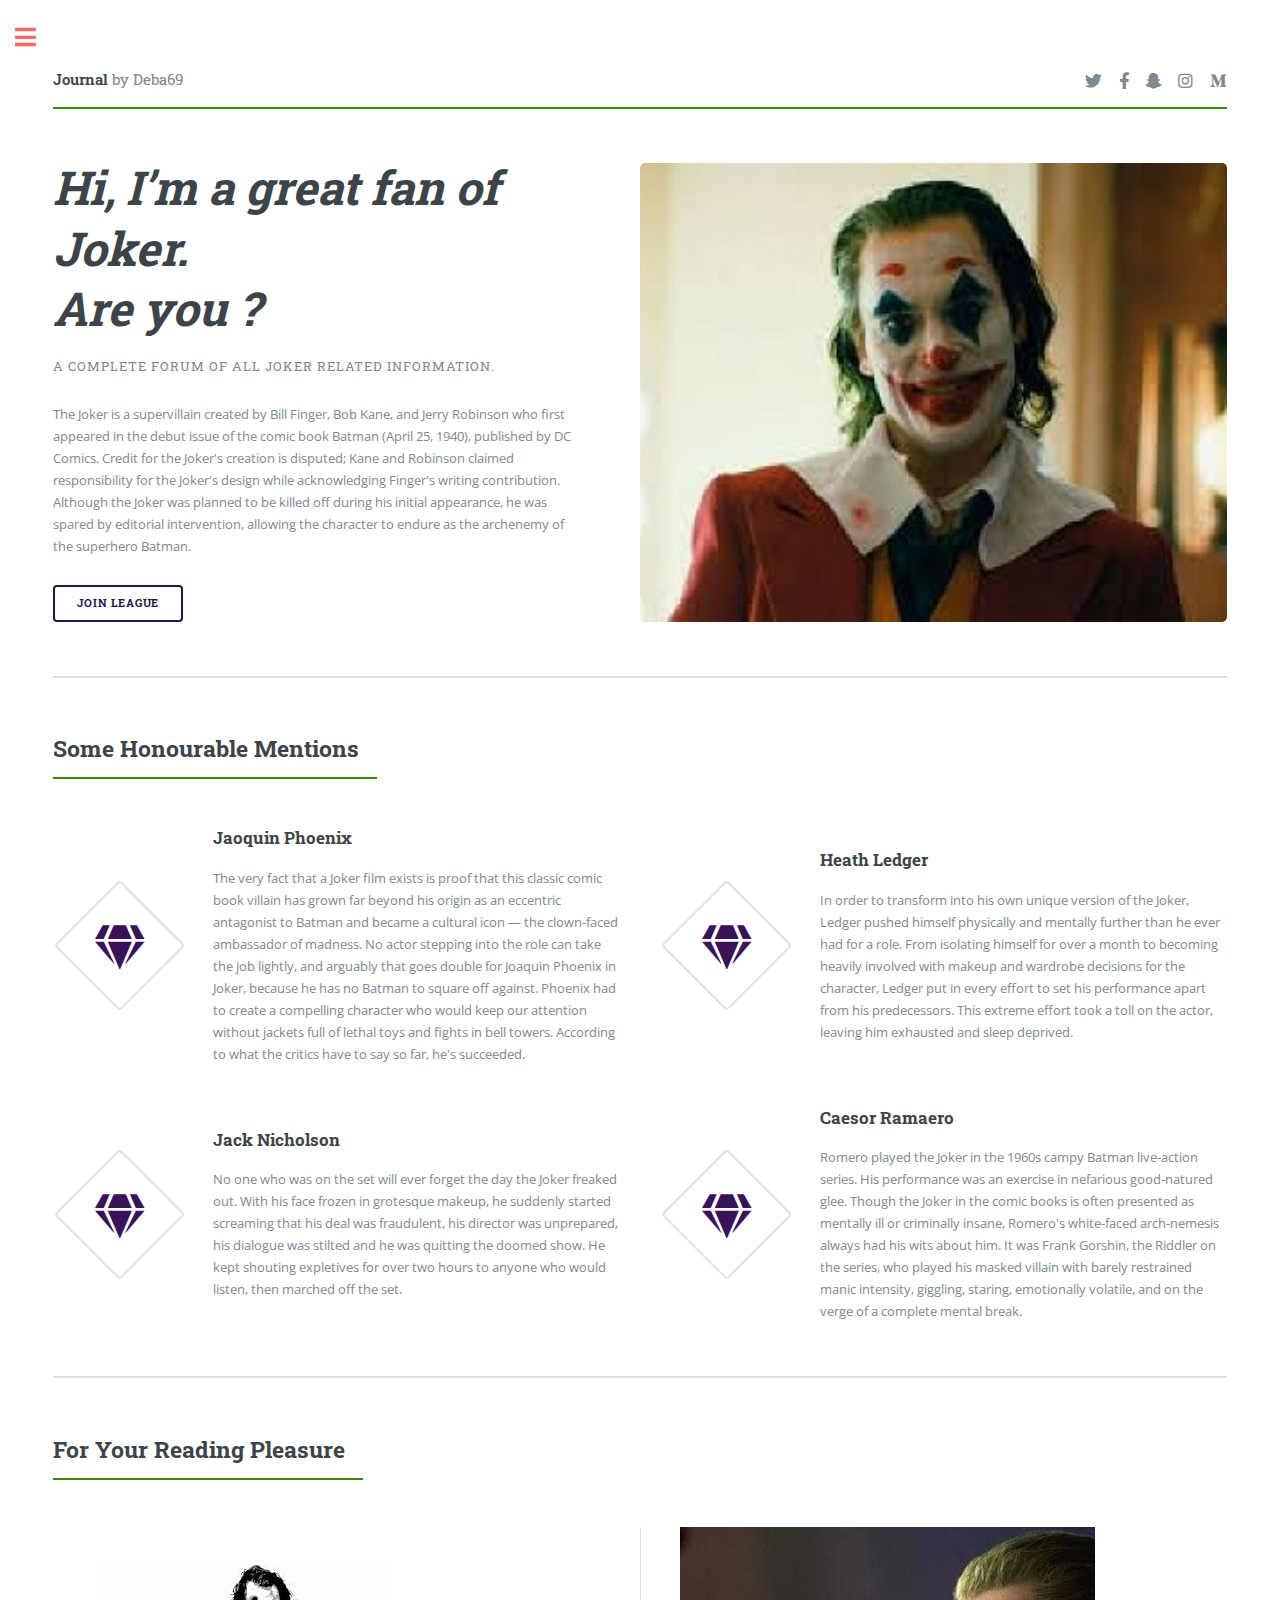
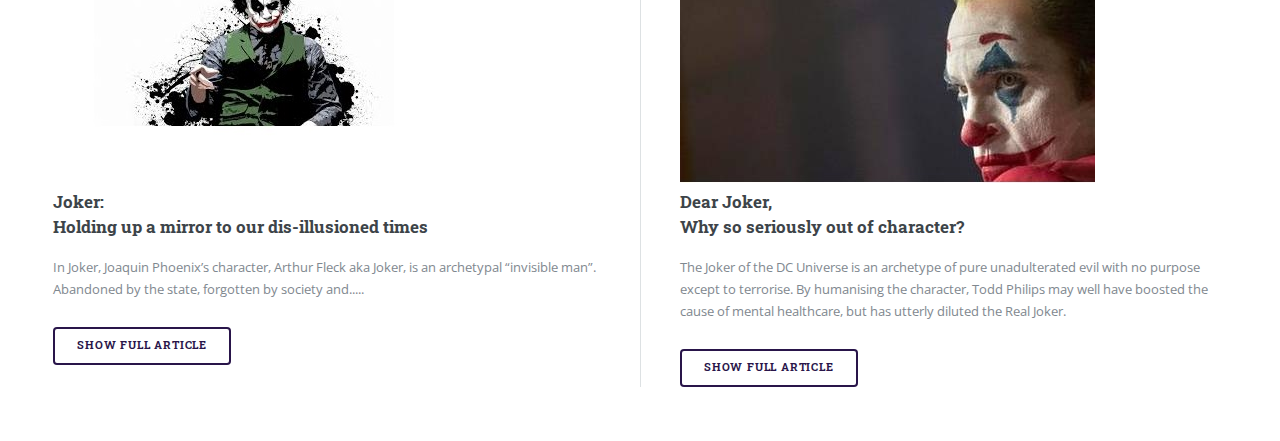
<file: Editorial/index.html>
<!DOCTYPE HTML>
<!--
	Editorial by HTML5 UP
	html5up.net | @ajlkn
	Free for personal and commercial use under the CCA 3.0 license (html5up.net/license)
-->
<html>
	<head>
		<title>Jokers's Place</title>
		<meta charset="utf-8" />
		<meta name="viewport" content="width=device-width, initial-scale=1, user-scalable=no" />
		<link rel="stylesheet" href="assets/css/main.css" />
	</head>
	<body class="is-preload">

		<!-- Wrapper -->
			<div id="wrapper">

				<!-- Main -->
					<div id="main">
						<div class="inner">

							<!-- Header -->
								<header id="header">
									<a href="index.html" class="logo"><strong>Journal</strong> by Deba69</a>
									<ul class="icons">
										<li><a href="#" class="icon brands fa-twitter"><span class="label">Twitter</span></a></li>
										<li><a href="#" class="icon brands fa-facebook-f"><span class="label">Facebook</span></a></li>
										<li><a href="#" class="icon brands fa-snapchat-ghost"><span class="label">Snapchat</span></a></li>
										<li><a href="#" class="icon brands fa-instagram"><span class="label">Instagram</span></a></li>
										<li><a href="#" class="icon brands fa-medium-m"><span class="label">Medium</span></a></li>
									</ul>
								</header>

							<!-- Banner -->
								<section id="banner">
									<div class="content">
										<header>
											<i><h1>Hi, I’m a great fan of Joker.<br />
											Are you ?</h1></i>
											<p>A complete forum of all Joker related information.</p>
										</header>
										<p>The Joker is a supervillain created by Bill Finger, Bob Kane, and Jerry Robinson who first appeared in the debut issue of the comic book Batman (April 25, 1940), published by DC Comics. Credit for the Joker's creation is disputed; Kane and Robinson claimed responsibility for the Joker's design while acknowledging Finger's writing contribution. Although the Joker was planned to be killed off during his initial appearance, he was spared by editorial intervention, allowing the character to endure as the archenemy of the superhero Batman.</p>
										<ul class="actions">
											<li><a href="https://dolaandtrump.github.io/Editorial/not%20here.html" class="button big">Join League</a></li>
										</ul>
									</div>
									<span class="image object">
										<img src="images/pic10.jpg" width="50%" height="50%" alt="" />
									</span>
								</section>

							<!-- Section -->
								<section>
									<header class="major">
										<h2>Some Honourable Mentions	</h2>
									</header>
									<div class="features">
										<article>
											<span class="icon solid fa-gem"></span>
											<div class="content">
												<h3>Jaoquin Phoenix</h3>
												<p>The very fact that a Joker film exists is proof that this classic comic book villain has grown far beyond his origin as an eccentric antagonist to Batman and became a cultural icon — the clown-faced ambassador of madness. No actor stepping into the role can take the job lightly, and arguably that goes double for Joaquin Phoenix in Joker, because he has no Batman to square off against. Phoenix had to create a compelling character who would keep our attention without jackets full of lethal toys and fights in bell towers. According to what the critics have to say so far, he's succeeded.</p>
											</div>
										</article>
										<article>
											<span class="icon solid fa-gem"></span>
											<div class="content">
												<h3>Heath Ledger</h3>
												<p>In order to transform into his own unique version of the Joker, Ledger pushed himself physically and mentally further than he ever had for a role. From isolating himself for over a month to becoming heavily involved with makeup and wardrobe decisions for the character, Ledger put in every effort to set his performance apart from his predecessors. This extreme effort took a toll on the actor, leaving him exhausted and sleep deprived.</p>
											</div>
										</article>
										<article>
											<span class="icon solid fa-gem"></span>
											<div class="content">
												<h3>Jack Nicholson</h3>
												<p>No one who was on the set will ever forget the day the Joker freaked out. With his face frozen in grotesque makeup, he suddenly started screaming that his deal was fraudulent, his director was unprepared, his dialogue was stilted and he was quitting the doomed show. He kept shouting expletives for over two hours to anyone who would listen, then marched off the set.</p>
											</div>
										</article>
										<article>
											<span class="icon solid fa-gem"></span>
											<div class="content">
												<h3>Caesor Ramaero</h3>
												<p>Romero played the Joker in the 1960s campy Batman live-action series. His performance was an exercise in nefarious good-natured glee. Though the Joker in the comic books is often presented as mentally ill or criminally insane, Romero's white-faced arch-nemesis always had his wits about him. It was Frank Gorshin, the Riddler on the series, who played his masked villain with barely restrained manic intensity, giggling, staring, emotionally volatile, and on the verge of a complete mental break.</p>
											</div>
										</article>
									</div>
								</section>

							<!-- Section -->
								<section>
									<header class="major">
										<h2>For Your Reading Pleasure</h2>
									</header>
									<div class="posts">
										<article>
											<img src="images/pic01.jpg" alt="" />
											<h3>Joker:<br> Holding up a mirror to our dis-illusioned times</h3>
											<p>In Joker, Joaquin Phoenix’s character, Arthur Fleck aka Joker, is an archetypal “invisible man”. Abandoned by the state, forgotten by society and.....</p>
											<ul class="actions">
												<li><a href="https://theconversation.com/joker-holding-up-a-mirror-to-our-disillusioned-times-125394" target="_blank" class="button">Show Full Article</a></li>
											</ul>
										</article>
										<article>
											<img src="images/pic02.jpg" alt="" />
											<h3>Dear Joker,<br> Why so seriously out of character?</h3>
											<p>The Joker of the DC Universe is an archetype of pure unadulterated evil with no purpose except to terrorise. By humanising the character, Todd Philips may well have boosted the cause of mental healthcare, but has utterly diluted the Real Joker.</p>
											<ul class="actions">
												<li><a href="https://www.thehindu.com/thread/entertainment-variety/dear-joker-why-so-seriously-out-of-character/article29727067.ece" target="_blank" class="button">Show full article</a></li>
											</ul>
										</article>
									</div>
								</section>

						</div>
					</div>

				<!-- Sidebar -->
					<div id="sidebar">
						<div class="inner">

							<!-- Search -->
								<section id="search" class="alt">
									<form method="post" action="#">
										<input type="text" name="query" id="query" placeholder="Search" />
									</form>
								</section>

							<!-- Menu -->
								<nav id="menu">
									<header class="major">
										<h2>Menu</h2>
									</header>
									<ul>
										<li><a href="index.html">Homepage</a></li>
										<li><a href="generic.html">Background</a></li>
										<li><a href="elements.html">Origin</a></li>
										<li>
											
											<span class="opener">Crazy theories</span>
											<ul>
												<li><a href="https://screenrant.com/batman-joker-dc-comics-craziest-fan-theories-jason-todd/">The Joker Is Jason Todd (Robin)</a></li>
												<li><a href="https://screenrant.com/batman-joker-dc-comics-craziest-fan-theories-jason-todd/">The Joker Is Batman's Brother</a></li>
												<li><a href="https://screenrant.com/batman-joker-dc-comics-craziest-fan-theories-jason-todd/">He Is Linked To The Shining</a></li>
												<li><a href="https://screenrant.com/batman-joker-dc-comics-craziest-fan-theories-jason-todd/">The Joker And Harley Quinn Have Kids</a></li>
											</ul>
										</li>
										
									</ul>
								</nav>

							<!-- Section -->
								<section>
									<header class="major">
										<h2>You may also like</h2>
									</header>
									<div class="mini-posts">
										<article>
											<a href="https://www.digitaltrends.com/movies/joker-movie-joaquin-phoenix-news/" class="image"><img src="images/pic07.jpg" alt="" /></a>
											<p style="font-style: inherit;" ><b>Joaquin Phoenix’s Joker movie: Here’s everything we know so far</b></p>
										</article>
										<article>
											<a href="https://www.motor1.com/news/426597/batmobile-the-batman-revealed/" class="image"><img src="images/pic08.jpg" alt="" /></a>
											<p><b>Superhero movie goers and DC fans are hungry for news on the latest Batman reboot coming next year. As such, every film generally brings some measure of excitement for the mechanical star...</b></p>
										</article>
										<article>
											<a href="https://www.cinemablend.com/news/2547331/5-reasons-why-superman-shouldnt-become-dcs-hulk" class="image"><img src="images/pic09.jpg" alt="" /></a>
											<p><b>Rumors have swirled over the past week that Henry Cavill will return to play Superman for DC, though not in the way many may have guessed. According to reports, Cavill is in discussions for a minor role</b></p>
										</article>
									
								</section>

							<!-- Section -->
								<section>
									<header class="major">
										<h2>Get in touch</h2>
									</header>
									<p><i>If you too are a die hard Joker fan and go crazy from time to time then don't forget to join the league and get access to a community as crazy as you and to the latest joker stories.</i></p>
									<ul class="contact">
										<li class="icon solid fa-envelope"><a href="https://www.google.com/gmail/" target="_blank">DeftDebate@Joker.com</a></li>
										<li class="icon solid fa-phone">69696969696</li>
										<li class="icon solid fa-home">I am Everywhere</li>
									</ul>
								</section>

							<!-- Footer -->
								<footer id="footer">
									<p class="copyright">&copy; Untitled. All rights reserved. Images: <a href="https://unsplash.com">Unsplash</a>. Design: <a href="https://html5up.net">DeftDebate69</a>.</p>
								</footer>

						</div>
					</div>

			</div>

		<!-- Scripts -->
			<script src="assets/js/jquery.min.js"></script>
			<script src="assets/js/browser.min.js"></script>
			<script src="assets/js/breakpoints.min.js"></script>
			<script src="assets/js/util.js"></script>
			<script src="assets/js/main.js"></script>
			

	</body>
</html>
</file>
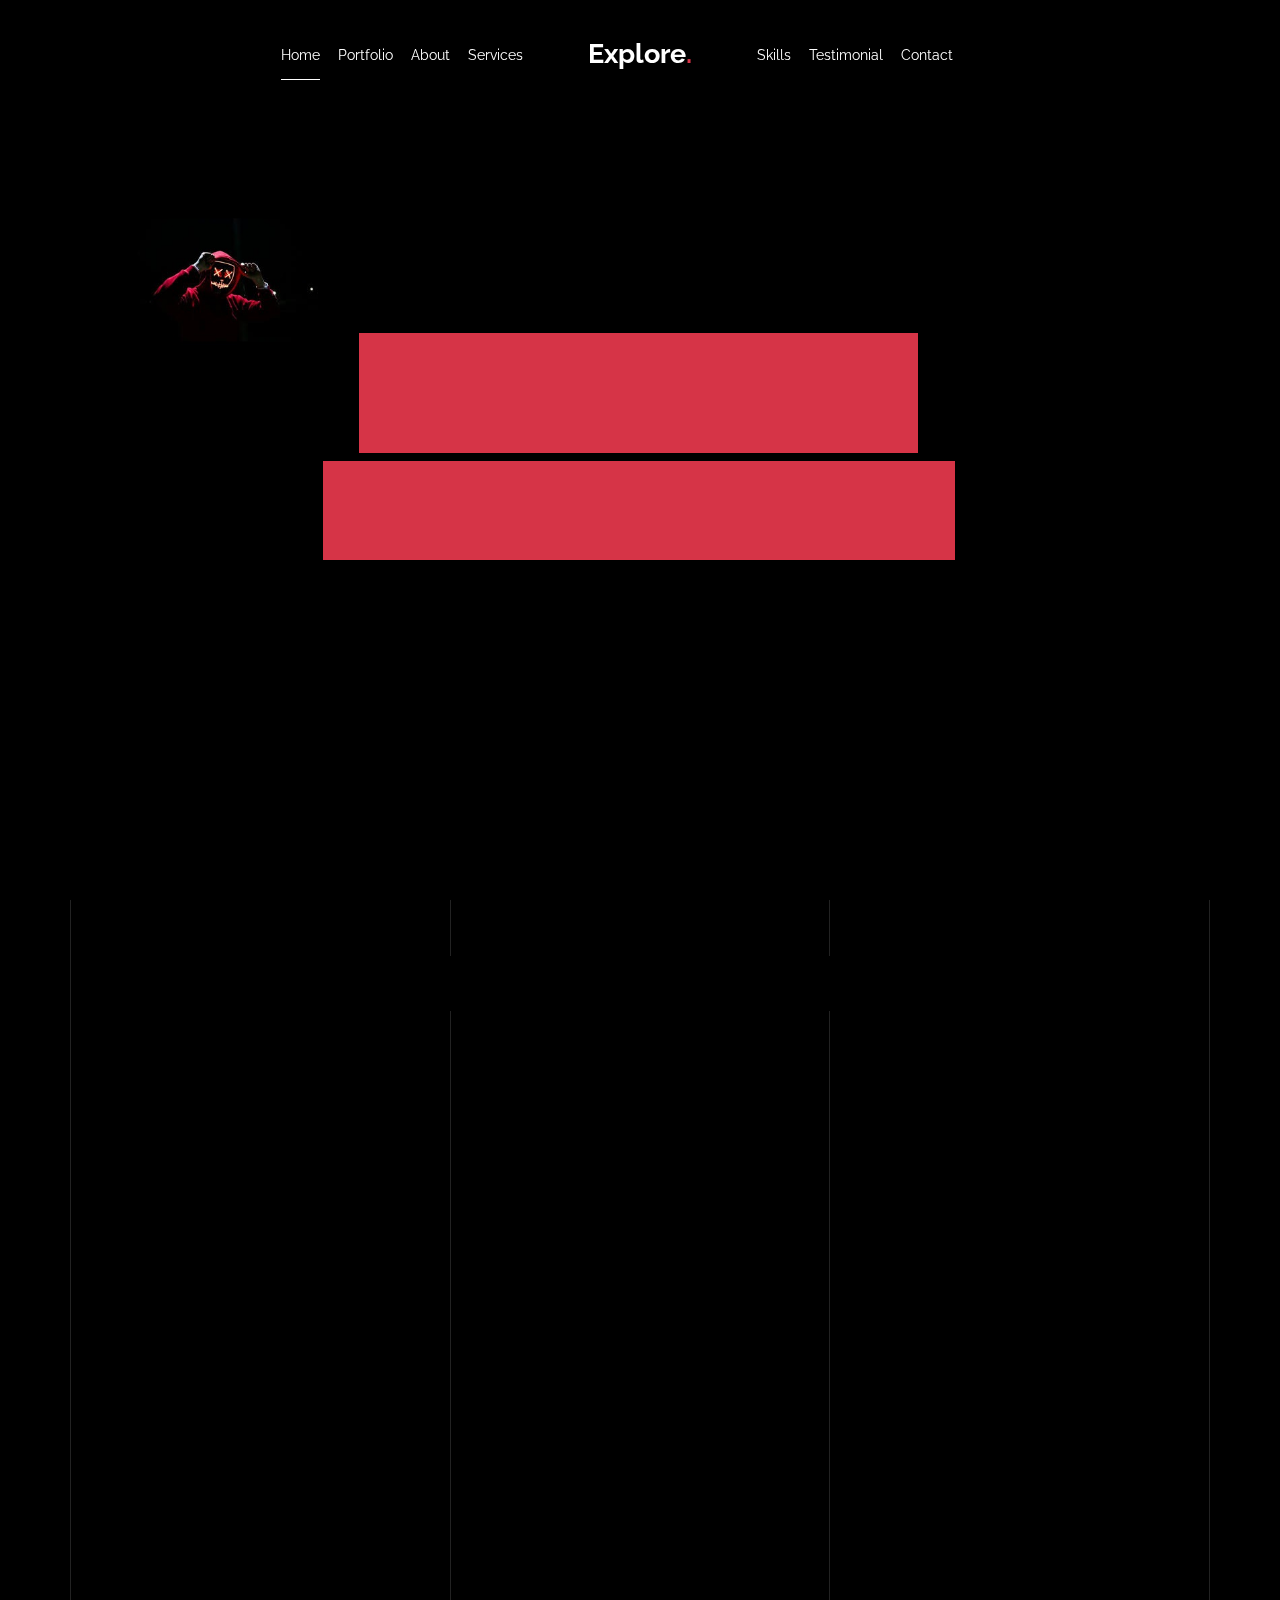
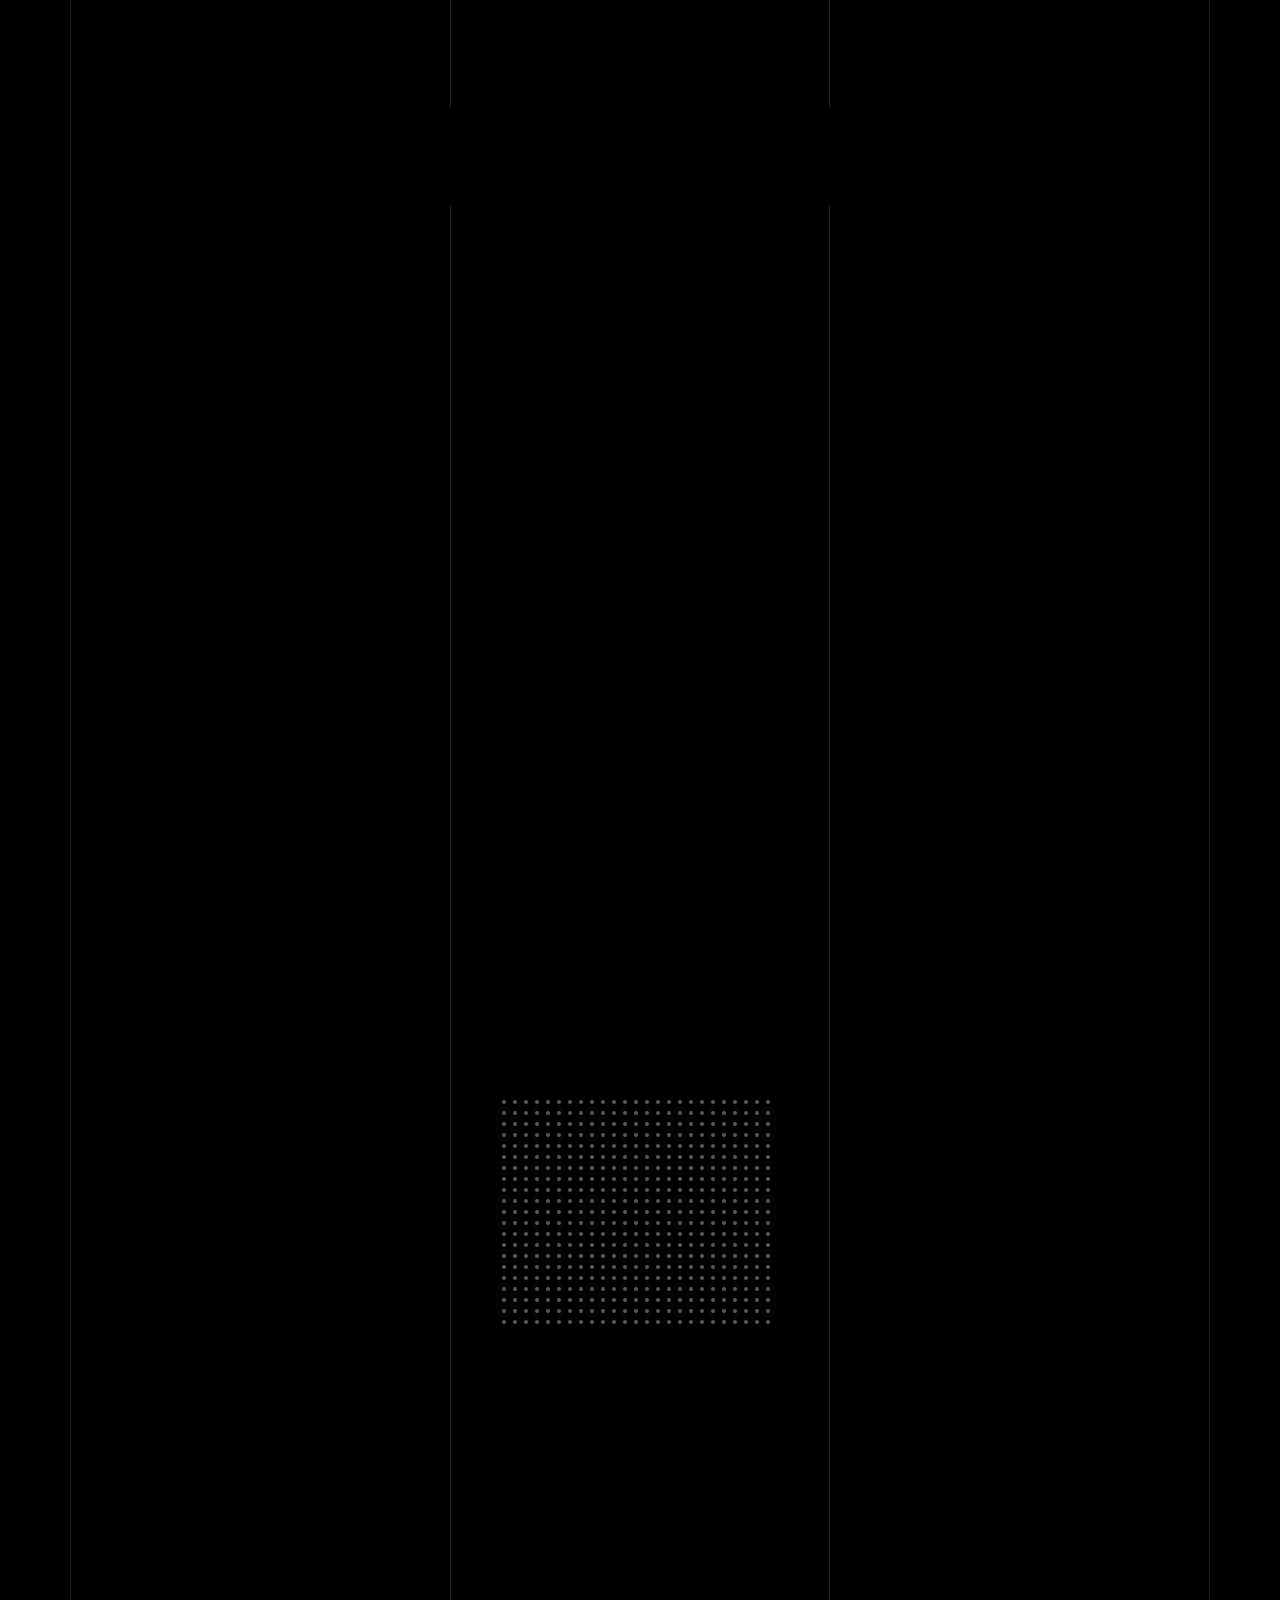
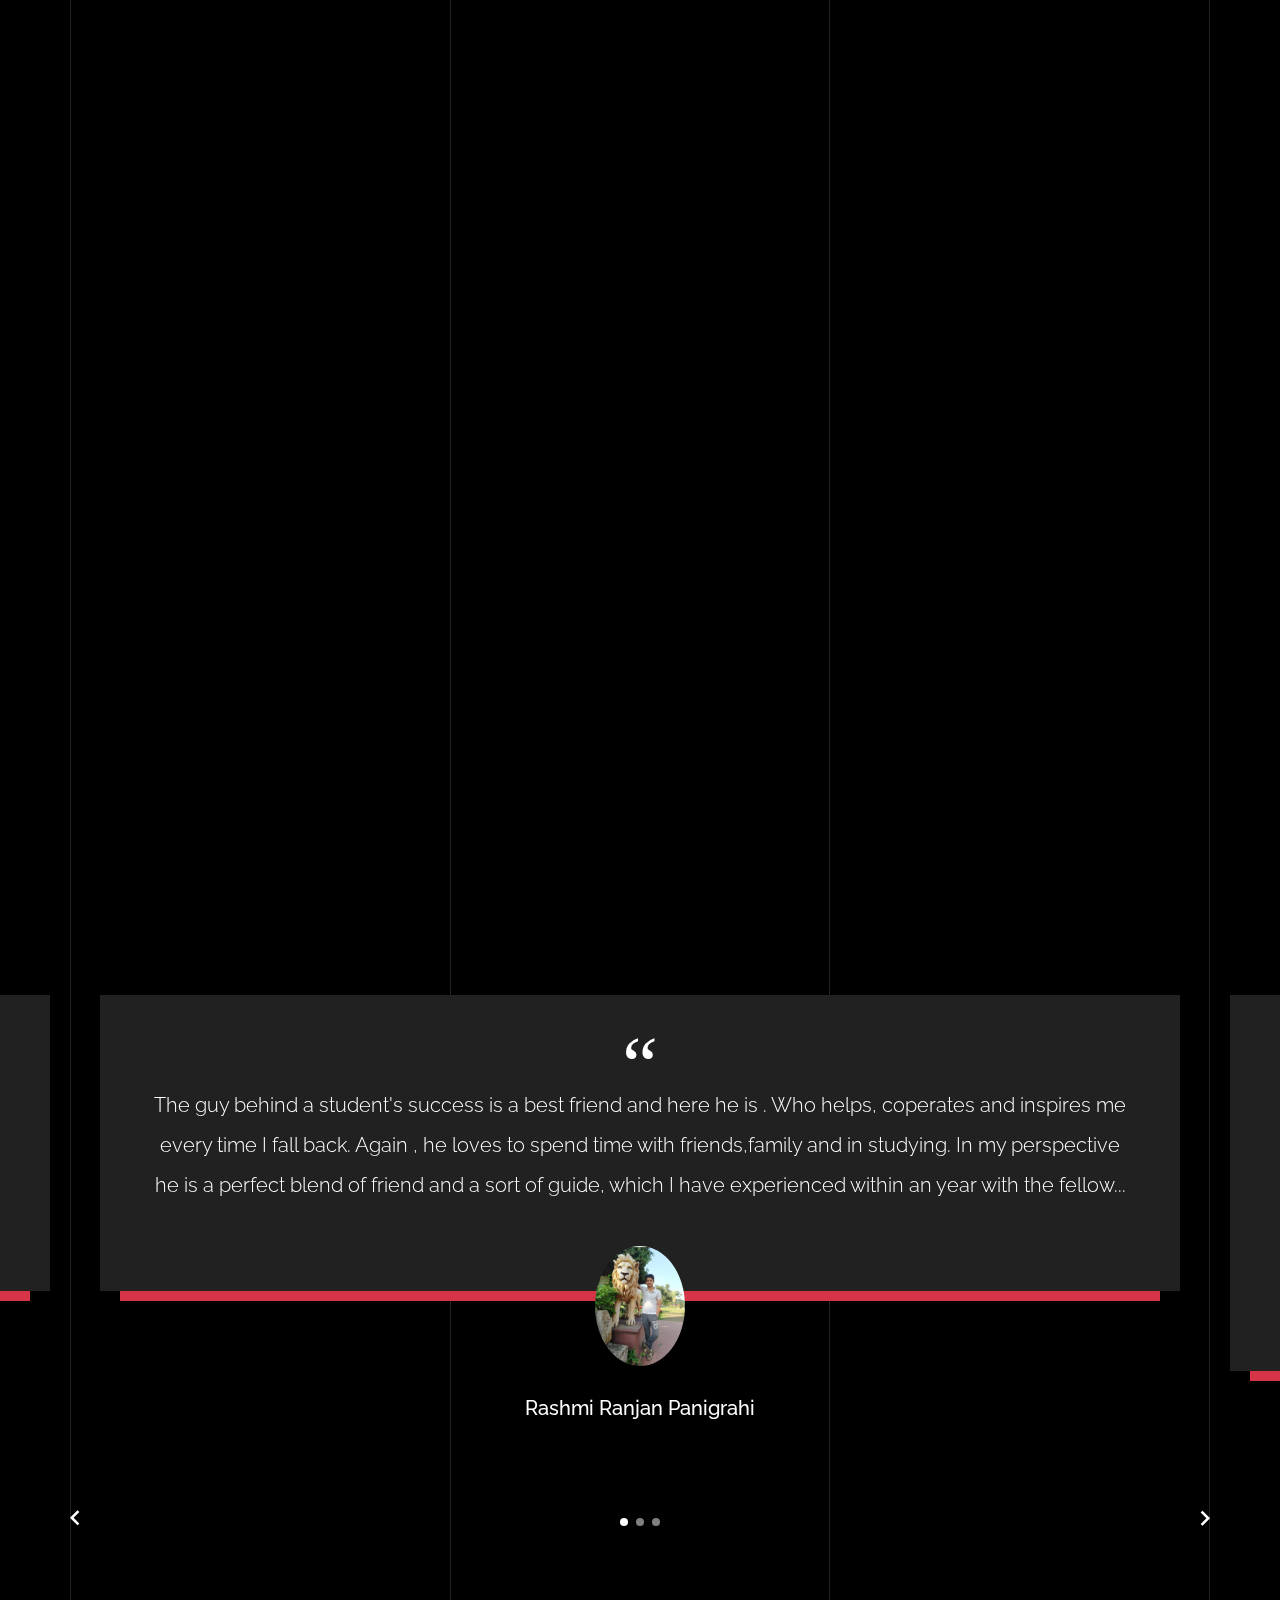
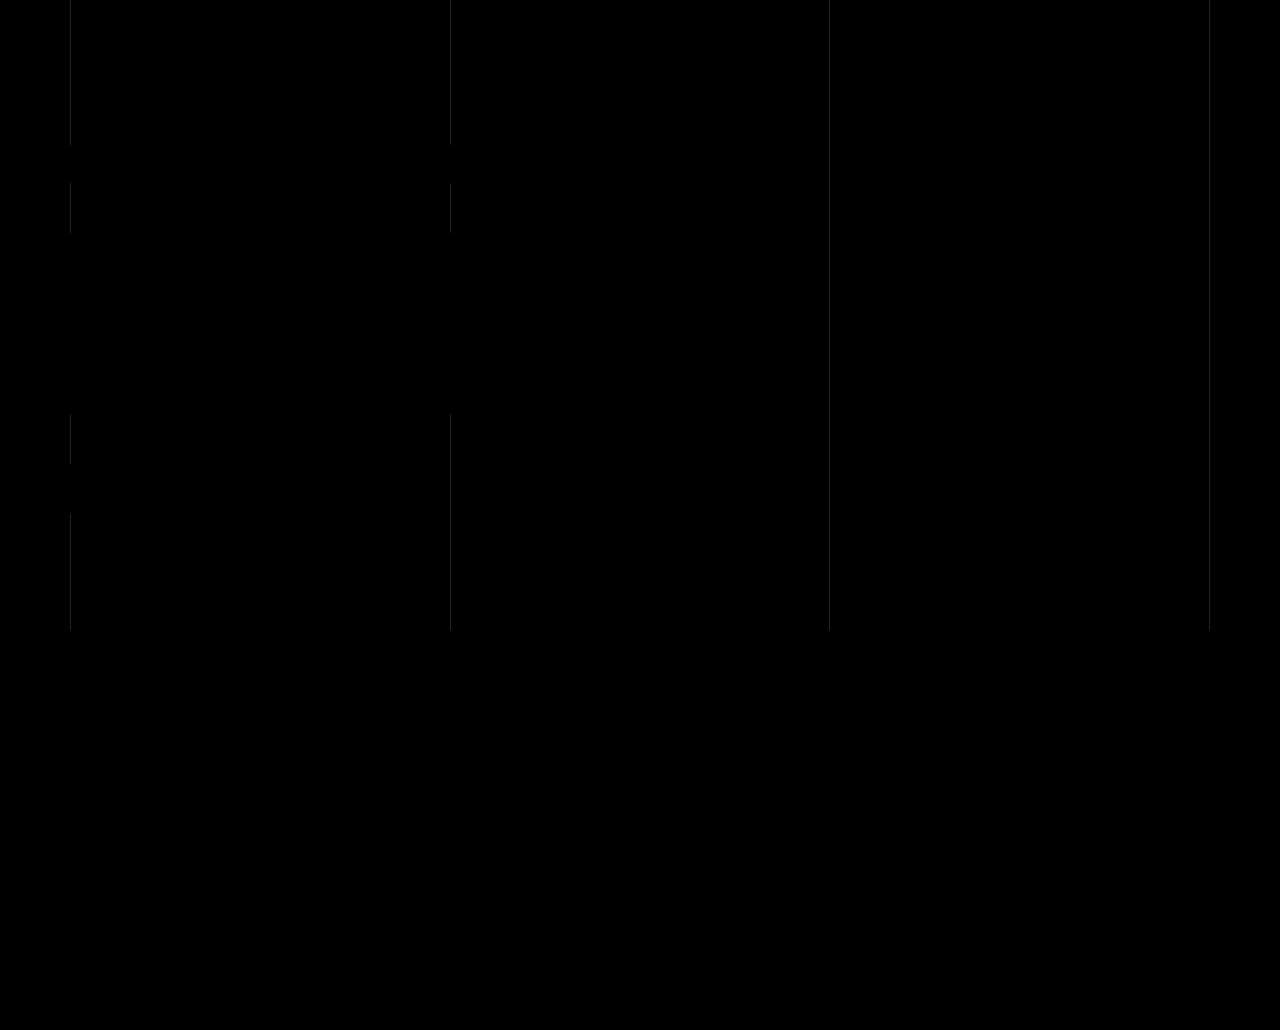
<file: unfold/index.html>
<!doctype html>
<html lang="en">
  <head>
    <title> Profile</title>
    <meta charset="utf-8">
    <meta name="viewport" content="width=device-width, initial-scale=1, shrink-to-fit=no">

    <meta name="description" content="">
    <meta name="keywords" content="html, css, javascript, jquery">
    <meta name="author" content="">

    <link rel="stylesheet" href="css/vendor/icomoon/style.css">
    <link rel="stylesheet" href="css/vendor/owl.carousel.min.css">
    <link rel="stylesheet" href="css/vendor/animate.min.css">
    <link rel="stylesheet" href="css/vendor/aos.css">
    <link rel="stylesheet" href="css/vendor/bootstrap.min.css">
    <link rel="stylesheet" href="css/vendor/jquery.fancybox.min.css">
    

    <!-- Theme Style -->
    <link rel="stylesheet" href="css/style.css">

  </head>
  <body data-spy="scroll" data-target=".site-nav-target" data-offset="200">

    <nav class="unslate_co--site-mobile-menu">
      <div class="close-wrap d-flex">
        <a href="#" class="d-flex ml-auto js-menu-toggle">
          <span class="close-label">Close</span>
          <div class="close-times">
            <span class="bar1"></span>
            <span class="bar2"></span>
          </div>
        </a>
      </div>
      <div class="site-mobile-inner"></div>
    </nav>


    <div class="unslate_co--site-wrap">

      <div class="unslate_co--site-inner">

        <div class="lines-wrap">
          <div class="lines-inner">
            <div class="lines"></div>
          </div>
        </div>
        <!-- END lines -->
      
      <nav class="unslate_co--site-nav site-nav-target">

        <div class="container">
        
          <div class="row align-items-center justify-content-between text-left">
            <div class="col-md-5 text-right">
              <ul class="site-nav-ul js-clone-nav text-left d-none d-lg-inline-block">
                <li class="has-children">
                  <a href="#home-section" class="nav-link">Home</a>
                  <ul class="dropdown">
                    <li>
                      <a href="index.html">Hero Image BG</a>
                    </li>
                    <li>
                      <a href="index-video.html">Video BG</a>
                    </li>
                    <li>
                      <a href="index-hero-slider.html">Hero Slider</a>
                    </li>
                    <li>
                      <a href="index-sidebar-menu.html">Sidebar Menu</a>
                    </li>
                    <li>
                      <a href="index-right-menu.html">Right Menu</a>
                    </li>
                  </ul>
                </li>
                <li><a href="#portfolio-section" class="nav-link">Portfolio</a></li>
                <li><a href="#about-section" class="nav-link">About</a></li>
                <li><a href="#services-section" class="nav-link">Services</a></li>
              </ul>
            </div>
            <div class="site-logo pos-absolute">
              <a href="index.html" class="unslate_co--site-logo">Explore<span>.</span></a>
            </div>
            <div class="col-md-5 text-right text-lg-left">
              <ul class="site-nav-ul js-clone-nav text-left d-none d-lg-inline-block">
                <li><a href="#skills-section" class="nav-link">Skills</a></li>
                <li><a href="#testimonial-section" class="nav-link">Testimonial</a></li>
                
                <li><a href="#contact-section" class="nav-link">Contact</a></li>
              </ul>

              <ul class="site-nav-ul-none-onepage text-right d-inline-block d-lg-none">
                <li><a href="#" class="js-menu-toggle">Menu</a></li>
              </ul>

            </div>
          </div>
        </div>

      </nav>
      <!-- END nav -->

      <div class="cover-v1 jarallax" style="background-image: url('images/cover_bg_2.jpg');" id="home-section">
        <div class="container">
          <div class="row align-items-center">
              
            <div class="col-md-7 mx-auto text-center">
              <h1 class="heading gsap-reveal-hero">Debashis Jena</h1>
              <h2 class="subheading gsap-reveal-hero">I’m Debashis Jena a student, a innovator, a partner, a player and a learner. </h2>
            </div>

          </div>
        </div>


        

      </div>
      <!-- END .cover-v1 -->


      <div class="unslate_co--section" id="portfolio-section">
        <div class="container">
          
          
          <div class="relative"><div class="loader-portfolio-wrap"><div class="loader-portfolio"></div></div> </div>
          <div id="portfolio-single-holder"></div>

          <div class="portfolio-wrapper">

            <div class="d-flex align-items-center mb-4 gsap-reveal gsap-reveal-filter">
              <h2 class="mr-auto heading-h2"><span class="gsap-reveal">Portfolio</span></h2>

              <!-- <a href="#" class="text-white js-filter d-inline-block d-lg-none">Filter</a>
              
              <div class="filter-wrap">
                <div class="filter ml-auto" id="filters">
                  <a href="#" class="active" data-filter="*">All</a>
                  <a href="#" data-filter=".web">Web</a>
                  <a href="#" data-filter=".branding">Branding</a>
                  <a href="#" data-filter=".illustration">Illustration</a>
                  <a href="#" data-filter=".packaging">Packaging</a>
                </div>
              </div> -->
            </div>


            
            <div id="posts" class="row gutter-isotope-item">
              <div class="item web branding col-sm-6 col-md-6 col-lg-4 isotope-mb-2">
                <a href="portfolio-single-1.html" target="_blank" class="portfolio-item  isotope-item gsap-reveal-img" data-id="1">
                    <div class="overlay">
                      <span class="wrap-icon icon-link2"></span>
                      <div class="portfolio-item-content">
                        <h3>Innovating</h3>
                        <p>A little something I do once in a while</p>
                      </div>
                    </div>
                    <img src="images/work_1_md.jpg" class="lazyload  img-fluid" alt="Images" />
                  </a>
              </div>
              <div class="item branding packaging illustration col-sm-6 col-md-6 col-lg-4 isotope-mb-2 ">
                <a href="https://dolaandtrump.github.io/Editorial/index.html " class="portfolio-item  item-portrait  gsap-reveal-img" target="_blank" data-id="3">
                    <div class="overlay">
                      <span class="wrap-icon icon-link2"></span>
                      <div class="portfolio-item-content">
                        <h3>Joker Fan</h3>
                        <p>Why so serious ????</p>
                      </div>
                    </div>
                    <img src="images/work_2_md.jpg" class="lazyload  img-fluid" alt="Images" /></a>
                  </a>
              </div>

              <div class="item branding packaging col-sm-6 col-md-6 col-lg-4 isotope-mb-2">
                <a href="portfolio-single-2.html" target="_blank" class="portfolio-item  gsap-reveal-img " data-id="4">
                    <div class="overlay">
                      <span class="wrap-icon icon-link2"></span>
                      <div class="portfolio-item-content">
                        <h3>Travelling</h3>
                        <p>To travel, is to live.</p>
                      </div>
                    </div>
                    <img src="images/work_3_md.jpg" class="lazyload  img-fluid" alt="Images" />
                  </a>
              </div>

              <div class="item web packaging col-sm-6 col-md-6 col-lg-4 isotope-mb-2">

                <a href="portfolio-single-3.html" target="_blank" class="portfolio-item  gsap-reveal-img"  >
                    <div class="overlay">
                      <span class="wrap-icon icon-photo2"></span>
                      <div class="portfolio-item-content">
                        <h3>Speaking</h3>
                        <p>Beauty itself doth of itself persuade the eyes of men without an orator. </p>
                      </div>
                    </div>
                    <img src="images/work_4_full.jpg" class="lazyload  img-fluid" alt="Images" />
                  </a>

              </div>

              <div class="item illustration packaging col-sm-6 col-md-6 col-lg-4 isotope-mb-2">
                <a href="portfolio-single-4.html" class="portfolio-item gsap-reveal-img" target="_blank"  >
                    <div class="overlay">
                      <span class="wrap-icon icon-photo2"></span>
                      <div class="portfolio-item-content">
                        <h3>Playing</h3>
                        <p>Play has been man’s most useful preoccupation.</p>
                      </div>
                    </div>
                    <img src="images/work_5_md.jpg" class="lazyload  img-fluid" alt="Images" />
                  </a>
              </div>

             

              

              

              

            </div>
            
          </div>


        </div>
      </div>


      <div class="unslate_co--section">
        <div class="container">
          <div class="owl-carousel logo-slider">
            <div class="logo-v1 gsap-reveal">
              <img src="images/logo-google.png" alt="Image" class="img-fluid">
            </div>
            <div class="logo-v1 gsap-reveal">
              <img src="images/logo-puma.png" alt="Image" class="img-fluid">
            </div>
            <div class="logo-v1 gsap-reveal">
              <img src="images/logo-paypal.png" alt="Image" class="img-fluid">
            </div>
            <div class="logo-v1 gsap-reveal">
              <img src="images/logo-adobe.png" alt="Image" class="img-fluid">
            </div>
          </div>
        </div>
      </div>


      <div class="unslate_co--section" id="about-section">
        <div class="container">
          
          <div class="section-heading-wrap text-center mb-5">
            <h2 class="heading-h2 text-center divider"><span class="gsap-reveal">About Me</span></h2>
            <span class="gsap-reveal">
            <img src="images/divider.png" alt="divider" width="76">
            </span>
          </div>
          

          <div class="row mt-5 justify-content-between">
            <div class="col-lg-7 mb-5 mb-lg-0">
              <figure class="dotted-bg gsap-reveal-img ">
                <img src="images/about_me_pic2.jpg" alt="Image" class="img-fluid">
              </figure>
            </div>
            <div class="col-lg-4 pr-lg-5">
              <h3 class="mb-4 heading-h3"><span class="gsap-reveal">Be you.</span></h3>
              <p class="lead gsap-reveal">I am just an aspiring being who wants to make something good of his life and do good to other people. I have had many experiences in my life; some good and some bad. I am always prepared for anything. </p>
              <p class="mb-4 gsap-reveal">And it goes without saying that I want t live my life to the fullest in every possible way. i always try to enjoy every second of my life and try to help others in every possible way.</p>
              
            </div>
          </div>
        </div>
      </div>

      <div class="unslate_co--section" id="services-section">
        <div class="container">

          <div class="section-heading-wrap text-center mb-5">
            <h2 class="heading-h2 text-center divider"><span class="gsap-reveal">I Know</span></h2>
            <span class="gsap-reveal"><img src="images/divider.png" alt="divider" width="76"></span>
          </div>

          <div class="row gutter-v3">
            <div class="col-md-6 col-lg-4 mb-4">
              <div class="feature-v1" data-aos="fade-up" data-aos-delay="0">
                <div class="wrap-icon mb-3">
                  <img src="images/svg/001-options.svg" alt="Image" width="45">
                </div>
                <h3>Python <br> </h3>
                <p>It is the first programming that I started learning and I have become pretty good with it. </p>
              </div> 
             
            </div>
            <div class="col-md-6 col-lg-4 mb-4">
              <div class="feature-v1" data-aos="fade-up" data-aos-delay="200">
                <div class="wrap-icon mb-3">
                  <img src="images/svg/003-contact-book.svg" alt="Image" class="img-fluid" width="45">
                </div>
                <h3>Java</h3>
                <p>This one I am not very good at but can do programming with a little help. </p>
              </div> 
            </div>

            <div class="col-md-6 col-lg-4 mb-4">
              <div class="feature-v1" data-aos="fade-up" data-aos-delay="0">
                <div class="wrap-icon mb-3">
                  <img src="images/svg/004-percentage.svg" alt="Image" width="45">
                </div>
                <h3>Web <br> Development</h3>
                <p>It is something that i am completely new to of which I only know the basics. </p>
              </div> 
            </div>
            <div class="col-md-6 col-lg-4 mb-4">
              <div class="feature-v1" data-aos="fade-up" data-aos-delay="100">
                <div class="wrap-icon mb-3">
                  <img src="images/svg/006-goal.svg" alt="Image" width="45">
                </div>
                <h3> C++</h3>
                <p>I have just started learning it and aim to become good at it. </p>
              </div> 
            </div>
            <div class="col-md-6 col-lg-4 mb-4">
              <div class="feature-v1" data-aos="fade-up" data-aos-delay="200">
                <div class="wrap-icon mb-3">
                  <img src="images/svg/005-line-chart.svg" alt="Image" width="45">
                </div>
                <h3>Mobile <br> Applications</h3>
                <p>This is something I am really good at. </p>
              </div> 
            </div>

          </div>
        </div>
      </div>

      <div class="unslate_co--section section-counter" id="skills-section">
        <div class="container">
          <div class="section-heading-wrap text-center mb-5">
            <h2 class="heading-h2 text-center divider"><span class="gsap-reveal">At a Glance</span></h2>
            <span class="gsap-reveal"><img src="images/divider.png" alt="divider" width="76"></span>
          </div>


          <div class="row pt-5">
            <div class="col-6 col-sm-6 mb-5 mb-lg-0 col-md-6 col-lg-3" data-aos="fade-up" data-aos-delay="0">
              <div class="counter-v1 text-center">
                <span class="number-wrap">
                  <span class="number number-counter" data-number="80">0</span>
                  <span class="append-text">%</span>
                </span>
                <span class="counter-label">Python</span>
              </div>
            </div>
            <div class="col-6 col-sm-6 mb-5 mb-lg-0 col-md-6 col-lg-3" data-aos="fade-up" data-aos-delay="100">
              <div class="counter-v1 text-center">
                <span class="number-wrap">
                  <span class="number number-counter" data-number="45">0</span>
                  <span class="append-text">%</span>
                </span>
                <span class="counter-label">HTML/CSS</span>
              </div>
            </div>
            <div class="col-6 col-sm-6 mb-5 mb-lg-0 col-md-6 col-lg-3" data-aos="fade-up" data-aos-delay="200">
              <div class="counter-v1 text-center">
                <span class="number-wrap">
                  <span class="number number-counter" data-number="50">0</span>
                  <span class="append-text">%</span>
                </span>
                <span class="counter-label">Java</span>
              </div>
            </div>
            <div class="col-6 col-sm-6 mb-5 mb-lg-0 col-md-6 col-lg-3" data-aos="fade-up" data-aos-delay="300">
              <div class="counter-v1 text-center">
                <span class="number-wrap">
                  <span class="number number-counter" data-number="10">0</span>
                  <span class="append-text">%</span>
                </span>
                <span class="counter-label">C++</span>
              </div>
            </div>
          </div>
        </div>
      </div>
      <!-- END .counter -->

      <div class="unslate_co--section" id="testimonial-section">
        <div class="container">
          <div class="section-heading-wrap text-center mb-5">
            <h2 class="heading-h2 text-center divider"><span class="gsap-reveal">My Happy Clients</span></h2>
            <span class="gsap-reveal"><img src="images/divider.png" alt="divider" width="76"></span>
          </div>
        </div>

        <div class="owl-carousel testimonial-slider" data-aos="fade-up">
          <div>
            <div class="testimonial-v1">
              <div class="testimonial-inner-bg">
                <span class="quote">&ldquo;</span>
                <blockquote>
                  The guy behind a student's success is a best friend and here he is . Who helps, coperates and inspires me every time I fall back. Again , he loves to spend time with friends,family and in studying. In my perspective he is a perfect blend of friend and a sort of guide, which I have experienced within an year with the fellow...
                </blockquote>
              </div>
              
              <div class="testimonial-author-info">
                <img src="images/person_man_1.jpg" alt="Image">
                <h3>Rashmi Ranjan Panigrahi</h3>
                <span class="d-block position"></span>
              </div>

            </div>
          </div>
          <div>
            <div class="testimonial-v1">
              <div class="testimonial-inner-bg">
                <span class="quote">&ldquo;</span>
                <blockquote>
                  Debashish is a great personality in making.
He is a down to earth person who always try to learn something from anyone .
He is one guy who is always ready to help any one..
He is in the road to great success ..
He is a perfect person to be made whom you can idolize in future.. i can bet it...
At last he is the person with all the things perfect.
He is a guy from whom you can expect everything you expect from your brother...
Its just one year with him and according to me  he is perfect best friend/brother material..
                </blockquote>
              </div>
              
              <div class="testimonial-author-info">
                <img src="images/person_man_2.jpg" alt="Image">
                <h3>Ashutosh Das</h3>
                <span class="d-block position"></span>
              </div>

            </div>
          </div>
          <div>
            <div class="testimonial-v1">
              <div class="testimonial-inner-bg">
                <span class="quote">&ldquo;</span>
                <blockquote>
                  Sometimes we just need someone to be there around us not to fix something but just to be there and support . You are a very helpful and supportive guy and the best part about you is you deal with every situation very practically.
                </blockquote>
              </div>
              
              <div class="testimonial-author-info">
                <img src="images/person_woman_1.jpg" alt="Image">
                <h3>Abhilipsa samal</h3>
                <span class="d-block position"></span>
              </div>

            </div>
          </div>
        </div>

      </div>

      <!-- END blog posts -->


      <div class="unslate_co--section" id="contact-section">
        <div class="container">
          <div class="section-heading-wrap text-center mb-5">
            <h2 class="heading-h2 text-center divider"><span class="gsap-reveal">Get In Touch</span></h2>
            <span class="gsap-reveal"><img src="images/divider.png" alt="divider" width="76"></span>
          </div>


          <div class="row justify-content-between">
            
            <div class="col-md-6">
              <form method="post" class="form-outline-style-v1" id="contactForm">
                <div class="form-group row mb-0">

                  <div class="col-lg-6 form-group gsap-reveal">
                    <label for="name">Name</label>
                    <input name="name" type="text" class="form-control" id="name">
                  </div>
                  <div class="col-lg-6 form-group gsap-reveal">
                    <label for="email">Email</label>
                    <input name="email" type="email" class="form-control" id="email">
                  </div>
                  <div class="col-lg-12 form-group gsap-reveal">
                    <label for="message">Write your message...</label>
                    <textarea name="message" id="message" cols="30" rows="7" class="form-control"></textarea>
                  </div>
                </div>
                <div class="form-group row gsap-reveal">
                    <div class="col-md-12 d-flex align-items-center">
                      <input type="submit" class="btn btn-outline-pill btn-custom-light mr-3" value="Send Message">
                      <span class="submitting"></span>
                    </div>
                  </div>
              </form>
              <div id="form-message-warning" class="mt-4"></div> 
              <div id="form-message-success">
                Your message was sent, thank you!
              </div>

            </div>

            <div class="col-md-4">
              <div class="contact-info-v1">
                <div class="gsap-reveal d-block">
                  <span class="d-block contact-info-label">Email</span>
                  <a href="#" class="contact-info-val">DeftDebate@gmail.com</a>
                </div>
                <div class="gsap-reveal d-block">
                  <span class="d-block contact-info-label">Phone</span>
                  <a href="#" class="contact-info-val">+91 79789 26825</a>
                </div>
                <div class="gsap-reveal d-block">
                  <span class="d-block contact-info-label">Address</span>
                  <address class="contact-info-val">plot no. 1020, Jharpada <br> Bhubaneswar, Odisha</address>
                </div>
              </div>
            </div>

          </div>
        </div>
      </div>
      </div> <!-- END .unslate_co-site-inner -->

      <footer class="unslate_co--footer unslate_co--section">
        <div class="container">
          <div class="row justify-content-center">
            <div class="col-md-7">
              
              <div class="footer-site-logo"><a href="#">Explore<span>.</span></a></div>

              <ul class="footer-site-social">
                <li><a href="#">Facebook</a></li>
                <li><a href="#">Twitter</a></li>
                <li><a href="#">Instagram</a></li>
                <li><a href="#">Dribbble</a></li>
                <li><a href="#">Behance</a></li>
              </ul>

              <p class="site-copyright">
                
                <!-- Link back to Colorlib can't be removed. Template is licensed under CC BY 3.0. -->
                Copyright &copy;
                <script>
                  document.write(new Date().getFullYear());
                </script> All rights reserved | This template is made with <i class="icon-heart"
                  aria-hidden="true"></i> by <a href="https://colorlib.com" target="_blank">Colorlib</a>
                <!-- Link back to Colorlib can't be removed. Template is licensed under CC BY 3.0. -->
              
              </p>

              

            </div>
          </div>
        </div>
      </footer>

      
    </div>

    
    <!-- Loader -->
    <div id="unslate_co--overlayer"></div>
    <div class="site-loader-wrap">
      <div class="site-loader"></div>
    </div>

    <script src="js/scripts-dist.js"></script>
    <script src="js/main.js"></script>

  </body>
</html>
</file>
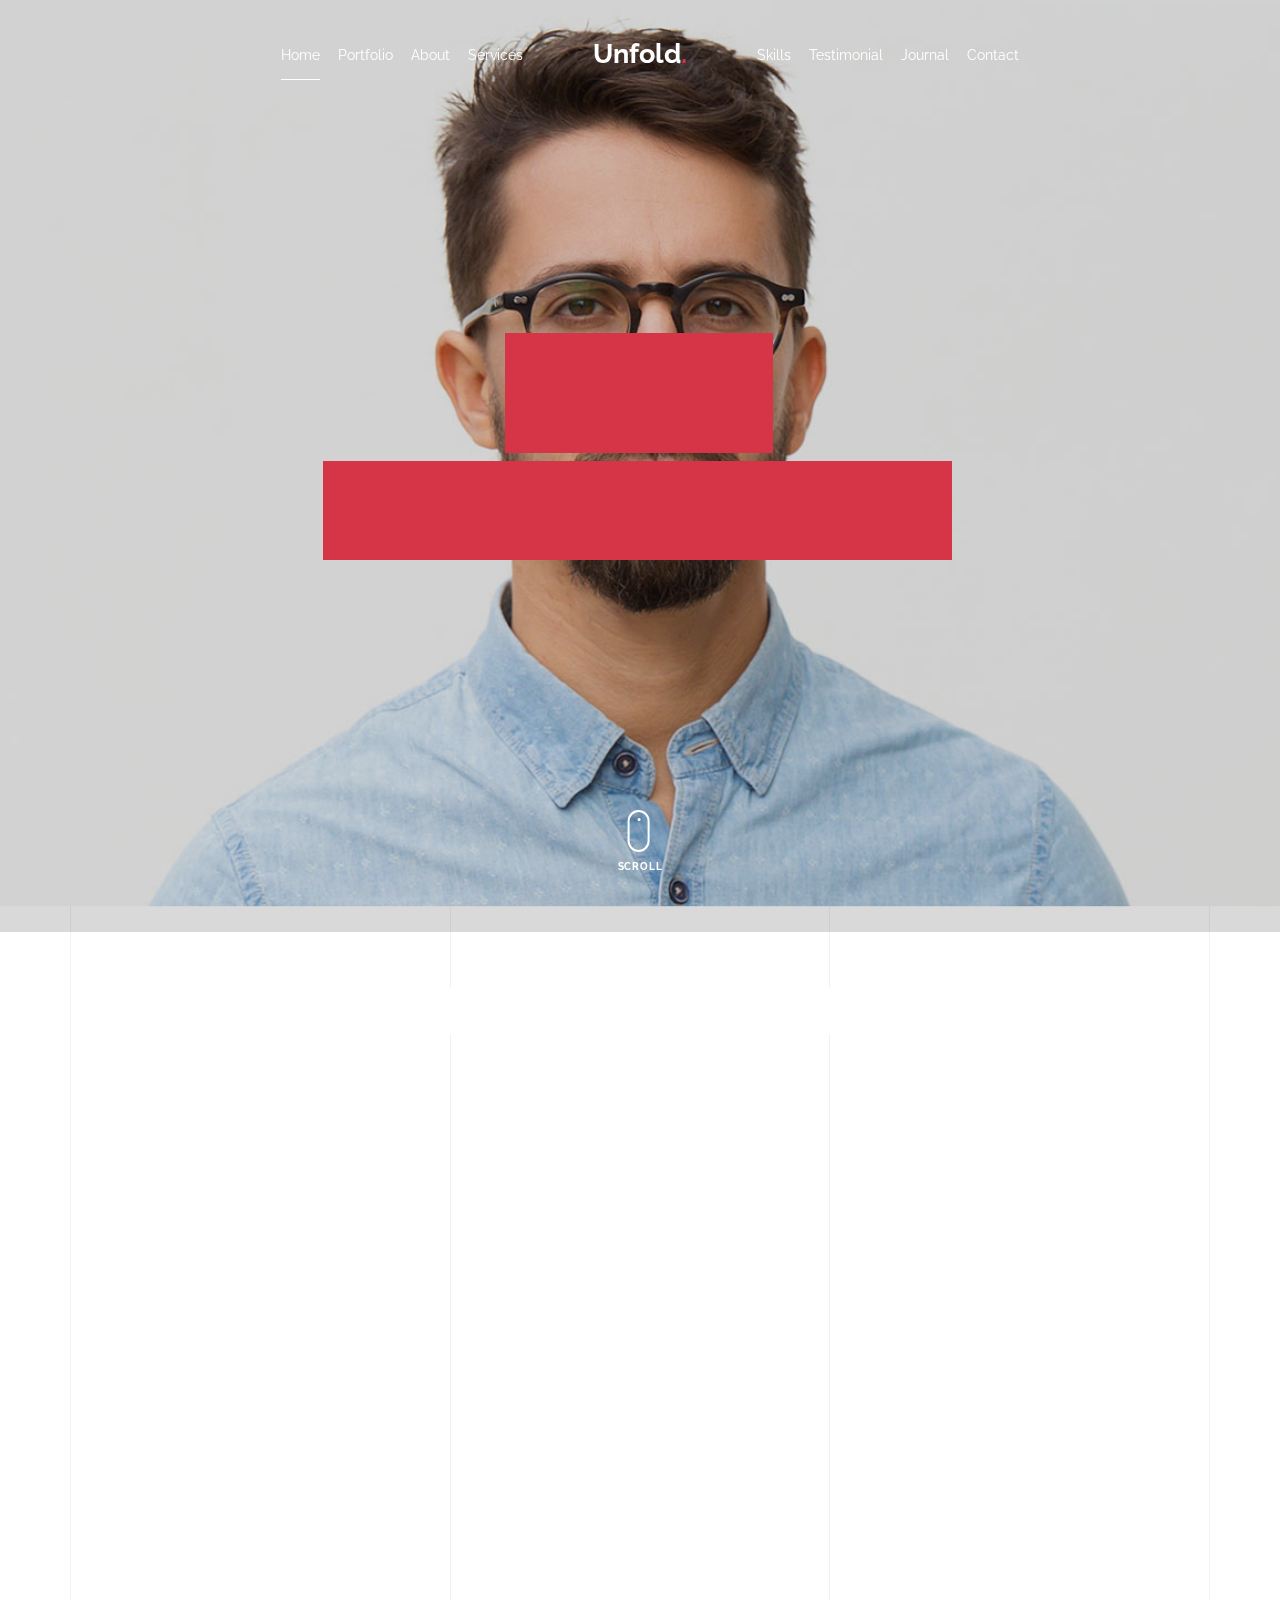
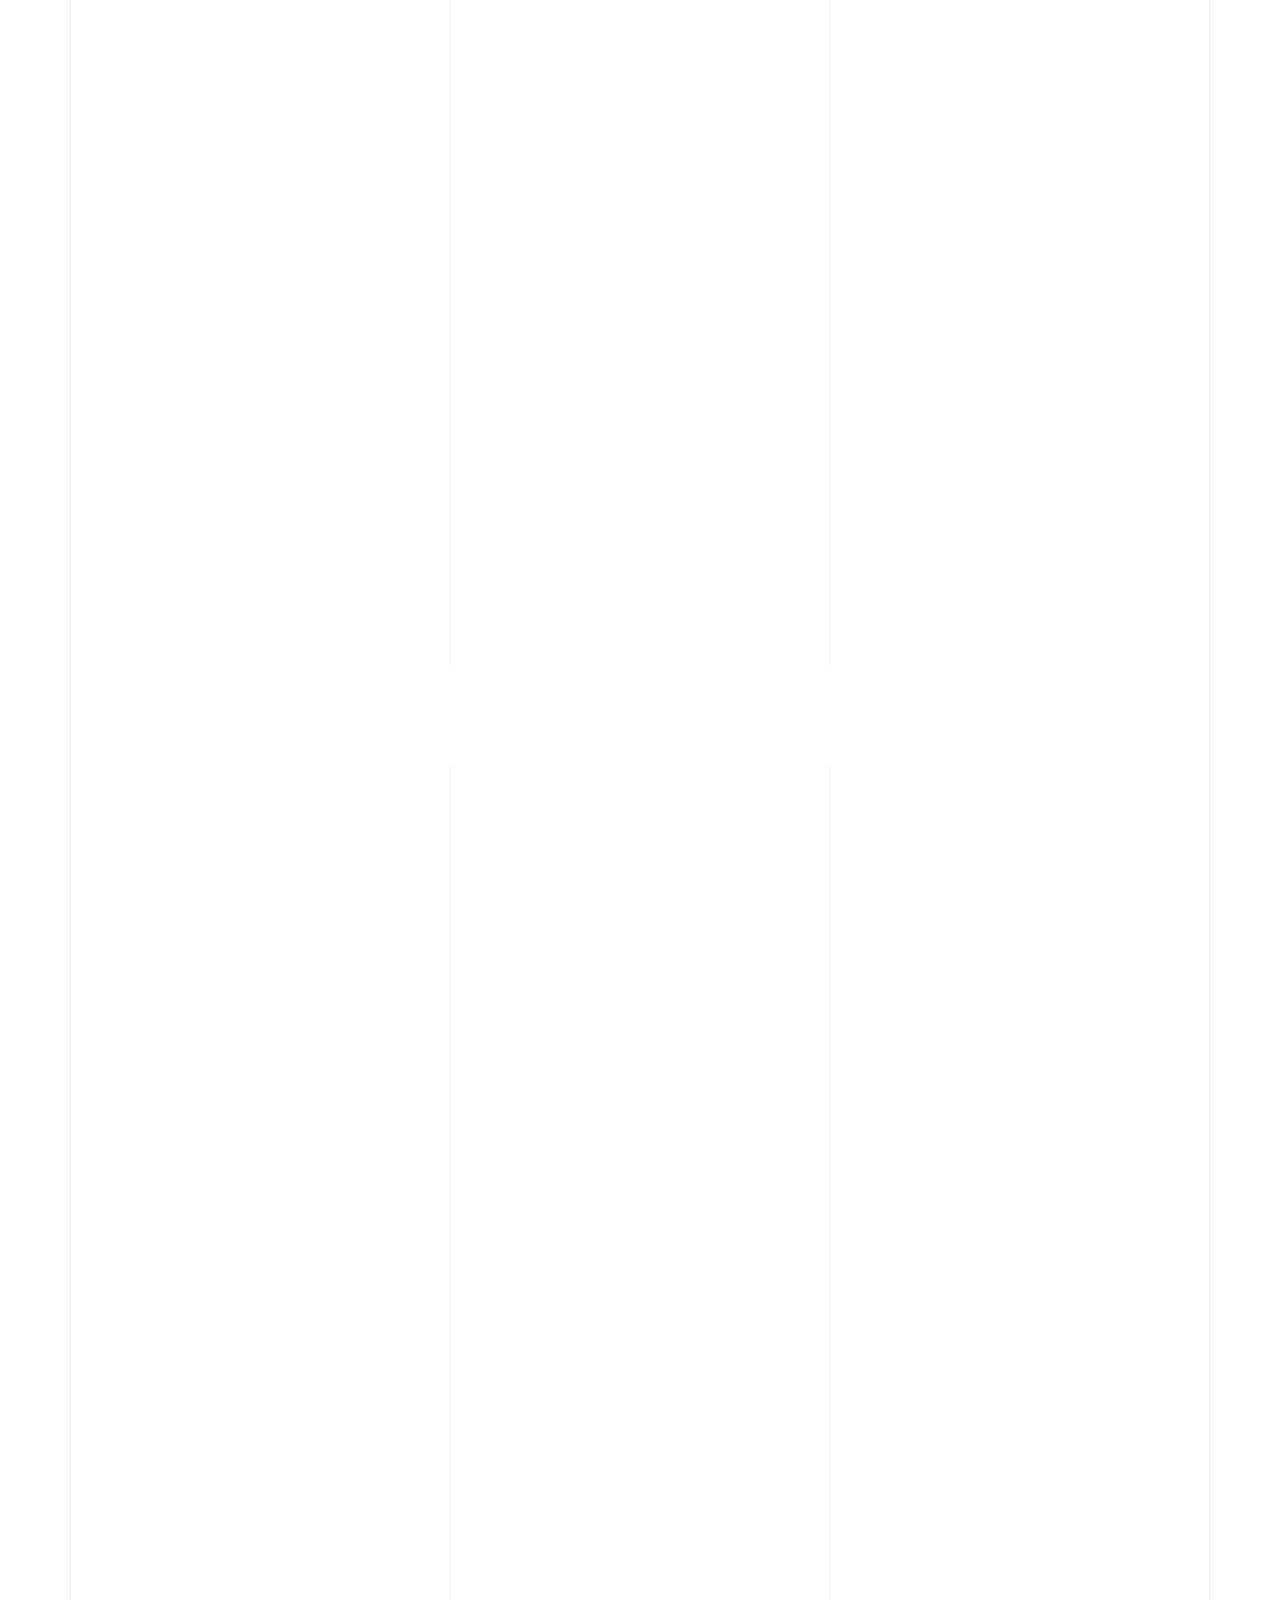
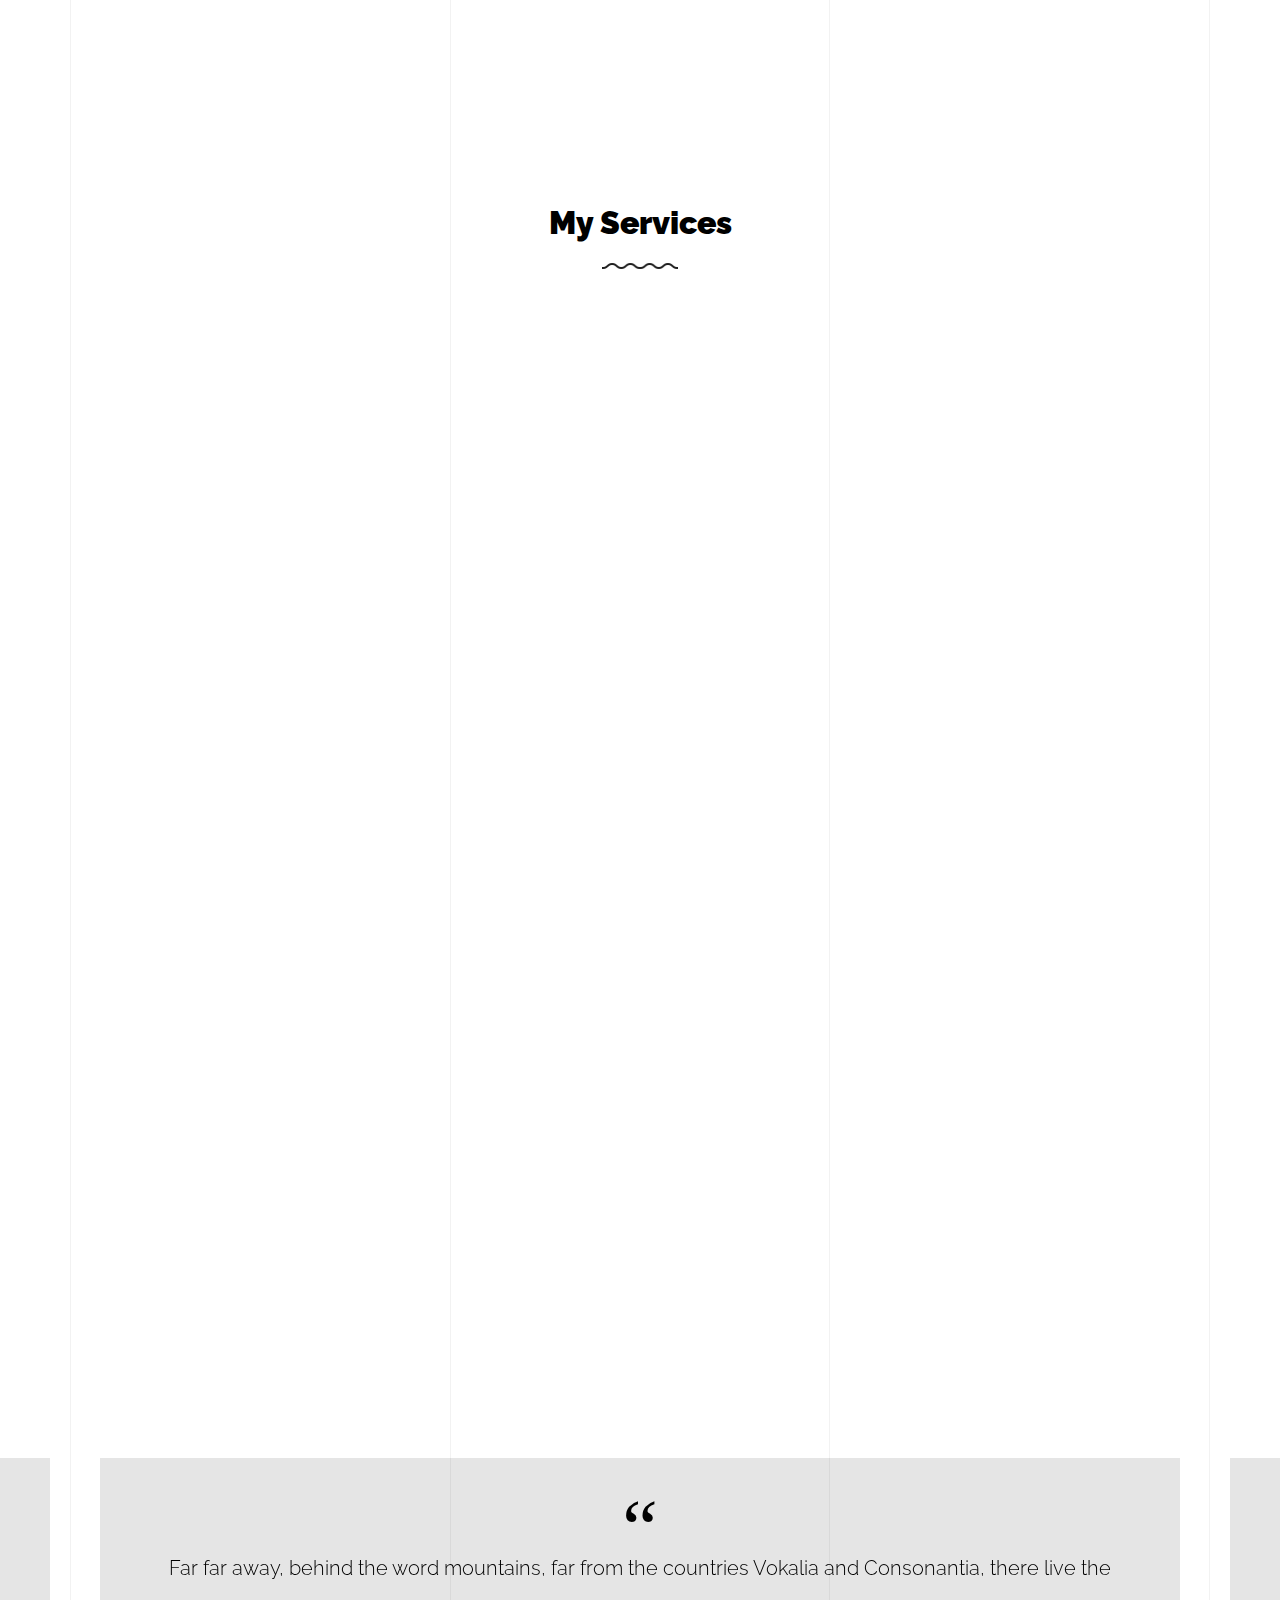
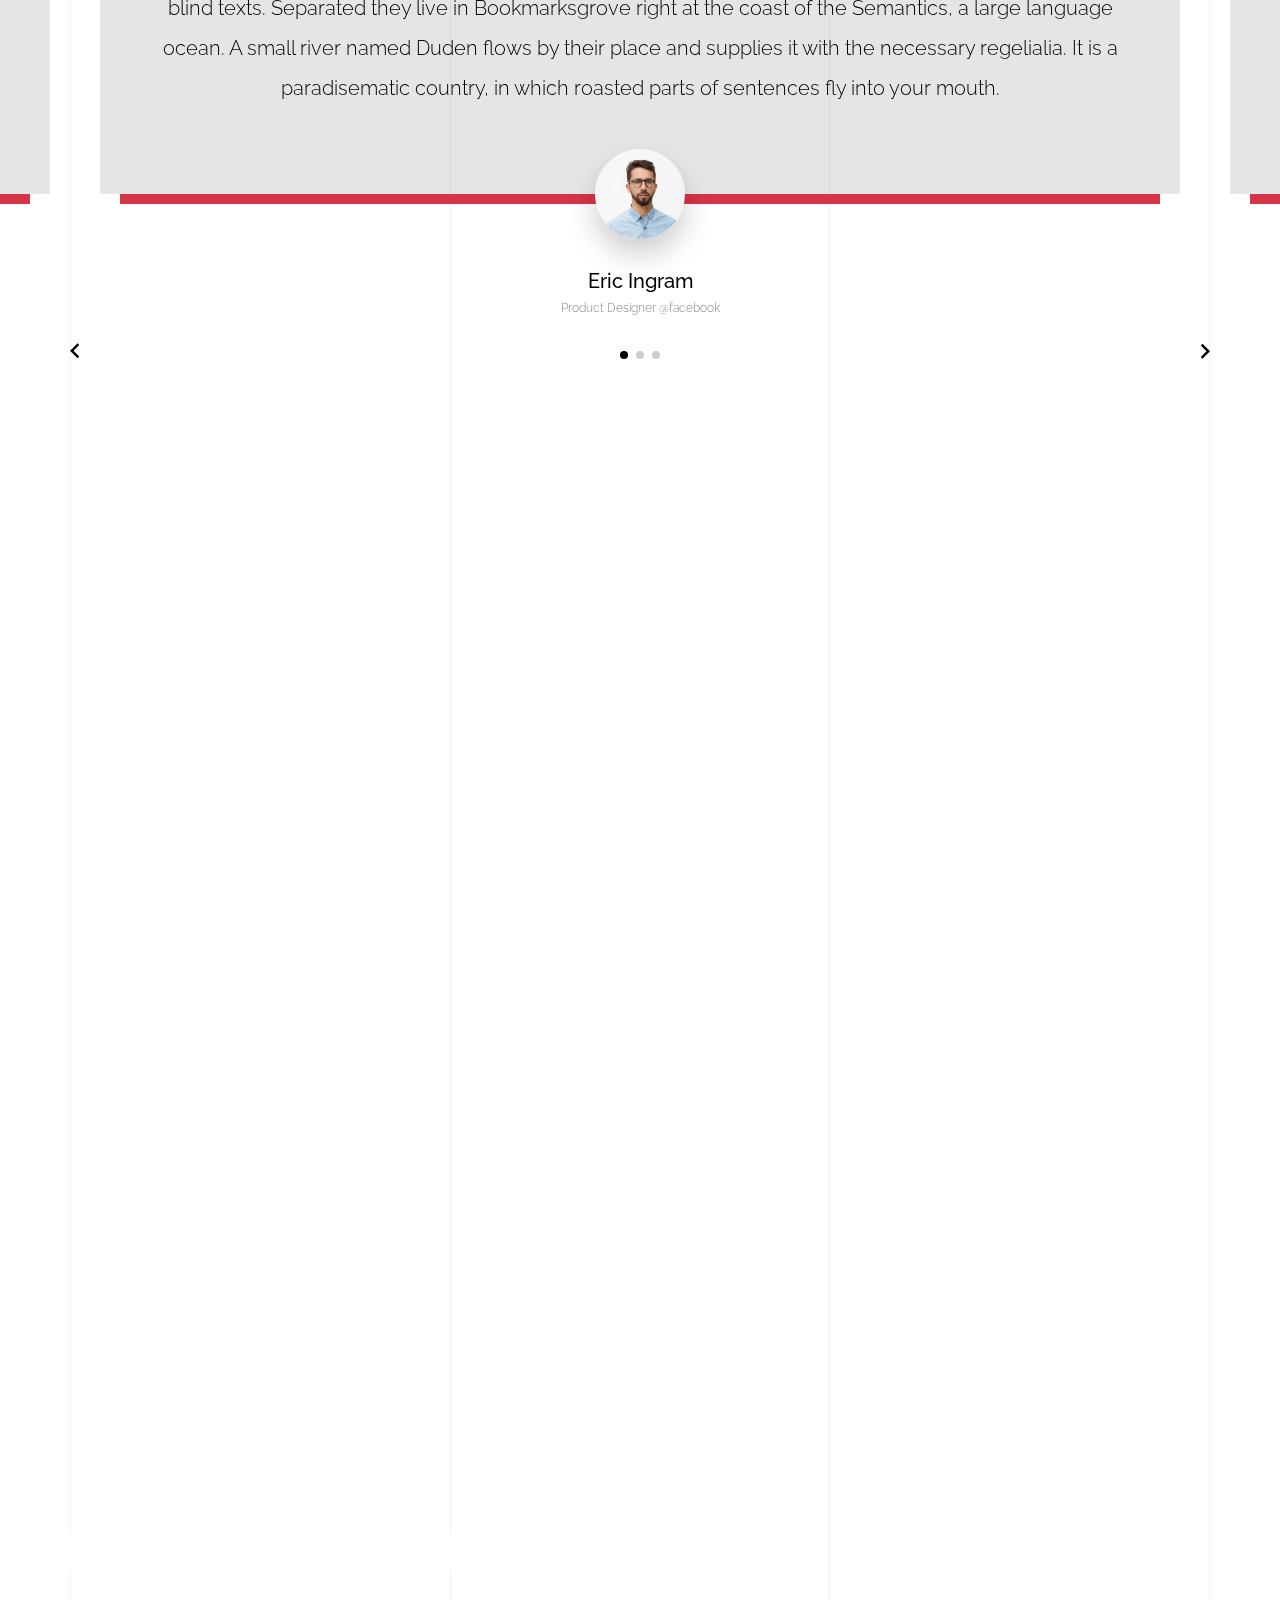
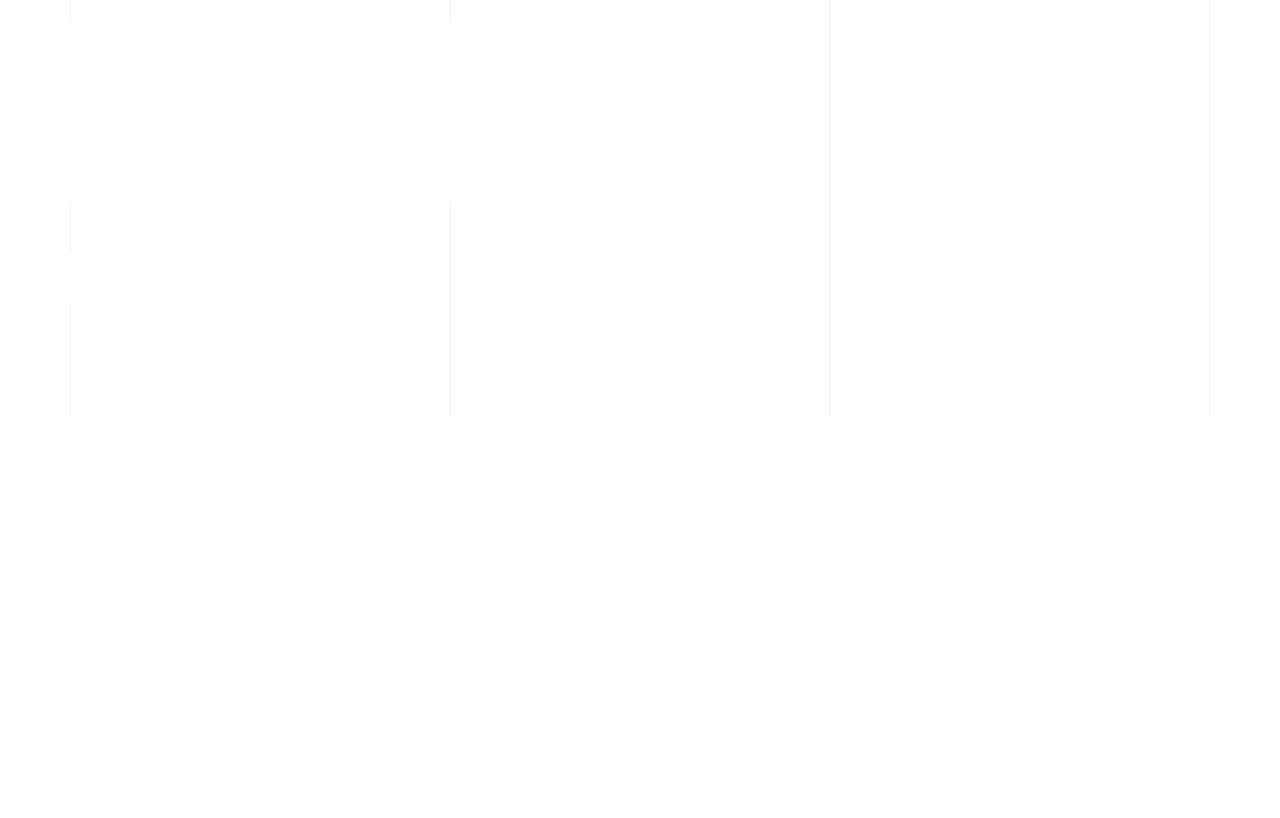
<file: unfold/light/index.html>
<!doctype html>
<html lang="en">
  <head>
    <title>Unfold &mdash; A onepage portfolio HTML template by Unslate.co</title>
    <meta charset="utf-8">
    <meta name="viewport" content="width=device-width, initial-scale=1, shrink-to-fit=no">
    
    <meta name="description" content="A onepage portfolio HTML template by Unslate.co">
    <meta name="keywords" content="html, css, javascript, jquery">
    <meta name="author" content="Unslate.co">

    <link rel="stylesheet" href="css/vendor/icomoon/style.css">
    <link rel="stylesheet" href="css/vendor/owl.carousel.min.css">
    <link rel="stylesheet" href="css/vendor/aos.css">
    <link rel="stylesheet" href="css/vendor/animate.min.css">
    <link rel="stylesheet" href="css/vendor/bootstrap.min.css">
    <link rel="stylesheet" href="css/vendor/jquery.fancybox.min.css">
    

    <!-- Theme Style -->
    <link rel="stylesheet" href="css/style.css">

  </head>
  <body data-spy="scroll" data-target=".site-nav-target" data-offset="200">

    <nav class="unslate_co--site-mobile-menu">
      <div class="close-wrap d-flex">
        <a href="#" class="d-flex ml-auto js-menu-toggle">
          <span class="close-label">Close</span>
          <div class="close-times">
            <span class="bar1"></span>
            <span class="bar2"></span>
          </div>
        </a>
      </div>
      <div class="site-mobile-inner"></div>
    </nav>


    <div class="unslate_co--site-wrap">

      <div class="unslate_co--site-inner">

        <div class="lines-wrap">
          <div class="lines-inner">
            <div class="lines"></div>
          </div>
        </div>
        <!-- END lines -->
      
      <nav class="unslate_co--site-nav site-nav-target">

        <div class="container">
        
          <div class="row align-items-center justify-content-between text-left">
            <div class="col-md-5 text-right">
              <ul class="site-nav-ul js-clone-nav text-left d-none d-lg-inline-block">
                <li class="has-children">
                  <a href="#home-section" class="nav-link">Home</a>
                  <ul class="dropdown">
                    <li>
                      <a href="index.html">Hero Image BG</a>
                    </li>
                    <li>
                      <a href="index-video.html">Video BG</a>
                    </li>
                    <li>
                      <a href="index-hero-slider.html">Hero Slider</a>
                    </li>
                    <li>
                      <a href="index-sidebar-menu.html">Sidebar Menu</a>
                    </li>
                    <li>
                      <a href="index-right-menu.html">Right Menu</a>
                    </li>
                  </ul>
                </li>
                <li><a href="#portfolio-section" class="nav-link">Portfolio</a></li>
                <li><a href="#about-section" class="nav-link">About</a></li>
                <li><a href="#services-section" class="nav-link">Services</a></li>
              </ul>
            </div>
            <div class="site-logo pos-absolute">
              <a href="index.html" class="unslate_co--site-logo">Unfold<span>.</span></a>
            </div>
            <div class="col-md-5 text-right text-lg-left">
              <ul class="site-nav-ul js-clone-nav text-left d-none d-lg-inline-block">
                <li><a href="#skills-section" class="nav-link">Skills</a></li>
                <li><a href="#testimonial-section" class="nav-link">Testimonial</a></li>
                <li><a href="#journal-section" class="nav-link">Journal</a></li>
                <li><a href="#contact-section" class="nav-link">Contact</a></li>
              </ul>

              <ul class="site-nav-ul-none-onepage text-right d-inline-block d-lg-none">
                <li><a href="#" class="js-menu-toggle">Menu</a></li>
              </ul>

            </div>
          </div>
        </div>

      </nav>
      <!-- END nav -->

      <div class="cover-v1 jarallax overlay" style="background-image: url('images/cover_bg_1.jpg');" id="home-section">
        <div class="container">
          <div class="row align-items-center">
              
            <div class="col-md-7 mx-auto text-center">
              <h1 class="heading gsap-reveal-hero text-white">Unfold</h1>
              <h2 class="subheading gsap-reveal-hero text-white">I’m Eric Woodman A Product Designer Based In San Francisco</h2>
            </div>

          </div>
        </div>


        <!-- dov -->
        <a href="#portfolio-section" class="mouse-wrap smoothscroll">
          <span class="mouse">
            <span class="scroll"></span>
          </span>
          <span class="mouse-label">Scroll</span>
        </a>

      </div>
      <!-- END .cover-v1 -->



      <div class="unslate_co--section" id="portfolio-section">
        <div class="container">
          
          
          <div class="relative"><div class="loader-portfolio-wrap"><div class="loader-portfolio dark"></div></div> </div>
          <div id="portfolio-single-holder"></div>

          <div class="portfolio-wrapper">

            <div class="d-flex align-items-center mb-4 gsap-reveal gsap-reveal-filter">
              <h2 class="mr-auto heading-h2">Portfolio</h2>
              
              <a href="#" class="text-black js-filter d-inline-block d-lg-none">Filter</a>
              
              <div class="filter-wrap">
                <div class="filter ml-auto" id="filters">
                  <a href="#" class="active" data-filter="*">All</a>
                  <a href="#" data-filter=".web">Web</a>
                  <a href="#" data-filter=".branding">Branding</a>
                  <a href="#" data-filter=".illustration">Illustration</a>
                  <a href="#" data-filter=".packaging">Packaging</a>
                </div>
              </div>

            </div>


            
            <div id="posts" class="row gutter-isotope-item">
              <div class="item web branding col-sm-6 col-md-6 col-lg-4 isotope-mb-2">
                <a href="portfolio-single-1.html" class="portfolio-item ajax-load-page isotope-item gsap-reveal-img" data-id="1">
                    <div class="overlay">
                      <span class="wrap-icon icon-link2"></span>
                      <div class="portfolio-item-content">
                        <h3>Shoe Rebranding</h3>
                        <p>web, branding</p>
                      </div>
                    </div>
                    <img src="images/work_1_md.jpg" class="lazyload  img-fluid" alt="Images" />
                  </a>
              </div>
              <div class="item branding packaging illustration col-sm-6 col-md-6 col-lg-4 isotope-mb-2 ">
                <a href="portfolio-single-3.html" class="portfolio-item ajax-load-page item-portrait isotope-item gsap-reveal-img" data-id="3">
                    <div class="overlay">
                      <span class="wrap-icon icon-link2"></span>
                      <div class="portfolio-item-content">
                        <h3>Reworking</h3>
                        <p>branding, packaging, illustration</p>
                      </div>
                    </div>
                    <img src="images/work_2_md.jpg" class="lazyload  img-fluid" alt="Images" />
                  </a>
              </div>

              <div class="item branding packaging col-sm-6 col-md-6 col-lg-4 isotope-mb-2">
                <a href="portfolio-single-4.html" class="portfolio-item isotope-item ajax-load-page gsap-reveal-img" data-id="4">
                    <div class="overlay">
                      <span class="wrap-icon icon-link2"></span>
                      <div class="portfolio-item-content">
                        <h3>Modern Building</h3>
                        <p>branding, packaging</p>
                      </div>
                    </div>
                    <img src="images/work_3_md.jpg" class="lazyload  img-fluid" alt="Images" />
                  </a>
              </div>

              <div class="item web packaging col-sm-6 col-md-6 col-lg-4 isotope-mb-2">

                <a href="images/work_4_full.jpg" class="portfolio-item isotope-item gsap-reveal-img" data-fancybox="gallery" data-caption="Watch">
                    <div class="overlay">
                      <span class="wrap-icon icon-photo2"></span>
                      <div class="portfolio-item-content">
                        <h3>Watch</h3>
                        <p>web, packaging</p>
                      </div>
                    </div>
                    <img src="images/work_4_full.jpg" class="lazyload  img-fluid" alt="Images" />
                  </a>

              </div>

              <div class="item illustration packaging col-sm-6 col-md-6 col-lg-4 isotope-mb-2">
                <a href="images/work_5_md.jpg" class="portfolio-item isotope-item gsap-reveal-img" data-fancybox="gallery" data-caption="Shoe Rebranding">
                    <div class="overlay">
                      <span class="wrap-icon icon-photo2"></span>
                      <div class="portfolio-item-content">
                        <h3>Shoe Rebranding</h3>
                        <p>illustration, packaging</p>
                      </div>
                    </div>
                    <img src="images/work_5_md.jpg" class="lazyload  img-fluid" alt="Images" />
                  </a>
              </div>

              <div class="item web branding col-sm-6 col-md-6 col-lg-4 isotope-mb-2">
                <a href="portfolio-single-2.html" class="portfolio-item ajax-load-page item-portrait isotope-item gsap-reveal-img" data-id="2">
                    <div class="overlay">
                      <span class="wrap-icon icon-link2"></span>
                      <div class="portfolio-item-content">
                        <h3>Reshape</h3>
                        <p>web, branding</p>
                      </div>
                    </div>
                    <img src="images/work_6_md.jpg" class="lazyload  img-fluid" alt="Images" />
                  </a>
              </div>

              <div class="item branding packaging col-sm-6 col-md-6 col-lg-4 isotope-mb-2">
                <a href="images/work_7_a_md.jpg" class="portfolio-item item-portrait isotope-item gsap-reveal-img" data-fancybox="gallery" data-caption="Modern Building">
                    <div class="overlay">
                      <span class="wrap-icon icon-photo2"></span>
                      <div class="portfolio-item-content">
                        <h3>Modern Building</h3>
                        <p>branding, packaging</p>
                      </div>
                    </div>
                    <img src="images/work_7_a_md.jpg" class="lazyload  img-fluid" alt="Images" />
                  </a>
              </div>

              <div class="item web branding col-sm-6 col-md-6 col-lg-4 isotope-mb-2">
                <a href="https://www.youtube.com/watch?v=mwtbEGNABWU" class="portfolio-item isotope-item gsap-reveal-img" data-fancybox="gallery" data-caption="Showreel 2019">
                    <div class="overlay">
                      <span class="wrap-icon icon-play_circle_filled"></span>
                      <div class="portfolio-item-content">
                        <h3>Showreel 2019</h3>
                        <p>web, branding</p>
                      </div>
                    </div>
                    <img src="images/work_8_md.jpg" class="lazyload  img-fluid" alt="Images" />
                  </a>
              </div>

              <div class="item web illustration col-sm-6 col-md-6 col-lg-4 isotope-mb-2">
                <a href="images/work_9_a_md.jpg" class="portfolio-item isotope-item gsap-reveal-img" data-fancybox="gallery" data-caption="Render Packaging">
                    <div class="overlay">
                      <span class="wrap-icon icon-photo2"></span>
                      <div class="portfolio-item-content">
                        <h3>Render Packaging</h3>
                        <p>web, illustration</p>
                      </div>
                    </div>
                    <img src="images/work_9_a_md.jpg" class="lazyload  img-fluid" alt="Images" />
                  </a>
              </div>

            </div>
            
          </div>


        </div>
      </div>



      <div class="unslate_co--section">
        <div class="container">
          <div class="owl-carousel logo-slider">
            <div class="logo-v1 gsap-reveal">
              <img src="images/logo-google.png" alt="Image" class="img-fluid">
            </div>
            <div class="logo-v1 gsap-reveal">
              <img src="images/logo-puma.png" alt="Image" class="img-fluid">
            </div>
            <div class="logo-v1 gsap-reveal">
              <img src="images/logo-paypal.png" alt="Image" class="img-fluid">
            </div>
            <div class="logo-v1 gsap-reveal">
              <img src="images/logo-adobe.png" alt="Image" class="img-fluid">
            </div>
          </div>
        </div>
      </div>


      <div class="unslate_co--section" id="about-section">
        <div class="container">
          
          <div class="section-heading-wrap text-center mb-5">
            <h2 class="heading-h2 text-center divider"><span class="gsap-reveal">About Me</span></h2>
            <span class="gsap-reveal"><img src="images/divider.png" alt="divider" width="76"></span>
          </div>
          

          <div class="row mt-5 justify-content-between">
            <div class="col-lg-7 mb-5 mb-lg-0" data-aos="fade-up">
              <figure class="dotted-bg gsap-reveal-img">
                <img src="images/about_me_pic.jpg" alt="Image" class="img-fluid">
              </figure>
            </div>
            <div class="col-lg-4 pr-lg-5">
              <h3 class="mb-4 heading-h3"><span class="gsap-reveal">We can make it together</span></h3>
              <p class="lead gsap-reveal">Far far away, behind the word mountains, far from the countries Vokalia and Consonantia, there <a href="#">live the blind</a> texts. </p>
              <p class="mb-4 gsap-reveal">A small river named Duden flows by their place and supplies it with the necessary regelialia. It is a paradisematic country, in which roasted parts of sentences fly into your mouth.</p>
              <p class="gsap-reveal"><a href="#" class="btn btn-outline-pill btn-custom-light">Download my CV</a></p>
            </div>
          </div>
        </div>
      </div>

      <div class="unslate_co--section" id="services-section">
        <div class="container">

          <div class="section-heading-wrap text-center mb-5">
            <h2 class="heading-h2 text-center divider">My Services</h2>
            <img src="images/divider.png" alt="divider" width="76">
          </div>

          <div class="row gutter-v3">
            <div class="col-md-6 col-lg-4 mb-4">
              <div class="feature-v1" data-aos="fade-up" data-aos-delay="0">
                <div class="wrap-icon mb-3">
                  <img src="images/svg/001-options.svg" alt="Image" width="45">
                </div>
                <h3>Digital <br> Strategy</h3>
                <p>A small river named Duden flows by their place and supplies it with the necessary regelialia. </p>
              </div> 
            </div>
            <div class="col-md-6 col-lg-4 mb-4">
              <div class="feature-v1" data-aos="fade-up" data-aos-delay="100">
                <div class="wrap-icon mb-3">
                  <img src="images/svg/002-chat.svg" alt="Icon" width="45">
                </div>
                <h3>Web <br> Design</h3>
                <p>A small river named Duden flows by their place and supplies it with the necessary regelialia. </p>
              </div> 
            </div>
            <div class="col-md-6 col-lg-4 mb-4">
              <div class="feature-v1" data-aos="fade-up" data-aos-delay="200">
                <div class="wrap-icon mb-3">
                  <img src="images/svg/003-contact-book.svg" alt="Image" class="img-fluid" width="45">
                </div>
                <h3>User <br> Experience</h3>
                <p>A small river named Duden flows by their place and supplies it with the necessary regelialia. </p>
              </div> 
            </div>

            <div class="col-md-6 col-lg-4 mb-4">
              <div class="feature-v1" data-aos="fade-up" data-aos-delay="0">
                <div class="wrap-icon mb-3">
                  <img src="images/svg/004-percentage.svg" alt="Image" width="45">
                </div>
                <h3>Web <br> Development</h3>
                <p>A small river named Duden flows by their place and supplies it with the necessary regelialia. </p>
              </div> 
            </div>
            <div class="col-md-6 col-lg-4 mb-4">
              <div class="feature-v1" data-aos="fade-up" data-aos-delay="100">
                <div class="wrap-icon mb-3">
                  <img src="images/svg/006-goal.svg" alt="Image" width="45">
                </div>
                <h3>WordPress <br> Solutions</h3>
                <p>A small river named Duden flows by their place and supplies it with the necessary regelialia. </p>
              </div> 
            </div>
            <div class="col-md-6 col-lg-4 mb-4">
              <div class="feature-v1" data-aos="fade-up" data-aos-delay="200">
                <div class="wrap-icon mb-3">
                  <img src="images/svg/005-line-chart.svg" alt="Image" width="45">
                </div>
                <h3>Mobile <br> Applications</h3>
                <p>A small river named Duden flows by their place and supplies it with the necessary regelialia. </p>
              </div> 
            </div>

          </div>

        </div>
      </div>

      <div class="unslate_co--section section-counter" id="skills-section">
        <div class="container">
          <div class="section-heading-wrap text-center mb-5">
            <h2 class="heading-h2 text-center divider"><span class="gsap-reveal">My Skills</span></h2>
            <span class="gsap-reveal"><img src="images/divider.png" alt="divider" width="76"></span>
          </div>


          <div class="row pt-5">
            <div class="col-6 col-sm-6 mb-5 mb-lg-0 col-md-6 col-lg-3" data-aos="fade-up" data-aos-delay="0">
              <div class="counter-v1 text-center">
                <span class="number-wrap">
                  <span class="number number-counter" data-number="90">0</span>
                  <span class="append-text">%</span>
                </span>
                <span class="counter-label">WordPress</span>
              </div>
            </div>
            <div class="col-6 col-sm-6 mb-5 mb-lg-0 col-md-6 col-lg-3" data-aos="fade-up" data-aos-delay="100">
              <div class="counter-v1 text-center">
                <span class="number-wrap">
                  <span class="number number-counter" data-number="99">0</span>
                  <span class="append-text">%</span>
                </span>
                <span class="counter-label">HTML/CSS</span>
              </div>
            </div>
            <div class="col-6 col-sm-6 mb-5 mb-lg-0 col-md-6 col-lg-3" data-aos="fade-up" data-aos-delay="200">
              <div class="counter-v1 text-center">
                <span class="number-wrap">
                  <span class="number number-counter" data-number="95">0</span>
                  <span class="append-text">%</span>
                </span>
                <span class="counter-label">jQuery</span>
              </div>
            </div>
            <div class="col-6 col-sm-6 mb-5 mb-lg-0 col-md-6 col-lg-3" data-aos="fade-up" data-aos-delay="300">
              <div class="counter-v1 text-center">
                <span class="number-wrap">
                  <span class="number number-counter" data-number="100">0</span>
                  <span class="append-text">%</span>
                </span>
                <span class="counter-label">Design</span>
              </div>
            </div>
          </div>
        </div>
      </div>
      <!-- END .counter -->

      <div class="unslate_co--section" id="testimonial-section">
        <div class="container">
          <div class="section-heading-wrap text-center mb-5">
            <h2 class="heading-h2 text-center divider"><span class="gsap-reveal">My Happy Clients</span></h2>
            <span class="gsap-reveal"><img src="images/divider.png" alt="divider" width="76"></span>
          </div>
        </div>

        <div class="owl-carousel testimonial-slider">
          <div>
            <div class="testimonial-v1">
              <div class="testimonial-inner-bg">
                <span class="quote">&ldquo;</span>
                <blockquote>
                  Far far away, behind the word mountains, far from the countries Vokalia and Consonantia, there live the blind texts. Separated they live in Bookmarksgrove right at the coast of the Semantics, a large language ocean. A small river named Duden flows by their place and supplies it with the necessary regelialia. It is a paradisematic country, in which roasted parts of sentences fly into your mouth.
                </blockquote>
              </div>
              
              <div class="testimonial-author-info">
                <img src="images/person_man_1.jpg" alt="Image">
                <h3>Eric Ingram</h3>
                <span class="d-block position">Product Designer @facebook</span>
              </div>

            </div>
          </div>
          <div>
            <div class="testimonial-v1">
              <div class="testimonial-inner-bg">
                <span class="quote">&ldquo;</span>
                <blockquote>
                  Far far away, behind the word mountains, far from the countries Vokalia and Consonantia, there live the blind texts. Separated they live in Bookmarksgrove right at the coast of the Semantics, a large language ocean. A small river named Duden flows by their place and supplies it with the necessary regelialia. It is a paradisematic country, in which roasted parts of sentences fly into your mouth.
                </blockquote>
              </div>
              
              <div class="testimonial-author-info">
                <img src="images/person_man_2.jpg" alt="Image">
                <h3>Ryan Mullins</h3>
                <span class="d-block position">Product Designer @Shopify</span>
              </div>

            </div>
          </div>
          <div>
            <div class="testimonial-v1">
              <div class="testimonial-inner-bg">
                <span class="quote">&ldquo;</span>
                <blockquote>
                  Far far away, behind the word mountains, far from the countries Vokalia and Consonantia, there live the blind texts. Separated they live in Bookmarksgrove right at the coast of the Semantics, a large language ocean. A small river named Duden flows by their place and supplies it with the necessary regelialia. It is a paradisematic country, in which roasted parts of sentences fly into your mouth.
                </blockquote>
              </div>
              
              <div class="testimonial-author-info">
                <img src="images/person_woman_1.jpg" alt="Image">
                <h3>Erica Miller</h3>
                <span class="d-block position">Product Designer @Twitter</span>
              </div>

            </div>
          </div>
        </div>

      </div>
      <!-- END testimonial -->

      <div class="unslate_co--section" id="journal-section">
        <div class="container">
          <div class="section-heading-wrap text-center mb-5">
            <h2 class="heading-h2 text-center divider"><span class="gsap-reveal">My Journal</span></h2>
            <span class="gsap-reveal"><img src="images/divider.png" alt="divider" width="76"></span>
          </div>

          
          <div class="row gutter-v4 align-items-stretch">
            <div class="col-sm-6 col-md-6 col-lg-8 blog-post-entry" data-aos="fade-up" data-aos-delay="0">

              <a href="blog-single.html" class="grid-item blog-item w-100 h-100">
                <div class="overlay">
                  <div class="portfolio-item-content">
                    <h3>A Mounteering Guide For Beginners</h3>
                    <p class="post-meta">By Joefrey <span class="small">&bullet;</span> 5 mins read</p>
                  </div>
                </div>
                <img src="images/post_1.jpg" class="lazyload" alt="Image" />
              </a>


            </div>
            <div class="col-sm-6 col-md-6 col-lg-4 blog-post-entry" data-aos="fade-up" data-aos-delay="100">
              <a href="blog-single.html" class="grid-item blog-item w-100 h-100">
                <div class="overlay">
                  <div class="portfolio-item-content">
                    <h3>A Mounteering Guide For Beginners</h3>
                    <p class="post-meta">By Joefrey <span class="small">&bullet;</span> 5 mins read</p>
                  </div>
                </div>
                <img src="images/post_2.jpg" class="lazyload" alt="Image" />
              </a>
            </div>


            <div class="col-sm-6 col-md-6 col-lg-4 blog-post-entry" data-aos="fade-up" data-aos-delay="0">

              <a href="blog-single.html" class="grid-item blog-item w-100 h-100">
                <div class="overlay">
                  <div class="portfolio-item-content">
                    <h3>A Mounteering Guide For Beginners</h3>
                    <p class="post-meta">By Joefrey <span class="small">&bullet;</span> 5 mins read</p>
                  </div>
                </div>
                <img src="images/post_3.jpg" class="lazyload" alt="Image" />
              </a>


            </div>
            <div class="col-sm-6 col-md-6 col-lg-4 blog-post-entry" data-aos="fade-up" data-aos-delay="100">
              <a href="blog-single.html" class="grid-item blog-item w-100 h-100">
                <div class="overlay">
                  <div class="portfolio-item-content">
                    <h3>A Mounteering Guide For Beginners</h3>
                    <p class="post-meta">By Joefrey <span class="small">&bullet;</span> 5 mins read</p>
                  </div>
                </div>
                <img src="images/post_4.jpg" class="lazyload" alt="Image" />
              </a>
            </div>

            <div class="col-sm-6 col-md-6 col-lg-4 blog-post-entry" data-aos="fade-up" data-aos-delay="200">
              <a href="blog-single.html" class="grid-item blog-item w-100 h-100">
                <div class="overlay">
                  <div class="portfolio-item-content">
                    <h3>A Mounteering Guide For Beginners</h3>
                    <p class="post-meta">By Joefrey <span class="small">&bullet;</span> 5 mins read</p>
                  </div>
                </div>
                <img src="images/post_5.jpg" class="lazyload" alt="Image" />
              </a>
            </div>


          </div>

        </div>
      </div>
      <!-- END blog posts -->


      <div class="unslate_co--section" id="contact-section">
        <div class="container">
          <div class="section-heading-wrap text-center mb-5">
            <h2 class="heading-h2 text-center divider"><span class="gsap-reveal">Get In Touch</span></h2>
            <span class="gsap-reveal"><img src="images/divider.png" alt="divider" width="76"></span>
          </div>


          <div class="row justify-content-between">
            
            <div class="col-md-6">
              <form method="post" class="form-outline-style-v1" id="contactForm">
                <div class="form-group row mb-0">

                  <div class="col-lg-6 form-group gsap-reveal">
                    <label for="name">Name</label>
                    <input name="name" type="text" class="form-control" id="name">
                  </div>
                  <div class="col-lg-6 form-group gsap-reveal">
                    <label for="email">Email</label>
                    <input name="email" type="email" class="form-control" id="email">
                  </div>
                  <div class="col-lg-12 form-group gsap-reveal">
                    <label for="message">Write your message...</label>
                    <textarea name="message" id="message" cols="30" rows="7" class="form-control"></textarea>
                  </div>
                </div>
                <div class="form-group row gsap-reveal">
                    <div class="col-md-12 d-flex align-items-center">
                      <input type="submit" class="btn btn-outline-pill btn-custom-light mr-3" value="Send Message">
                      <span class="submitting"></span>
                    </div>
                  </div>
              </form>
              <div id="form-message-warning" class="mt-4"></div> 
              <div id="form-message-success">
                Your message was sent, thank you!
              </div>

            </div>

            <div class="col-md-4">
              <div class="contact-info-v1">
                <div class="gsap-reveal d-block">
                  <span class="d-block contact-info-label">Email</span>
                  <a href="#" class="contact-info-val">info@unslate.co</a>
                </div>
                <div class="gsap-reveal d-block">
                  <span class="d-block contact-info-label">Phone</span>
                  <a href="#" class="contact-info-val">+12 345 6789 012</a>
                </div>
                <div class="gsap-reveal d-block">
                  <span class="d-block contact-info-label">Address</span>
                  <address class="contact-info-val">273 South Riverview Rd. <br> New York, NY 10011</address>
                </div>
              </div>
            </div>

          </div>
        </div>
      </div>
      </div> 

      <footer class="unslate_co--footer unslate_co--section">
        <div class="container">
          <div class="row justify-content-center">
            <div class="col-md-7">
              
              <div class="footer-site-logo"><a href="#">Unfold<span>.</span></a></div>

              <ul class="footer-site-social">
                <li><a href="#">Facebook</a></li>
                <li><a href="#">Twitter</a></li>
                <li><a href="#">Instagram</a></li>
                <li><a href="#">Dribbble</a></li>
                <li><a href="#">Behance</a></li>
              </ul>

              <p class="site-copyright">
                <small>&copy; 2020 <a href="#">Unfold  </a>. All Rights Reserved. Design with <span class="icon-heart text-danger"></span> by <a href="#">Unslate.co</a>.</small>
              </p>

            </div>
          </div>
        </div>
      </footer>

      
    </div>

    <!-- Loader -->
    <div id="unslate_co--overlayer"></div>
    <div class="site-loader-wrap">
      <div class="site-loader dark"></div>
    </div>

    <script src="js/scripts-dist.js"></script>
    <script src="js/main.js"></script>

    <!-- Global site tag (gtag.js) - Google Analytics -->
<script async src="https://www.googletagmanager.com/gtag/js?id=UA-157808202-1"></script>
<script>
  window.dataLayer = window.dataLayer || [];
  function gtag(){dataLayer.push(arguments);}
  gtag('js', new Date());

  gtag('config', 'UA-157808202-1');
</script>

  </body>
</html>
</file>
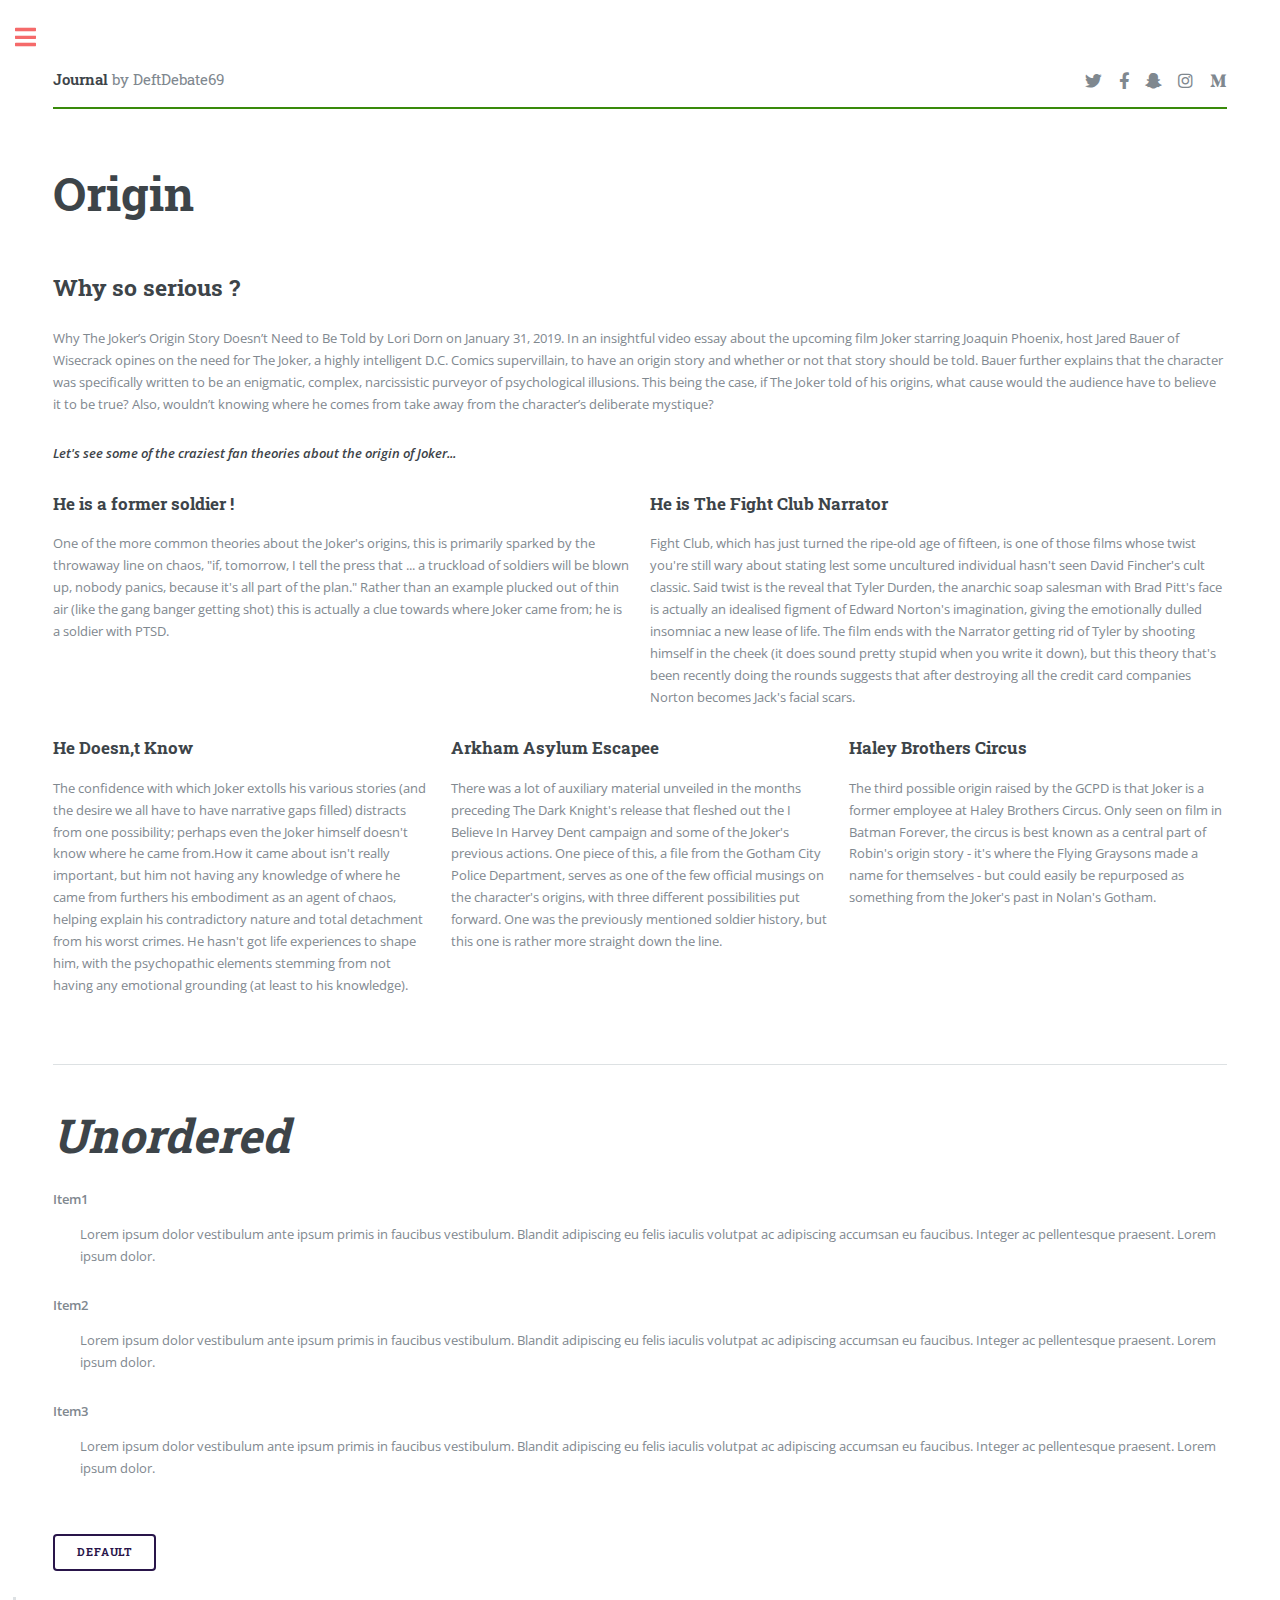
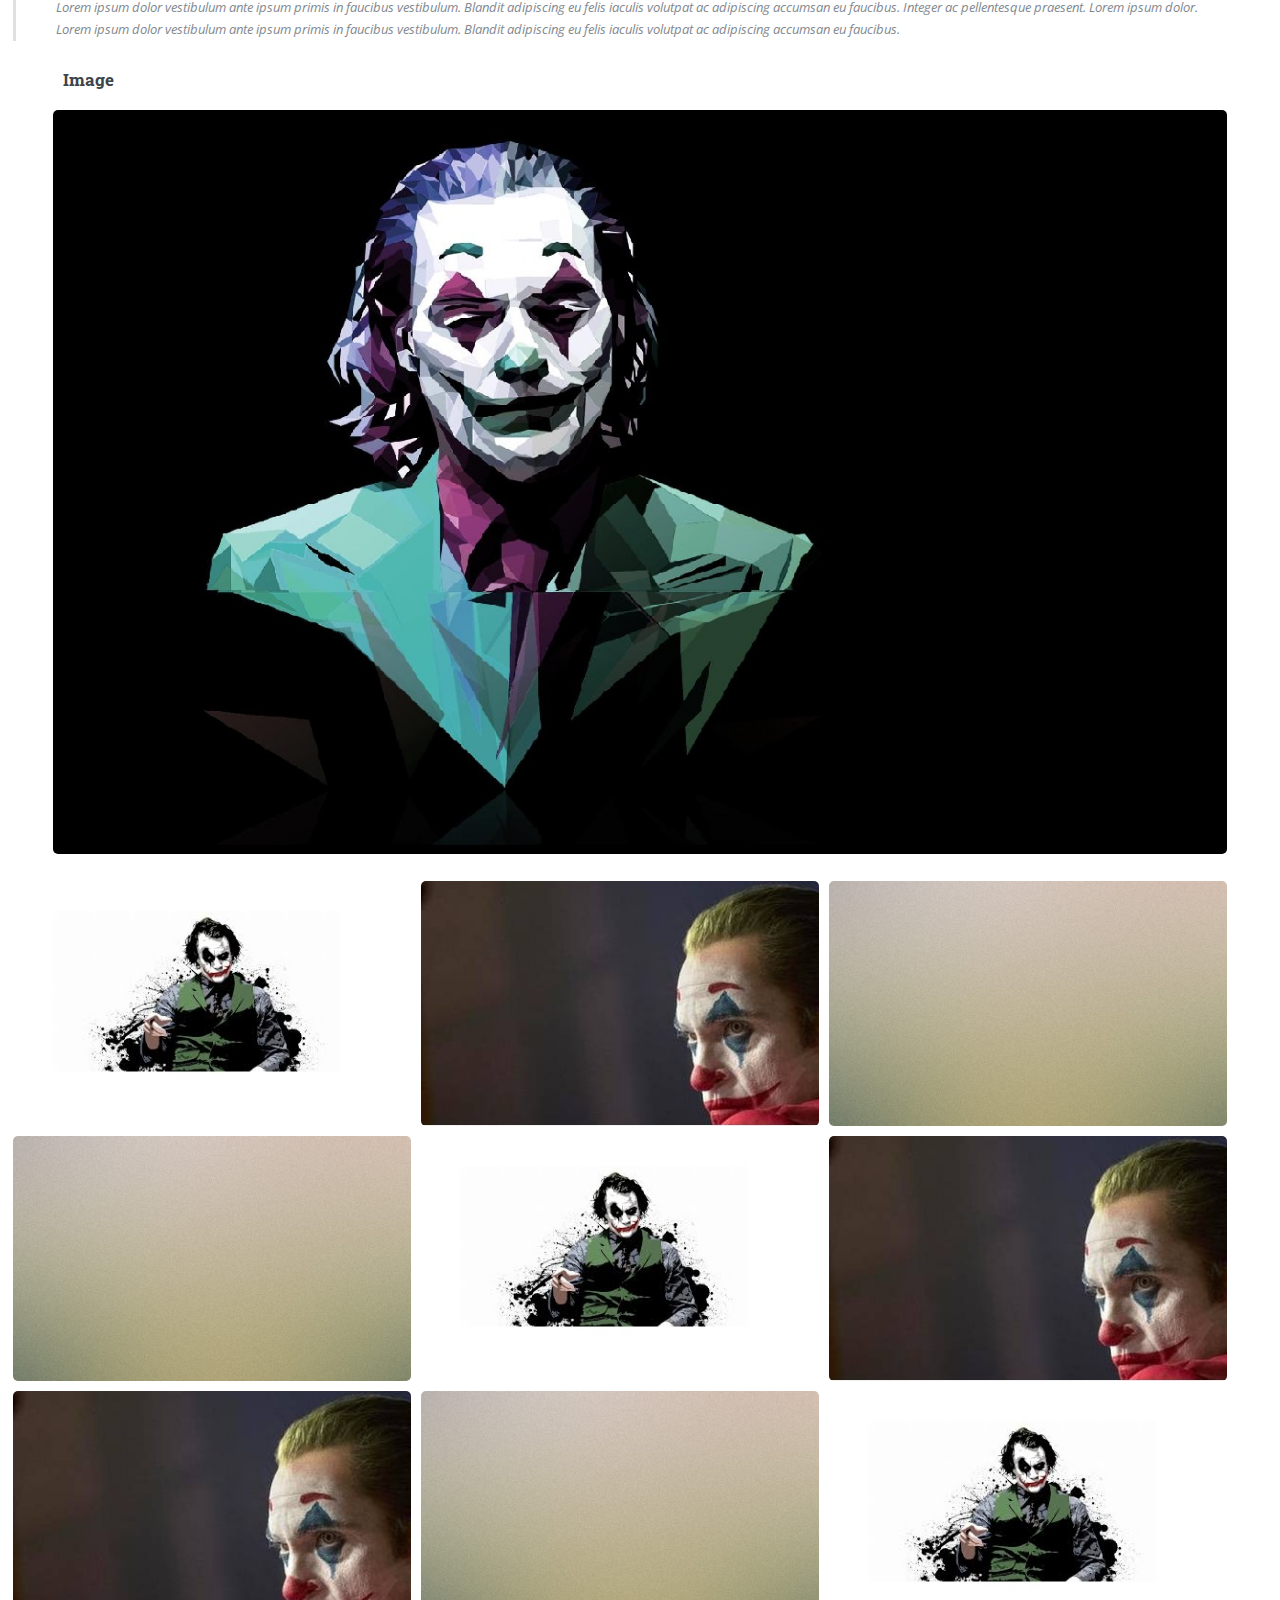
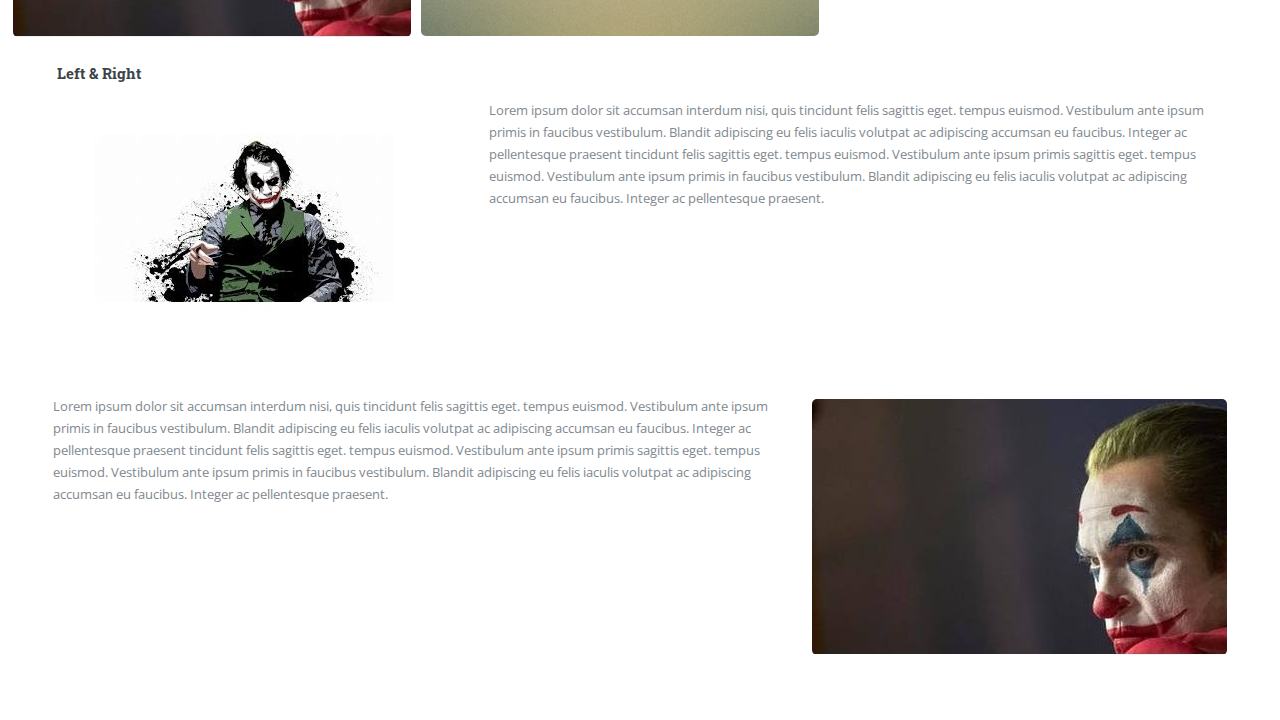
<file: Editorial/elements.html>
<!DOCTYPE HTML>
<!--
	Editorial by HTML5 UP
	html5up.net | @ajlkn
	Free for personal and commercial use under the CCA 3.0 license (html5up.net/license)
-->
<html>
	<head>
		<title>The Origin Of Joker</title>
		<meta charset="utf-8" />
		<meta name="viewport" content="width=device-width, initial-scale=1, user-scalable=no" />
		<link rel="stylesheet" href="assets/css/main.css" />
	</head>
	<body class="is-preload">

		<!-- Wrapper -->
			<div id="wrapper">

				<!-- Main -->
					<div id="main">
						<div class="inner">

							<!-- Header -->
								<header id="header">
									<a href="index.html" class="logo"><strong>Journal</strong> by DeftDebate69</a>
									<ul class="icons">
										<li><a href="https://twitter.com/home" class="icon brands fa-twitter"><span class="label">Twitter</span></a></li>
										<li><a href="#" class="icon brands fa-facebook-f"><span class="label">Facebook</span></a></li>
										<li><a href="#" class="icon brands fa-snapchat-ghost"><span class="label">Snapchat</span></a></li>
										<li><a href="#" class="icon brands fa-instagram"><span class="label">Instagram</span></a></li>
										<li><a href="#" class="icon brands fa-medium-m"><span class="label">Medium</span></a></li>
									</ul>
								</header>

							<!-- Content -->
								<section>
									<header class="main">
										<h1>Origin</h1>
									</header>

									<!-- Content -->
										<h2 id="content">Why so serious ?</h2>
										<p>Why The Joker’s Origin Story Doesn’t Need to Be Told
											by Lori Dorn on January 31, 2019. In an insightful video essay about the upcoming film Joker starring Joaquin Phoenix, host Jared Bauer of Wisecrack opines on the need for The Joker, a highly intelligent D.C. Comics supervillain, to have an origin story and whether or not that story should be told. Bauer further explains that the character was specifically written to be an enigmatic, complex, narcissistic purveyor of psychological illusions. This being the case, if The Joker told of his origins, what cause would the audience have to believe it to be true? Also, wouldn’t knowing where he comes from take away from the character’s deliberate mystique?</p>
									<p><strong><i>Let's see some of the craziest fan theories about the origin of Joker...</i></strong></p>
										<div class="row">
											<div class="col-6 col-12-small">
												<h3>He is a former soldier !</h3>
												<p>One of the more common theories about the Joker's origins, this is primarily sparked by the throwaway line on chaos, "if, tomorrow, I tell the press that ... a truckload of soldiers will be blown up, nobody panics, because it's all part of the plan." Rather than an example plucked out of thin air (like the gang banger getting shot) this is actually a clue towards where Joker came from; he is a soldier with PTSD.</p>
											</div>
											<div class="col-6 col-12-small">
												<h3>He is The Fight Club Narrator</h3>
												<p>Fight Club, which has just turned the ripe-old age of fifteen, is one of those films whose twist you're still wary about stating lest some uncultured individual hasn't seen David Fincher's cult classic. Said twist is the reveal that Tyler Durden, the anarchic soap salesman with Brad Pitt's face is actually an idealised figment of Edward Norton's imagination, giving the emotionally dulled insomniac a new lease of life. The film ends with the Narrator getting rid of Tyler by shooting himself in the cheek (it does sound pretty stupid when you write it down), but this theory that's been recently doing the rounds suggests that after destroying all the credit card companies Norton becomes Jack's facial scars.</p>
											</div>
											<!-- Break -->
											<div class="col-4 col-12-medium">
												<h3>He Doesn,t Know</h3>
												<p>The confidence with which Joker extolls his various stories (and the desire we all have to have narrative gaps filled) distracts from one possibility; perhaps even the Joker himself doesn't know where he came from.How it came about isn't really important, but him not having any knowledge of where he came from furthers his embodiment as an agent of chaos, helping explain his contradictory nature and total detachment from his worst crimes. He hasn't got life experiences to shape him, with the psychopathic elements stemming from not having any emotional grounding (at least to his knowledge).</p>
											</div>
											<div class="col-4 col-12-medium">
												<h3>Arkham Asylum Escapee</h3>
												<p>There was a lot of auxiliary material unveiled in the months preceding The Dark Knight's release that fleshed out the I Believe In Harvey Dent campaign and some of the Joker's previous actions. One piece of this, a file from the Gotham City Police Department, serves as one of the few official musings on the character's origins, with three different possibilities put forward. One was the previously mentioned soldier history, but this one is rather more straight down the line.</p>
											</div>
											<div class="col-4 col-12-medium">
												<h3>Haley Brothers Circus</h3>
												<p>The third possible origin raised by the GCPD is that Joker is a former employee at Haley Brothers Circus. Only seen on film in Batman Forever, the circus is best known as a central part of Robin's origin story - it's where the Flying Graysons made a name for themselves - but could easily be repurposed as something from the Joker's past in Nolan's Gotham.</p>
											</div>
										</div>

									<hr class="major" />

									<!-- Elements -->
										
										<div class="row gtr-200">
											

												

												<!-- Lists -->
													
													<div class="row">
														<div class="col-6 col-12-small">

															<h1><i>Unordered</i></h1>
															

															

														</div>
														<div class="col-6 col-12-small">

															
														</div>
													</div>
													
													<dl>
														<dt>Item1</dt>
														<dd>
															<p>Lorem ipsum dolor vestibulum ante ipsum primis in faucibus vestibulum. Blandit adipiscing eu felis iaculis volutpat ac adipiscing accumsan eu faucibus. Integer ac pellentesque praesent. Lorem ipsum dolor.</p>
														</dd>
														<dt>Item2</dt>
														<dd>
															<p>Lorem ipsum dolor vestibulum ante ipsum primis in faucibus vestibulum. Blandit adipiscing eu felis iaculis volutpat ac adipiscing accumsan eu faucibus. Integer ac pellentesque praesent. Lorem ipsum dolor.</p>
														</dd>
														<dt>Item3</dt>
														<dd>
															<p>Lorem ipsum dolor vestibulum ante ipsum primis in faucibus vestibulum. Blandit adipiscing eu felis iaculis volutpat ac adipiscing accumsan eu faucibus. Integer ac pellentesque praesent. Lorem ipsum dolor.</p>
														</dd>
													</dl>

													
													<div class="row">
														<div class="col-6 col-12-small">
															<ul class="actions stacked">
																
																<li><a href="#" class="button">Default</a></li>
															</ul>
														</div>
														<div class="col-6 col-12-small">
															
														</div>
														<div class="col-6 col-12-small">
															
														</div>
														<div class="col-6 col-12-small">
															
														</div>
													</div>

													

												<!-- Blockquote -->
													
													<blockquote>Lorem ipsum dolor vestibulum ante ipsum primis in faucibus vestibulum. Blandit adipiscing eu felis iaculis volutpat ac adipiscing accumsan eu faucibus. Integer ac pellentesque praesent. Lorem ipsum dolor. Lorem ipsum dolor vestibulum ante ipsum primis in faucibus vestibulum. Blandit adipiscing eu felis iaculis volutpat ac adipiscing accumsan eu faucibus.</blockquote>

												
											

												
												<!-- Image -->
													<h3>Image</h3>

													
													<span class="image fit"><img src="images/pic11.jpg" alt="" /></span>
													<div class="box alt">
														<div class="row gtr-50 gtr-uniform">
															<div class="col-4"><span class="image fit"><img src="images/pic01.jpg" alt="" /></span></div>
															<div class="col-4"><span class="image fit"><img src="images/pic02.jpg" alt="" /></span></div>
															<div class="col-4"><span class="image fit"><img src="images/pic03.jpg" alt="" /></span></div>
															<!-- Break -->
															<div class="col-4"><span class="image fit"><img src="images/pic03.jpg" alt="" /></span></div>
															<div class="col-4"><span class="image fit"><img src="images/pic01.jpg" alt="" /></span></div>
															<div class="col-4"><span class="image fit"><img src="images/pic02.jpg" alt="" /></span></div>
															<!-- Break -->
															<div class="col-4"><span class="image fit"><img src="images/pic02.jpg" alt="" /></span></div>
															<div class="col-4"><span class="image fit"><img src="images/pic03.jpg" alt="" /></span></div>
															<div class="col-4"><span class="image fit"><img src="images/pic01.jpg" alt="" /></span></div>
														</div>
													</div>

													<h4>Left &amp; Right</h4>
													<p><span class="image left"><img src="images/pic01.jpg" alt="" /></span>Lorem ipsum dolor sit accumsan interdum nisi, quis tincidunt felis sagittis eget. tempus euismod. Vestibulum ante ipsum primis in faucibus vestibulum. Blandit adipiscing eu felis iaculis volutpat ac adipiscing accumsan eu faucibus. Integer ac pellentesque praesent tincidunt felis sagittis eget. tempus euismod. Vestibulum ante ipsum primis sagittis eget. tempus euismod. Vestibulum ante ipsum primis in faucibus vestibulum. Blandit adipiscing eu felis iaculis volutpat ac adipiscing accumsan eu faucibus. Integer ac pellentesque praesent.</p>
													<p><span class="image right"><img src="images/pic02.jpg" alt="" /></span>Lorem ipsum dolor sit accumsan interdum nisi, quis tincidunt felis sagittis eget. tempus euismod. Vestibulum ante ipsum primis in faucibus vestibulum. Blandit adipiscing eu felis iaculis volutpat ac adipiscing accumsan eu faucibus. Integer ac pellentesque praesent tincidunt felis sagittis eget. tempus euismod. Vestibulum ante ipsum primis sagittis eget. tempus euismod. Vestibulum ante ipsum primis in faucibus vestibulum. Blandit adipiscing eu felis iaculis volutpat ac adipiscing accumsan eu faucibus. Integer ac pellentesque praesent.</p>

												

												


</code></pre>

											
										

								</section>

						</div>
					</div>

				<!-- Sidebar -->
					<div id="sidebar">
						<div class="inner">

							<!-- Search -->
								<section id="search" class="alt">
									<form method="post" action="#">
										<input type="text" name="query" id="query" placeholder="Search" />
									</form>
								</section>

							<!-- Menu -->
								<nav id="menu">
									<header class="major">
										<h2>Menu</h2>
									</header>
									<ul>
										<li><a href="index.html">Homepage</a></li>
										<li><a href="generic.html">Background</a></li>
										<li><a href="elements.html">Origin</a></li>
										<li>
											
											<span class="opener">Crazy theories</span>
											<ul>
												<li><a href="https://screenrant.com/batman-joker-dc-comics-craziest-fan-theories-jason-todd/">The Joker Is Jason Todd (Robin)</a></li>
												<li><a href="https://screenrant.com/batman-joker-dc-comics-craziest-fan-theories-jason-todd/">The Joker Is Batman's Brother</a></li>
												<li><a href="https://screenrant.com/batman-joker-dc-comics-craziest-fan-theories-jason-todd/">He Is Linked To The Shining</a></li>
												<li><a href="https://screenrant.com/batman-joker-dc-comics-craziest-fan-theories-jason-todd/">The Joker And Harley Quinn Have Kids</a></li>
											</ul>
										
									</ul>
								</nav>

							<!-- Section -->
							<section>
								<header class="major">
									<h2>You may also like</h2>
								</header>
								<div class="mini-posts">
									<article>
										<a href="https://www.digitaltrends.com/movies/joker-movie-joaquin-phoenix-news/" class="image"><img src="images/pic07.jpg" alt="" /></a>
										<p style="font-style: inherit;" ><b>Joaquin Phoenix’s Joker movie: Here’s everything we know so far</b></p>
									</article>
									<article>
										<a href="https://www.motor1.com/news/426597/batmobile-the-batman-revealed/" class="image"><img src="images/pic08.jpg" alt="" /></a>
										<p><b>Superhero movie goers and DC fans are hungry for news on the latest Batman reboot coming next year. As such, every film generally brings some measure of excitement for the mechanical star...</b></p>
									</article>
									<article>
										<a href="https://www.cinemablend.com/news/2547331/5-reasons-why-superman-shouldnt-become-dcs-hulk" class="image"><img src="images/pic09.jpg" alt="" /></a>
										<p><b>Rumors have swirled over the past week that Henry Cavill will return to play Superman for DC, though not in the way many may have guessed. According to reports, Cavill is in discussions for a minor role</b></p>
									</article>
								
							</section>

							<!-- Section -->
							<section>
								<header class="major">
									<h2>Get in touch</h2>
								</header>
								<p><i>If you too are a die hard Joker fan and go crazy from time to time then don't forget to join the league and get access to a community as crazy as you and to the latest joker stories.</i></p>
								<ul class="contact">
									<li class="icon solid fa-envelope"><a href="https://www.google.com/gmail/" target="_blank">DeftDebate@Joker.com</a></li>
									<li class="icon solid fa-phone">69696969696</li>
									<li class="icon solid fa-home">I am Everywhere</li>
								</ul>
							</section>

							<!-- Footer -->
								<footer id="footer">
									<p class="copyright">&copy; Untitled. All rights reserved. Demo Images: <a href="https://unsplash.com">Unsplash</a>. Design: <a href="https://html5up.net">HTML5 UP</a>.</p>
								</footer>

						</div>
					</div>

			</div>

		<!-- Scripts -->
			<script src="assets/js/jquery.min.js"></script>
			<script src="assets/js/browser.min.js"></script>
			<script src="assets/js/breakpoints.min.js"></script>
			<script src="assets/js/util.js"></script>
			<script src="assets/js/main.js"></script>

	</body>
</html>
</file>
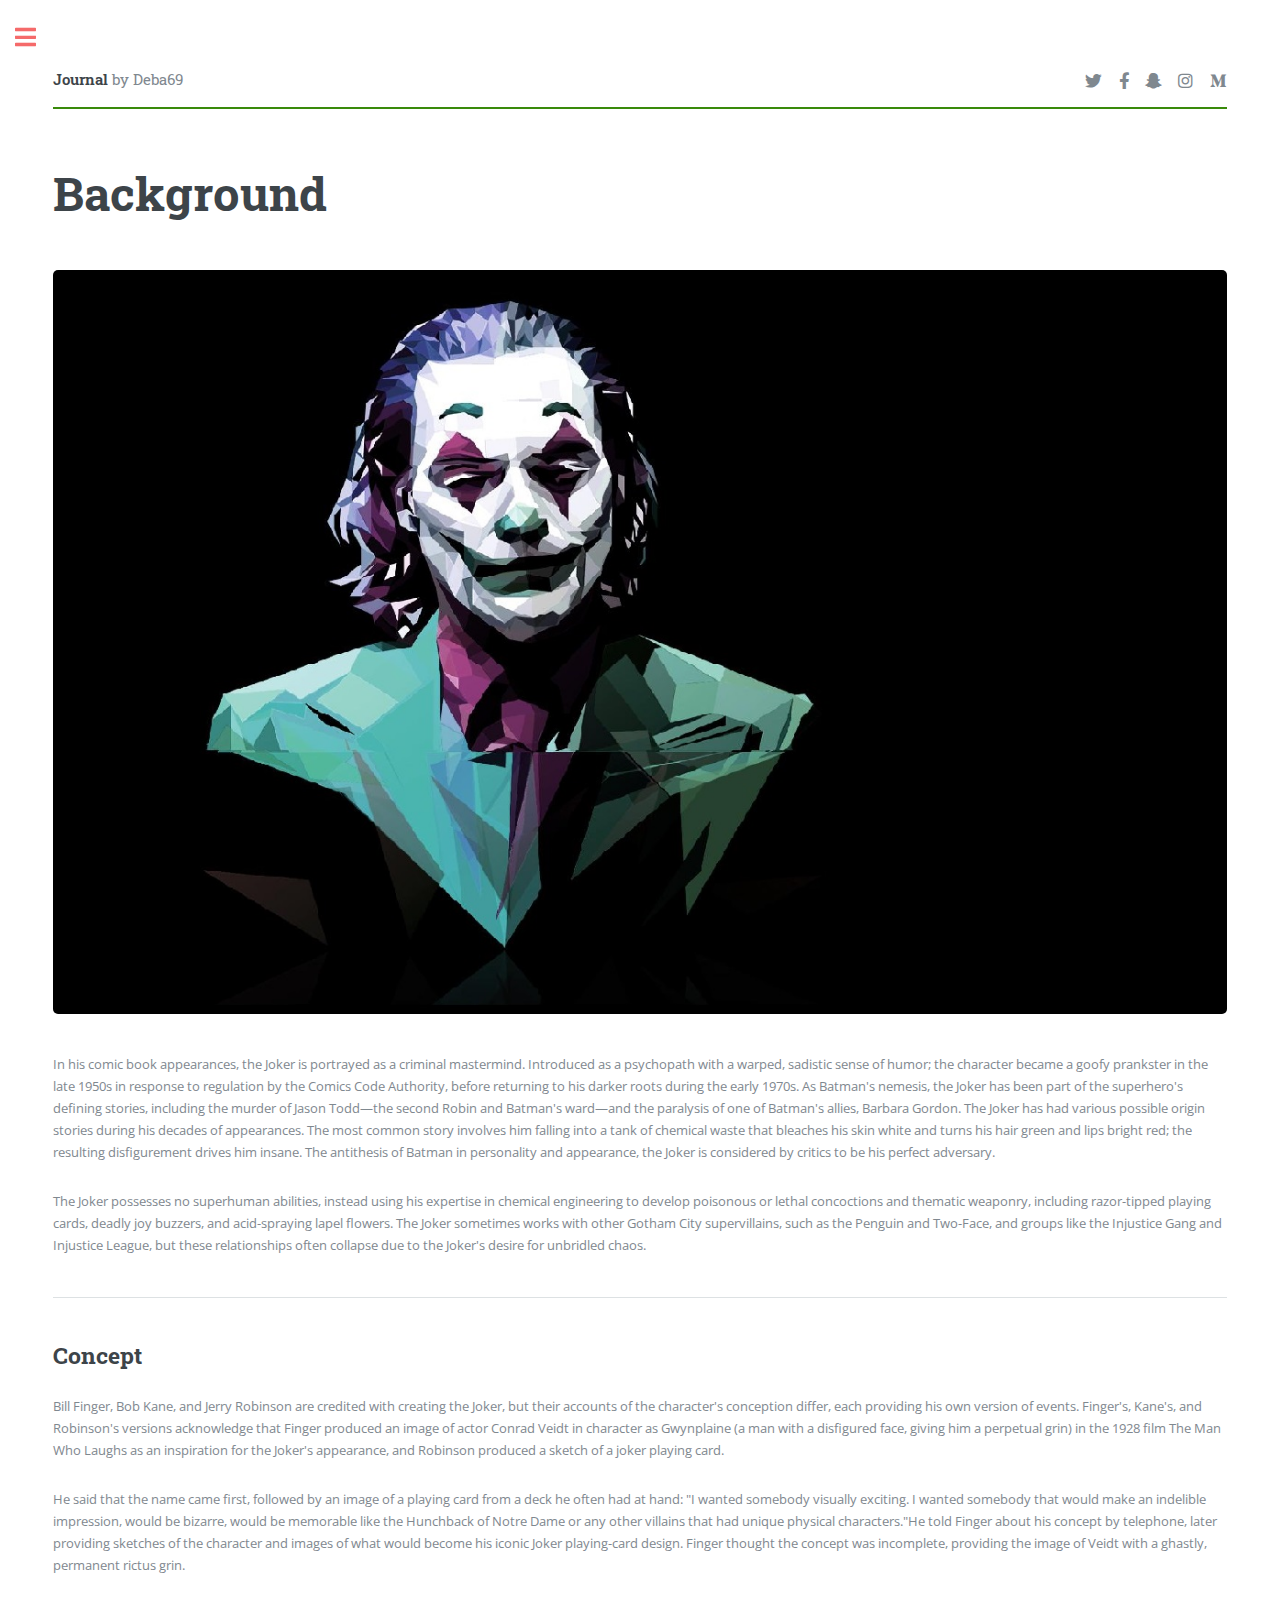
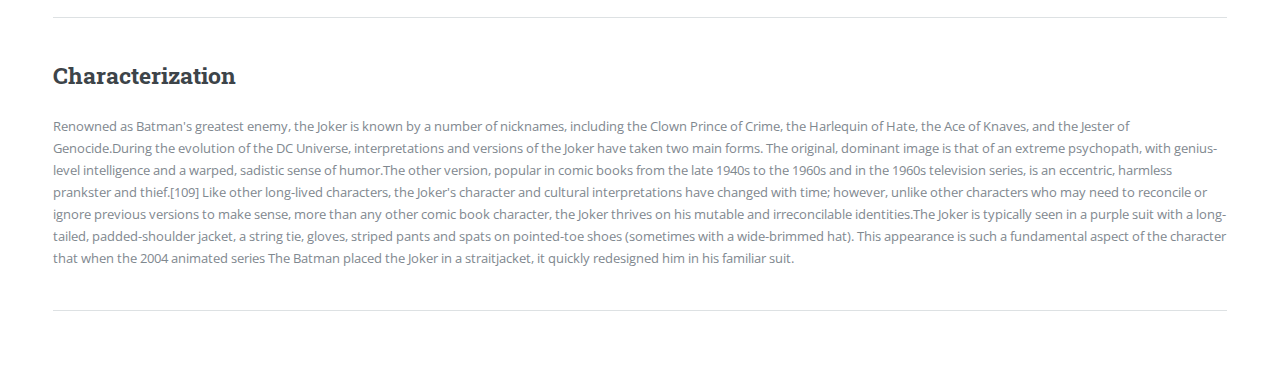
<file: Editorial/generic.html>
<!DOCTYPE HTML>
<!--
	Editorial by HTML5 UP
	html5up.net | @ajlkn
	Free for personal and commercial use under the CCA 3.0 license (html5up.net/license)
-->
<html>
	<head>
		<title>Background</title>
		<meta charset="utf-8" />
		<meta name="viewport" content="width=device-width, initial-scale=1, user-scalable=no" />
		<link rel="stylesheet" href="assets/css/main.css" />
	</head>
	<body class="is-preload">

		<!-- Wrapper -->
			<div id="wrapper">

				<!-- Main -->
					<div id="main">
						<div class="inner">

							<!-- Header -->
								<header id="header">
									<a href="index.html" class="logo"><strong>Journal</strong> by Deba69</a>
									<ul class="icons">
										<li><a href="#" class="icon brands fa-twitter"><span class="label">Twitter</span></a></li>
										<li><a href="#" class="icon brands fa-facebook-f"><span class="label">Facebook</span></a></li>
										<li><a href="#" class="icon brands fa-snapchat-ghost"><span class="label">Snapchat</span></a></li>
										<li><a href="#" class="icon brands fa-instagram"><span class="label">Instagram</span></a></li>
										<li><a href="#" class="icon brands fa-medium-m"><span class="label">Medium</span></a></li>
									</ul>
								</header>

							<!-- Content -->
								<section>
									<header class="main">
										<h1>Background</h1>
									</header>

									<span class="image main"><img src="images/pic11.jpg" alt="" /></span>

									<p>In his comic book appearances, the Joker is portrayed as a criminal mastermind. Introduced as a psychopath with a warped, sadistic sense of humor; the character became a goofy prankster in the late 1950s in response to regulation by the Comics Code Authority, before returning to his darker roots during the early 1970s. As Batman's nemesis, the Joker has been part of the superhero's defining stories, including the murder of Jason Todd—the second Robin and Batman's ward—and the paralysis of one of Batman's allies, Barbara Gordon. The Joker has had various possible origin stories during his decades of appearances. The most common story involves him falling into a tank of chemical waste that bleaches his skin white and turns his hair green and lips bright red; the resulting disfigurement drives him insane. The antithesis of Batman in personality and appearance, the Joker is considered by critics to be his perfect adversary.</p>
									<p>The Joker possesses no superhuman abilities, instead using his expertise in chemical engineering to develop poisonous or lethal concoctions and thematic weaponry, including razor-tipped playing cards, deadly joy buzzers, and acid-spraying lapel flowers. The Joker sometimes works with other Gotham City supervillains, such as the Penguin and Two-Face, and groups like the Injustice Gang and Injustice League, but these relationships often collapse due to the Joker's desire for unbridled chaos.</p>
									

									<hr class="major" />

									<h2>Concept</h2>
									<p>Bill Finger, Bob Kane, and Jerry Robinson are credited with creating the Joker, but their accounts of the character's conception differ, each providing his own version of events. Finger's, Kane's, and Robinson's versions acknowledge that Finger produced an image of actor Conrad Veidt in character as Gwynplaine (a man with a disfigured face, giving him a perpetual grin) in the 1928 film The Man Who Laughs as an inspiration for the Joker's appearance, and Robinson produced a sketch of a joker playing card.</p>
									<p>He said that the name came first, followed by an image of a playing card from a deck he often had at hand: "I wanted somebody visually exciting. I wanted somebody that would make an indelible impression, would be bizarre, would be memorable like the Hunchback of Notre Dame or any other villains that had unique physical characters."He told Finger about his concept by telephone, later providing sketches of the character and images of what would become his iconic Joker playing-card design. Finger thought the concept was incomplete, providing the image of Veidt with a ghastly, permanent rictus grin.</p>

									<hr class="major" />

									<h2>Characterization</h2>
									<p>Renowned as Batman's greatest enemy, the Joker is known by a number of nicknames, including the Clown Prince of Crime, the Harlequin of Hate, the Ace of Knaves, and the Jester of Genocide.During the evolution of the DC Universe, interpretations and versions of the Joker have taken two main forms. The original, dominant image is that of an extreme psychopath, with genius-level intelligence and a warped, sadistic sense of humor.The other version, popular in comic books from the late 1940s to the 1960s and in the 1960s television series, is an eccentric, harmless prankster and thief.[109] Like other long-lived characters, the Joker's character and cultural interpretations have changed with time; however, unlike other characters who may need to reconcile or ignore previous versions to make sense, more than any other comic book character, the Joker thrives on his mutable and irreconcilable identities.The Joker is typically seen in a purple suit with a long-tailed, padded-shoulder jacket, a string tie, gloves, striped pants and spats on pointed-toe shoes (sometimes with a wide-brimmed hat). This appearance is such a fundamental aspect of the character that when the 2004 animated series The Batman placed the Joker in a straitjacket, it quickly redesigned him in his familiar suit.</p>
									

									<hr class="major" />
								</section>

						</div>
					</div>

				<!-- Sidebar -->
					<div id="sidebar">
						<div class="inner">

							<!-- Search -->
								<section id="search" class="alt">
									<form method="post" action="#">
										<input type="text" name="query" id="query" placeholder="Search" />
									</form>
								</section>

							<!-- Menu -->
								<nav id="menu">
									<header class="major">
										<h2>Menu</h2>
									</header>
									<ul>
										<li><a href="index.html">Homepage</a></li>
										<li><a href="generic.html">Background</a></li>
										<li><a href="elements.html">Origin</a></li>
										<li>
											
											
											<span class="opener">Crazy theories</span>
											<ul>
												<li><a href="https://screenrant.com/batman-joker-dc-comics-craziest-fan-theories-jason-todd/">The Joker Is Jason Todd (Robin)</a></li>
												<li><a href="https://screenrant.com/batman-joker-dc-comics-craziest-fan-theories-jason-todd/">The Joker Is Batman's Brother</a></li>
												<li><a href="https://screenrant.com/batman-joker-dc-comics-craziest-fan-theories-jason-todd/">He Is Linked To The Shining</a></li>
												<li><a href="https://screenrant.com/batman-joker-dc-comics-craziest-fan-theories-jason-todd/">The Joker And Harley Quinn Have Kids</a></li>
											</ul>
										</li>
										
									</ul>
								</nav>

							<!-- Section -->
							<section>
								<header class="major">
									<h2>You may also like</h2>
								</header>
								<div class="mini-posts">
									<article>
										<a href="https://www.digitaltrends.com/movies/joker-movie-joaquin-phoenix-news/" class="image"><img src="images/pic07.jpg" alt="" /></a>
										<p style="font-style: inherit;" ><b>Joaquin Phoenix’s Joker movie: Here’s everything we know so far</b></p>
									</article>
									<article>
										<a href="https://www.motor1.com/news/426597/batmobile-the-batman-revealed/" class="image"><img src="images/pic08.jpg" alt="" /></a>
										<p><b>Superhero movie goers and DC fans are hungry for news on the latest Batman reboot coming next year. As such, every film generally brings some measure of excitement for the mechanical star...</b></p>
									</article>
									<article>
										<a href="https://www.cinemablend.com/news/2547331/5-reasons-why-superman-shouldnt-become-dcs-hulk" class="image"><img src="images/pic09.jpg" alt="" /></a>
										<p><b>Rumors have swirled over the past week that Henry Cavill will return to play Superman for DC, though not in the way many may have guessed. According to reports, Cavill is in discussions for a minor role</b></p>
									</article>
								
							</section>

							<!-- Section -->
							<section>
								<header class="major">
									<h2>Get in touch</h2>
								</header>
								<p><i>If you too are a die hard Joker fan and go crazy from time to time then don't forget to join the league and get access to a community as crazy as you and to the latest joker stories.</i></p>
								<ul class="contact">
									<li class="icon solid fa-envelope"><a href="https://www.google.com/gmail/" target="_blank">DeftDebate@Joker.com</a></li>
									<li class="icon solid fa-phone">69696969696</li>
									<li class="icon solid fa-home">I am Everywhere</li>
								</ul>
							</section>

							<!-- Footer -->
								<footer id="footer">
									<p class="copyright">&copy; Untitled. All rights reserved. Demo Images: <a href="https://unsplash.com">Unsplash</a>. Design: <a href="https://html5up.net">HTML5 UP</a>.</p>
								</footer>

						</div>
					</div>

			</div>

		<!-- Scripts -->
			<script src="assets/js/jquery.min.js"></script>
			<script src="assets/js/browser.min.js"></script>
			<script src="assets/js/breakpoints.min.js"></script>
			<script src="assets/js/util.js"></script>
			<script src="assets/js/main.js"></script>

	</body>
</html>
</file>
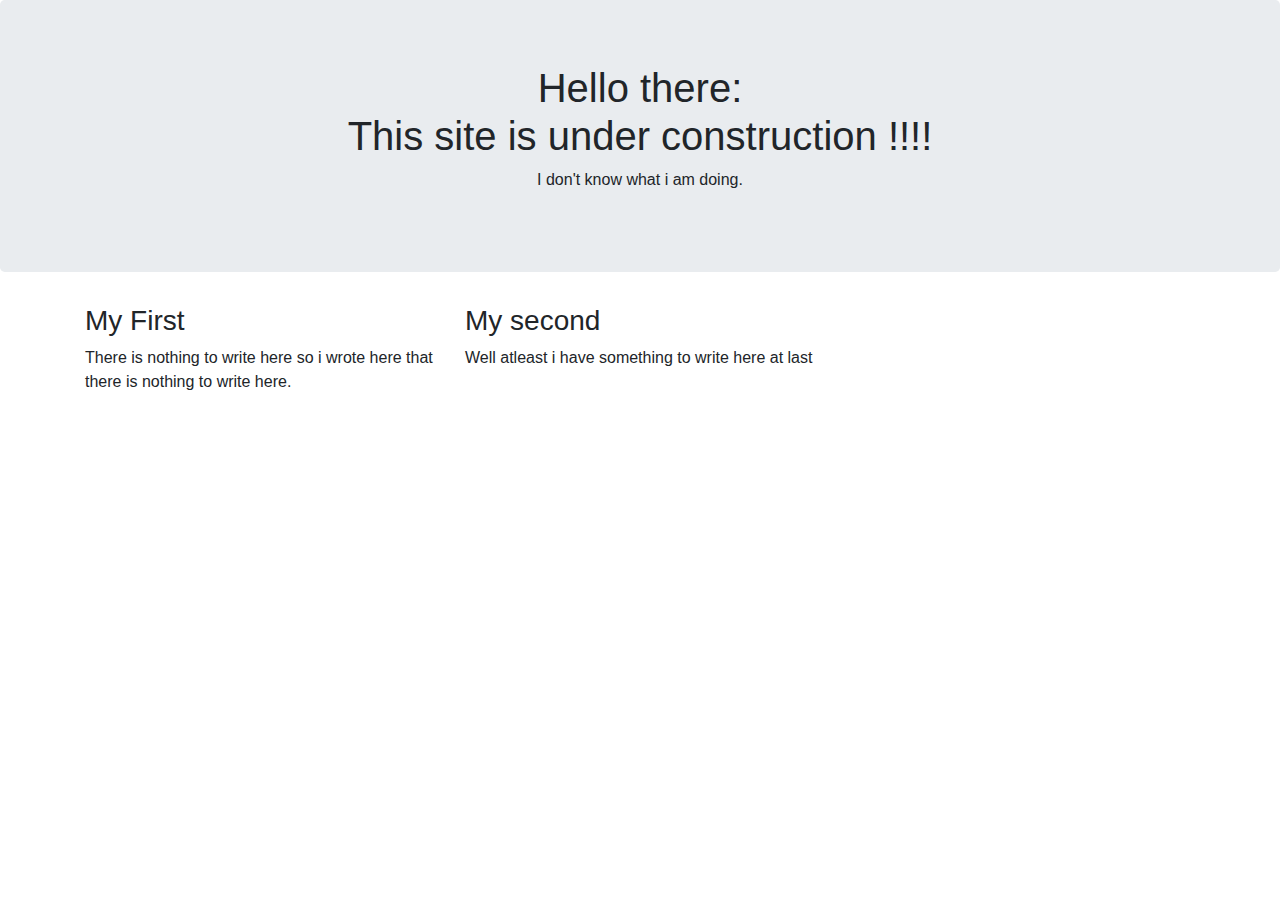
<file: Editorial/not here.html>
<!doctype html>
<html lang="en">
  <head>
    <title>Under Construction</title>
    <!-- Required meta tags -->
    <meta charset="utf-8">
    <meta name="viewport" content="width=device-width, initial-scale=1, shrink-to-fit=no">

    <!-- Bootstrap CSS -->
    <link rel="stylesheet" href="https://stackpath.bootstrapcdn.com/bootstrap/4.3.1/css/bootstrap.min.css" integrity="sha384-ggOyR0iXCbMQv3Xipma34MD+dH/1fQ784/j6cY/iJTQUOhcWr7x9JvoRxT2MZw1T" crossorigin="anonymous">
  </head>
  <body>
      <div class="jumbotron text-center">
          <h1>Hello there:<br>This site is under construction !!!!</h1>
          <p>I don't know what i am doing.</p>
      </div>
      <div class="container">
          <div class="row">
              <div class="col-sm-4">
                  <h3> My First</h3>
                  <p> There is nothing to write here so i wrote here that there is nothing to write here.</p>
              </div>
              <div class="col-sm-4">
                  <h3>My second</h3>
                  <p>Well atleast i have something to write here at last</p>
              </div>
          </div>
      </div>
      
    <!-- Optional JavaScript -->
    <!-- jQuery first, then Popper.js, then Bootstrap JS -->
    <script src="https://code.jquery.com/jquery-3.3.1.slim.min.js" integrity="sha384-q8i/X+965DzO0rT7abK41JStQIAqVgRVzpbzo5smXKp4YfRvH+8abtTE1Pi6jizo" crossorigin="anonymous"></script>
    <script src="https://cdnjs.cloudflare.com/ajax/libs/popper.js/1.14.7/umd/popper.min.js" integrity="sha384-UO2eT0CpHqdSJQ6hJty5KVphtPhzWj9WO1clHTMGa3JDZwrnQq4sF86dIHNDz0W1" crossorigin="anonymous"></script>
    <script src="https://stackpath.bootstrapcdn.com/bootstrap/4.3.1/js/bootstrap.min.js" integrity="sha384-JjSmVgyd0p3pXB1rRibZUAYoIIy6OrQ6VrjIEaFf/nJGzIxFDsf4x0xIM+B07jRM" crossorigin="anonymous"></script>
  </body>
</html>
</file>
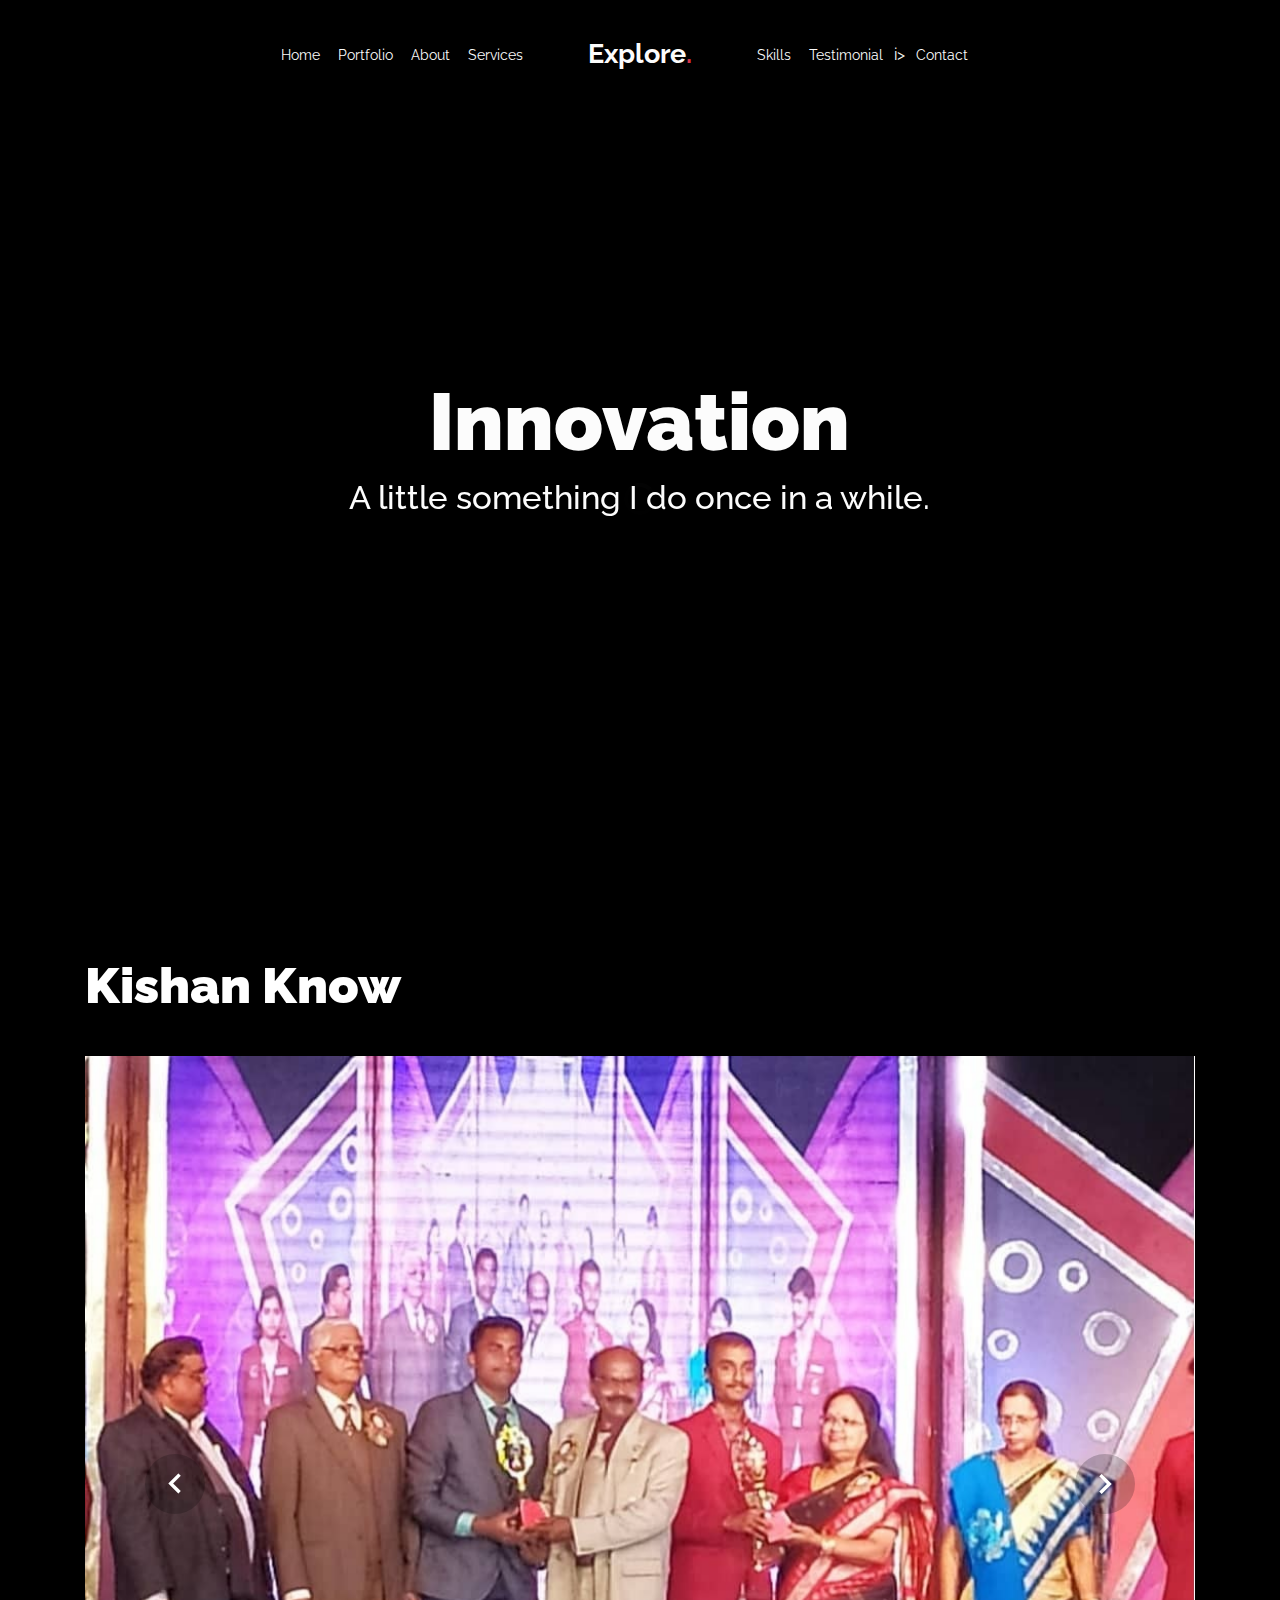
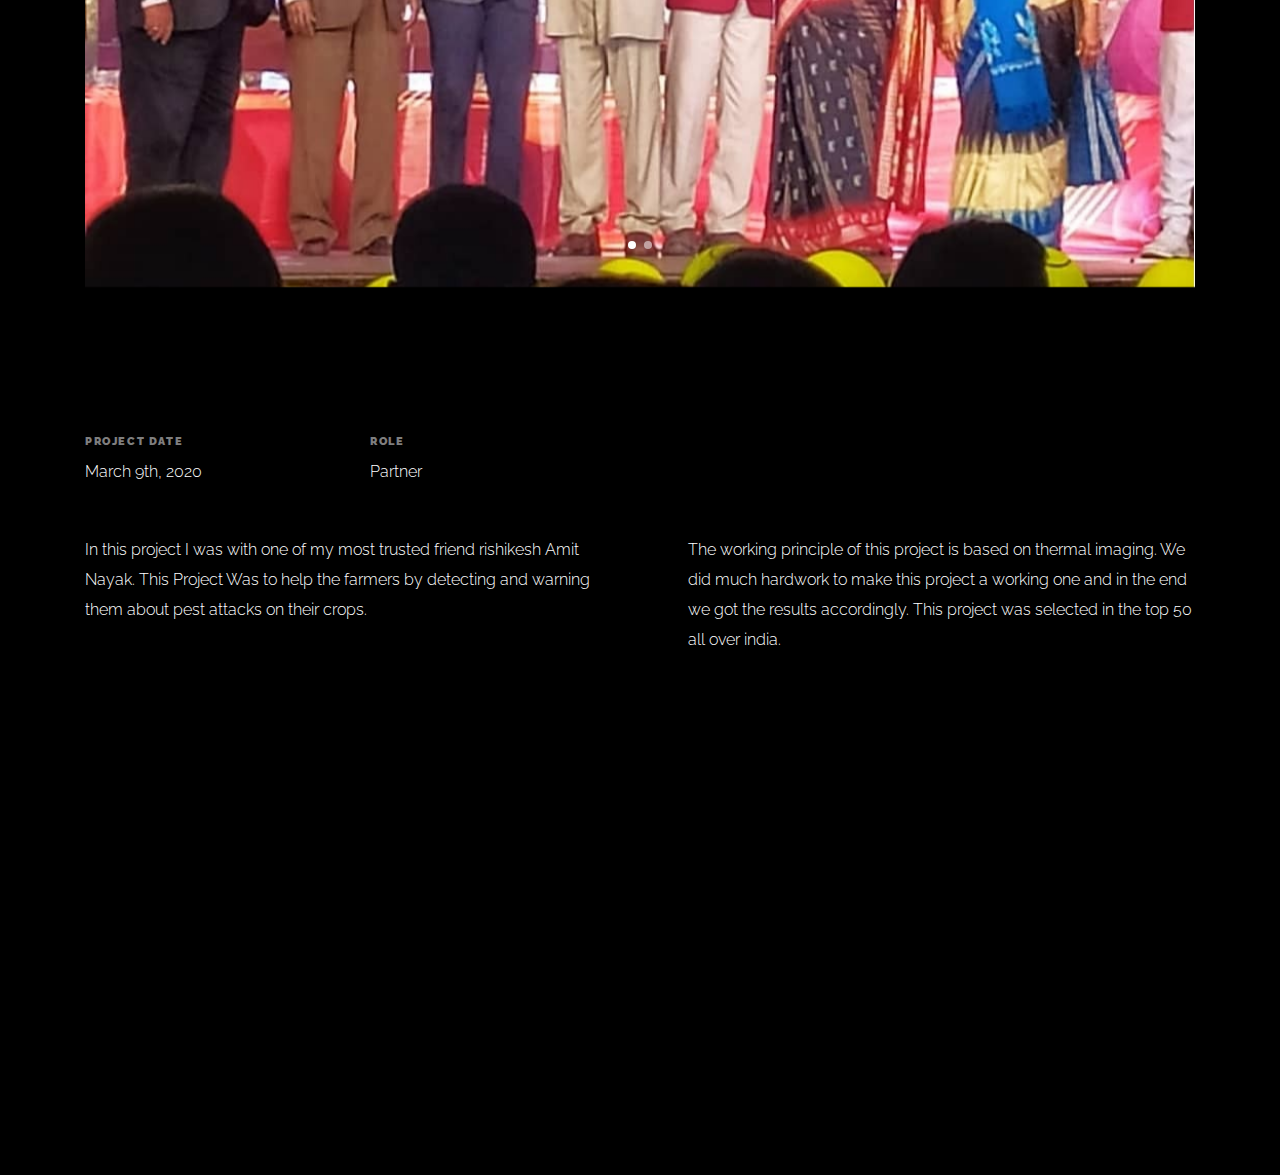
<file: unfold/portfolio-single-1.html>
<!doctype html>
<html lang="en">

<head>
  <title>Innovation</title>
  <meta charset="utf-8">
  <meta name="viewport" content="width=device-width, initial-scale=1, shrink-to-fit=no">
  
  <meta name="description" content=" ">
  <meta name="keywords" content="html, css, javascript, jquery">
  <meta name="author" content="">

  <link rel="stylesheet" href="css/vendor/icomoon/style.css">
  <link rel="stylesheet" href="css/vendor/owl.carousel.min.css">
  <link rel="stylesheet" href="css/vendor/aos.css">
  <link rel="stylesheet" href="css/vendor/animate.min.css">
  <link rel="stylesheet" href="css/vendor/bootstrap.min.css">
  <link rel="stylesheet" href="css/vendor/jquery.fancybox.min.css">

  <!-- Theme Style -->
  <link rel="stylesheet" href="css/style.css">

</head>

<body data-spy="scroll" data-target=".site-nav-target" data-offset="200">

  <nav class="unslate_co--site-mobile-menu">
    <div class="close-wrap d-flex">
      <a href="#" class="d-flex ml-auto js-menu-toggle">
        <span class="close-label">Close</span>
        <div class="close-times">
          <span class="bar1"></span>
          <span class="bar2"></span>
        </div>
      </a>
    </div>
    <div class="site-mobile-inner"></div>
  </nav>

  <div class="unslate_co--site-wrap">

    <div class="unslate_co--site-inner">

      <nav class="unslate_co--site-nav site-nav-target">

        <div class="container">

          <div class="row align-items-center justify-content-between text-left">
            <div class="col-md-5 text-right">
              <ul class="site-nav-ul js-clone-nav text-left d-none d-lg-inline-block">
                <li class="has-children">
                  <a href="index.html#home-section" class="nav-link">Home</a>
                  <ul class="dropdown">
                    <li>
                      <a href="index.html">Hero Image BG</a>
                    </li>
                    <li>
                      <a href="index-video.html">Video BG</a>
                    </li>
                    <li>
                      <a href="index-hero-slider.html">Hero Slider</a>
                    </li>
                    <li>
                      <a href="index-sidebar-menu.html">Sidebar Menu</a>
                    </li>
                    <li>
                      <a href="index-right-menu.html">Right Menu</a>
                    </li>
                  </ul>
                </li>
                <li><a href="index.html#portfolio-section" class="nav-link">Portfolio</a></li>
                <li><a href="index.html#about-section" class="nav-link">About</a></li>
                <li><a href="index.html#services-section" class="nav-link">Services</a></li>
              </ul>
            </div>
            <div class="site-logo pos-absolute">
              <a href="index.html" class="unslate_co--site-logo">Explore<span>.</span></a>
            </div>
            <div class="col-md-5 text-right text-lg-left">
              <ul class="site-nav-ul js-clone-nav text-left d-none d-lg-inline-block">
                <li><a href="index.html#skills-section" class="nav-link">Skills</a></li>
                <li><a href="index.html#testimonial-section" class="nav-link">Testimonial</a></li>
                i>
                <li><a href="index.html#contact-section" class="nav-link">Contact</a></li>
              </ul>

              <ul class="site-nav-ul-none-onepage text-right d-inline-block d-lg-none">
                <li><a href="#" class="js-menu-toggle">Menu</a></li>
              </ul>

            </div>
          </div>
        </div>

      </nav>
      <!-- END nav -->

      <div class="cover-v1 gradient-bottom-black jarallax">
        <div class="container">
          <div class="row align-items-center">

            <div class="col-md-10 mx-auto text-center">
              <h1 class="heading" data-aos="fade-up">Innovation</h1>
              <h2 class="subheading" data-aos="fade-up" data-aos-delay="100">A little something I do once in a while.</h2>
            </div>

          </div>
        </div>

       

      </div>
      <!-- END .cover-v1 -->

      <div class="container">
        <div class="portfolio-single-wrap unslate_co--section" id="portfolio-single-section">

          <div class="portfolio-single-inner">
            <h2 class="heading-portfolio-single-h2">Kishan Know</h2>

            <div class="row justify-content-between mb-5">
              <div class="col-12 mb-4">
                <div class="owl-carousel single-slider">
                  <figure class="mb-4">
                    <img src="images/work_1_full.jpg" alt="Image" class="img-fluid">
                  </figure>
                  <figure class="mb-4">
                    <img src="images/work_1_a_full.jpg" alt="Image" class="img-fluid">
                  </figure>
                </div>
              </div>
              <div class="col-12 mb-5">
                <div class="row">
                  <div class="col-sm-6 col-md-6 col-lg-3">
                    <div class="detail-v1">
                      <span class="detail-label">Project Date</span>
                      <span class="detail-val">March 9th, 2020</span>
                    </div>
                  </div>
                  <div class="col-sm-6 col-md-6 col-lg-3">
                    <div class="detail-v1">
                      <span class="detail-label">Role</span>
                      <span class="detail-val"><a href="#">Partner</a> <a href="#"></a></span>
                    </div>
                  </div>
                  <div class="col-sm-6 col-md-6 col-lg-3">
                    <div class="detail-v1">
                      
                    </div>
                  </div>
                  <div class="col-sm-6 col-md-6 col-lg-3">
                    <div class="detail-v1">
                      
                    </div>
                  </div>
                </div>
              </div>
              <div class="col-md-6 pr-md-5">
                <p>In this project I was with one of my most trusted friend rishikesh Amit Nayak. This Project Was to help the farmers by detecting and warning them about pest attacks on their crops.</p>
              </div>
              <div class="col-md-6 pl-md-5">
                <p>The working principle of this project is based on thermal imaging. We did much hardwork to make this project a working one and in the end we got the results accordingly. This project was selected in the top 50 all over india.</p>
              </div>
            </div>

          </div>
        </div>
      </div>
    </div>

    <footer class="unslate_co--footer unslate_co--section">
      <div class="container">
        <div class="row justify-content-center">
          <div class="col-md-7">

            <div class="footer-site-logo"><a href="#">Explore<span>.</span></a></div>

            <ul class="footer-site-social">
              <li><a href="#">Facebook</a></li>
              <li><a href="#">Twitter</a></li>
              <li><a href="#">Instagram</a></li>
              <li><a href="#">Dribbble</a></li>
              <li><a href="#">Behance</a></li>
            </ul>

            <p class="site-copyright">
                
                <!-- Link back to Colorlib can't be removed. Template is licensed under CC BY 3.0. -->
                Copyright &copy;
                <script>
                  document.write(new Date().getFullYear());
                </script> All rights reserved | This template is made with <i class="icon-heart"
                  aria-hidden="true"></i> by <a href="https://colorlib.com" target="_blank">Colorlib</a>
                <!-- Link back to Colorlib can't be removed. Template is licensed under CC BY 3.0. -->
              
              </p>

          </div>
        </div>
      </div>
    </footer>

  </div>

  <!-- Loader -->
  <div id="unslate_co--overlayer"></div>
  <div class="site-loader-wrap">
    <div class="site-loader"></div>
  </div>

  <script src="js/scripts-dist.js"></script>
  <script src="js/main.js"></script>


</body>

</html>
</file>
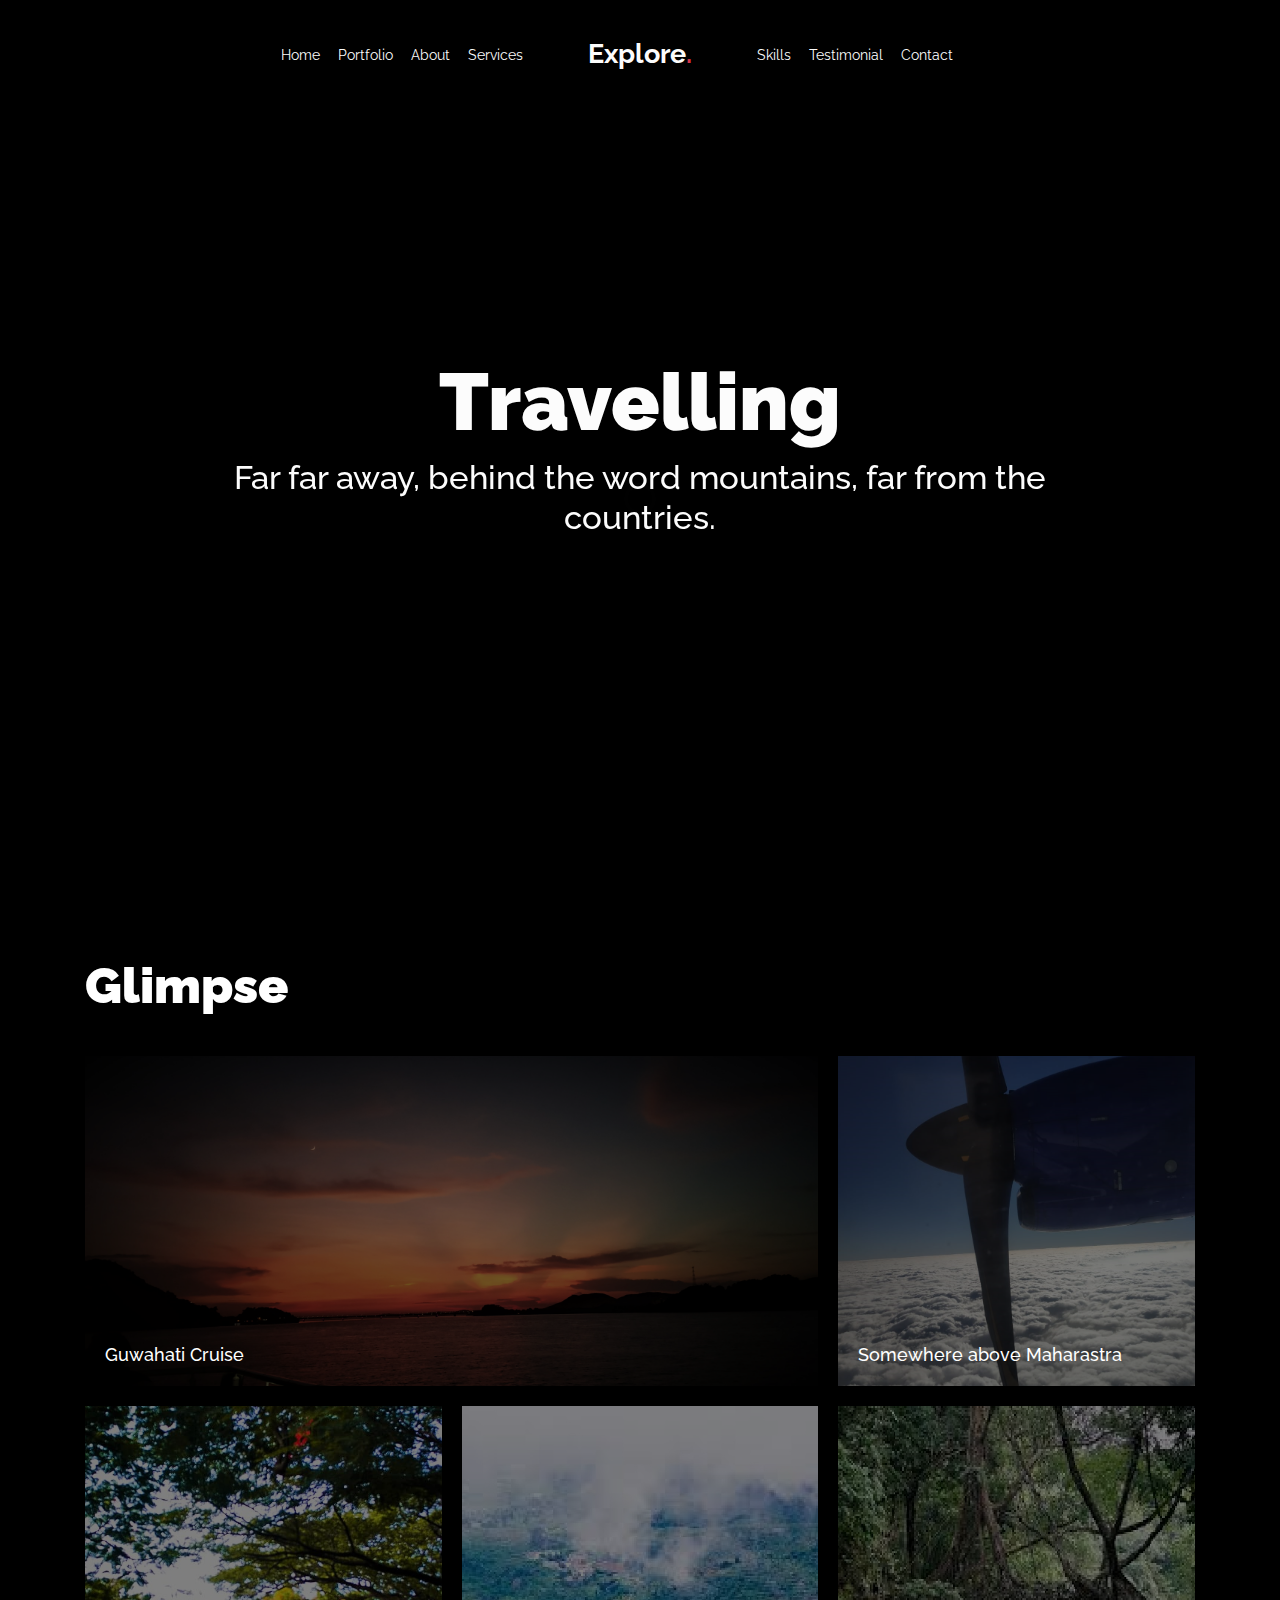
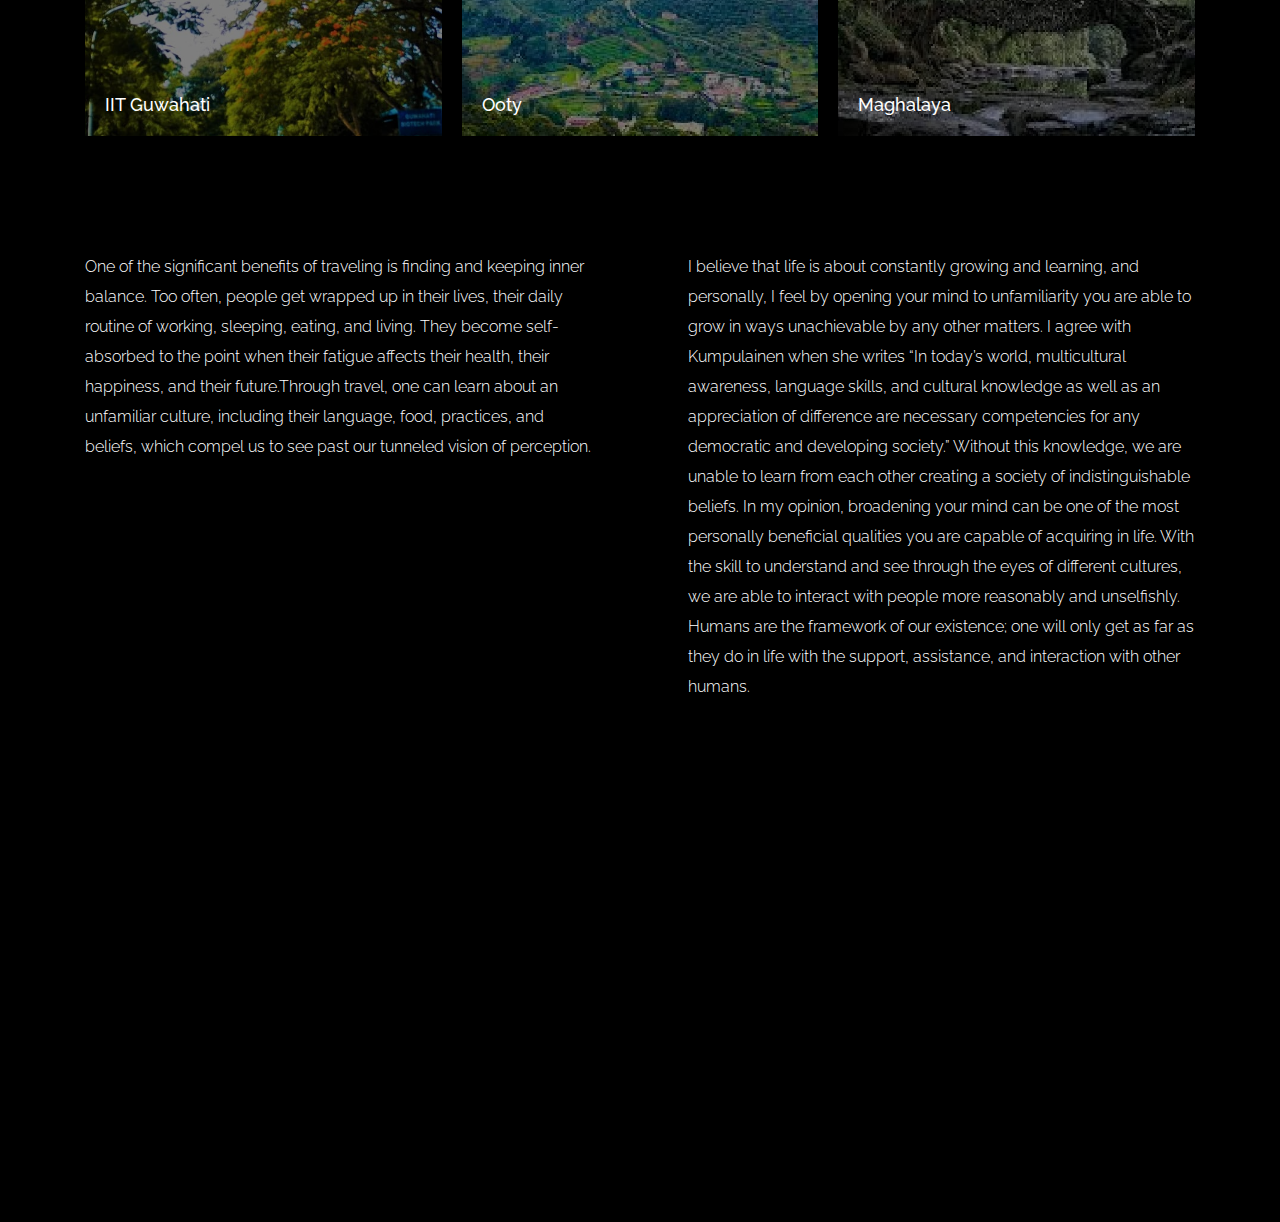
<file: unfold/portfolio-single-2.html>
<!doctype html>
<html lang="en">

<head>
  <title>Travelling</title>
  <meta charset="utf-8">
  <meta name="viewport" content="width=device-width, initial-scale=1, shrink-to-fit=no">
  
  <meta name="description" content="">
  <meta name="keywords" content="html, css, javascript, jquery">
  <meta name="author" content="">

  <link rel="stylesheet" href="css/vendor/icomoon/style.css">
  <link rel="stylesheet" href="css/vendor/owl.carousel.min.css">
  <link rel="stylesheet" href="css/vendor/aos.css">
  <link rel="stylesheet" href="css/vendor/animate.min.css">
  <link rel="stylesheet" href="css/vendor/bootstrap.min.css">
  <link rel="stylesheet" href="css/vendor/jquery.fancybox.min.css">

  <!-- Theme Style -->
  <link rel="stylesheet" href="css/style.css">

</head>

<body data-spy="scroll" data-target=".site-nav-target" data-offset="200">

  <nav class="unslate_co--site-mobile-menu">
    <div class="close-wrap d-flex">
      <a href="#" class="d-flex ml-auto js-menu-toggle">
        <span class="close-label">Close</span>
        <div class="close-times">
          <span class="bar1"></span>
          <span class="bar2"></span>
        </div>
      </a>
    </div>
    <div class="site-mobile-inner"></div>
  </nav>

  <div class="unslate_co--site-wrap">

    <div class="unslate_co--site-inner">

      <nav class="unslate_co--site-nav site-nav-target">

        <div class="container">

          <div class="row align-items-center justify-content-between text-left">
            <div class="col-md-5 text-right">
              <ul class="site-nav-ul js-clone-nav text-left d-none d-lg-inline-block">
                <li class="has-children">
                  <a href="index.html#home-section" class="nav-link">Home</a>
                  <ul class="dropdown">
                    <li>
                      <a href="index.html">Hero Image BG</a>
                    </li>
                    <li>
                      <a href="index-video.html">Video BG</a>
                    </li>
                    <li>
                      <a href="index-hero-slider.html">Hero Slider</a>
                    </li>
                    <li>
                      <a href="index-sidebar-menu.html">Sidebar Menu</a>
                    </li>
                    <li>
                      <a href="index-right-menu.html">Right Menu</a>
                    </li>
                  </ul>
                </li>
                <li><a href="index.html#portfolio-section" class="nav-link">Portfolio</a></li>
                <li><a href="index.html#about-section" class="nav-link">About</a></li>
                <li><a href="index.html#services-section" class="nav-link">Services</a></li>
              </ul>
            </div>
            <div class="site-logo pos-absolute">
              <a href="index.html" class="unslate_co--site-logo">Explore<span>.</span></a>
            </div>
            <div class="col-md-5 text-right text-lg-left">
              <ul class="site-nav-ul js-clone-nav text-left d-none d-lg-inline-block">
                <li><a href="index.html#skills-section" class="nav-link">Skills</a></li>
                <li><a href="index.html#testimonial-section" class="nav-link">Testimonial</a></li>
                
                <li><a href="index.html#contact-section" class="nav-link">Contact</a></li>
              </ul>

              <ul class="site-nav-ul-none-onepage text-right d-inline-block d-lg-none">
                <li><a href="#" class="js-menu-toggle">Menu</a></li>
              </ul>

            </div>
          </div>
        </div>

      </nav>
      <!-- END nav -->

      <div class="cover-v1 gradient-bottom-black jarallax">
        <div class="container">
          <div class="row align-items-center">

            <div class="col-md-10 mx-auto text-center">
              <h1 class="heading" data-aos="fade-up">Travelling</h1>
              <h2 class="subheading" data-aos="fade-up" data-aos-delay="100">Far far away, behind the word mountains, far from the countries.</h2>
            </div>

          </div>
        </div>

        

      </div>
      <!-- END .cover-v1 -->

      <div class="container">
        <div class="portfolio-single-wrap unslate_co--section" id="portfolio-single-section">
          <div class="portfolio-single-inner">
            <h2 class="heading-portfolio-single-h2">Glimpse</h2>

            <div class="row gutter-v4 align-items-stretch mb-5">
              <div class="col-sm-6 col-md-6 col-lg-8 blog-post-entry">

                <a href="images/post_1.jpg" class="grid-item blog-item w-100 h-100" data-fancybox="gal" data-caption="A nice caption will be place here">
                  <div class="overlay">
                    <div class="portfolio-item-content">
                      <h3>Guwahati Cruise</h3>
                    </div>
                  </div>
                  <img src="images/post_1.jpg" class="lazyload" alt="Image" />
                </a>

              </div>
              <div class="col-sm-6 col-md-6 col-lg-4 blog-post-entry">
                <a href="images/post_2.jpg" class="grid-item blog-item w-100 h-100" data-fancybox="gal">
                  <div class="overlay">
                    <div class="portfolio-item-content">
                      <h3>Somewhere above Maharastra</h3>
                    </div>
                  </div>
                  <img src="images/post_2.jpg" class="lazyload" alt="Image" />
                </a>
              </div>

              <div class="col-sm-6 col-md-6 col-lg-4 blog-post-entry">

                <a href="images/post_3.jpg" class="grid-item blog-item w-100 h-100" data-fancybox="gal">
                  <div class="overlay">
                    <div class="portfolio-item-content">
                      <h3>IIT Guwahati</h3>
                    </div>
                  </div>
                  <img src="images/post_3.jpg" class="lazyload" alt="Image" />
                </a>

              </div>
              <div class="col-sm-6 col-md-6 col-lg-4 blog-post-entry">
                <a href="images/post_4.jfif" class="grid-item blog-item w-100 h-100" data-fancybox="gal">
                  <div class="overlay">
                    <div class="portfolio-item-content">
                      <h3>Ooty</h3>
                    </div>
                  </div>
                  <img src="images/post_4.jpg" class="lazyload" alt="Image" />
                </a>
              </div>

              <div class="col-sm-6 col-md-6 col-lg-4 blog-post-entry">
                <a href="images/post_5.jpg" class="grid-item blog-item w-100 h-100" data-fancybox="gal">
                  <div class="overlay">
                    <div class="portfolio-item-content">
                      <h3>Maghalaya</h3>
                    </div>
                  </div>
                  <img src="images/post_5.jpg" class="lazyload" alt="Image" />
                </a>
              </div>

            </div>

            <div class="row justify-content-between mb-5">
              <div class="col-12 mb-5">
                <div class="row">
                  <div class="col-sm-6 col-md-6 col-lg-3">
                    <div class="detail-v1">
                      
                    </div>
                  </div>
                  <div class="col-sm-6 col-md-6 col-lg-3">
                    <div class="detail-v1">
                      
                    </div>
                  </div>
                  <div class="col-sm-6 col-md-6 col-lg-3">
                    <div class="detail-v1">
                      
                    </div>
                  </div>
                  <div class="col-sm-6 col-md-6 col-lg-3">
                    <div class="detail-v1">
                      
                    </div>
                  </div>
                </div>
              </div>
              <div class="col-md-6 pr-md-5">
                <p>One of the significant benefits of traveling is finding and keeping inner balance. Too often, people get wrapped up in their lives, their daily routine of working, sleeping, eating, and living. They become self-absorbed to the point when their fatigue affects their health, their happiness, and their future.Through travel, one can learn about an unfamiliar culture, including their language, food, practices, and beliefs, which compel us to see past our tunneled vision of perception.</p>
              </div>
              <div class="col-md-6 pl-md-5">
                <p>I believe that life is about constantly growing and learning, and personally, I feel by opening your mind to unfamiliarity you are able to grow in ways unachievable by any other matters. I agree with Kumpulainen when she writes “In today’s world, multicultural awareness, language skills, and cultural knowledge as well as an appreciation of difference are necessary competencies for any democratic and developing society.” Without this knowledge, we are unable to learn from each other creating a society of indistinguishable beliefs. In my opinion, broadening your mind can be one of the most personally beneficial qualities you are capable of acquiring in life. With the skill to understand and see through the eyes of different cultures, we are able to interact with people more reasonably and unselfishly. Humans are the framework of our existence; one will only get as far as they do in life with the support, assistance, and interaction with other humans.</p>
              </div>
            </div>

            
            </div>

          
          </div>
        </div>
      </div>
    </div> 

    <footer class="unslate_co--footer unslate_co--section">
      <div class="container">
        <div class="row justify-content-center">
          <div class="col-md-7">

            <div class="footer-site-logo"><a href="#">Explore<span>.</span></a></div>

            <ul class="footer-site-social">
              <li><a href="#">Facebook</a></li>
              <li><a href="#">Twitter</a></li>
              <li><a href="#">Instagram</a></li>
              <li><a href="#">Dribbble</a></li>
              <li><a href="#">Behance</a></li>
            </ul>

            <p class="site-copyright">
                
                <!-- Link back to Colorlib can't be removed. Template is licensed under CC BY 3.0. -->
                Copyright &copy;
                <script>
                  document.write(new Date().getFullYear());
                </script> All rights reserved | This template is made with <i class="icon-heart"
                  aria-hidden="true"></i> by <a href="https://colorlib.com" target="_blank">Colorlib</a>
                <!-- Link back to Colorlib can't be removed. Template is licensed under CC BY 3.0. -->
              
              </p>

          </div>
        </div>
      </div>
    </footer>

  </div>

  <!-- Loader -->
  <div id="unslate_co--overlayer"></div>
  <div class="site-loader-wrap">
    <div class="site-loader"></div>
  </div>

  <script src="js/scripts-dist.js"></script>
  <script src="js/main.js"></script>

</body>

</html>
</file>
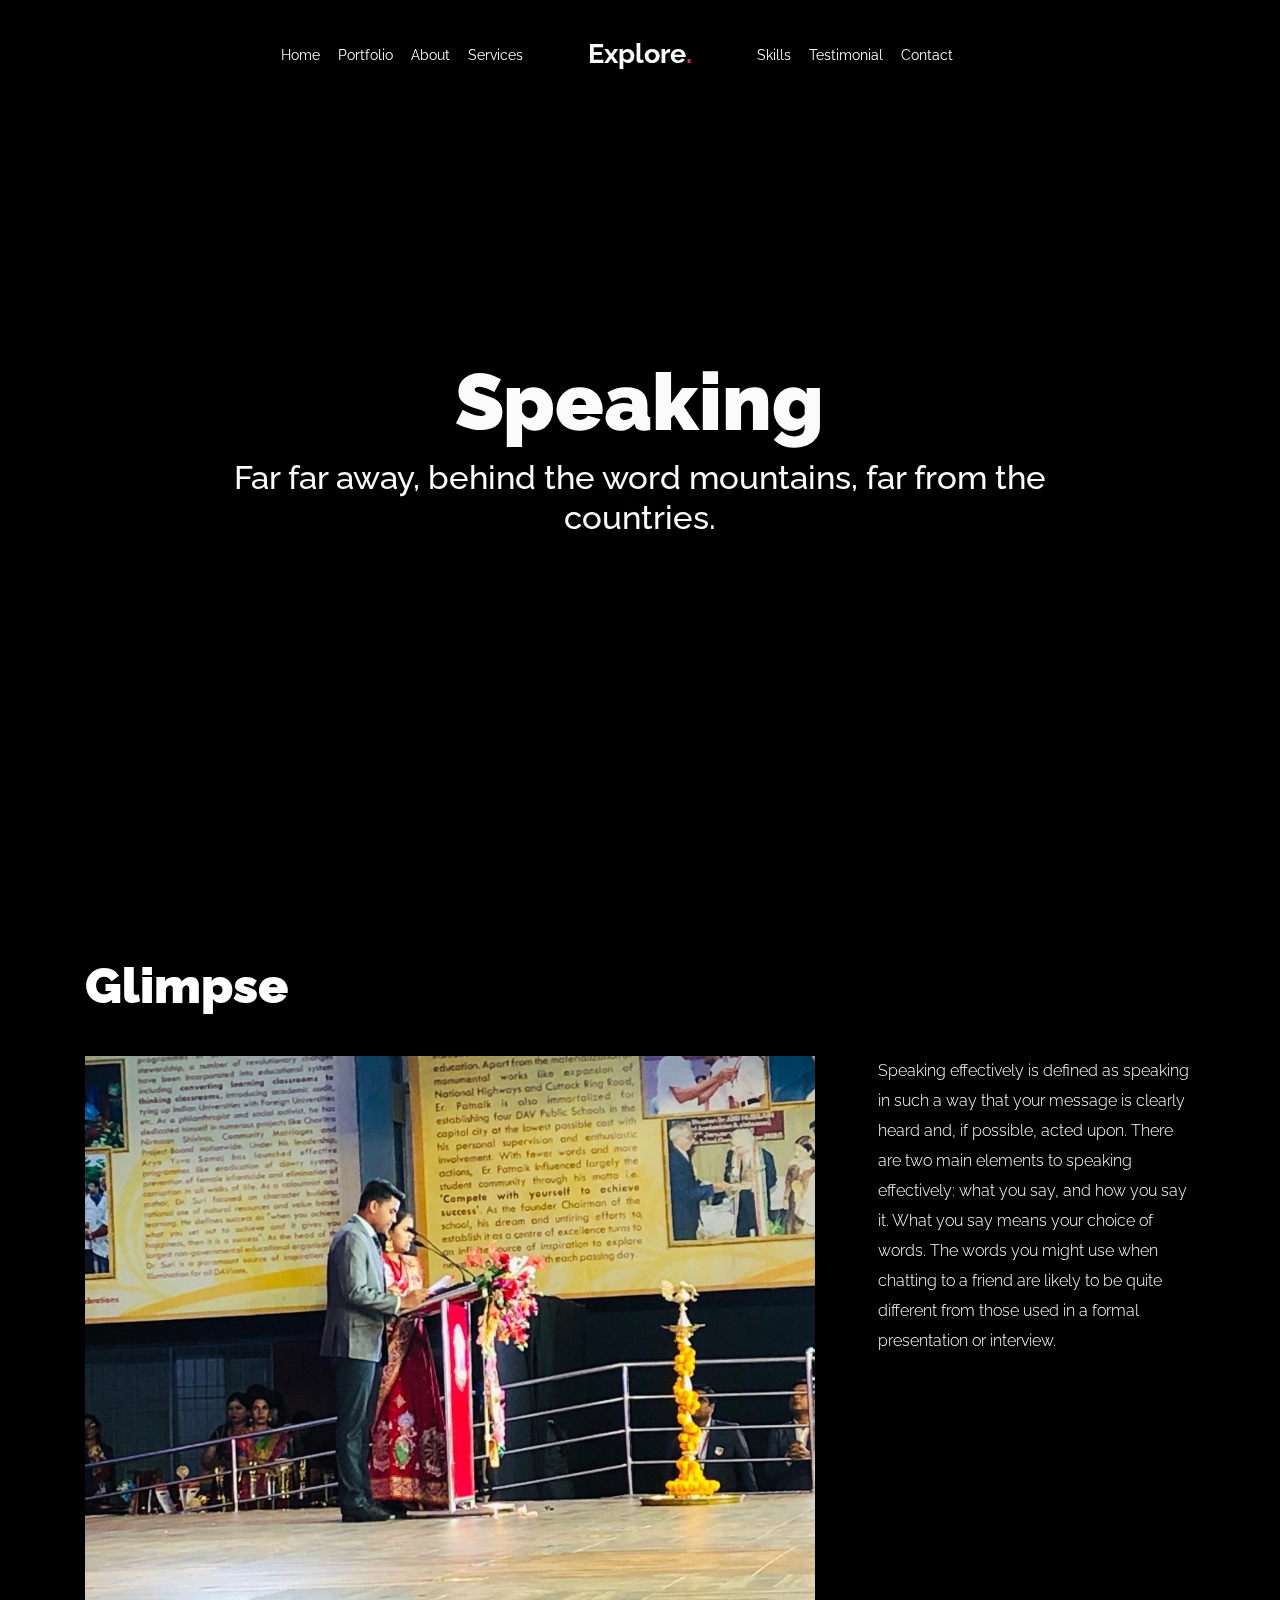
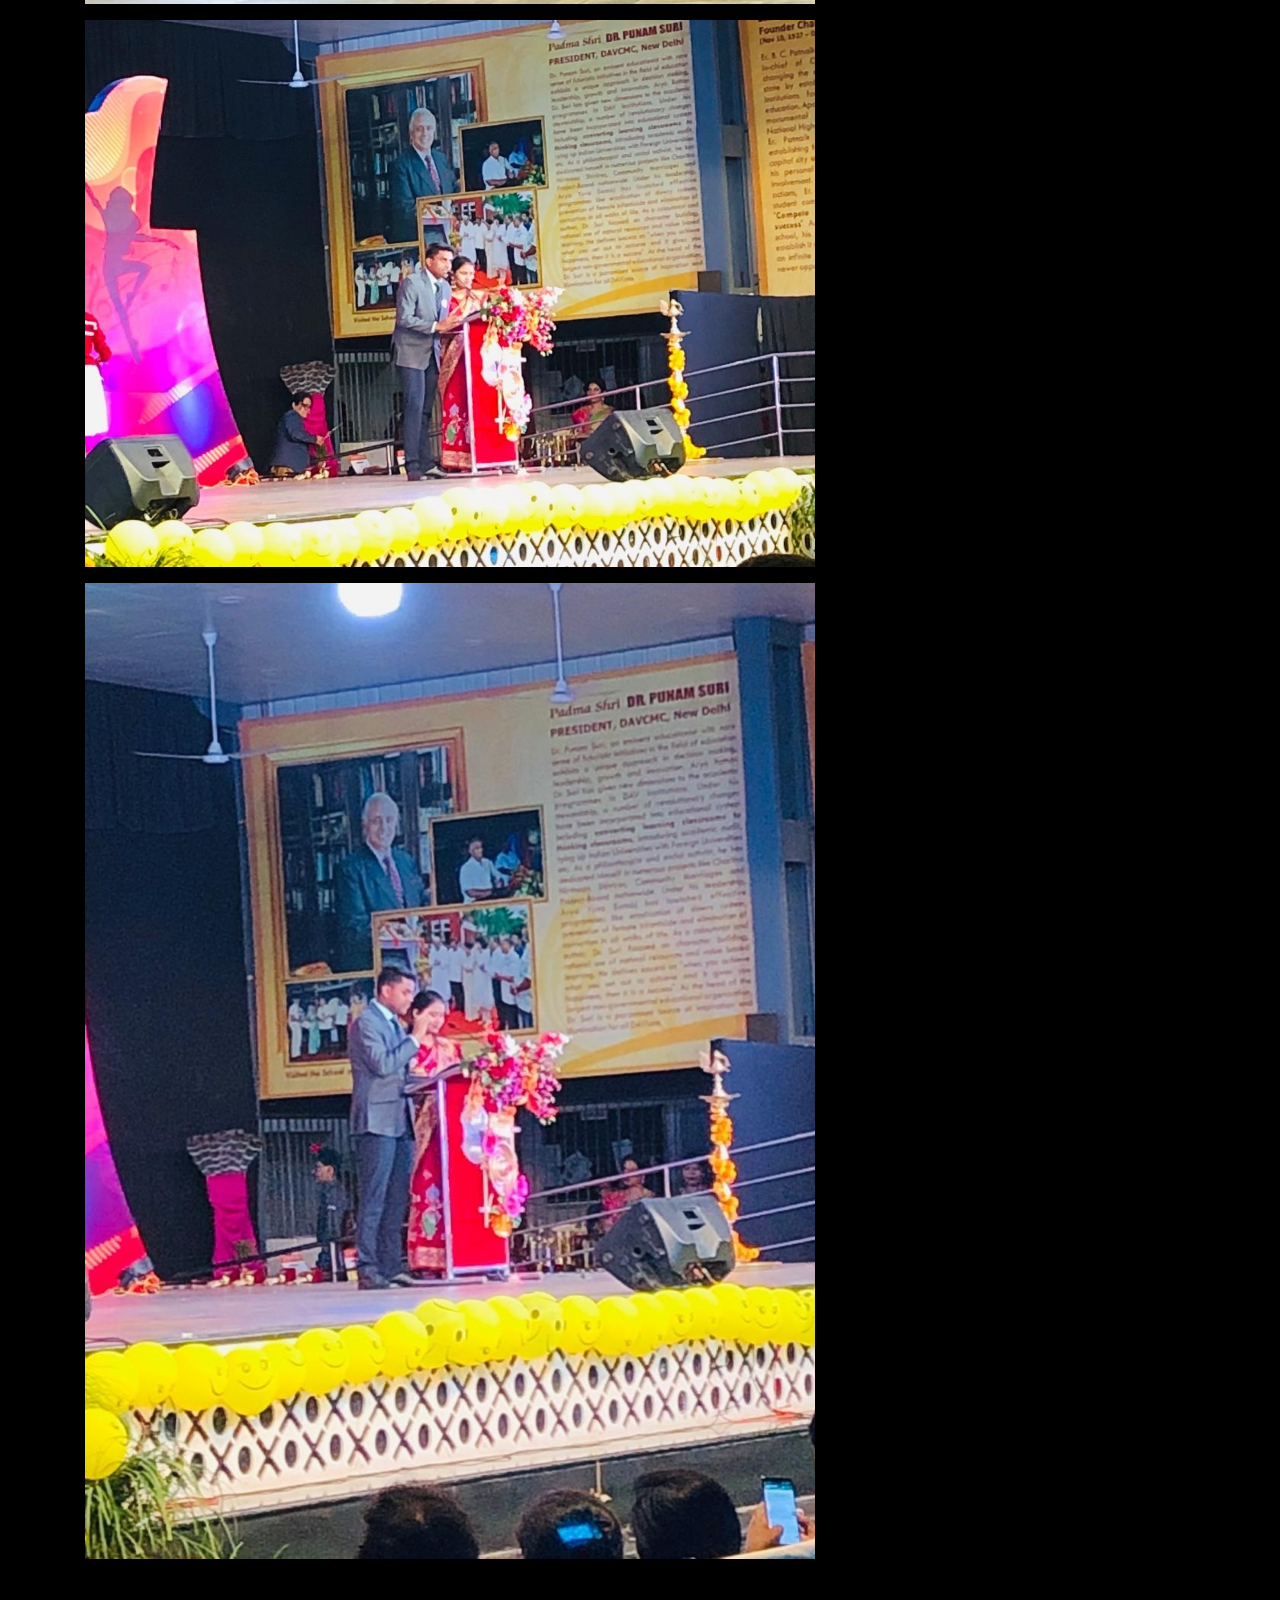
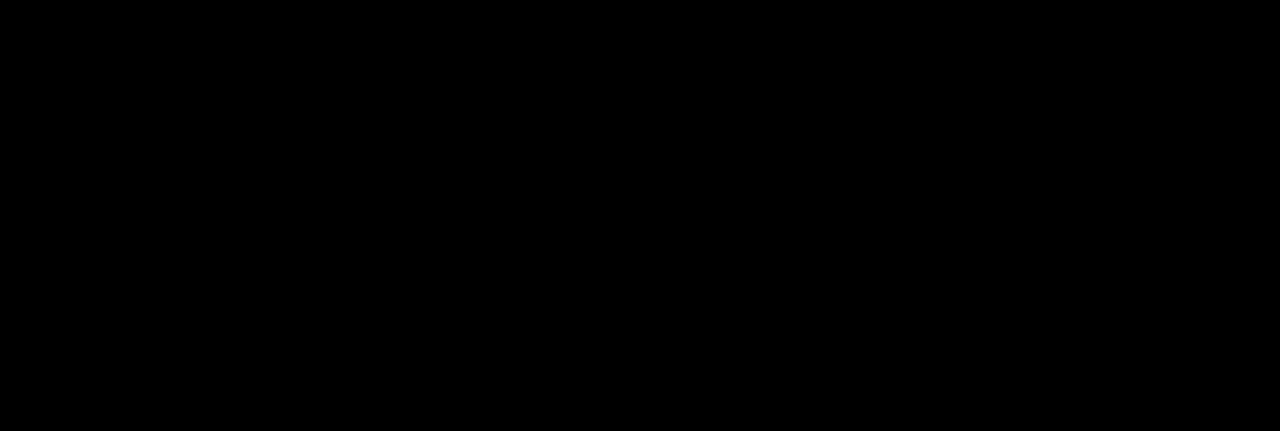
<file: unfold/portfolio-single-3.html>
<!doctype html>
<html lang="en">

<head>
  <title>Speaking</title>
  <meta charset="utf-8">
  <meta name="viewport" content="width=device-width, initial-scale=1, shrink-to-fit=no">
  
  <meta name="description" content="">
  <meta name="keywords" content="html, css, javascript, jquery">
  <meta name="author" content="">

  <link rel="stylesheet" href="css/vendor/icomoon/style.css">
  <link rel="stylesheet" href="css/vendor/owl.carousel.min.css">
  <link rel="stylesheet" href="css/vendor/aos.css">
  <link rel="stylesheet" href="css/vendor/animate.min.css">
  <link rel="stylesheet" href="css/vendor/bootstrap.min.css">
  <link rel="stylesheet" href="css/vendor/jquery.fancybox.min.css">

  <!-- Theme Style -->
  <link rel="stylesheet" href="css/style.css">

</head>

<body data-spy="scroll" data-target=".site-nav-target" data-offset="200">

  <nav class="unslate_co--site-mobile-menu">
    <div class="close-wrap d-flex">
      <a href="#" class="d-flex ml-auto js-menu-toggle">
        <span class="close-label">Close</span>
        <div class="close-times">
          <span class="bar1"></span>
          <span class="bar2"></span>
        </div>
      </a>
    </div>
    <div class="site-mobile-inner"></div>
  </nav>

  <div class="unslate_co--site-wrap">

    <div class="unslate_co--site-inner">

      <nav class="unslate_co--site-nav site-nav-target">

        <div class="container">

          <div class="row align-items-center justify-content-between text-left">
            <div class="col-md-5 text-right">
              <ul class="site-nav-ul js-clone-nav text-left d-none d-lg-inline-block">
                <li class="has-children">
                  <a href="index.html#home-section" class="nav-link">Home</a>
                  <ul class="dropdown">
                    <li>
                      <a href="index.html">Hero Image BG</a>
                    </li>
                    <li>
                      <a href="index-video.html">Video BG</a>
                    </li>
                    <li>
                      <a href="index-hero-slider.html">Hero Slider</a>
                    </li>
                    <li>
                      <a href="index-sidebar-menu.html">Sidebar Menu</a>
                    </li>
                    <li>
                      <a href="index-right-menu.html">Right Menu</a>
                    </li>
                  </ul>
                </li>
                <li><a href="index.html#portfolio-section" class="nav-link">Portfolio</a></li>
                <li><a href="index.html#about-section" class="nav-link">About</a></li>
                <li><a href="index.html#services-section" class="nav-link">Services</a></li>
              </ul>
            </div>
            <div class="site-logo pos-absolute">
              <a href="index.html" class="unslate_co--site-logo">Explore<span>.</span></a>
            </div>
            <div class="col-md-5 text-right text-lg-left">
              <ul class="site-nav-ul js-clone-nav text-left d-none d-lg-inline-block">
                <li><a href="index.html#skills-section" class="nav-link">Skills</a></li>
                <li><a href="index.html#testimonial-section" class="nav-link">Testimonial</a></li>
                
                <li><a href="index.html#contact-section" class="nav-link">Contact</a></li>
              </ul>

              <ul class="site-nav-ul-none-onepage text-right d-inline-block d-lg-none">
                <li><a href="#" class="js-menu-toggle">Menu</a></li>
              </ul>

            </div>
          </div>
        </div>

      </nav>
      <!-- END nav -->

      <div class="cover-v1 gradient-bottom-black jarallax">
        <div class="container">
          <div class="row align-items-center">

            <div class="col-md-10 mx-auto text-center">
              <h1 class="heading" data-aos="fade-up">Speaking</h1>
              <h2 class="subheading" data-aos="fade-up" data-aos-delay="100">Far far away, behind the word mountains, far from the countries.</h2>
            </div>

          </div>
        </div>

        

      </div>
      <!-- END .cover-v1 -->

      <div class="container">
        <div class="portfolio-single-wrap unslate_co--section" id="portfolio-single-section">
          <div class="portfolio-single-inner">

            <h2 class="heading-portfolio-single-h2">Glimpse</h2>

            <div class="row justify-content-between align-items-stretch">

              <div class="col-lg-8">
                <p><a href="images/work_2_full.jpg" data-fancybox="gal"><img src="images/work_2_full.jpg" alt="Image" class="img-fluid"></a></p>
                <p><a href="images/work_2_a_full.jpg" data-fancybox="gal"><img src="images/work_2_a_full.jpg" alt="Image" class="img-fluid"></a></p>
                <p><a href="images/work_2_b_full.jpg" data-fancybox="gal"><img src="images/work_2_b_full.jpg" alt="Image" class="img-fluid"></a></p>
              </div>
              <div class="col-lg-4 pl-lg-5">
                <div class="unslate_co--sticky">
                  <div class="row">
                    <div class="col-md-12 mb-4">
                      <div class="detail-v1">
                        
                        <p>Speaking effectively is defined as speaking in such a way that your message is clearly heard and, if possible, acted upon. There are two main elements to speaking effectively: what you say, and how you say it.

                          What you say means your choice of words. The words you might use when chatting to a friend are likely to be quite different from those used in a formal presentation or interview.</p>
                      </div>
                    </div>

                    <div class="col-md-12 mb-4">
                      <div class="detail-v1">
                        
                      </div>
                    </div>
                    <div class="col-md-12 mb-4">
                      <div class="detail-v1">
                        
                      </div>
                    </div>
                    <div class="col-md-12 mb-4">
                      <div class="detail-v1">
                        
                      </div>
                    </div>
                    <div class="col-md-12 mb-4">
                      <div class="detail-v1">
                        
                      </div>
                    </div>
                  </div>
                </div> 
              </div>

            </div>

          </div>
        </div>
      </div>
    </div>

    <footer class="unslate_co--footer unslate_co--section">
      <div class="container">
        <div class="row justify-content-center">
          <div class="col-md-7">

            <div class="footer-site-logo"><a href="#">Explore<span>.</span></a></div>

            <ul class="footer-site-social">
              <li><a href="#">Facebook</a></li>
              <li><a href="#">Twitter</a></li>
              <li><a href="#">Instagram</a></li>
              <li><a href="#">Dribbble</a></li>
              <li><a href="#">Behance</a></li>
            </ul>

            <p class="site-copyright">
                
                <!-- Link back to Colorlib can't be removed. Template is licensed under CC BY 3.0. -->
                Copyright &copy;
                <script>
                  document.write(new Date().getFullYear());
                </script> All rights reserved | This template is made with <i class="icon-heart"
                  aria-hidden="true"></i> by <a href="https://colorlib.com" target="_blank">Colorlib</a>
                <!-- Link back to Colorlib can't be removed. Template is licensed under CC BY 3.0. -->
              
              </p>

          </div>
        </div>
      </div>
    </footer>

  </div>

  <!-- Loader -->
  <div id="unslate_co--overlayer"></div>
  <div class="site-loader-wrap">
    <div class="site-loader"></div>
  </div>

  <script src="js/scripts-dist.js"></script>
  <script src="js/main.js"></script>


</body>

</html>
</file>
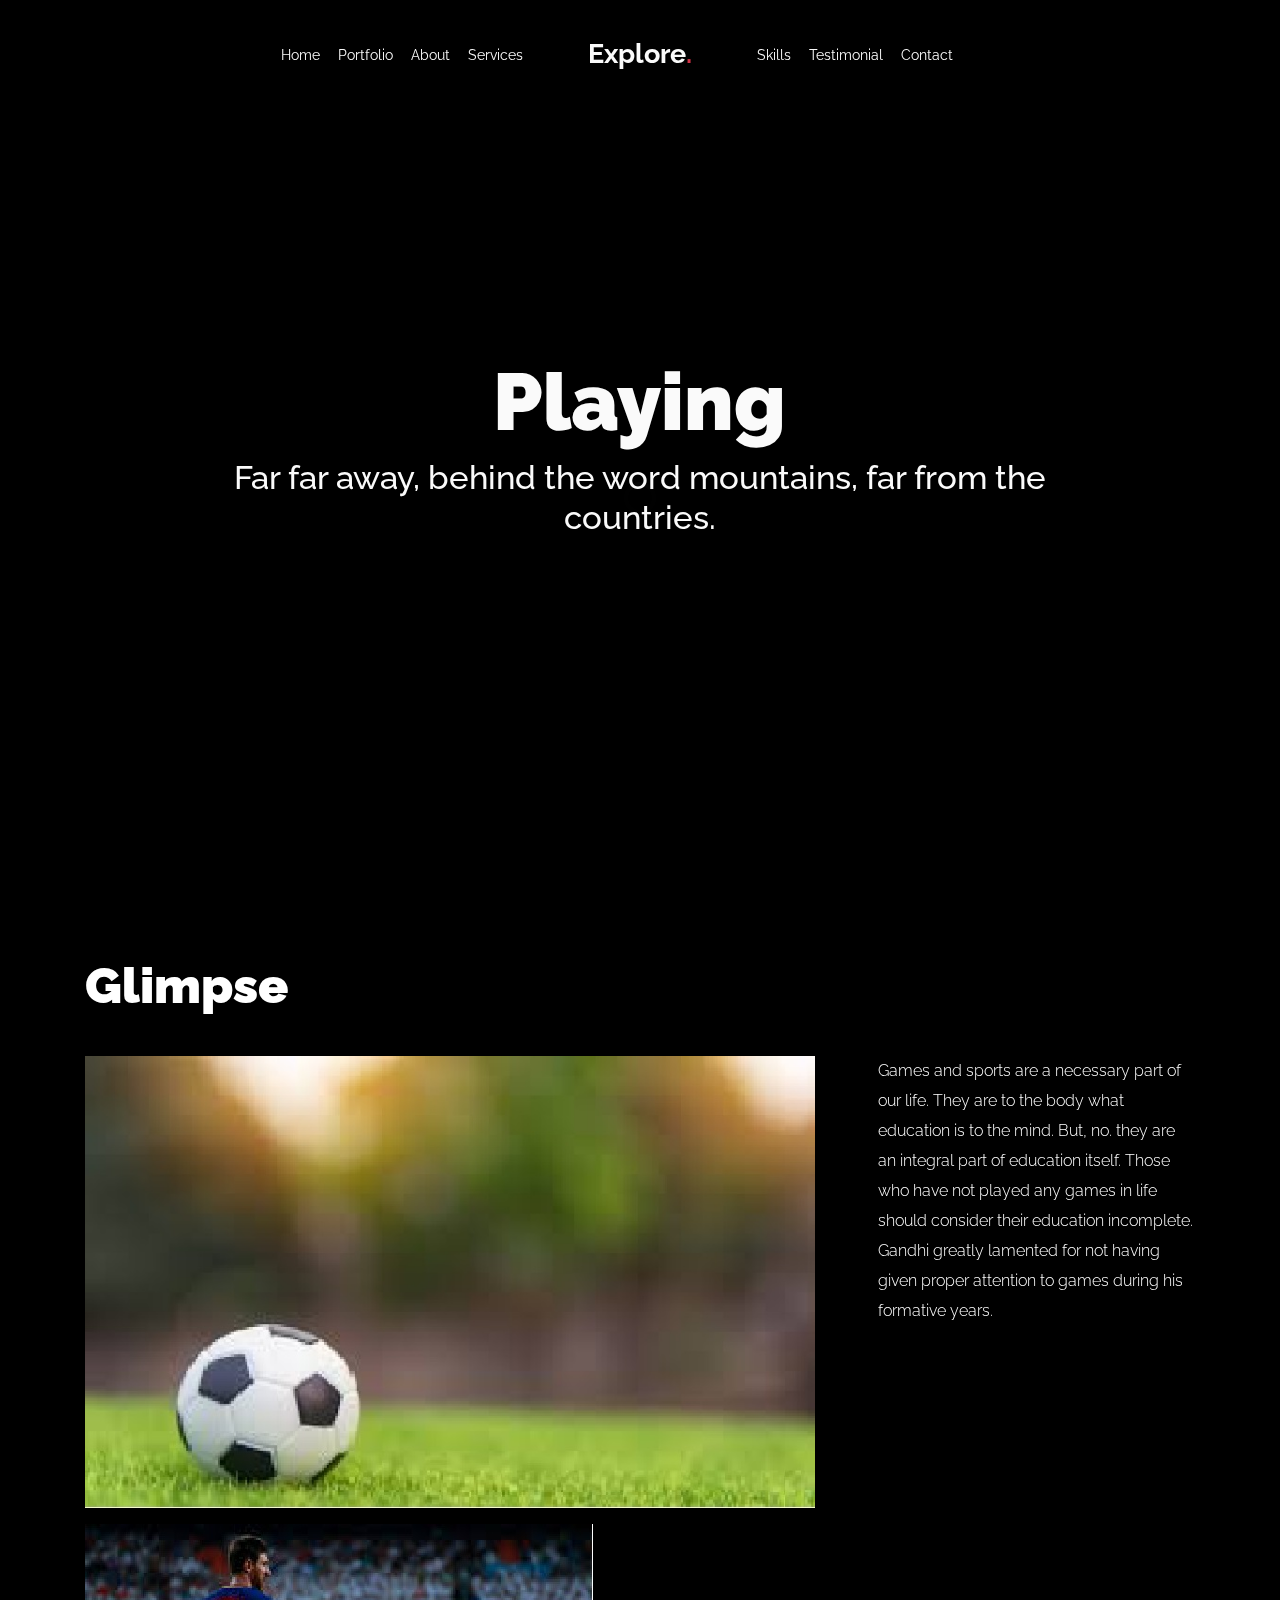
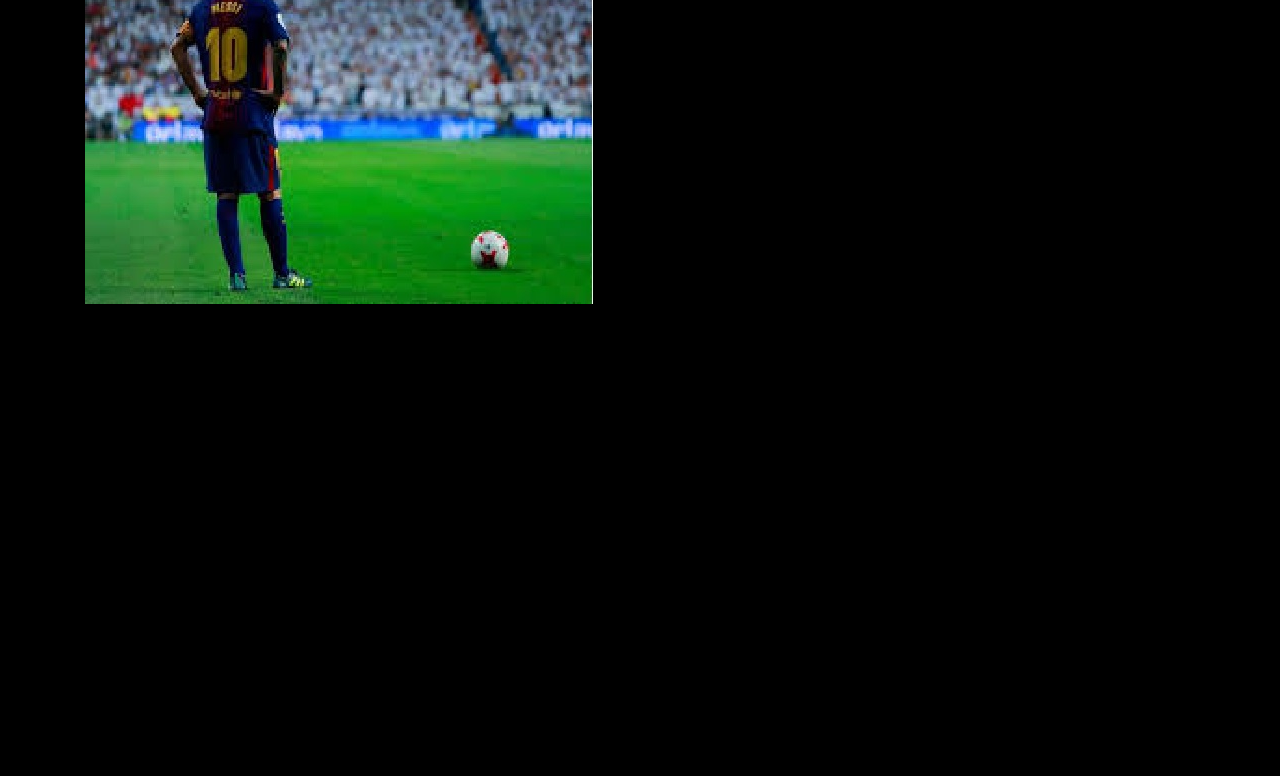
<file: unfold/portfolio-single-4.html>
<!doctype html>
<html lang="en">

<head>
  <title>Playing</title>
  <meta charset="utf-8">
  <meta name="viewport" content="width=device-width, initial-scale=1, shrink-to-fit=no">
  
  <meta name="description" content="">
  <meta name="keywords" content="html, css, javascript, jquery">
  <meta name="author" content="">

  <link rel="stylesheet" href="css/vendor/icomoon/style.css">
  <link rel="stylesheet" href="css/vendor/owl.carousel.min.css">
  <link rel="stylesheet" href="css/vendor/aos.css">
  <link rel="stylesheet" href="css/vendor/animate.min.css">
  <link rel="stylesheet" href="css/vendor/bootstrap.min.css">
  <link rel="stylesheet" href="css/vendor/jquery.fancybox.min.css">

  <!-- Theme Style -->
  <link rel="stylesheet" href="css/style.css">

</head>

<body data-spy="scroll" data-target=".site-nav-target" data-offset="200">

  <nav class="unslate_co--site-mobile-menu">
    <div class="close-wrap d-flex">
      <a href="#" class="d-flex ml-auto js-menu-toggle">
        <span class="close-label">Close</span>
        <div class="close-times">
          <span class="bar1"></span>
          <span class="bar2"></span>
        </div>
      </a>
    </div>
    <div class="site-mobile-inner"></div>
  </nav>

  <div class="unslate_co--site-wrap">

    <div class="unslate_co--site-inner">

      <nav class="unslate_co--site-nav site-nav-target">

        <div class="container">

          <div class="row align-items-center justify-content-between text-left">
            <div class="col-md-5 text-right">
              <ul class="site-nav-ul js-clone-nav text-left d-none d-lg-inline-block">
                <li class="has-children">
                  <a href="index.html#home-section" class="nav-link">Home</a>
                  <ul class="dropdown">
                    <li>
                      <a href="index.html">Hero Image BG</a>
                    </li>
                    <li>
                      <a href="index-video.html">Video BG</a>
                    </li>
                    <li>
                      <a href="index-hero-slider.html">Hero Slider</a>
                    </li>
                    <li>
                      <a href="index-sidebar-menu.html">Sidebar Menu</a>
                    </li>
                    <li>
                      <a href="index-right-menu.html">Right Menu</a>
                    </li>
                  </ul>
                </li>
                <li><a href="index.html#portfolio-section" class="nav-link">Portfolio</a></li>
                <li><a href="index.html#about-section" class="nav-link">About</a></li>
                <li><a href="index.html#services-section" class="nav-link">Services</a></li>
              </ul>
            </div>
            <div class="site-logo pos-absolute">
              <a href="index.html" class="unslate_co--site-logo">Explore<span>.</span></a>
            </div>
            <div class="col-md-5 text-right text-lg-left">
              <ul class="site-nav-ul js-clone-nav text-left d-none d-lg-inline-block">
                <li><a href="index.html#skills-section" class="nav-link">Skills</a></li>
                <li><a href="index.html#testimonial-section" class="nav-link">Testimonial</a></li>
                
                <li><a href="index.html#contact-section" class="nav-link">Contact</a></li>
              </ul>

              <ul class="site-nav-ul-none-onepage text-right d-inline-block d-lg-none">
                <li><a href="#" class="js-menu-toggle">Menu</a></li>
              </ul>

            </div>
          </div>
        </div>

      </nav>
      <!-- END nav -->

      <div class="cover-v1 gradient-bottom-black jarallax">
        <div class="container">
          <div class="row align-items-center">

            <div class="col-md-10 mx-auto text-center">
              <h1 class="heading" data-aos="fade-up">Playing</h1>
              <h2 class="subheading" data-aos="fade-up" data-aos-delay="100">Far far away, behind the word mountains, far from the countries.</h2>
            </div>

          </div>
        </div>

        

      </div>
      <!-- END .cover-v1 -->

      <div class="container">
        <div class="portfolio-single-wrap unslate_co--section" id="portfolio-single-section">
          <div class="portfolio-single-inner">

            <h2 class="heading-portfolio-single-h2">Glimpse</h2>

            <div class="row justify-content-between align-items-stretch">

              <div class="col-lg-8">
                <p><a href="images/work_3_a_full.jpg" data-fancybox="gal"><img src="images/work_3_a_full.jpg" alt="Image" class="img-fluid"></a></p>
                <p><a href="images/work_3_full.jpg" data-fancybox="gal"><img src="images/work_3_full.jpg" alt="Image" class="img-fluid"></a></p>
              </div>
              <div class="col-lg-4 pl-lg-5">
                <div class="unslate_co--sticky">
                  <div class="row">
                    <div class="col-md-12 mb-4">
                      <div class="detail-v1">
                        
                        <p>Games and sports are a necessary part of our life. They are to the body what education is to the mind. But, no. they are an integral part of education itself.


                          Those who have not played any games in life should consider their education incomplete. Gandhi greatly lamented for not having given proper attention to games during his formative years.</p>
                      </div>
                    </div>

                    <div class="col-md-12 mb-4">
                      <div class="detail-v1">
                        
                      </div>
                    </div>
                    <div class="col-md-12 mb-4">
                      <div class="detail-v1">
                        
                      </div>
                    </div>
                    <div class="col-md-12 mb-4">
                      <div class="detail-v1">
                        
                      </div>
                    </div>
                    <div class="col-md-12 mb-4">
                      <div class="detail-v1">
                        
                      </div>
                    </div>
                  </div>
                </div> 
              </div>

            </div>

          </div>
        </div>
      </div>
    </div> 

    <footer class="unslate_co--footer unslate_co--section">
      <div class="container">
        <div class="row justify-content-center">
          <div class="col-md-7">

            <div class="footer-site-logo"><a href="#">Explore<span>.</span></a></div>

            <ul class="footer-site-social">
              <li><a href="#">Facebook</a></li>
              <li><a href="#">Twitter</a></li>
              <li><a href="#">Instagram</a></li>
              <li><a href="#">Dribbble</a></li>
              <li><a href="#">Behance</a></li>
            </ul>

            <p class="site-copyright">
                
                <!-- Link back to Colorlib can't be removed. Template is licensed under CC BY 3.0. -->
                Copyright &copy;
                <script>
                  document.write(new Date().getFullYear());
                </script> All rights reserved | This template is made with <i class="icon-heart"
                  aria-hidden="true"></i> by <a href="https://colorlib.com" target="_blank">Colorlib</a>
                <!-- Link back to Colorlib can't be removed. Template is licensed under CC BY 3.0. -->
              
              </p>

          </div>
        </div>
      </div>
    </footer>

  </div>

  <!-- Loader -->
  <div id="unslate_co--overlayer"></div>
  <div class="site-loader-wrap">
    <div class="site-loader"></div>
  </div>

  <script src="js/scripts-dist.js"></script>
  <script src="js/main.js"></script>

  
</body>

</html>
</file>
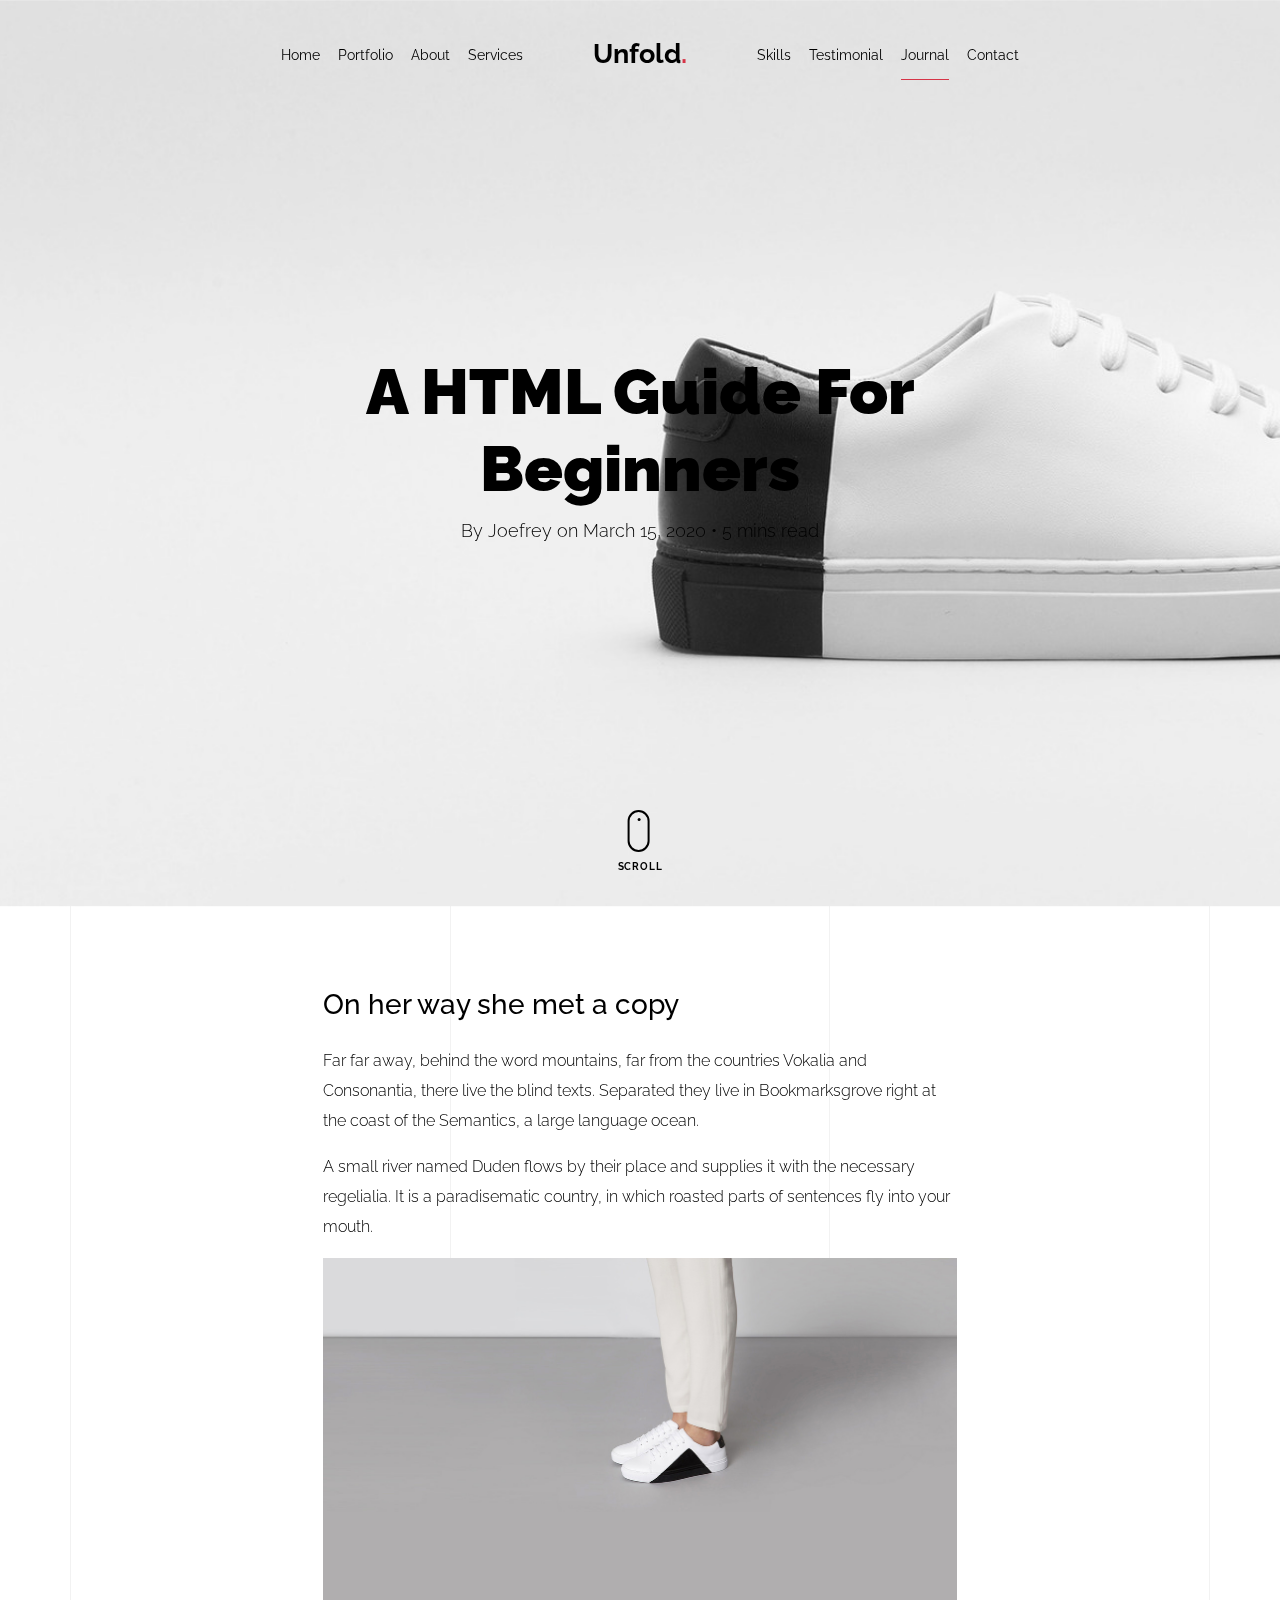
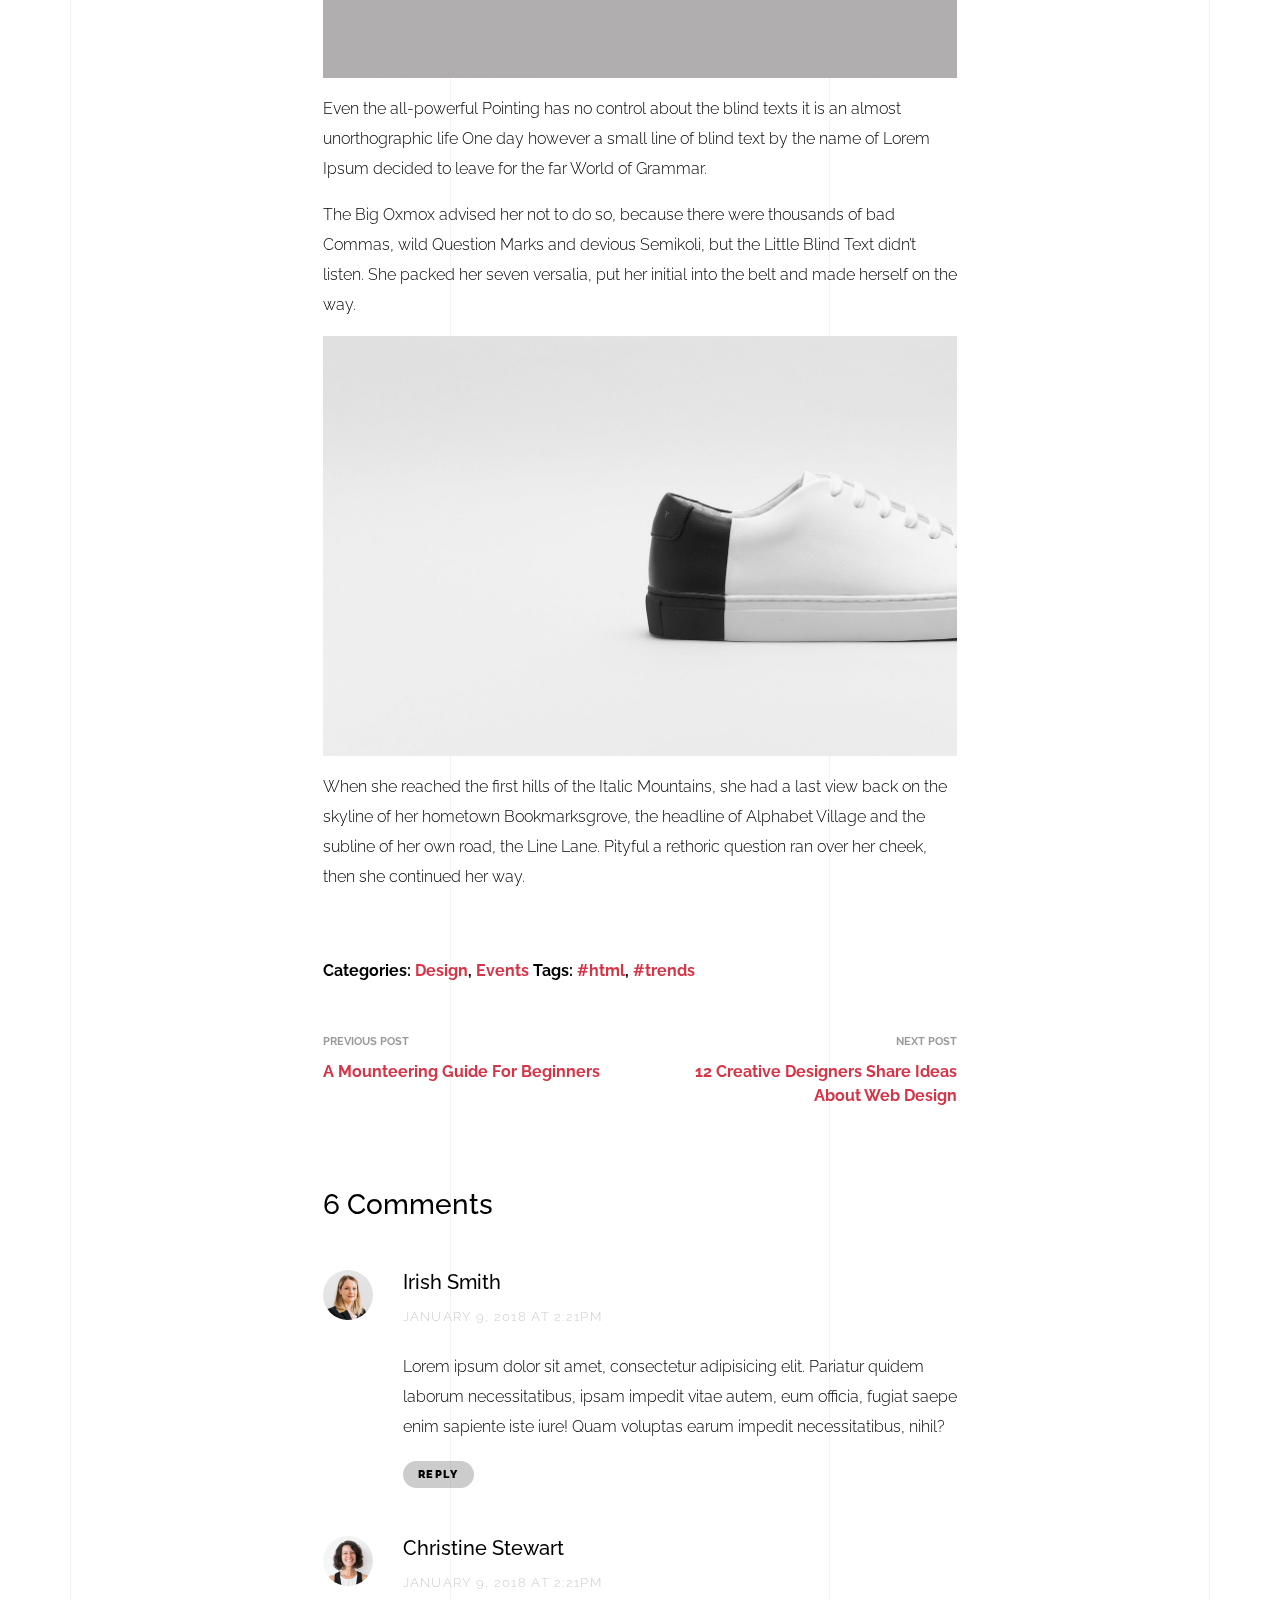
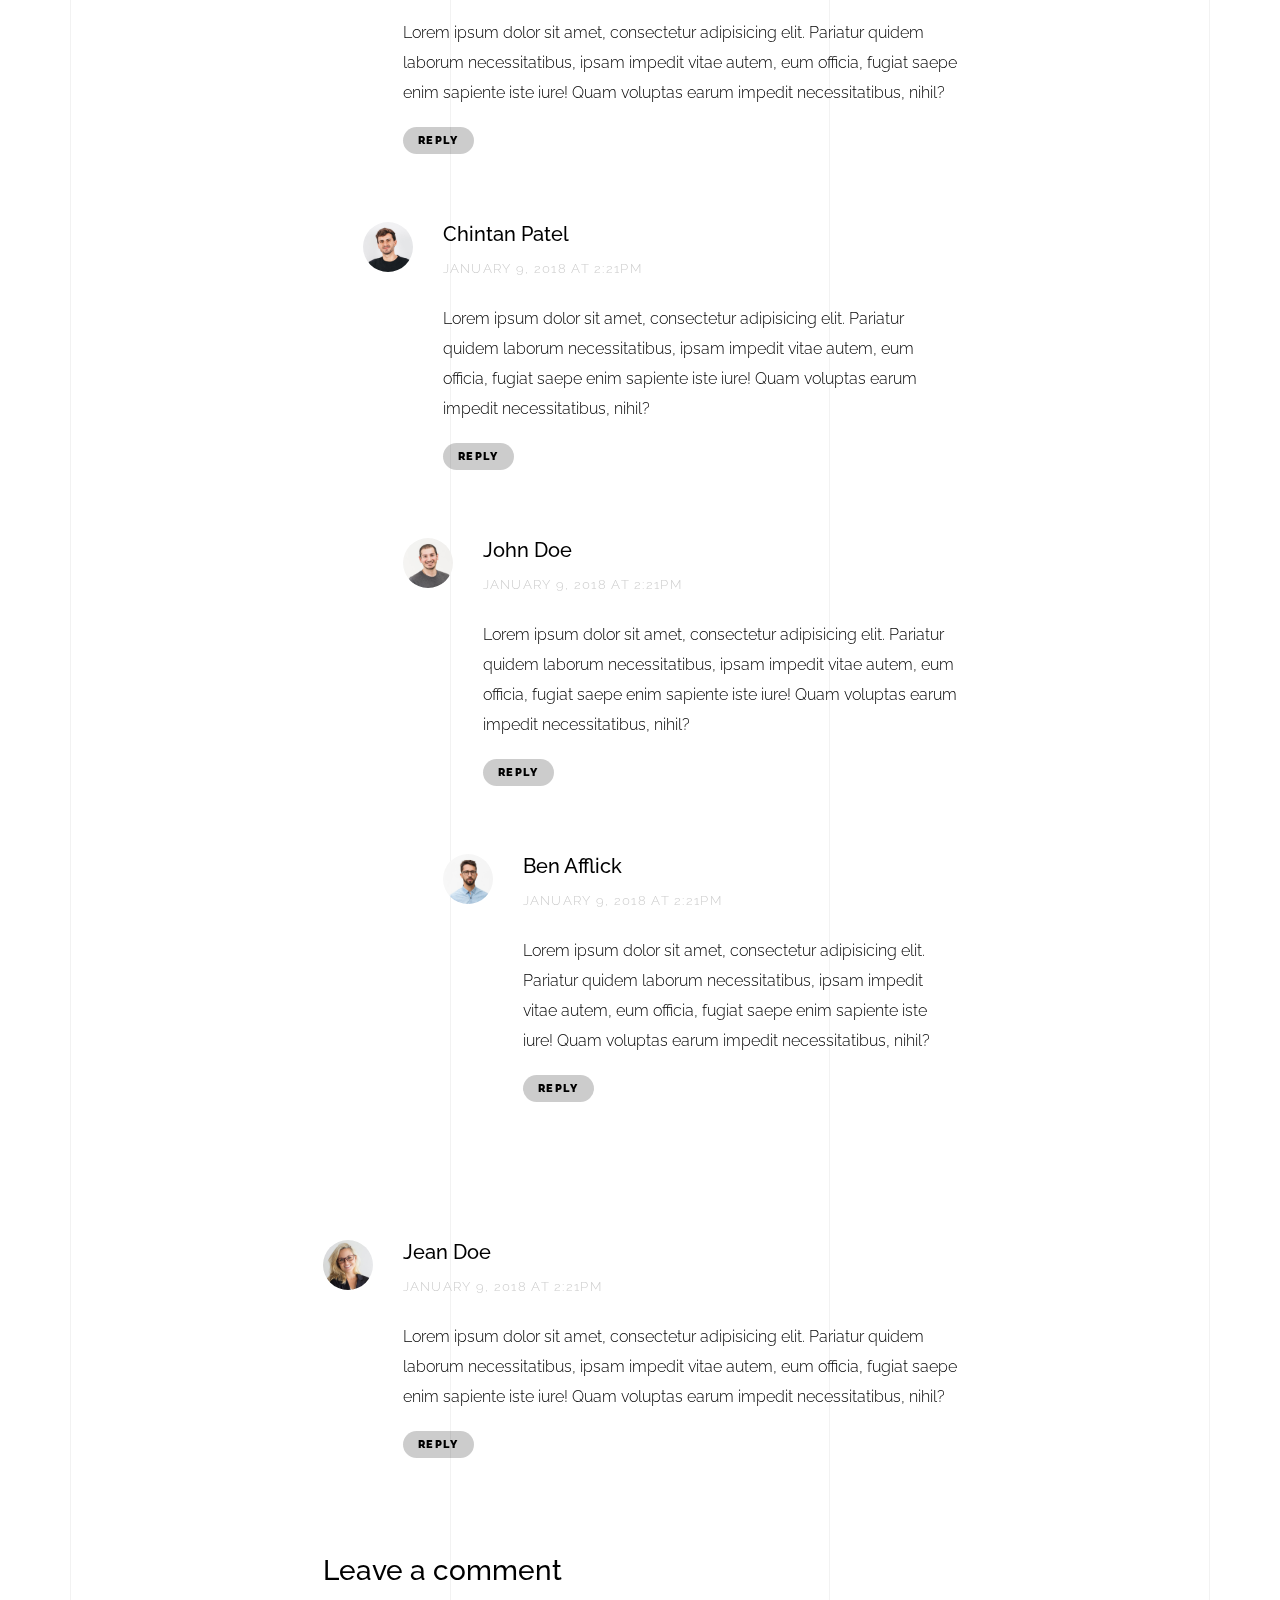
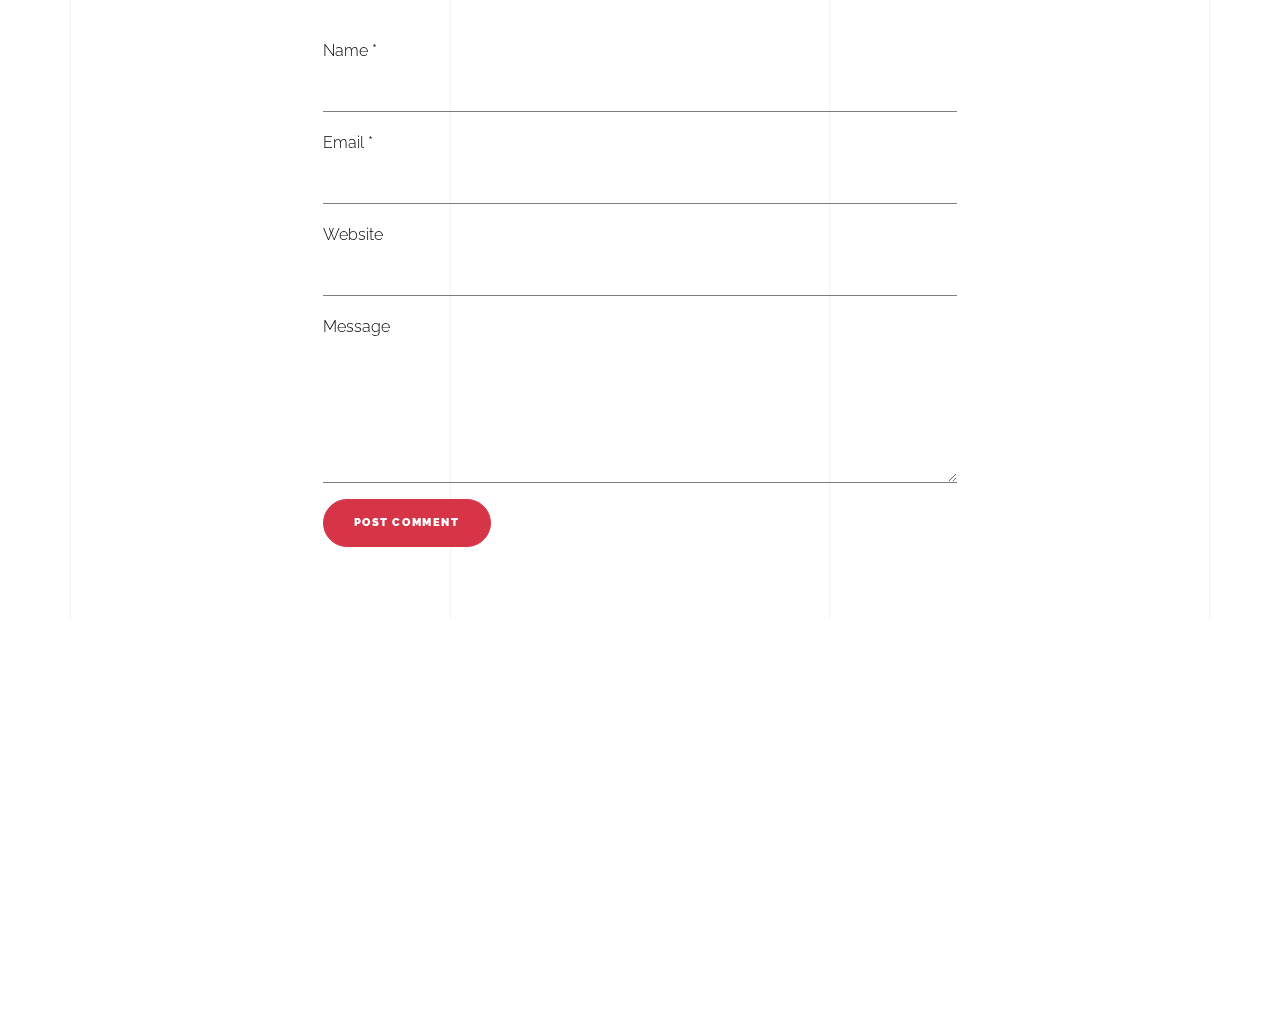
<file: unfold/light/blog-single.html>
<!doctype html>
<html lang="en">
  <head>
    <title>Unfold &mdash; A onepage portfolio HTML template by Unslate.co</title>
    <meta charset="utf-8">
    <meta name="viewport" content="width=device-width, initial-scale=1, shrink-to-fit=no">

    <meta name="description" content="A onepage portfolio HTML template by Unslate.co">
    <meta name="keywords" content="html, css, javascript, jquery">
    <meta name="author" content="Unslate.co">

    <link rel="stylesheet" href="css/vendor/icomoon/style.css">
    <link rel="stylesheet" href="css/vendor/owl.carousel.min.css">
    <link rel="stylesheet" href="css/vendor/aos.css">
    <link rel="stylesheet" href="css/vendor/animate.min.css">
    <link rel="stylesheet" href="css/vendor/bootstrap.min.css">
    <link rel="stylesheet" href="css/vendor/jquery.fancybox.min.css">
    

    <!-- Theme Style -->
    <link rel="stylesheet" href="css/style.css">

  </head>
  <body data-spy="scroll" data-target=".site-nav-target" data-offset="200">

    <nav class="unslate_co--site-mobile-menu">
      <div class="close-wrap d-flex">
        <a href="#" class="d-flex ml-auto js-menu-toggle">
          <span class="close-label">Close</span>
          <div class="close-times">
            <span class="bar1"></span>
            <span class="bar2"></span>
          </div>
        </a>
      </div>
      <div class="site-mobile-inner"></div>
    </nav>


    <div class="unslate_co--site-wrap">

      <div class="unslate_co--site-inner">

        <div class="lines-wrap">
          <div class="lines-inner">
            <div class="lines"></div>
          </div>
        </div>
        <!-- END lines -->
      
      <nav class="unslate_co--site-nav dark site-nav-target">

        <div class="container">
        
          <div class="row align-items-center justify-content-between text-left">
            <div class="col-md-5 text-right">
              <ul class="site-nav-ul js-clone-nav text-left d-none d-lg-inline-block">
                <li class="has-children">
                  <a href="index.html#home-section" class="nav-link">Home</a>
                  <ul class="dropdown">
                    <li>
                      <a href="index.html">Hero Image BG</a>
                    </li>
                    <li>
                      <a href="index-video.html">Video BG</a>
                    </li>
                    <li>
                      <a href="index-hero-slider.html">Hero Slider</a>
                    </li>
                    <li>
                      <a href="index-sidebar-menu.html">Sidebar Menu</a>
                    </li>
                    <li>
                      <a href="index-right-menu.html">Right Menu</a>
                    </li>
                  </ul>
                </li>
                <li><a href="index.html#portfolio-section" class="nav-link">Portfolio</a></li>
                <li><a href="index.html#about-section" class="nav-link">About</a></li>
                <li><a href="index.html#services-section" class="nav-link">Services</a></li>
              </ul>
            </div>
            <div class="site-logo pos-absolute">
              <a href="index.html" class="unslate_co--site-logo">Unfold<span>.</span></a>
            </div>
            <div class="col-md-5 text-right text-lg-left">
              <ul class="site-nav-ul js-clone-nav text-left d-none d-lg-inline-block">
                <li><a href="index.html#skills-section" class="nav-link">Skills</a></li>
                <li><a href="index.html#testimonial-section" class="nav-link">Testimonial</a></li>
                <li><a href="index.html#journal-section" class="nav-link active">Journal</a></li>
                <li><a href="index.html#contact-section" class="nav-link">Contact</a></li>
              </ul>

              <ul class="site-nav-ul-none-onepage text-right d-inline-block d-lg-none">
                <li><a href="#" class="js-menu-toggle">Menu</a></li>
              </ul>

            </div>
          </div>
        </div>

      </nav>
      <!-- END nav -->

      <div class="cover-v1 jarallax" style="background-image: url('images/work_1_full.jpg');">
        <div class="container">
          <div class="row align-items-center">
              
            <div class="col-md-8 mx-auto text-center">
              <h1 class="blog-heading" data-aos="fade-up" data-aos-delay="0">A HTML Guide For Beginners</h1>
              <div class="post-meta" data-aos="fade-up" data-aos-delay="100">By Joefrey on March 15, 2020 &bullet; 5 mins read</div>
            </div>

          </div>
        </div>


        <!-- dov -->
        <a href="#blog-single-section" class="mouse-wrap dark smoothscroll">
          <span class="mouse">
            <span class="scroll"></span>
          </span>
          <span class="mouse-label">Scroll</span>
        </a>

      </div>
      <!-- END .cover-v1 -->

      <div class="unslate_co--section" id="blog-single-section">
        <div class="container">
          <div class="row justify-content-center">
            <div class="col-md-7">
              <h3 class="mb-4">On her way she met a copy</h3>
              <p>Far far away, behind the word mountains, far from the countries Vokalia and Consonantia, there live the blind texts. Separated they live in Bookmarksgrove right at the coast of the Semantics, a large language ocean.</p>
              <p>A small river named Duden flows by their place and supplies it with the necessary regelialia. It is a paradisematic country, in which roasted parts of sentences fly into your mouth.</p>
              <p><img src="images/work_1_a_full.jpg" alt="Image" class="img-fluid"></p>
              <p>Even the all-powerful Pointing has no control about the blind texts it is an almost unorthographic life One day however a small line of blind text by the name of Lorem Ipsum decided to leave for the far World of Grammar.</p>
              <p>The Big Oxmox advised her not to do so, because there were thousands of bad Commas, wild Question Marks and devious Semikoli, but the Little Blind Text didn’t listen. She packed her seven versalia, put her initial into the belt and made herself on the way.</p>
              <p><img src="images/work_1_full.jpg" alt="Image" class="img-fluid"></p>
              <p>When she reached the first hills of the Italic Mountains, she had a last view back on the skyline of her hometown Bookmarksgrove, the headline of Alphabet Village and the subline of her own road, the Line Lane. Pityful a rethoric question ran over her cheek, then she continued her way.</p>


              <div class="pt-5 categories_tags ">
                <p>Categories:  <a href="#">Design</a>, <a href="#">Events</a>  Tags: <a href="#">#html</a>, <a href="#">#trends</a></p>
              </div>

              <div class="post-single-navigation d-flex align-items-stretch">
                <a href="#" class="mr-auto w-50 pr-4">
                  <span class="d-block">Previous Post</span>
                  A Mounteering Guide For Beginners
                </a>
                <a href="#" class="ml-auto w-50 text-right pl-4">
                  <span class="d-block">Next Post</span>
                  12 Creative Designers Share Ideas About Web Design
                </a>
              </div>


            <div class="pt-5">
              <h3 class="mb-5">6 Comments</h3>
              <ul class="comment-list">
                <li class="comment">
                  <div class="vcard bio">
                    <img src="images/person_woman_2.jpg" alt="Image placeholder">
                  </div>
                  <div class="comment-body">
                    <h3>Irish Smith</h3>
                    <div class="meta">January 9, 2018 at 2:21pm</div>
                    <p>Lorem ipsum dolor sit amet, consectetur adipisicing elit. Pariatur quidem laborum necessitatibus, ipsam impedit vitae autem, eum officia, fugiat saepe enim sapiente iste iure! Quam voluptas earum impedit necessitatibus, nihil?</p>
                    <p><a href="#" class="reply">Reply</a></p>
                  </div>
                </li>

                <li class="comment">
                  <div class="vcard bio">
                    <img src="images/person_woman_1.jpg" alt="Image placeholder">
                  </div>
                  <div class="comment-body">
                    <h3>Christine Stewart</h3>
                    <div class="meta">January 9, 2018 at 2:21pm</div>
                    <p>Lorem ipsum dolor sit amet, consectetur adipisicing elit. Pariatur quidem laborum necessitatibus, ipsam impedit vitae autem, eum officia, fugiat saepe enim sapiente iste iure! Quam voluptas earum impedit necessitatibus, nihil?</p>
                    <p><a href="#" class="reply">Reply</a></p>
                  </div>

                  <ul class="children">
                    <li class="comment">
                      <div class="vcard bio">
                        <img src="images/person_man_3.jpg" alt="Image placeholder">
                      </div>
                      <div class="comment-body">
                        <h3>Chintan Patel</h3>
                        <div class="meta">January 9, 2018 at 2:21pm</div>
                        <p>Lorem ipsum dolor sit amet, consectetur adipisicing elit. Pariatur quidem laborum necessitatibus, ipsam impedit vitae autem, eum officia, fugiat saepe enim sapiente iste iure! Quam voluptas earum impedit necessitatibus, nihil?</p>
                        <p><a href="#" class="reply">Reply</a></p>
                      </div>


                      <ul class="children">
                        <li class="comment">
                          <div class="vcard bio">
                            <img src="images/person_man_2.jpg" alt="Image placeholder">
                          </div>
                          <div class="comment-body">
                            <h3>John Doe</h3>
                            <div class="meta">January 9, 2018 at 2:21pm</div>
                            <p>Lorem ipsum dolor sit amet, consectetur adipisicing elit. Pariatur quidem laborum necessitatibus, ipsam impedit vitae autem, eum officia, fugiat saepe enim sapiente iste iure! Quam voluptas earum impedit necessitatibus, nihil?</p>
                            <p><a href="#" class="reply">Reply</a></p>
                          </div>

                            <ul class="children">
                              <li class="comment">
                                <div class="vcard bio">
                                  <img src="images/person_man_1.jpg" alt="Image placeholder">
                                </div>
                                <div class="comment-body">
                                  <h3>Ben Afflick</h3>
                                  <div class="meta">January 9, 2018 at 2:21pm</div>
                                  <p>Lorem ipsum dolor sit amet, consectetur adipisicing elit. Pariatur quidem laborum necessitatibus, ipsam impedit vitae autem, eum officia, fugiat saepe enim sapiente iste iure! Quam voluptas earum impedit necessitatibus, nihil?</p>
                                  <p><a href="#" class="reply">Reply</a></p>
                                </div>
                              </li>
                            </ul>
                        </li>
                      </ul>
                    </li>
                  </ul>
                </li>

                <li class="comment">
                  <div class="vcard bio">
                    <img src="images/person_woman_3.jpg" alt="Image placeholder">
                  </div>
                  <div class="comment-body">
                    <h3>Jean Doe</h3>
                    <div class="meta">January 9, 2018 at 2:21pm</div>
                    <p>Lorem ipsum dolor sit amet, consectetur adipisicing elit. Pariatur quidem laborum necessitatibus, ipsam impedit vitae autem, eum officia, fugiat saepe enim sapiente iste iure! Quam voluptas earum impedit necessitatibus, nihil?</p>
                    <p><a href="#" class="reply">Reply</a></p>
                  </div>
                </li>
              </ul>
              <!-- END comment-list -->
              
              <div class="comment-form-wrap pt-5">
                <h3 class="mb-5">Leave a comment</h3>
                <form action="#" class="">
                  <div class="form-group">
                    <label for="name">Name *</label>
                    <input type="text" class="form-control" id="name">
                  </div>
                  <div class="form-group">
                    <label for="email">Email *</label>
                    <input type="email" class="form-control" id="email">
                  </div>
                  <div class="form-group">
                    <label for="website">Website</label>
                    <input type="url" class="form-control" id="website">
                  </div>

                  <div class="form-group">
                    <label for="message">Message</label>
                    <textarea name="message" id="message" cols="30" rows="5" class="form-control"></textarea>
                  </div>
                  <div class="form-group">
                    <input type="submit" value="Post Comment" class="btn btn-primary btn-md">
                  </div>

                </form>
              </div>
            </div>
            </div>
          </div>
        </div>
      </div>

      
      </div>

      <footer class="unslate_co--footer unslate_co--section">
        <div class="container">
          <div class="row justify-content-center">
            <div class="col-md-7">
              
              <div class="footer-site-logo"><a href="#">Unfold<span>.</span></a></div>

              <ul class="footer-site-social">
                <li><a href="#">Facebook</a></li>
                <li><a href="#">Twitter</a></li>
                <li><a href="#">Instagram</a></li>
                <li><a href="#">Dribbble</a></li>
                <li><a href="#">Behance</a></li>
              </ul>

              <p class="site-copyright">
                <small>&copy; 2020 <a href="#">Unfold</a>. All Rights Reserved. Design with <span class="icon-heart text-danger"></span> by <a href="#">Unslate.co</a>.</small>
              </p>

            </div>
          </div>
        </div>
      </footer>

      
    </div>

    <!-- Loader -->
    <div id="unslate_co--overlayer"></div>
    <div class="site-loader-wrap">
      <div class="site-loader dark"></div>
    </div>

    <script src="js/scripts-dist.js"></script>
    <script src="js/main.js"></script>

    <!-- Global site tag (gtag.js) - Google Analytics -->
<script async src="https://www.googletagmanager.com/gtag/js?id=UA-157808202-1"></script>
<script>
  window.dataLayer = window.dataLayer || [];
  function gtag(){dataLayer.push(arguments);}
  gtag('js', new Date());

  gtag('config', 'UA-157808202-1');
</script>

  </body>
</html>
</file>
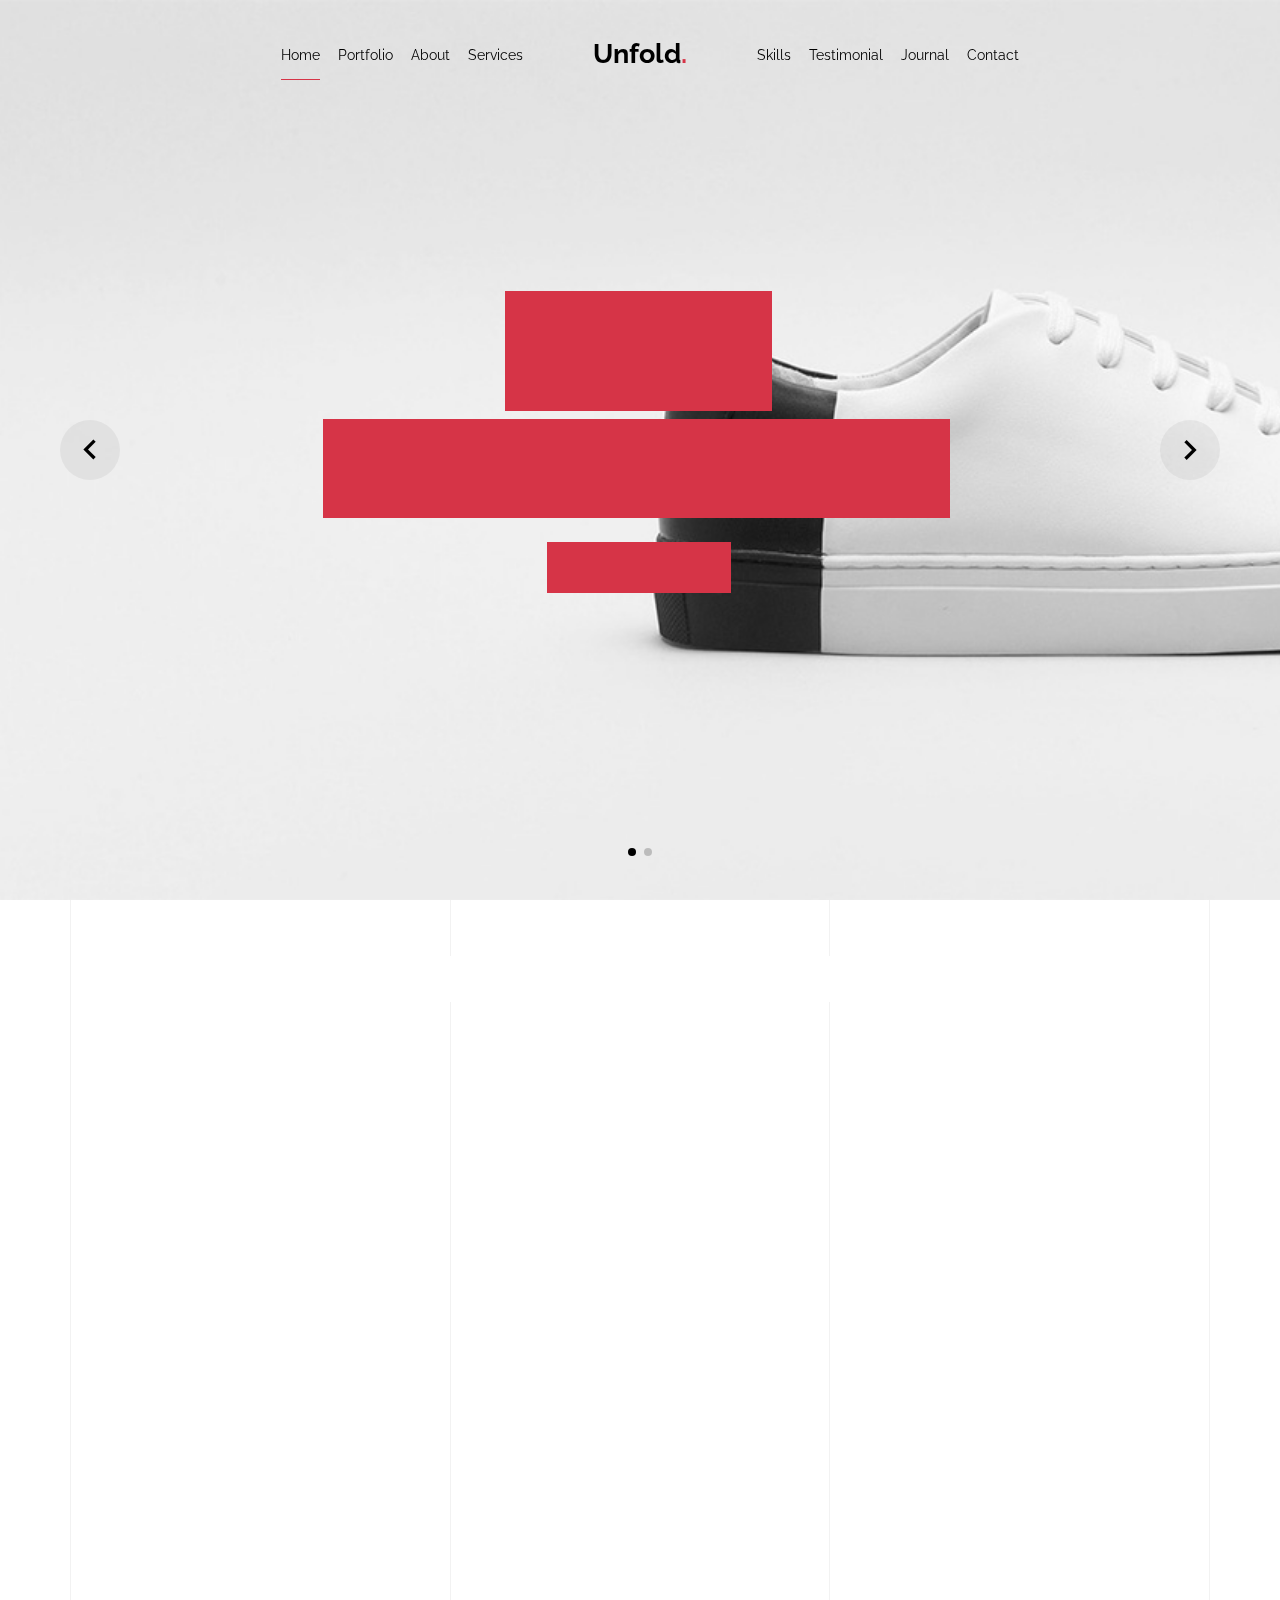
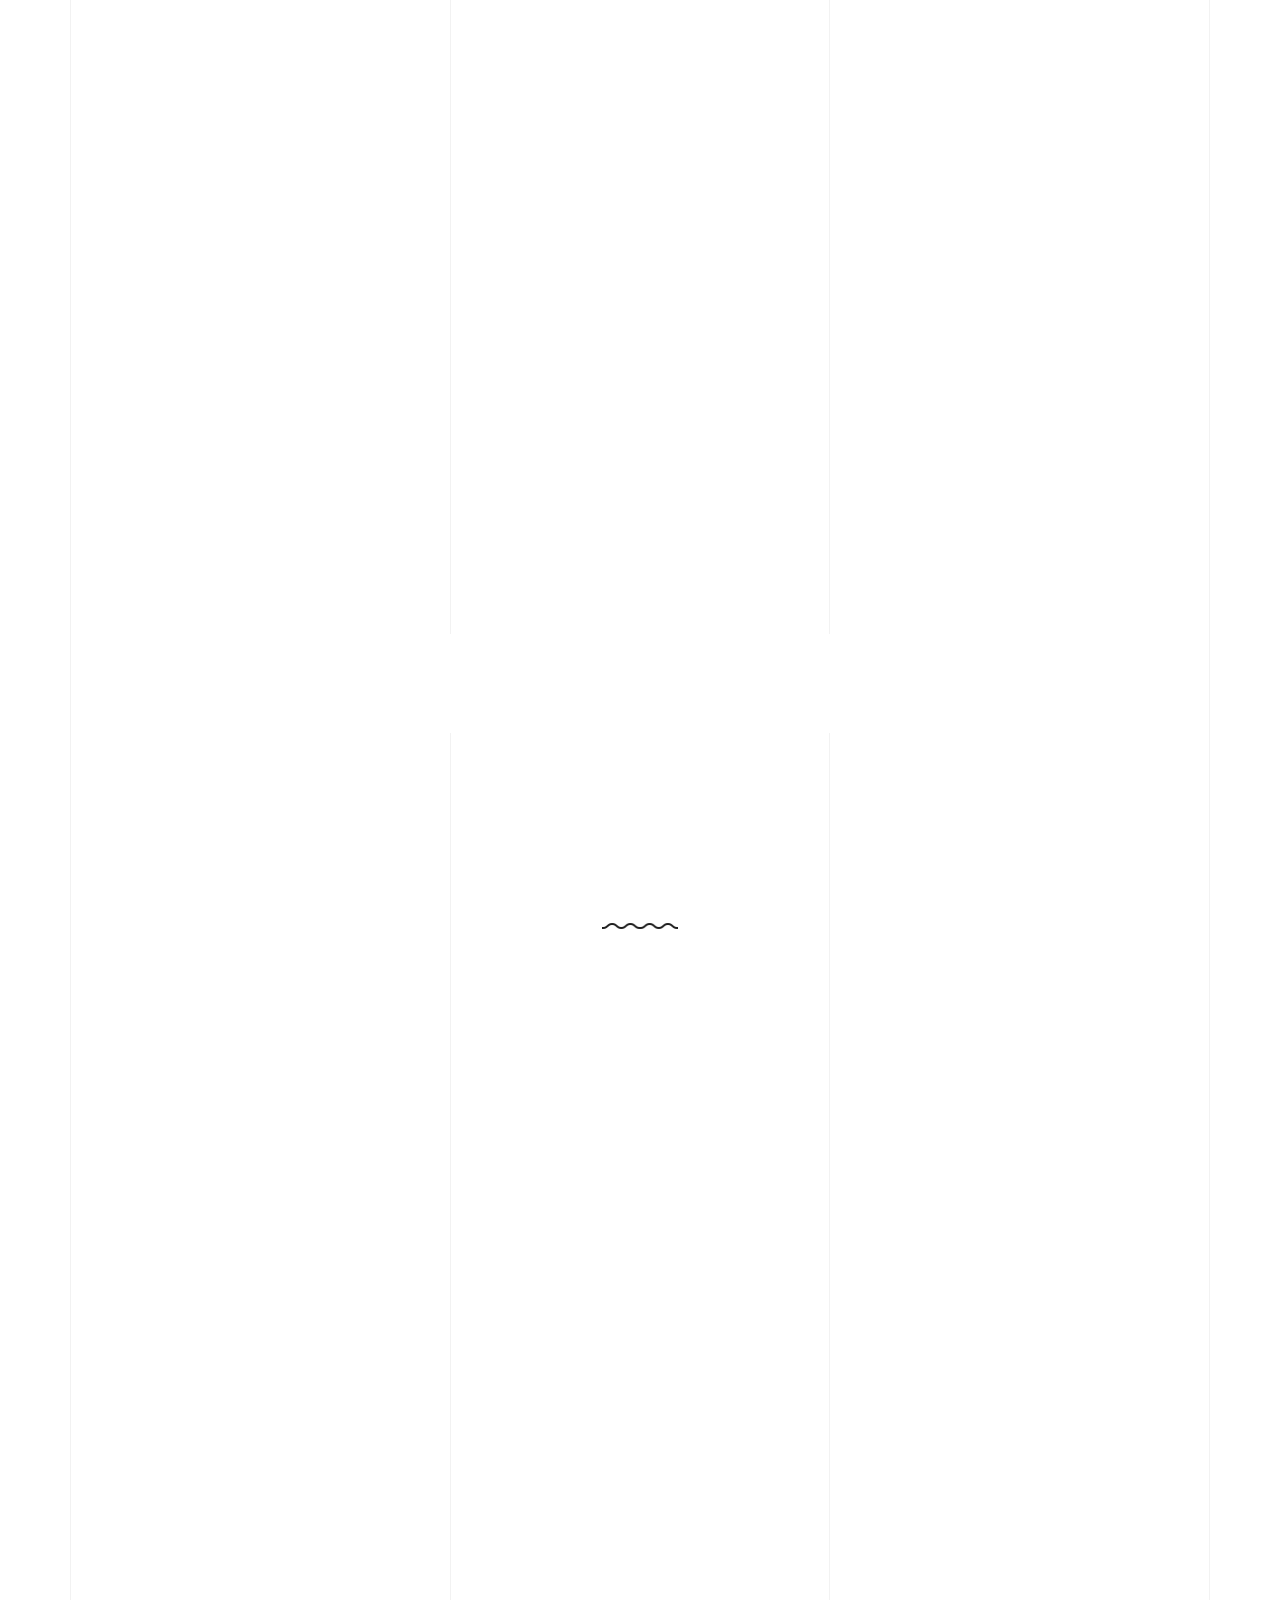
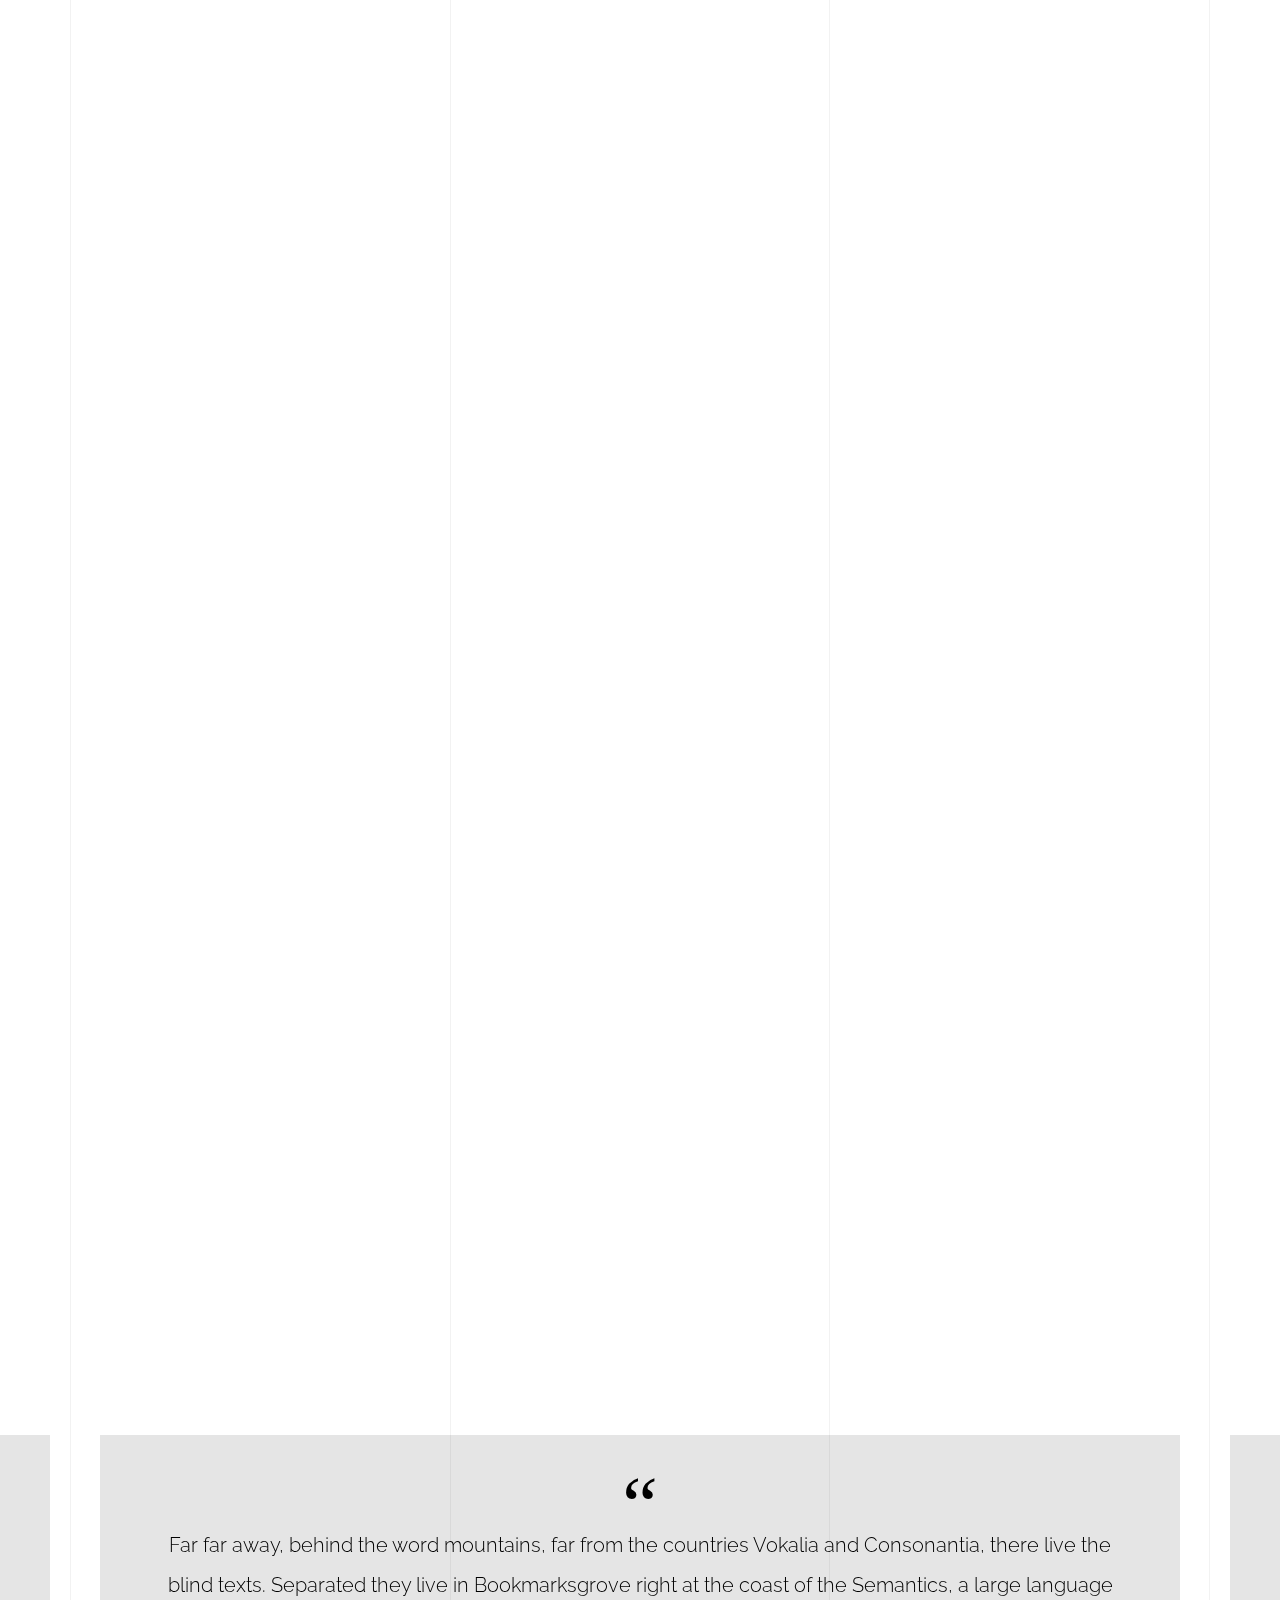
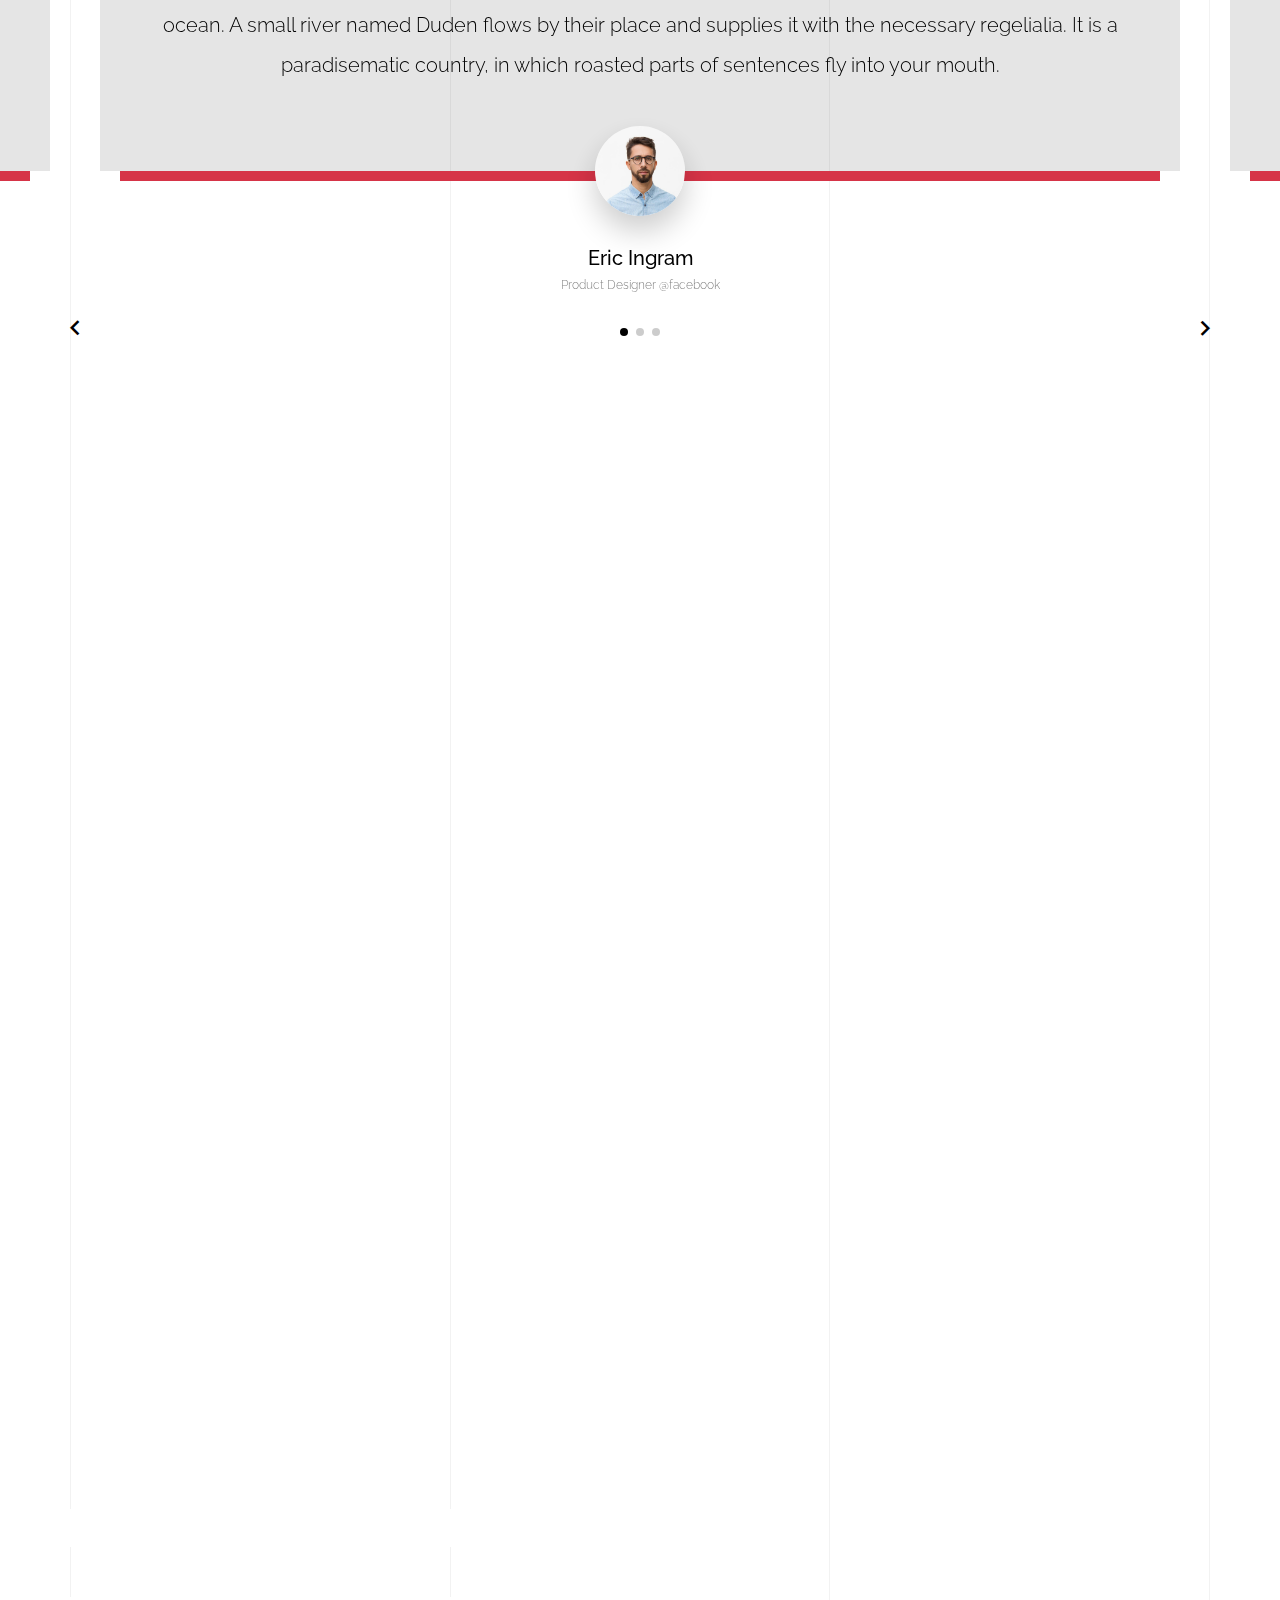
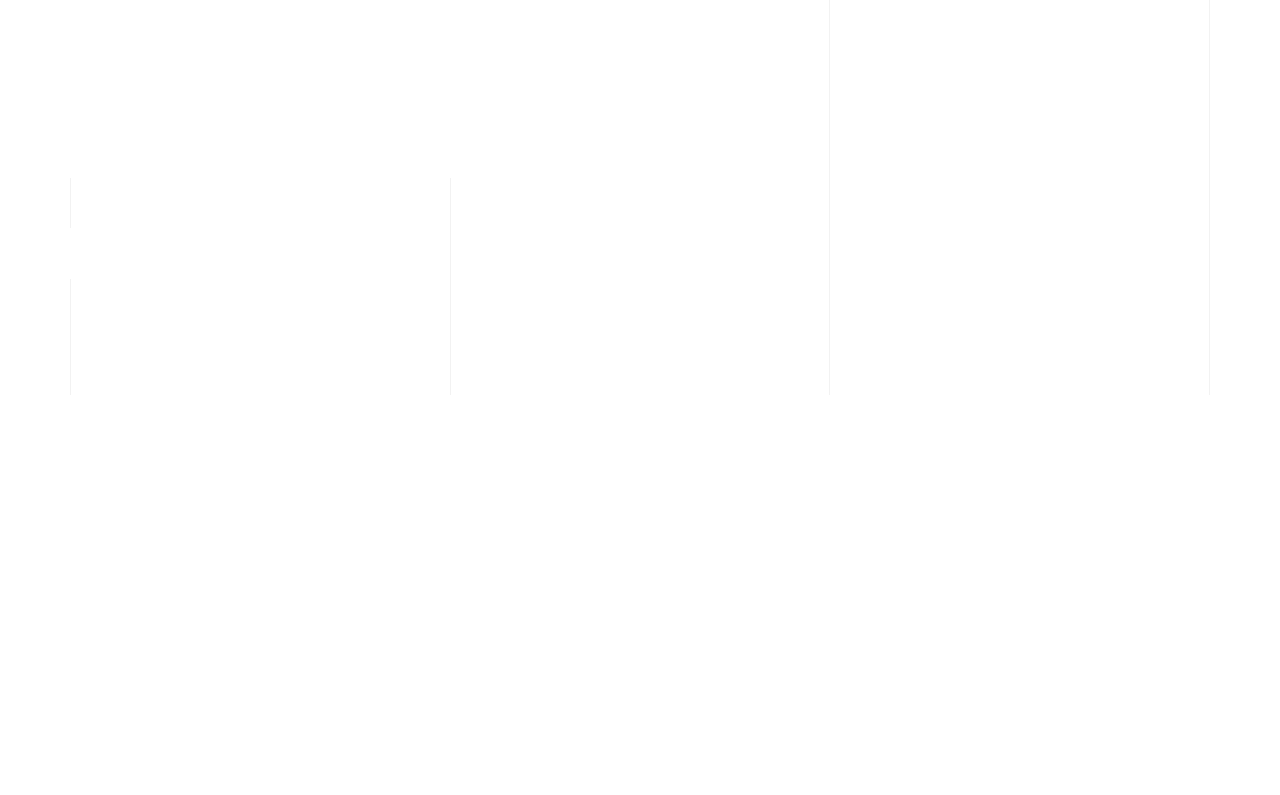
<file: unfold/light/index-hero-slider.html>
<!doctype html>
<html lang="en">
  <head>
    <title>Unfold &mdash; A onepage portfolio HTML template by Unslate.co</title>
    <meta charset="utf-8">
    <meta name="viewport" content="width=device-width, initial-scale=1, shrink-to-fit=no">

    <meta name="description" content="A onepage portfolio HTML template by Unslate.co">
    <meta name="keywords" content="html, css, javascript, jquery">
    <meta name="author" content="Unslate.co">

    <link rel="stylesheet" href="css/vendor/icomoon/style.css">
    <link rel="stylesheet" href="css/vendor/owl.carousel.min.css">
    <link rel="stylesheet" href="css/vendor/aos.css">
    <link rel="stylesheet" href="css/vendor/animate.min.css">
    <link rel="stylesheet" href="css/vendor/bootstrap.min.css">
    <link rel="stylesheet" href="css/vendor/jquery.fancybox.min.css">
    

    <!-- Theme Style -->
    <link rel="stylesheet" href="css/style.css">

  </head>
  <body data-spy="scroll" data-target=".site-nav-target" data-offset="200">

    <nav class="unslate_co--site-mobile-menu">
      <div class="close-wrap d-flex">
        <a href="#" class="d-flex ml-auto js-menu-toggle">
          <span class="close-label">Close</span>
          <div class="close-times">
            <span class="bar1"></span>
            <span class="bar2"></span>
          </div>
        </a>
      </div>
      <div class="site-mobile-inner"></div>
    </nav>


    <div class="unslate_co--site-wrap">

      <div class="unslate_co--site-inner">

        <div class="lines-wrap">
          <div class="lines-inner">
            <div class="lines"></div>
          </div>
        </div>
        <!-- END lines -->
      
      <nav class="unslate_co--site-nav dark site-nav-target">

        <div class="container">
        
          <div class="row align-items-center justify-content-between text-left">
            <div class="col-md-5 text-right">
              <ul class="site-nav-ul js-clone-nav text-left d-none d-lg-inline-block">
                <li class="has-children">
                  <a href="#home-section" class="nav-link">Home</a>
                  <ul class="dropdown">
                    <li>
                      <a href="index.html">Hero Image BG</a>
                    </li>
                    <li>
                      <a href="index-video.html">Video BG</a>
                    </li>
                    <li>
                      <a href="index-hero-slider.html">Hero Slider</a>
                    </li>
                    <li>
                      <a href="index-sidebar-menu.html">Sidebar Menu</a>
                    </li>
                    <li>
                      <a href="index-right-menu.html">Right Menu</a>
                    </li>
                  </ul>
                </li>
                <li><a href="#portfolio-section" class="nav-link">Portfolio</a></li>
                <li><a href="#about-section" class="nav-link">About</a></li>
                <li><a href="#services-section" class="nav-link">Services</a></li>
              </ul>
            </div>
            <div class="site-logo pos-absolute">
              <a href="index-hero-slider.html" class="unslate_co--site-logo">Unfold<span>.</span></a>
            </div>
            <div class="col-md-5 text-right text-lg-left">
              <ul class="site-nav-ul js-clone-nav text-left d-none d-lg-inline-block">
                <li><a href="#skills-section" class="nav-link">Skills</a></li>
                <li><a href="#testimonial-section" class="nav-link">Testimonial</a></li>
                <li><a href="#journal-section" class="nav-link">Journal</a></li>
                <li><a href="#contact-section" class="nav-link">Contact</a></li>
              </ul>

              <ul class="site-nav-ul-none-onepage text-right d-inline-block d-lg-none">
                <li><a href="#" class="js-menu-toggle">Menu</a></li>
              </ul>

            </div>
          </div>
        </div>

      </nav>
      <!-- END nav -->
      
      <div class="hero-slider-wrap">
        
        <div class="owl-carousel single-slider mb-0">
          
          <div class="cover-v1 jarallax" style="background-image: url('images/work_1_md.jpg');" id="home-section">
            <div class="container">
              <div class="row align-items-center">
                  
                <div class="col-md-7 mx-auto text-center">
                  <h1 class="heading gsap-reveal-hero">Unfold</h1>
                  <h2 class="subheading mb-4 gsap-reveal-hero">I’m Thea Hoyer A Product Designer Based In San Francisco</h2>
                  <p class="gsap-reveal-hero"><a href="#" class="btn btn-outline-pill btn-bg-white--hover btn-custom-light">Download my CV</a></p>
                </div>

              </div>
            </div>

          </div>
          <!-- END .cover-v1 -->


          <div class="cover-v1 jarallax" style="background-image: url('images/work_2_b_full.jpg');">
            <div class="container">
              <div class="row align-items-center">
                  
                <div class="col-md-12 mx-auto text-center">
                  <h1 class="heading gsap-reveal-hero">One Page Portfolio</h1>
                </div>

              </div>
            </div>

          </div>
          <!-- END .cover-v1 -->

        </div>
        <!-- END owl-carousel -->
        
      </div>

      <div class="unslate_co--section" id="portfolio-section">
        <div class="container">
          
          
          <div class="relative"><div class="loader-portfolio-wrap"><div class="loader-portfolio dark"></div></div> </div>
          <div id="portfolio-single-holder"></div>

          <div class="portfolio-wrapper">

            <div class="d-flex align-items-center mb-4 gsap-reveal gsap-reveal-filter">
              <h2 class="mr-auto heading-h2">Portfolio</h2>
              
              <a href="#" class="text-black js-filter d-inline-block d-lg-none">Filter</a>
              
              <div class="filter-wrap">
                <div class="filter ml-auto" id="filters">
                  <a href="#" class="active" data-filter="*">All</a>
                  <a href="#" data-filter=".web">Web</a>
                  <a href="#" data-filter=".branding">Branding</a>
                  <a href="#" data-filter=".illustration">Illustration</a>
                  <a href="#" data-filter=".packaging">Packaging</a>
                </div>
              </div>
            </div>


            
            <div id="posts" class="row gutter-isotope-item">
              <div class="item web branding col-sm-6 col-md-6 col-lg-4 isotope-mb-2">
                <a href="portfolio-single-1.html" class="portfolio-item ajax-load-page isotope-item gsap-reveal-img" data-id="1">
                    <div class="overlay">
                      <span class="wrap-icon icon-link2"></span>
                      <div class="portfolio-item-content">
                        <h3>Shoe Rebranding</h3>
                        <p>web, branding</p>
                      </div>
                    </div>
                    <img src="images/work_1_md.jpg" class="lazyload  img-fluid" alt="Images" />
                  </a>
              </div>
              <div class="item branding packaging illustration col-sm-6 col-md-6 col-lg-4 isotope-mb-2 ">
                <a href="portfolio-single-3.html" class="portfolio-item ajax-load-page item-portrait isotope-item gsap-reveal-img" data-id="3">
                    <div class="overlay">
                      <span class="wrap-icon icon-link2"></span>
                      <div class="portfolio-item-content">
                        <h3>Reworking</h3>
                        <p>branding, packaging, illustration</p>
                      </div>
                    </div>
                    <img src="images/work_2_md.jpg" class="lazyload  img-fluid" alt="Images" />
                  </a>
              </div>

              <div class="item branding packaging col-sm-6 col-md-6 col-lg-4 isotope-mb-2">
                <a href="portfolio-single-4.html" class="portfolio-item isotope-item ajax-load-page gsap-reveal-img" data-id="4">
                    <div class="overlay">
                      <span class="wrap-icon icon-link2"></span>
                      <div class="portfolio-item-content">
                        <h3>Modern Building</h3>
                        <p>branding, packaging</p>
                      </div>
                    </div>
                    <img src="images/work_3_md.jpg" class="lazyload  img-fluid" alt="Images" />
                  </a>
              </div>

              <div class="item web packaging col-sm-6 col-md-6 col-lg-4 isotope-mb-2">

                <a href="images/work_4_full.jpg" class="portfolio-item isotope-item gsap-reveal-img" data-fancybox="gallery" data-caption="Watch">
                    <div class="overlay">
                      <span class="wrap-icon icon-photo2"></span>
                      <div class="portfolio-item-content">
                        <h3>Watch</h3>
                        <p>web, packaging</p>
                      </div>
                    </div>
                    <img src="images/work_4_full.jpg" class="lazyload  img-fluid" alt="Images" />
                  </a>

              </div>

              <div class="item illustration packaging col-sm-6 col-md-6 col-lg-4 isotope-mb-2">
                <a href="images/work_5_md.jpg" class="portfolio-item isotope-item gsap-reveal-img" data-fancybox="gallery" data-caption="Shoe Rebranding">
                    <div class="overlay">
                      <span class="wrap-icon icon-photo2"></span>
                      <div class="portfolio-item-content">
                        <h3>Shoe Rebranding</h3>
                        <p>illustration, packaging</p>
                      </div>
                    </div>
                    <img src="images/work_5_md.jpg" class="lazyload  img-fluid" alt="Images" />
                  </a>
              </div>

              <div class="item web branding col-sm-6 col-md-6 col-lg-4 isotope-mb-2">
                <a href="portfolio-single-2.html" class="portfolio-item ajax-load-page item-portrait isotope-item gsap-reveal-img" data-id="2">
                    <div class="overlay">
                      <span class="wrap-icon icon-link2"></span>
                      <div class="portfolio-item-content">
                        <h3>Reshape</h3>
                        <p>web, branding</p>
                      </div>
                    </div>
                    <img src="images/work_6_md.jpg" class="lazyload  img-fluid" alt="Images" />
                  </a>
              </div>

              <div class="item branding packaging col-sm-6 col-md-6 col-lg-4 isotope-mb-2">
                <a href="images/work_7_a_md.jpg" class="portfolio-item item-portrait isotope-item gsap-reveal-img" data-fancybox="gallery" data-caption="Modern Building">
                    <div class="overlay">
                      <span class="wrap-icon icon-photo2"></span>
                      <div class="portfolio-item-content">
                        <h3>Modern Building</h3>
                        <p>branding, packaging</p>
                      </div>
                    </div>
                    <img src="images/work_7_a_md.jpg" class="lazyload  img-fluid" alt="Images" />
                  </a>
              </div>

              <div class="item web branding col-sm-6 col-md-6 col-lg-4 isotope-mb-2">
                <a href="https://www.youtube.com/watch?v=mwtbEGNABWU" class="portfolio-item isotope-item gsap-reveal-img" data-fancybox="gallery" data-caption="Showreel 2019">
                    <div class="overlay">
                      <span class="wrap-icon icon-play_circle_filled"></span>
                      <div class="portfolio-item-content">
                        <h3>Showreel 2019</h3>
                        <p>web, branding</p>
                      </div>
                    </div>
                    <img src="images/work_8_md.jpg" class="lazyload  img-fluid" alt="Images" />
                  </a>
              </div>

              <div class="item web illustration col-sm-6 col-md-6 col-lg-4 isotope-mb-2">
                <a href="images/work_9_a_md.jpg" class="portfolio-item isotope-item gsap-reveal-img" data-fancybox="gallery" data-caption="Render Packaging">
                    <div class="overlay">
                      <span class="wrap-icon icon-photo2"></span>
                      <div class="portfolio-item-content">
                        <h3>Render Packaging</h3>
                        <p>web, illustration</p>
                      </div>
                    </div>
                    <img src="images/work_9_a_md.jpg" class="lazyload  img-fluid" alt="Images" />
                  </a>
              </div>

            </div>
            
          </div>


        </div>
      </div>

      <div class="unslate_co--section">
        <div class="container">
          <div class="owl-carousel logo-slider">
            <div class="logo-v1 gsap-reveal">
              <img src="images/logo-google.png" alt="Image" class="img-fluid">
            </div>
            <div class="logo-v1 gsap-reveal">
              <img src="images/logo-puma.png" alt="Image" class="img-fluid">
            </div>
            <div class="logo-v1 gsap-reveal">
              <img src="images/logo-paypal.png" alt="Image" class="img-fluid">
            </div>
            <div class="logo-v1 gsap-reveal">
              <img src="images/logo-adobe.png" alt="Image" class="img-fluid">
            </div>
          </div>
        </div>
      </div>



      <div class="unslate_co--section" id="about-section">
        <div class="container">
          
          <div class="section-heading-wrap text-center mb-5">
            <h2 class="heading-h2 text-center divider"><span class="gsap-reveal">About Me</span></h2>
            <img src="images/divider.png" alt="divider" width="76">
          </div>
          

          <div class="row mt-5 justify-content-between">
            <div class="col-lg-7 mb-5 mb-lg-0" data-aos="fade-up">
              <figure class="dotted-bg gsap-reveal-img">
                <img src="images/about_me_pic.jpg" alt="Image" class="img-fluid">
              </figure>
            </div>
            <div class="col-lg-4 pr-lg-5">
              <h3 class="mb-4 heading-h3"><span class="gsap-reveal">We can make it together</span></h3>
              <p class="lead gsap-reveal">Far far away, behind the word mountains, far from the countries Vokalia and Consonantia, there <a href="#">live the blind</a> texts. </p>
              <p class="mb-4 gsap-reveal">A small river named Duden flows by their place and supplies it with the necessary regelialia. It is a paradisematic country, in which roasted parts of sentences fly into your mouth.</p>
              <p class="gsap-reveal"><a href="#" class="btn btn-outline-pill btn-custom-light">Download my CV</a></p>
            </div>
          </div>
        </div>
      </div>

      <div class="unslate_co--section" id="services-section">
        <div class="container">

          <div class="section-heading-wrap text-center mb-5">
            <h2 class="heading-h2 text-center divider"><span class="gsap-reveal">My Services</span></h2>
            <span class="gsap-reveal"><img src="images/divider.png" alt="divider" width="76"></span>
          </div>

          <div class="row gutter-v3">
            <div class="col-md-6 col-lg-4 mb-4">
              <div class="feature-v1" data-aos="fade-up" data-aos-delay="0">
                <div class="wrap-icon mb-3">
                  <img src="images/svg/001-options.svg" alt="Image" width="45">
                </div>
                <h3>Digital <br> Strategy</h3>
                <p>A small river named Duden flows by their place and supplies it with the necessary regelialia. </p>
              </div> 
            </div>
            <div class="col-md-6 col-lg-4 mb-4">
              <div class="feature-v1" data-aos="fade-up" data-aos-delay="100">
                <div class="wrap-icon mb-3">
                  <img src="images/svg/002-chat.svg" alt="Icon" width="45">
                </div>
                <h3>Web <br> Design</h3>
                <p>A small river named Duden flows by their place and supplies it with the necessary regelialia. </p>
              </div> 
            </div>
            <div class="col-md-6 col-lg-4 mb-4">
              <div class="feature-v1" data-aos="fade-up" data-aos-delay="200">
                <div class="wrap-icon mb-3">
                  <img src="images/svg/003-contact-book.svg" alt="Image" class="img-fluid" width="45">
                </div>
                <h3>User <br> Experience</h3>
                <p>A small river named Duden flows by their place and supplies it with the necessary regelialia. </p>
              </div> 
            </div>

            <div class="col-md-6 col-lg-4 mb-4">
              <div class="feature-v1" data-aos="fade-up" data-aos-delay="0">
                <div class="wrap-icon mb-3">
                  <img src="images/svg/004-percentage.svg" alt="Image" width="45">
                </div>
                <h3>Web <br> Development</h3>
                <p>A small river named Duden flows by their place and supplies it with the necessary regelialia. </p>
              </div> 
            </div>
            <div class="col-md-6 col-lg-4 mb-4">
              <div class="feature-v1" data-aos="fade-up" data-aos-delay="100">
                <div class="wrap-icon mb-3">
                  <img src="images/svg/006-goal.svg" alt="Image" width="45">
                </div>
                <h3>WordPress <br> Solutions</h3>
                <p>A small river named Duden flows by their place and supplies it with the necessary regelialia. </p>
              </div> 
            </div>
            <div class="col-md-6 col-lg-4 mb-4">
              <div class="feature-v1" data-aos="fade-up" data-aos-delay="200">
                <div class="wrap-icon mb-3">
                  <img src="images/svg/005-line-chart.svg" alt="Image" width="45">
                </div>
                <h3>Mobile <br> Applications</h3>
                <p>A small river named Duden flows by their place and supplies it with the necessary regelialia. </p>
              </div> 
            </div>

          </div>

        </div>
      </div>

      <div class="unslate_co--section section-counter" id="skills-section">
        <div class="container">
          <div class="section-heading-wrap text-center mb-5">
            <h2 class="heading-h2 text-center divider"><span class="gsap-reveal">My Skills</span></h2>
            <span class="gsap-reveal"><img src="images/divider.png" alt="divider" width="76"></span>
          </div>


          <div class="row pt-5">
            <div class="col-6 col-sm-6 mb-5 mb-lg-0 col-md-6 col-lg-3" data-aos="fade-up" data-aos-delay="0">
              <div class="counter-v1 text-center">
                <span class="number-wrap">
                  <span class="number number-counter" data-number="90">0</span>
                  <span class="append-text">%</span>
                </span>
                <span class="counter-label">WordPress</span>
              </div>
            </div>
            <div class="col-6 col-sm-6 mb-5 mb-lg-0 col-md-6 col-lg-3" data-aos="fade-up" data-aos-delay="100">
              <div class="counter-v1 text-center">
                <span class="number-wrap">
                  <span class="number number-counter" data-number="99">0</span>
                  <span class="append-text">%</span>
                </span>
                <span class="counter-label">HTML/CSS</span>
              </div>
            </div>
            <div class="col-6 col-sm-6 mb-5 mb-lg-0 col-md-6 col-lg-3" data-aos="fade-up" data-aos-delay="200">
              <div class="counter-v1 text-center">
                <span class="number-wrap">
                  <span class="number number-counter" data-number="95">0</span>
                  <span class="append-text">%</span>
                </span>
                <span class="counter-label">jQuery</span>
              </div>
            </div>
            <div class="col-6 col-sm-6 mb-5 mb-lg-0 col-md-6 col-lg-3" data-aos="fade-up" data-aos-delay="300">
              <div class="counter-v1 text-center">
                <span class="number-wrap">
                  <span class="number number-counter" data-number="100">0</span>
                  <span class="append-text">%</span>
                </span>
                <span class="counter-label">Design</span>
              </div>
            </div>
          </div>
        </div>
      </div>
      <!-- END .counter -->

      <div class="unslate_co--section" id="testimonial-section">
        <div class="container">
          <div class="section-heading-wrap text-center mb-5">
            <h2 class="heading-h2 text-center divider"><span class="gsap-reveal">My Happy Clients</span></h2>
            <span class="gsap-reveal"><img src="images/divider.png" alt="divider" width="76"></span>
          </div>
        </div>

        <div class="owl-carousel testimonial-slider">
          <div>
            <div class="testimonial-v1">
              <div class="testimonial-inner-bg">
                <span class="quote">&ldquo;</span>
                <blockquote>
                  Far far away, behind the word mountains, far from the countries Vokalia and Consonantia, there live the blind texts. Separated they live in Bookmarksgrove right at the coast of the Semantics, a large language ocean. A small river named Duden flows by their place and supplies it with the necessary regelialia. It is a paradisematic country, in which roasted parts of sentences fly into your mouth.
                </blockquote>
              </div>
              
              <div class="testimonial-author-info">
                <img src="images/person_man_1.jpg" alt="Image">
                <h3>Eric Ingram</h3>
                <span class="d-block position">Product Designer @facebook</span>
              </div>

            </div>
          </div>
          <div>
            <div class="testimonial-v1">
              <div class="testimonial-inner-bg">
                <span class="quote">&ldquo;</span>
                <blockquote>
                  Far far away, behind the word mountains, far from the countries Vokalia and Consonantia, there live the blind texts. Separated they live in Bookmarksgrove right at the coast of the Semantics, a large language ocean. A small river named Duden flows by their place and supplies it with the necessary regelialia. It is a paradisematic country, in which roasted parts of sentences fly into your mouth.
                </blockquote>
              </div>
              
              <div class="testimonial-author-info">
                <img src="images/person_man_2.jpg" alt="Image">
                <h3>Ryan Mullins</h3>
                <span class="d-block position">Product Designer @Shopify</span>
              </div>

            </div>
          </div>
          <div>
            <div class="testimonial-v1">
              <div class="testimonial-inner-bg">
                <span class="quote">&ldquo;</span>
                <blockquote>
                  Far far away, behind the word mountains, far from the countries Vokalia and Consonantia, there live the blind texts. Separated they live in Bookmarksgrove right at the coast of the Semantics, a large language ocean. A small river named Duden flows by their place and supplies it with the necessary regelialia. It is a paradisematic country, in which roasted parts of sentences fly into your mouth.
                </blockquote>
              </div>
              
              <div class="testimonial-author-info">
                <img src="images/person_woman_1.jpg" alt="Image">
                <h3>Erica Miller</h3>
                <span class="d-block position">Product Designer @Twitter</span>
              </div>

            </div>
          </div>
        </div>

      </div>
      <!-- END testimonial -->

      <div class="unslate_co--section" id="journal-section">
        <div class="container">
          <div class="section-heading-wrap text-center mb-5">
            <h2 class="heading-h2 text-center divider"><span class="gsap-reveal">My Journal</span></h2>
            <span class="gsap-reveal"><img src="images/divider.png" alt="divider" width="76"></span>
          </div>

          
          <div class="row gutter-v4 align-items-stretch">
            <div class="col-sm-6 col-md-6 col-lg-8 blog-post-entry" data-aos="fade-up" data-aos-delay="0">

              <a href="blog-single.html" class="grid-item blog-item w-100 h-100">
                <div class="overlay">
                  <div class="portfolio-item-content">
                    <h3>A Mounteering Guide For Beginners</h3>
                    <p class="post-meta">By Joefrey <span class="small">&bullet;</span> 5 mins read</p>
                  </div>
                </div>
                <img src="images/post_1.jpg" class="lazyload" alt="Image" />
              </a>


            </div>
            <div class="col-sm-6 col-md-6 col-lg-4 blog-post-entry" data-aos="fade-up" data-aos-delay="100">
              <a href="blog-single.html" class="grid-item blog-item w-100 h-100">
                <div class="overlay">
                  <div class="portfolio-item-content">
                    <h3>A Mounteering Guide For Beginners</h3>
                    <p class="post-meta">By Joefrey <span class="small">&bullet;</span> 5 mins read</p>
                  </div>
                </div>
                <img src="images/post_2.jpg" class="lazyload" alt="Image" />
              </a>
            </div>


            <div class="col-sm-6 col-md-6 col-lg-4 blog-post-entry" data-aos="fade-up" data-aos-delay="0">

              <a href="blog-single.html" class="grid-item blog-item w-100 h-100">
                <div class="overlay">
                  <div class="portfolio-item-content">
                    <h3>A Mounteering Guide For Beginners</h3>
                    <p class="post-meta">By Joefrey <span class="small">&bullet;</span> 5 mins read</p>
                  </div>
                </div>
                <img src="images/post_3.jpg" class="lazyload" alt="Image" />
              </a>


            </div>
            <div class="col-sm-6 col-md-6 col-lg-4 blog-post-entry" data-aos="fade-up" data-aos-delay="100">
              <a href="blog-single.html" class="grid-item blog-item w-100 h-100">
                <div class="overlay">
                  <div class="portfolio-item-content">
                    <h3>A Mounteering Guide For Beginners</h3>
                    <p class="post-meta">By Joefrey <span class="small">&bullet;</span> 5 mins read</p>
                  </div>
                </div>
                <img src="images/post_4.jpg" class="lazyload" alt="Image" />
              </a>
            </div>

            <div class="col-sm-6 col-md-6 col-lg-4 blog-post-entry" data-aos="fade-up" data-aos-delay="200">
              <a href="blog-single.html" class="grid-item blog-item w-100 h-100">
                <div class="overlay">
                  <div class="portfolio-item-content">
                    <h3>A Mounteering Guide For Beginners</h3>
                    <p class="post-meta">By Joefrey <span class="small">&bullet;</span> 5 mins read</p>
                  </div>
                </div>
                <img src="images/post_5.jpg" class="lazyload" alt="Image" />
              </a>
            </div>


          </div>

        </div>
      </div>
      <!-- END blog posts -->


      <div class="unslate_co--section" id="contact-section">
        <div class="container">
          <div class="section-heading-wrap text-center mb-5">
            <h2 class="heading-h2 text-center divider"><span class="gsap-reveal">Get In Touch</span></h2>
            <span class="gsap-reveal"><img src="images/divider.png" alt="divider" width="76"></span>
          </div>


          <div class="row justify-content-between">
            
            <div class="col-md-6">
              <form method="post" class="form-outline-style-v1" id="contactForm">
                <div class="form-group row mb-0">

                  <div class="col-lg-6 form-group gsap-reveal">
                    <label for="name">Name</label>
                    <input name="name" type="text" class="form-control" id="name">
                  </div>
                  <div class="col-lg-6 form-group gsap-reveal">
                    <label for="email">Email</label>
                    <input name="email" type="email" class="form-control" id="email">
                  </div>
                  <div class="col-lg-12 form-group gsap-reveal">
                    <label for="message">Write your message...</label>
                    <textarea name="message" id="message" cols="30" rows="7" class="form-control"></textarea>
                  </div>
                </div>
                <div class="form-group row gsap-reveal">
                    <div class="col-md-12 d-flex align-items-center">
                      <input type="submit" class="btn btn-outline-pill btn-custom-light mr-3" value="Send Message">
                      <span class="submitting"></span>
                    </div>
                  </div>
              </form>
              <div id="form-message-warning" class="mt-4"></div> 
              <div id="form-message-success">
                Your message was sent, thank you!
              </div>

            </div>

            <div class="col-md-4">
              <div class="contact-info-v1">
                <div class="gsap-reveal d-block">
                  <span class="d-block contact-info-label">Email</span>
                  <a href="#" class="contact-info-val">info@unslate.co</a>
                </div>
                <div class="gsap-reveal d-block">
                  <span class="d-block contact-info-label">Phone</span>
                  <a href="#" class="contact-info-val">+12 345 6789 012</a>
                </div>
                <div class="gsap-reveal d-block">
                  <span class="d-block contact-info-label">Address</span>
                  <address class="contact-info-val">273 South Riverview Rd. <br> New York, NY 10011</address>
                </div>
              </div>
            </div>

          </div>
        </div>
      </div>
      </div> 

      <footer class="unslate_co--footer unslate_co--section">
        <div class="container">
          <div class="row justify-content-center">
            <div class="col-md-7">
              
              <div class="footer-site-logo"><a href="#">Unfold<span>.</span></a></div>

              <ul class="footer-site-social">
                <li><a href="#">Facebook</a></li>
                <li><a href="#">Twitter</a></li>
                <li><a href="#">Instagram</a></li>
                <li><a href="#">Dribbble</a></li>
                <li><a href="#">Behance</a></li>
              </ul>

              <p class="site-copyright">
                <small>&copy; 2020 <a href="#">Unfold</a>. All Rights Reserved. Design with <span class="icon-heart text-danger"></span> by <a href="#">Unslate.co</a>.</small>
              </p>

            </div>
          </div>
        </div>
      </footer>

      
    </div>

    <!-- Loader -->
    <div id="unslate_co--overlayer"></div>
    <div class="site-loader-wrap">
      <div class="site-loader dark"></div>
    </div>

    <script src="js/scripts-dist.js"></script>
    <script src="js/main.js"></script>

    <!-- Global site tag (gtag.js) - Google Analytics -->
<script async src="https://www.googletagmanager.com/gtag/js?id=UA-157808202-1"></script>
<script>
  window.dataLayer = window.dataLayer || [];
  function gtag(){dataLayer.push(arguments);}
  gtag('js', new Date());

  gtag('config', 'UA-157808202-1');
</script>

  </body>
</html>
</file>
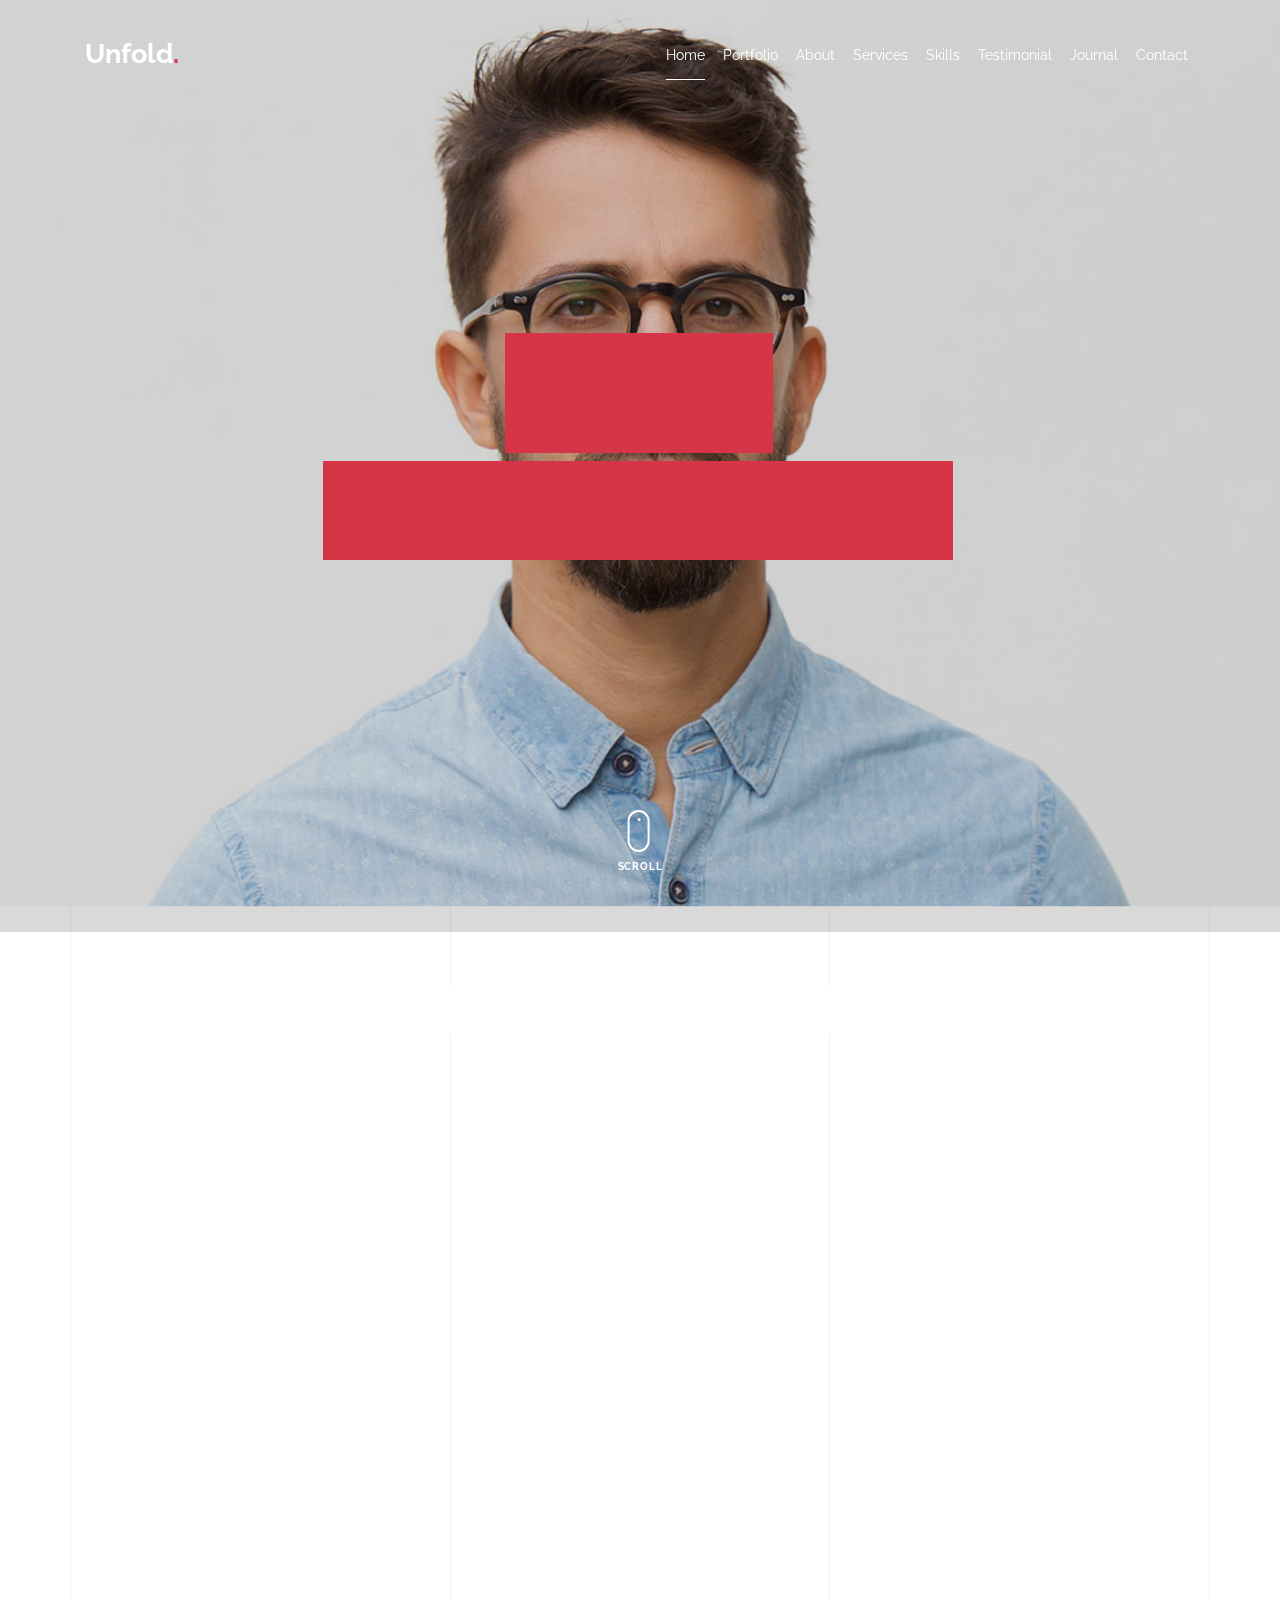
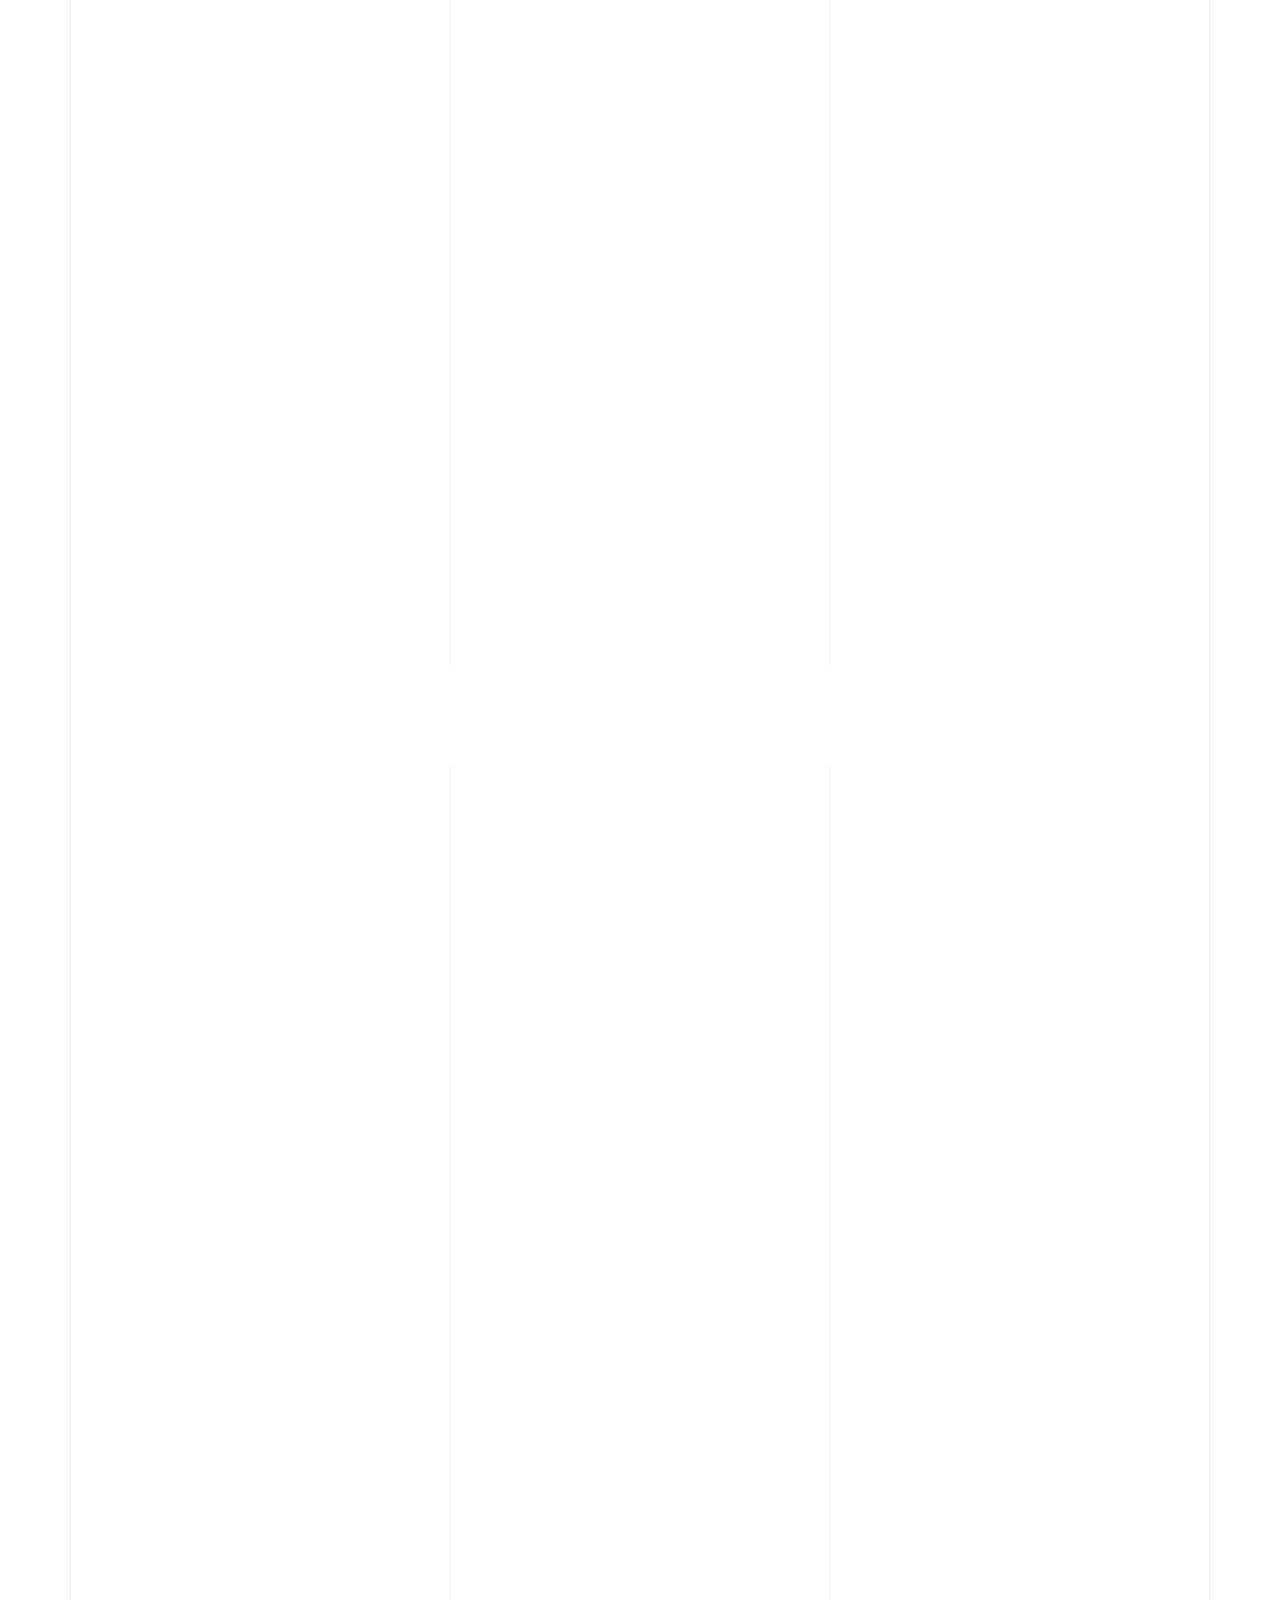
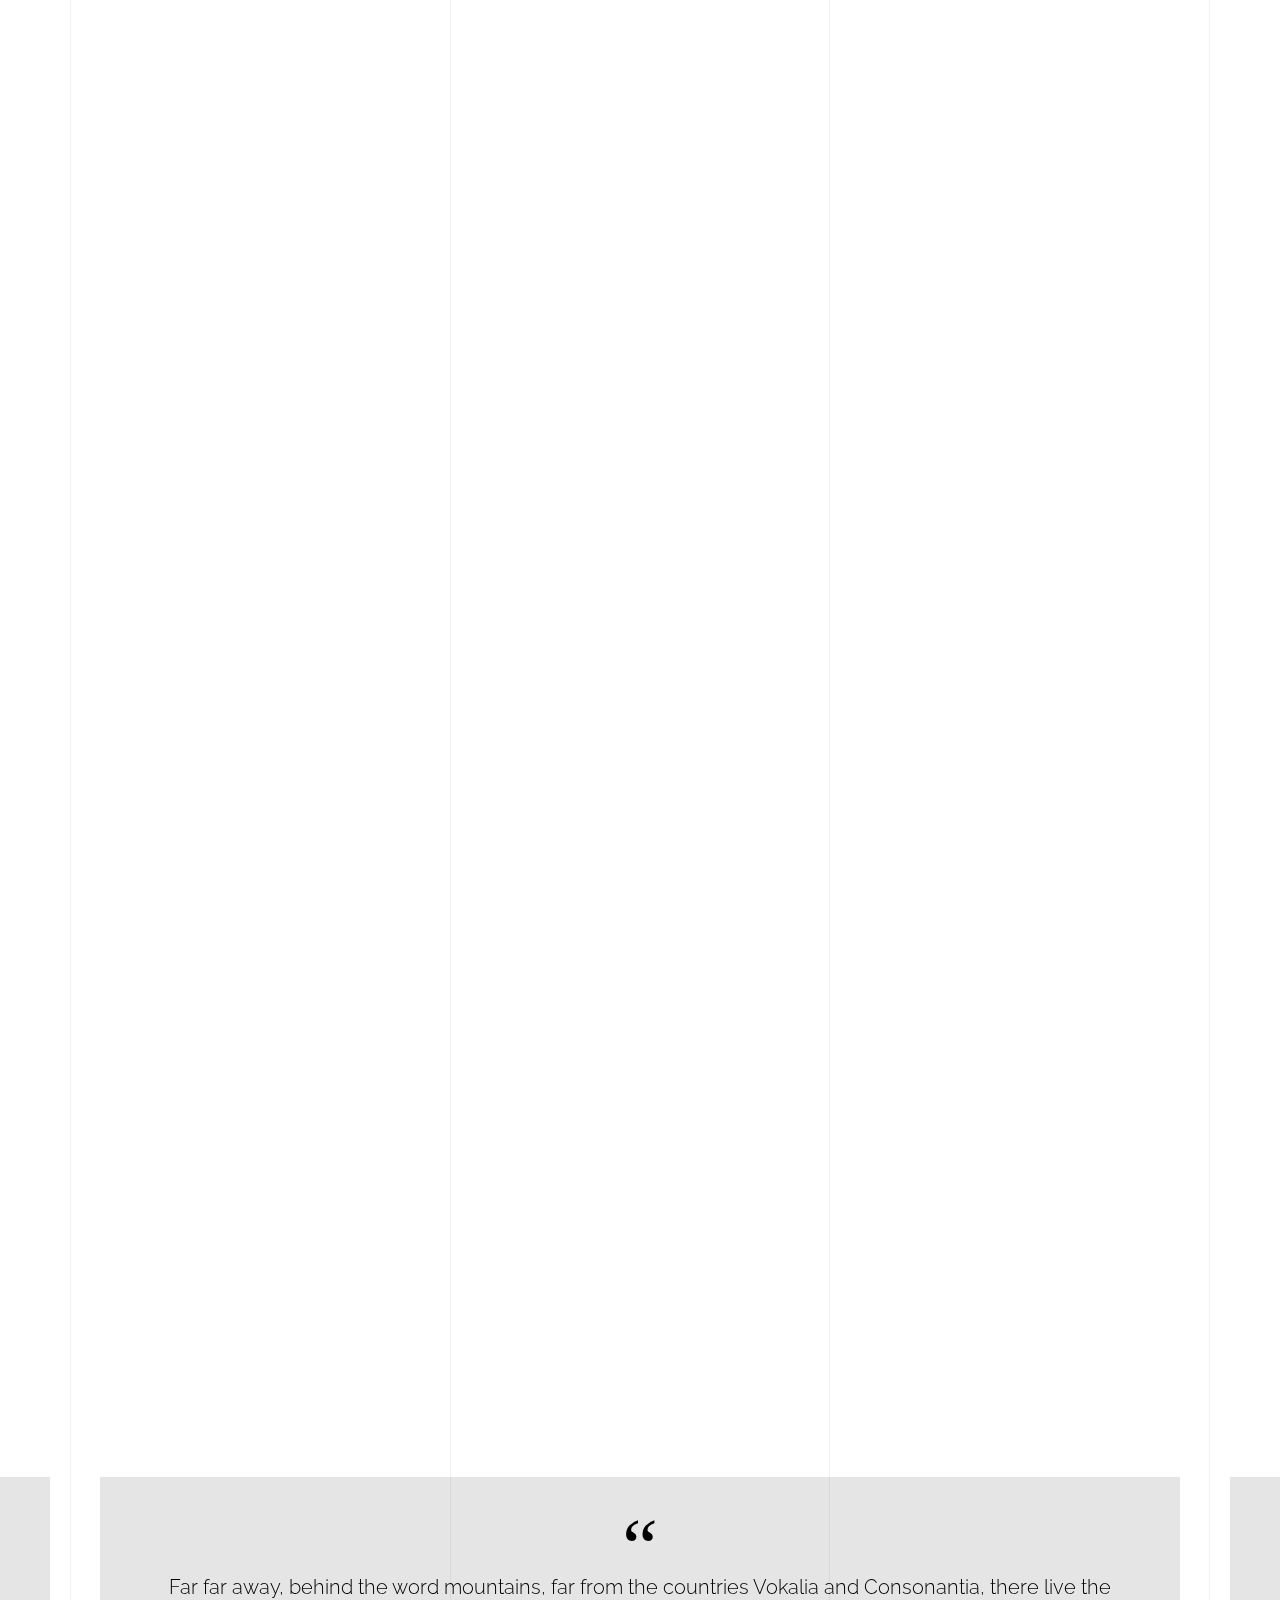
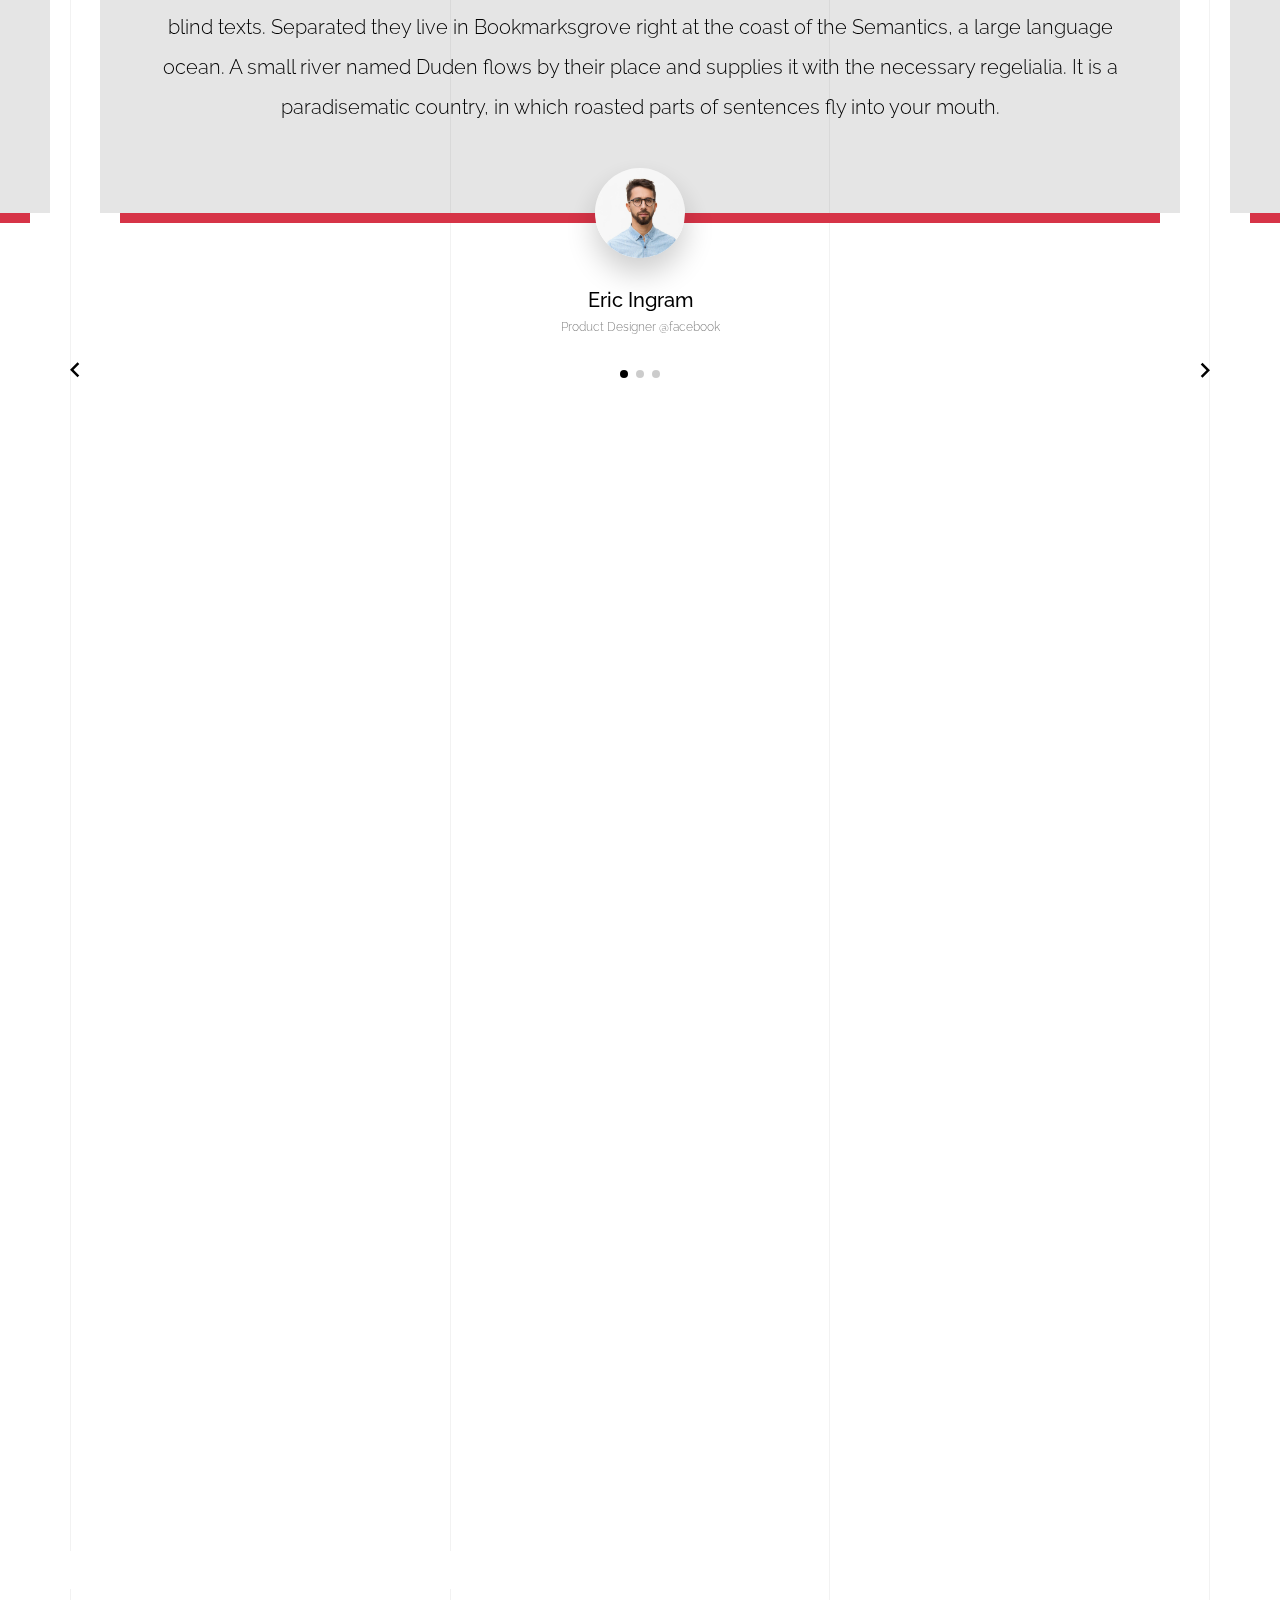
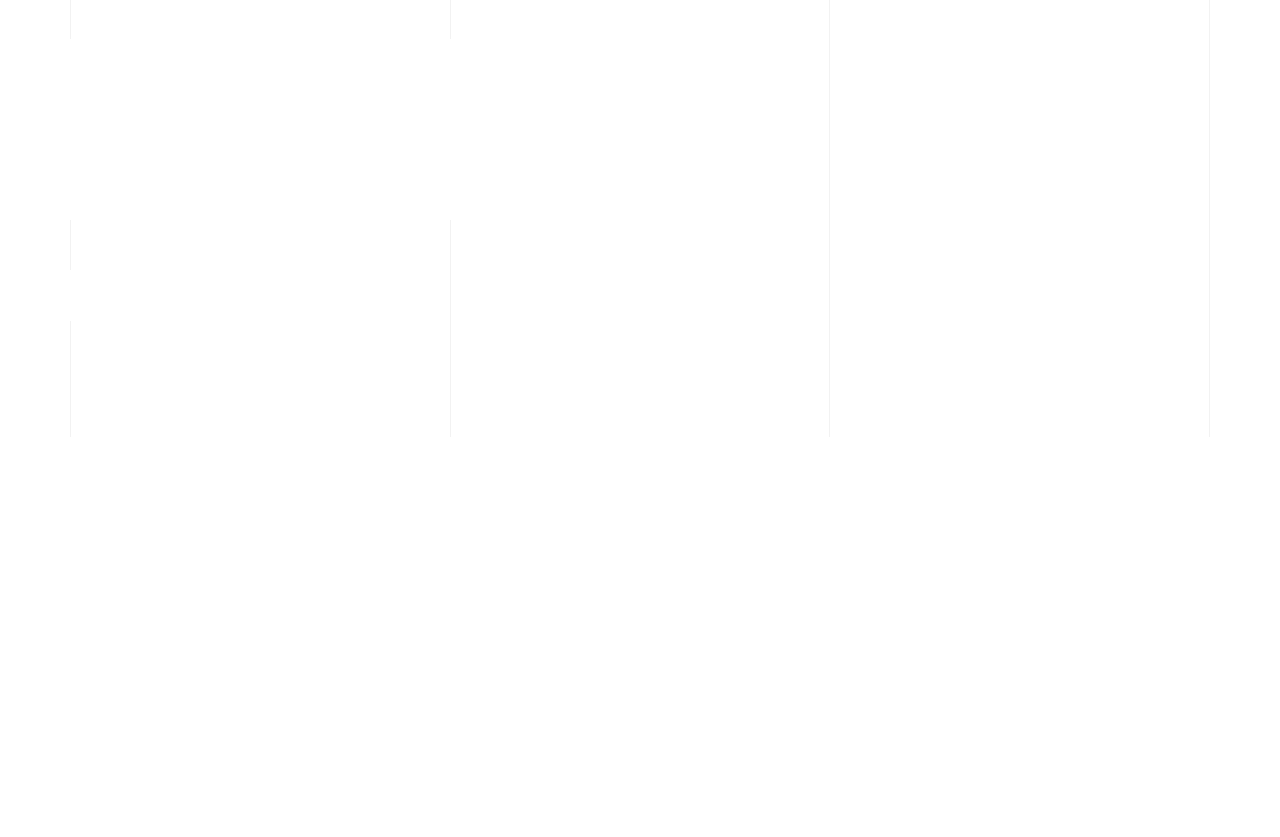
<file: unfold/light/index-right-menu.html>
<!doctype html>
<html lang="en">
  <head>
    <title>Unfold &mdash; A onepage portfolio HTML template by Unslate.co</title>
    <meta charset="utf-8">
    <meta name="viewport" content="width=device-width, initial-scale=1, shrink-to-fit=no">

    <meta name="description" content="A onepage portfolio HTML template by Unslate.co">
    <meta name="keywords" content="html, css, javascript, jquery">
    <meta name="author" content="Unslate.co">

    <link rel="stylesheet" href="css/vendor/icomoon/style.css">
    <link rel="stylesheet" href="css/vendor/owl.carousel.min.css">
    <link rel="stylesheet" href="css/vendor/aos.css">
    <link rel="stylesheet" href="css/vendor/animate.min.css">
    <link rel="stylesheet" href="css/vendor/bootstrap.min.css">
    <link rel="stylesheet" href="css/vendor/jquery.fancybox.min.css">
    

    <!-- Theme Style -->
    <link rel="stylesheet" href="css/style.css">

  </head>
  <body data-spy="scroll" data-target=".site-nav-target" data-offset="200">

    <nav class="unslate_co--site-mobile-menu">
      <div class="close-wrap d-flex">
        <a href="#" class="d-flex ml-auto js-menu-toggle">
          <span class="close-label">Close</span>
          <div class="close-times">
            <span class="bar1"></span>
            <span class="bar2"></span>
          </div>
        </a>
      </div>
      <div class="site-mobile-inner"></div>
    </nav>


    <div class="unslate_co--site-wrap">

      <div class="unslate_co--site-inner">

        <div class="lines-wrap">
          <div class="lines-inner">
            <div class="lines"></div>
          </div>
        </div>
        <!-- END lines -->
      
      <nav class="unslate_co--site-nav site-nav-target">

        <div class="container">
        
          <div class="row align-items-center justify-content-between text-left">

            <div class="col-3">
              <div class="site-logo">
                <a href="index-right-menu.html" class="unslate_co--site-logo">Unfold<span>.</span></a>
              </div>
            </div>
            <div class="col text-right">
              <ul class="site-nav-ul js-clone-nav text-left d-none d-lg-inline-block">
                <li class="has-children">
                  <a href="#home-section" class="nav-link">Home</a>
                  <ul class="dropdown">
                    <li>
                      <a href="index.html">Hero Image BG</a>
                    </li>
                    <li>
                      <a href="index-video.html">Video BG</a>
                    </li>
                    <li>
                      <a href="index-hero-slider.html">Hero Slider</a>
                    </li>
                    <li>
                      <a href="index-sidebar-menu.html">Sidebar Menu</a>
                    </li>
                    <li>
                      <a href="index-right-menu.html">Right Menu</a>
                    </li>
                  </ul>
                </li>
                <li><a href="#portfolio-section" class="nav-link">Portfolio</a></li>
                <li><a href="#about-section" class="nav-link">About</a></li>
                <li><a href="#services-section" class="nav-link">Services</a></li>
                <li><a href="#skills-section" class="nav-link">Skills</a></li>
                <li><a href="#testimonial-section" class="nav-link">Testimonial</a></li>
                <li><a href="#journal-section" class="nav-link">Journal</a></li>
                <li><a href="#contact-section" class="nav-link">Contact</a></li>
              </ul>

              <ul class="site-nav-ul-none-onepage text-right d-inline-block d-lg-none">
                <li><a href="#" class="js-menu-toggle">Menu</a></li>
              </ul>
            </div>
            
          </div>
        </div>

      </nav>
      <!-- END nav -->

      <div class="cover-v1 jarallax overlay" style="background-image: url('images/cover_bg_1.jpg');" id="home-section">
        <div class="container">
          <div class="row align-items-center">
              
            <div class="col-md-7 mx-auto text-center">
              <h1 class="heading gsap-reveal-hero text-white">Unfold</h1>
              <h2 class="subheading gsap-reveal-hero text-white">I’m Eric Woodman A Product Designer Based In San Francisco</h2>
            </div>

          </div>
        </div>


        <!-- dov -->
        <a href="#portfolio-section" class="mouse-wrap smoothscroll">
          <span class="mouse">
            <span class="scroll"></span>
          </span>
          <span class="mouse-label">Scroll</span>
        </a>

      </div>
      <!-- END .cover-v1 -->

      <div class="unslate_co--section" id="portfolio-section">
        <div class="container">
          
          
          <div class="relative"><div class="loader-portfolio-wrap"><div class="loader-portfolio dark"></div></div> </div>
          <div id="portfolio-single-holder"></div>

          <div class="portfolio-wrapper">

            <div class="d-flex align-items-center mb-4 gsap-reveal gsap-reveal-filter">
              <h2 class="mr-auto heading-h2">Portfolio</h2>
              
              <a href="#" class="text-black js-filter d-inline-block d-lg-none">Filter</a>
              
              <div class="filter-wrap">
                <div class="filter ml-auto" id="filters">
                  <a href="#" class="active" data-filter="*">All</a>
                  <a href="#" data-filter=".web">Web</a>
                  <a href="#" data-filter=".branding">Branding</a>
                  <a href="#" data-filter=".illustration">Illustration</a>
                  <a href="#" data-filter=".packaging">Packaging</a>
                </div>
              </div>
            </div>


            
            <div id="posts" class="row gutter-isotope-item">
              <div class="item web branding col-sm-6 col-md-6 col-lg-4 isotope-mb-2">
                <a href="portfolio-single-1.html" class="portfolio-item ajax-load-page isotope-item gsap-reveal-img" data-id="1">
                    <div class="overlay">
                      <span class="wrap-icon icon-link2"></span>
                      <div class="portfolio-item-content">
                        <h3>Shoe Rebranding</h3>
                        <p>web, branding</p>
                      </div>
                    </div>
                    <img src="images/work_1_md.jpg" class="lazyload  img-fluid" alt="Images" />
                  </a>
              </div>
              <div class="item branding packaging illustration col-sm-6 col-md-6 col-lg-4 isotope-mb-2 ">
                <a href="portfolio-single-3.html" class="portfolio-item ajax-load-page item-portrait isotope-item gsap-reveal-img" data-id="3">
                    <div class="overlay">
                      <span class="wrap-icon icon-link2"></span>
                      <div class="portfolio-item-content">
                        <h3>Reworking</h3>
                        <p>branding, packaging, illustration</p>
                      </div>
                    </div>
                    <img src="images/work_2_md.jpg" class="lazyload  img-fluid" alt="Images" />
                  </a>
              </div>

              <div class="item branding packaging col-sm-6 col-md-6 col-lg-4 isotope-mb-2">
                <a href="portfolio-single-4.html" class="portfolio-item isotope-item ajax-load-page gsap-reveal-img" data-id="4">
                    <div class="overlay">
                      <span class="wrap-icon icon-link2"></span>
                      <div class="portfolio-item-content">
                        <h3>Modern Building</h3>
                        <p>branding, packaging</p>
                      </div>
                    </div>
                    <img src="images/work_3_md.jpg" class="lazyload  img-fluid" alt="Images" />
                  </a>
              </div>

              <div class="item web packaging col-sm-6 col-md-6 col-lg-4 isotope-mb-2">

                <a href="images/work_4_full.jpg" class="portfolio-item isotope-item gsap-reveal-img" data-fancybox="gallery" data-caption="Watch">
                    <div class="overlay">
                      <span class="wrap-icon icon-photo2"></span>
                      <div class="portfolio-item-content">
                        <h3>Watch</h3>
                        <p>web, packaging</p>
                      </div>
                    </div>
                    <img src="images/work_4_full.jpg" class="lazyload  img-fluid" alt="Images" />
                  </a>

              </div>

              <div class="item illustration packaging col-sm-6 col-md-6 col-lg-4 isotope-mb-2">
                <a href="images/work_5_md.jpg" class="portfolio-item isotope-item gsap-reveal-img" data-fancybox="gallery" data-caption="Shoe Rebranding">
                    <div class="overlay">
                      <span class="wrap-icon icon-photo2"></span>
                      <div class="portfolio-item-content">
                        <h3>Shoe Rebranding</h3>
                        <p>illustration, packaging</p>
                      </div>
                    </div>
                    <img src="images/work_5_md.jpg" class="lazyload  img-fluid" alt="Images" />
                  </a>
              </div>

              <div class="item web branding col-sm-6 col-md-6 col-lg-4 isotope-mb-2">
                <a href="portfolio-single-2.html" class="portfolio-item ajax-load-page item-portrait isotope-item gsap-reveal-img" data-id="2">
                    <div class="overlay">
                      <span class="wrap-icon icon-link2"></span>
                      <div class="portfolio-item-content">
                        <h3>Reshape</h3>
                        <p>web, branding</p>
                      </div>
                    </div>
                    <img src="images/work_6_md.jpg" class="lazyload  img-fluid" alt="Images" />
                  </a>
              </div>

              <div class="item branding packaging col-sm-6 col-md-6 col-lg-4 isotope-mb-2">
                <a href="images/work_7_a_md.jpg" class="portfolio-item item-portrait isotope-item gsap-reveal-img" data-fancybox="gallery" data-caption="Modern Building">
                    <div class="overlay">
                      <span class="wrap-icon icon-photo2"></span>
                      <div class="portfolio-item-content">
                        <h3>Modern Building</h3>
                        <p>branding, packaging</p>
                      </div>
                    </div>
                    <img src="images/work_7_a_md.jpg" class="lazyload  img-fluid" alt="Images" />
                  </a>
              </div>

              <div class="item web branding col-sm-6 col-md-6 col-lg-4 isotope-mb-2">
                <a href="https://www.youtube.com/watch?v=mwtbEGNABWU" class="portfolio-item isotope-item gsap-reveal-img" data-fancybox="gallery" data-caption="Showreel 2019">
                    <div class="overlay">
                      <span class="wrap-icon icon-play_circle_filled"></span>
                      <div class="portfolio-item-content">
                        <h3>Showreel 2019</h3>
                        <p>web, branding</p>
                      </div>
                    </div>
                    <img src="images/work_8_md.jpg" class="lazyload  img-fluid" alt="Images" />
                  </a>
              </div>

              <div class="item web illustration col-sm-6 col-md-6 col-lg-4 isotope-mb-2">
                <a href="images/work_9_a_md.jpg" class="portfolio-item isotope-item gsap-reveal-img" data-fancybox="gallery" data-caption="Render Packaging">
                    <div class="overlay">
                      <span class="wrap-icon icon-photo2"></span>
                      <div class="portfolio-item-content">
                        <h3>Render Packaging</h3>
                        <p>web, illustration</p>
                      </div>
                    </div>
                    <img src="images/work_9_a_md.jpg" class="lazyload  img-fluid" alt="Images" />
                  </a>
              </div>

            </div>
            
          </div>


        </div>
      </div>


      <div class="unslate_co--section">
        <div class="container">
          <div class="owl-carousel logo-slider">
            <div class="logo-v1 gsap-reveal">
              <img src="images/logo-google.png" alt="Image" class="img-fluid">
            </div>
            <div class="logo-v1 gsap-reveal">
              <img src="images/logo-puma.png" alt="Image" class="img-fluid">
            </div>
            <div class="logo-v1 gsap-reveal">
              <img src="images/logo-paypal.png" alt="Image" class="img-fluid">
            </div>
            <div class="logo-v1 gsap-reveal">
              <img src="images/logo-adobe.png" alt="Image" class="img-fluid">
            </div>
          </div>
        </div>
      </div>



      <div class="unslate_co--section" id="about-section">
        <div class="container">
          
          <div class="section-heading-wrap text-center mb-5">
            <h2 class="heading-h2 text-center divider"><span class="gsap-reveal">About Me</span></h2>
            <span class="gsap-reveal"><img src="images/divider.png" alt="divider" width="76"></span>
          </div>
          

          <div class="row mt-5 justify-content-between">
            <div class="col-lg-7 mb-5 mb-lg-0" data-aos="fade-up">
              <figure class="dotted-bg gsap-reveal-img">
                <img src="images/about_me_pic.jpg" alt="Image" class="img-fluid">
              </figure>
            </div>
            <div class="col-lg-4 pr-lg-5">
              <h3 class="mb-4 heading-h3"><span class="gsap-reveal">We can make it together</span></h3>
              <p class="lead gsap-reveal">Far far away, behind the word mountains, far from the countries Vokalia and Consonantia, there <a href="#">live the blind</a> texts. </p>
              <p class="mb-4 gsap-reveal">A small river named Duden flows by their place and supplies it with the necessary regelialia. It is a paradisematic country, in which roasted parts of sentences fly into your mouth.</p>
              <p class="gsap-reveal"><a href="#" class="btn btn-outline-pill btn-custom-light">Download my CV</a></p>
            </div>
          </div>
        </div>
      </div>

      <div class="unslate_co--section" id="services-section">
        <div class="container">

          <div class="section-heading-wrap text-center mb-5">
            <h2 class="heading-h2 text-center divider"><span class="gsap-reveal">My Services</span></h2>
            <span class="gsap-reveal"><img src="images/divider.png" alt="divider" width="76"></span>
          </div>

          <div class="row gutter-v3">
            <div class="col-md-6 col-lg-4 mb-4">
              <div class="feature-v1" data-aos="fade-up" data-aos-delay="0">
                <div class="wrap-icon mb-3">
                  <img src="images/svg/001-options.svg" alt="Image" width="45">
                </div>
                <h3>Digital <br> Strategy</h3>
                <p>A small river named Duden flows by their place and supplies it with the necessary regelialia. </p>
              </div> 
            </div>
            <div class="col-md-6 col-lg-4 mb-4">
              <div class="feature-v1" data-aos="fade-up" data-aos-delay="100">
                <div class="wrap-icon mb-3">
                  <img src="images/svg/002-chat.svg" alt="Icon" width="45">
                </div>
                <h3>Web <br> Design</h3>
                <p>A small river named Duden flows by their place and supplies it with the necessary regelialia. </p>
              </div> 
            </div>
            <div class="col-md-6 col-lg-4 mb-4">
              <div class="feature-v1" data-aos="fade-up" data-aos-delay="200">
                <div class="wrap-icon mb-3">
                  <img src="images/svg/003-contact-book.svg" alt="Image" class="img-fluid" width="45">
                </div>
                <h3>User <br> Experience</h3>
                <p>A small river named Duden flows by their place and supplies it with the necessary regelialia. </p>
              </div> 
            </div>

            <div class="col-md-6 col-lg-4 mb-4">
              <div class="feature-v1" data-aos="fade-up" data-aos-delay="0">
                <div class="wrap-icon mb-3">
                  <img src="images/svg/004-percentage.svg" alt="Image" width="45">
                </div>
                <h3>Web <br> Development</h3>
                <p>A small river named Duden flows by their place and supplies it with the necessary regelialia. </p>
              </div> 
            </div>
            <div class="col-md-6 col-lg-4 mb-4">
              <div class="feature-v1" data-aos="fade-up" data-aos-delay="100">
                <div class="wrap-icon mb-3">
                  <img src="images/svg/006-goal.svg" alt="Image" width="45">
                </div>
                <h3>WordPress <br> Solutions</h3>
                <p>A small river named Duden flows by their place and supplies it with the necessary regelialia. </p>
              </div> 
            </div>
            <div class="col-md-6 col-lg-4 mb-4">
              <div class="feature-v1" data-aos="fade-up" data-aos-delay="200">
                <div class="wrap-icon mb-3">
                  <img src="images/svg/005-line-chart.svg" alt="Image" width="45">
                </div>
                <h3>Mobile <br> Applications</h3>
                <p>A small river named Duden flows by their place and supplies it with the necessary regelialia. </p>
              </div> 
            </div>

          </div>

        </div>
      </div>

      <div class="unslate_co--section section-counter" id="skills-section">
        <div class="container">
          <div class="section-heading-wrap text-center mb-5">
            <h2 class="heading-h2 text-center divider"><span class="gsap-reveal">My Skills</span></h2>
            <span class="gsap-reveal"><img src="images/divider.png" alt="divider" width="76"></span>
          </div>


          <div class="row pt-5">
            <div class="col-6 col-sm-6 mb-5 mb-lg-0 col-md-6 col-lg-3" data-aos="fade-up" data-aos-delay="0">
              <div class="counter-v1 text-center">
                <span class="number-wrap">
                  <span class="number number-counter" data-number="90">0</span>
                  <span class="append-text">%</span>
                </span>
                <span class="counter-label">WordPress</span>
              </div>
            </div>
            <div class="col-6 col-sm-6 mb-5 mb-lg-0 col-md-6 col-lg-3" data-aos="fade-up" data-aos-delay="100">
              <div class="counter-v1 text-center">
                <span class="number-wrap">
                  <span class="number number-counter" data-number="99">0</span>
                  <span class="append-text">%</span>
                </span>
                <span class="counter-label">HTML/CSS</span>
              </div>
            </div>
            <div class="col-6 col-sm-6 mb-5 mb-lg-0 col-md-6 col-lg-3" data-aos="fade-up" data-aos-delay="200">
              <div class="counter-v1 text-center">
                <span class="number-wrap">
                  <span class="number number-counter" data-number="95">0</span>
                  <span class="append-text">%</span>
                </span>
                <span class="counter-label">jQuery</span>
              </div>
            </div>
            <div class="col-6 col-sm-6 mb-5 mb-lg-0 col-md-6 col-lg-3" data-aos="fade-up" data-aos-delay="300">
              <div class="counter-v1 text-center">
                <span class="number-wrap">
                  <span class="number number-counter" data-number="100">0</span>
                  <span class="append-text">%</span>
                </span>
                <span class="counter-label">Design</span>
              </div>
            </div>
          </div>
        </div>
      </div>
      <!-- END .counter -->

      <div class="unslate_co--section" id="testimonial-section">
        <div class="container">
          <div class="section-heading-wrap text-center mb-5">
            <h2 class="heading-h2 text-center divider"><span class="gsap-reveal">My Happy Clients</span></h2>
            <span class="gsap-reveal"><img src="images/divider.png" alt="divider" width="76"></span>
          </div>
        </div>

        <div class="owl-carousel testimonial-slider">
          <div>
            <div class="testimonial-v1">
              <div class="testimonial-inner-bg">
                <span class="quote">&ldquo;</span>
                <blockquote>
                  Far far away, behind the word mountains, far from the countries Vokalia and Consonantia, there live the blind texts. Separated they live in Bookmarksgrove right at the coast of the Semantics, a large language ocean. A small river named Duden flows by their place and supplies it with the necessary regelialia. It is a paradisematic country, in which roasted parts of sentences fly into your mouth.
                </blockquote>
              </div>
              
              <div class="testimonial-author-info">
                <img src="images/person_man_1.jpg" alt="Image">
                <h3>Eric Ingram</h3>
                <span class="d-block position">Product Designer @facebook</span>
              </div>

            </div>
          </div>
          <div>
            <div class="testimonial-v1">
              <div class="testimonial-inner-bg">
                <span class="quote">&ldquo;</span>
                <blockquote>
                  Far far away, behind the word mountains, far from the countries Vokalia and Consonantia, there live the blind texts. Separated they live in Bookmarksgrove right at the coast of the Semantics, a large language ocean. A small river named Duden flows by their place and supplies it with the necessary regelialia. It is a paradisematic country, in which roasted parts of sentences fly into your mouth.
                </blockquote>
              </div>
              
              <div class="testimonial-author-info">
                <img src="images/person_man_2.jpg" alt="Image">
                <h3>Ryan Mullins</h3>
                <span class="d-block position">Product Designer @Shopify</span>
              </div>

            </div>
          </div>
          <div>
            <div class="testimonial-v1">
              <div class="testimonial-inner-bg">
                <span class="quote">&ldquo;</span>
                <blockquote>
                  Far far away, behind the word mountains, far from the countries Vokalia and Consonantia, there live the blind texts. Separated they live in Bookmarksgrove right at the coast of the Semantics, a large language ocean. A small river named Duden flows by their place and supplies it with the necessary regelialia. It is a paradisematic country, in which roasted parts of sentences fly into your mouth.
                </blockquote>
              </div>
              
              <div class="testimonial-author-info">
                <img src="images/person_woman_1.jpg" alt="Image">
                <h3>Erica Miller</h3>
                <span class="d-block position">Product Designer @Twitter</span>
              </div>

            </div>
          </div>
        </div>

      </div>
      <!-- END testimonial -->

      <div class="unslate_co--section" id="journal-section">
        <div class="container">
          <div class="section-heading-wrap text-center mb-5">
            <h2 class="heading-h2 text-center divider"><span class="gsap-reveal">My Journal</span></h2>
            <span class="gsap-reveal"><img src="images/divider.png" alt="divider" width="76"></span>
          </div>

          
          <div class="row gutter-v4 align-items-stretch">
            <div class="col-sm-6 col-md-6 col-lg-8 blog-post-entry" data-aos="fade-up" data-aos-delay="0">

              <a href="blog-single.html" class="grid-item blog-item w-100 h-100">
                <div class="overlay">
                  <div class="portfolio-item-content">
                    <h3>A Mounteering Guide For Beginners</h3>
                    <p class="post-meta">By Joefrey <span class="small">&bullet;</span> 5 mins read</p>
                  </div>
                </div>
                <img src="images/post_1.jpg" class="lazyload" alt="Image" />
              </a>


            </div>
            <div class="col-sm-6 col-md-6 col-lg-4 blog-post-entry" data-aos="fade-up" data-aos-delay="100">
              <a href="blog-single.html" class="grid-item blog-item w-100 h-100">
                <div class="overlay">
                  <div class="portfolio-item-content">
                    <h3>A Mounteering Guide For Beginners</h3>
                    <p class="post-meta">By Joefrey <span class="small">&bullet;</span> 5 mins read</p>
                  </div>
                </div>
                <img src="images/post_2.jpg" class="lazyload" alt="Image" />
              </a>
            </div>


            <div class="col-sm-6 col-md-6 col-lg-4 blog-post-entry" data-aos="fade-up" data-aos-delay="0">

              <a href="blog-single.html" class="grid-item blog-item w-100 h-100">
                <div class="overlay">
                  <div class="portfolio-item-content">
                    <h3>A Mounteering Guide For Beginners</h3>
                    <p class="post-meta">By Joefrey <span class="small">&bullet;</span> 5 mins read</p>
                  </div>
                </div>
                <img src="images/post_3.jpg" class="lazyload" alt="Image" />
              </a>


            </div>
            <div class="col-sm-6 col-md-6 col-lg-4 blog-post-entry" data-aos="fade-up" data-aos-delay="100">
              <a href="blog-single.html" class="grid-item blog-item w-100 h-100">
                <div class="overlay">
                  <div class="portfolio-item-content">
                    <h3>A Mounteering Guide For Beginners</h3>
                    <p class="post-meta">By Joefrey <span class="small">&bullet;</span> 5 mins read</p>
                  </div>
                </div>
                <img src="images/post_4.jpg" class="lazyload" alt="Image" />
              </a>
            </div>

            <div class="col-sm-6 col-md-6 col-lg-4 blog-post-entry" data-aos="fade-up" data-aos-delay="200">
              <a href="blog-single.html" class="grid-item blog-item w-100 h-100">
                <div class="overlay">
                  <div class="portfolio-item-content">
                    <h3>A Mounteering Guide For Beginners</h3>
                    <p class="post-meta">By Joefrey <span class="small">&bullet;</span> 5 mins read</p>
                  </div>
                </div>
                <img src="images/post_5.jpg" class="lazyload" alt="Image" />
              </a>
            </div>


          </div>

        </div>
      </div>
      <!-- END blog posts -->


      <div class="unslate_co--section" id="contact-section">
        <div class="container">
          <div class="section-heading-wrap text-center mb-5">
            <h2 class="heading-h2 text-center divider"><span class="gsap-reveal">Get In Touch</span></h2>
            <span class="gsap-reveal"><img src="images/divider.png" alt="divider" width="76"></span>
          </div>


          <div class="row justify-content-between">
            
            <div class="col-md-6">
              <form method="post" class="form-outline-style-v1" id="contactForm">
                <div class="form-group row mb-0">

                  <div class="col-lg-6 form-group gsap-reveal">
                    <label for="name">Name</label>
                    <input name="name" type="text" class="form-control" id="name">
                  </div>
                  <div class="col-lg-6 form-group gsap-reveal">
                    <label for="email">Email</label>
                    <input name="email" type="email" class="form-control" id="email">
                  </div>
                  <div class="col-lg-12 form-group gsap-reveal">
                    <label for="message">Write your message...</label>
                    <textarea name="message" id="message" cols="30" rows="7" class="form-control"></textarea>
                  </div>
                </div>
                <div class="form-group row gsap-reveal">
                    <div class="col-md-12 d-flex align-items-center">
                      <input type="submit" class="btn btn-outline-pill btn-custom-light mr-3" value="Send Message">
                      <span class="submitting"></span>
                    </div>
                  </div>
              </form>
              <div id="form-message-warning" class="mt-4"></div> 
              <div id="form-message-success">
                Your message was sent, thank you!
              </div>

            </div>

            <div class="col-md-4">
              <div class="contact-info-v1">
                <div class="gsap-reveal d-block">
                  <span class="d-block contact-info-label">Email</span>
                  <a href="#" class="contact-info-val">info@unslate.co</a>
                </div>
                <div class="gsap-reveal d-block">
                  <span class="d-block contact-info-label">Phone</span>
                  <a href="#" class="contact-info-val">+12 345 6789 012</a>
                </div>
                <div class="gsap-reveal d-block">
                  <span class="d-block contact-info-label">Address</span>
                  <address class="contact-info-val">273 South Riverview Rd. <br> New York, NY 10011</address>
                </div>
              </div>
            </div>

          </div>
        </div>
      </div>
      </div>

      <footer class="unslate_co--footer unslate_co--section">
        <div class="container">
          <div class="row justify-content-center">
            <div class="col-md-7">
              
              <div class="footer-site-logo"><a href="#">Unfold<span>.</span></a></div>

              <ul class="footer-site-social">
                <li><a href="#">Facebook</a></li>
                <li><a href="#">Twitter</a></li>
                <li><a href="#">Instagram</a></li>
                <li><a href="#">Dribbble</a></li>
                <li><a href="#">Behance</a></li>
              </ul>

              <p class="site-copyright">
                <small>&copy; 2020 <a href="#">Unfold</a>. All Rights Reserved. Design with <span class="icon-heart text-danger"></span> by <a href="#">Unslate.co</a>.</small>
              </p>

            </div>
          </div>
        </div>
      </footer>

      
    </div>

    <!-- Loader -->
    <div id="unslate_co--overlayer"></div>
    <div class="site-loader-wrap">
      <div class="site-loader dark"></div>
    </div>

    <script src="js/scripts-dist.js"></script>
    <script src="js/main.js"></script>

    <!-- Global site tag (gtag.js) - Google Analytics -->
<script async src="https://www.googletagmanager.com/gtag/js?id=UA-157808202-1"></script>
<script>
  window.dataLayer = window.dataLayer || [];
  function gtag(){dataLayer.push(arguments);}
  gtag('js', new Date());

  gtag('config', 'UA-157808202-1');
</script>

  </body>
</html>
</file>
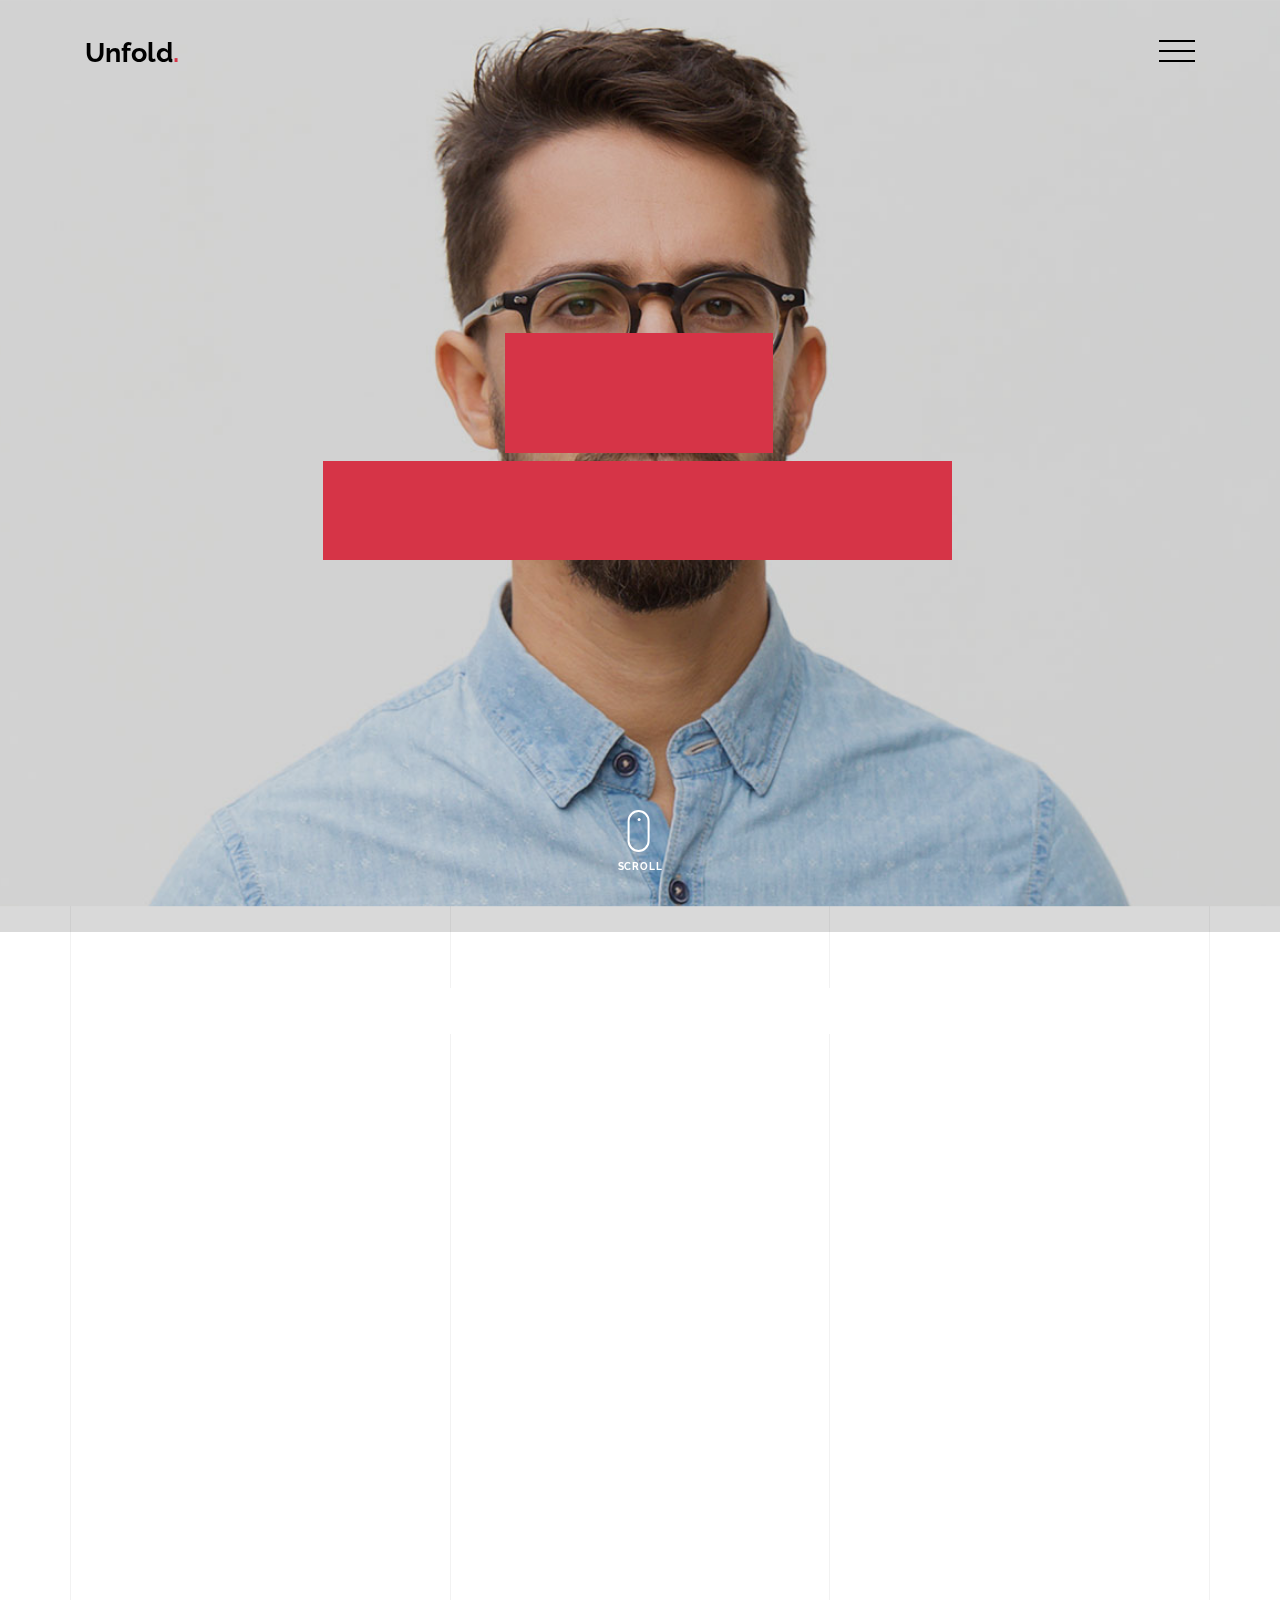
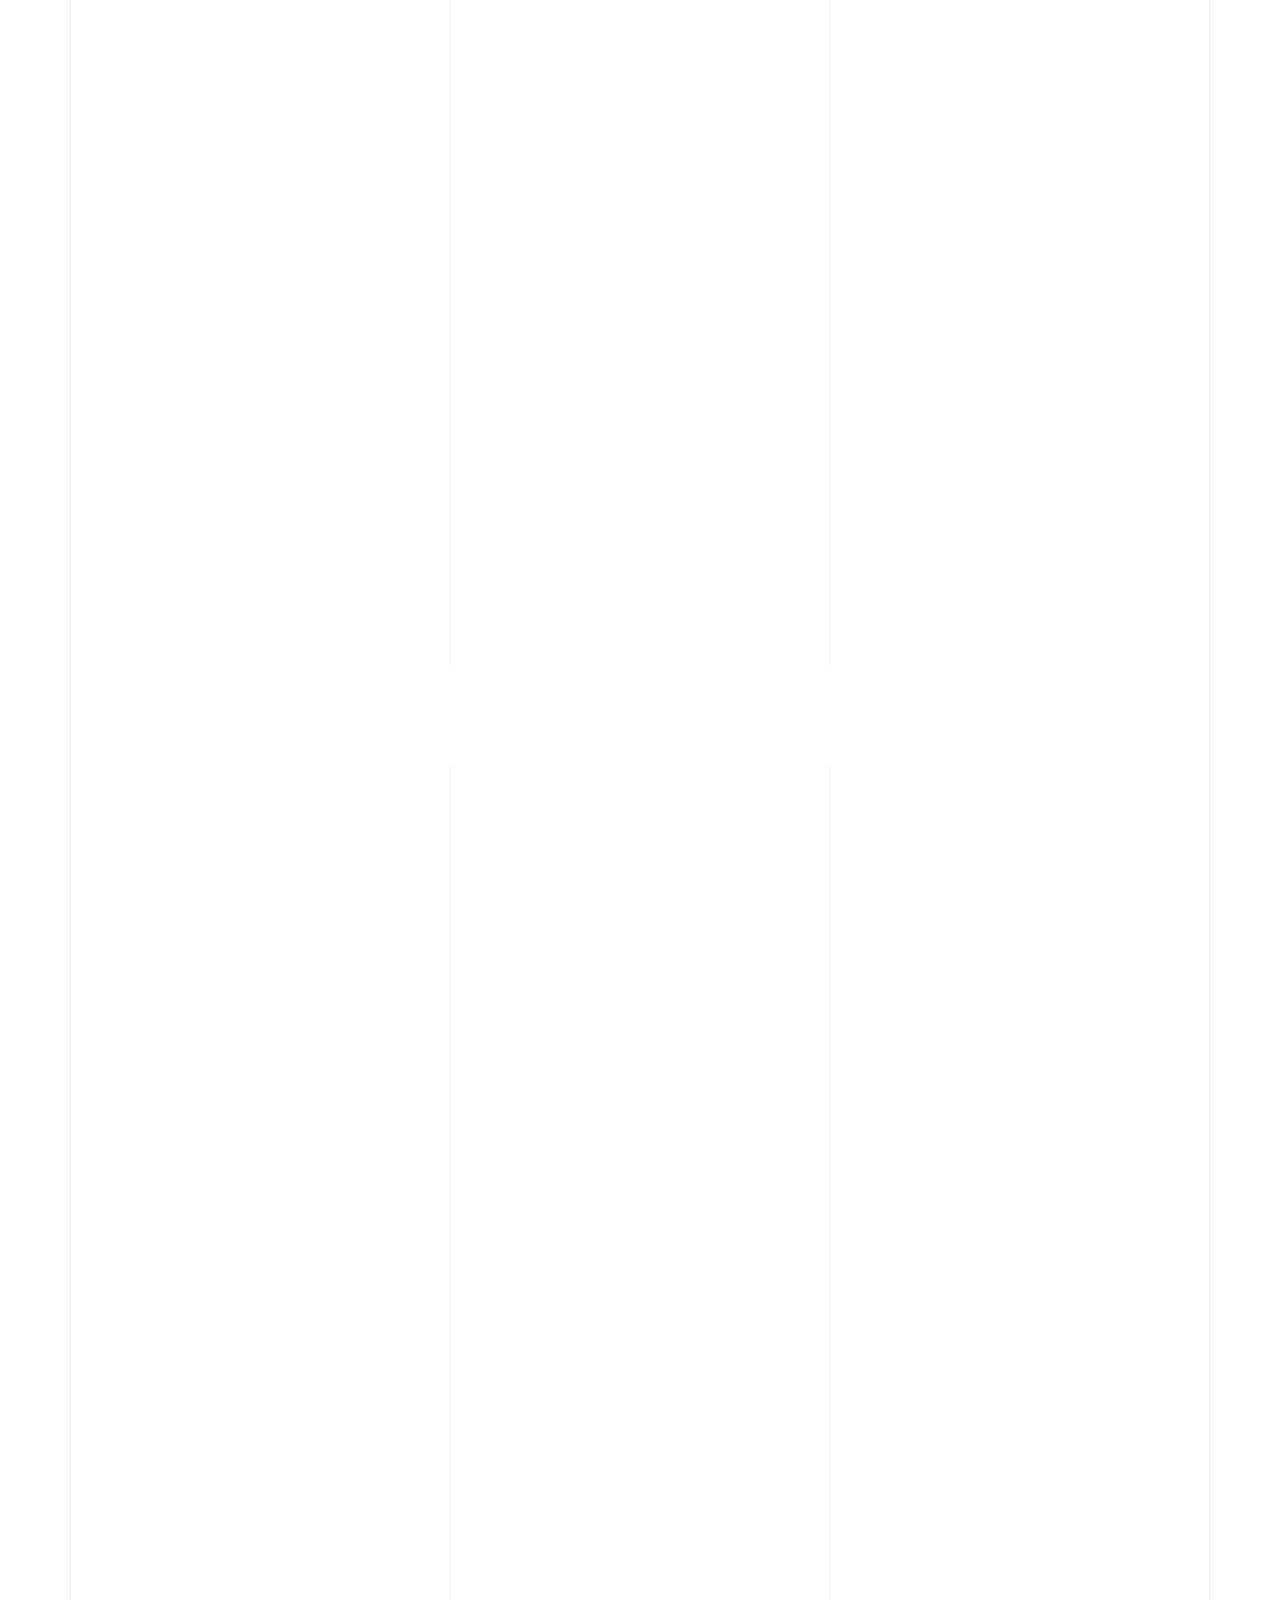
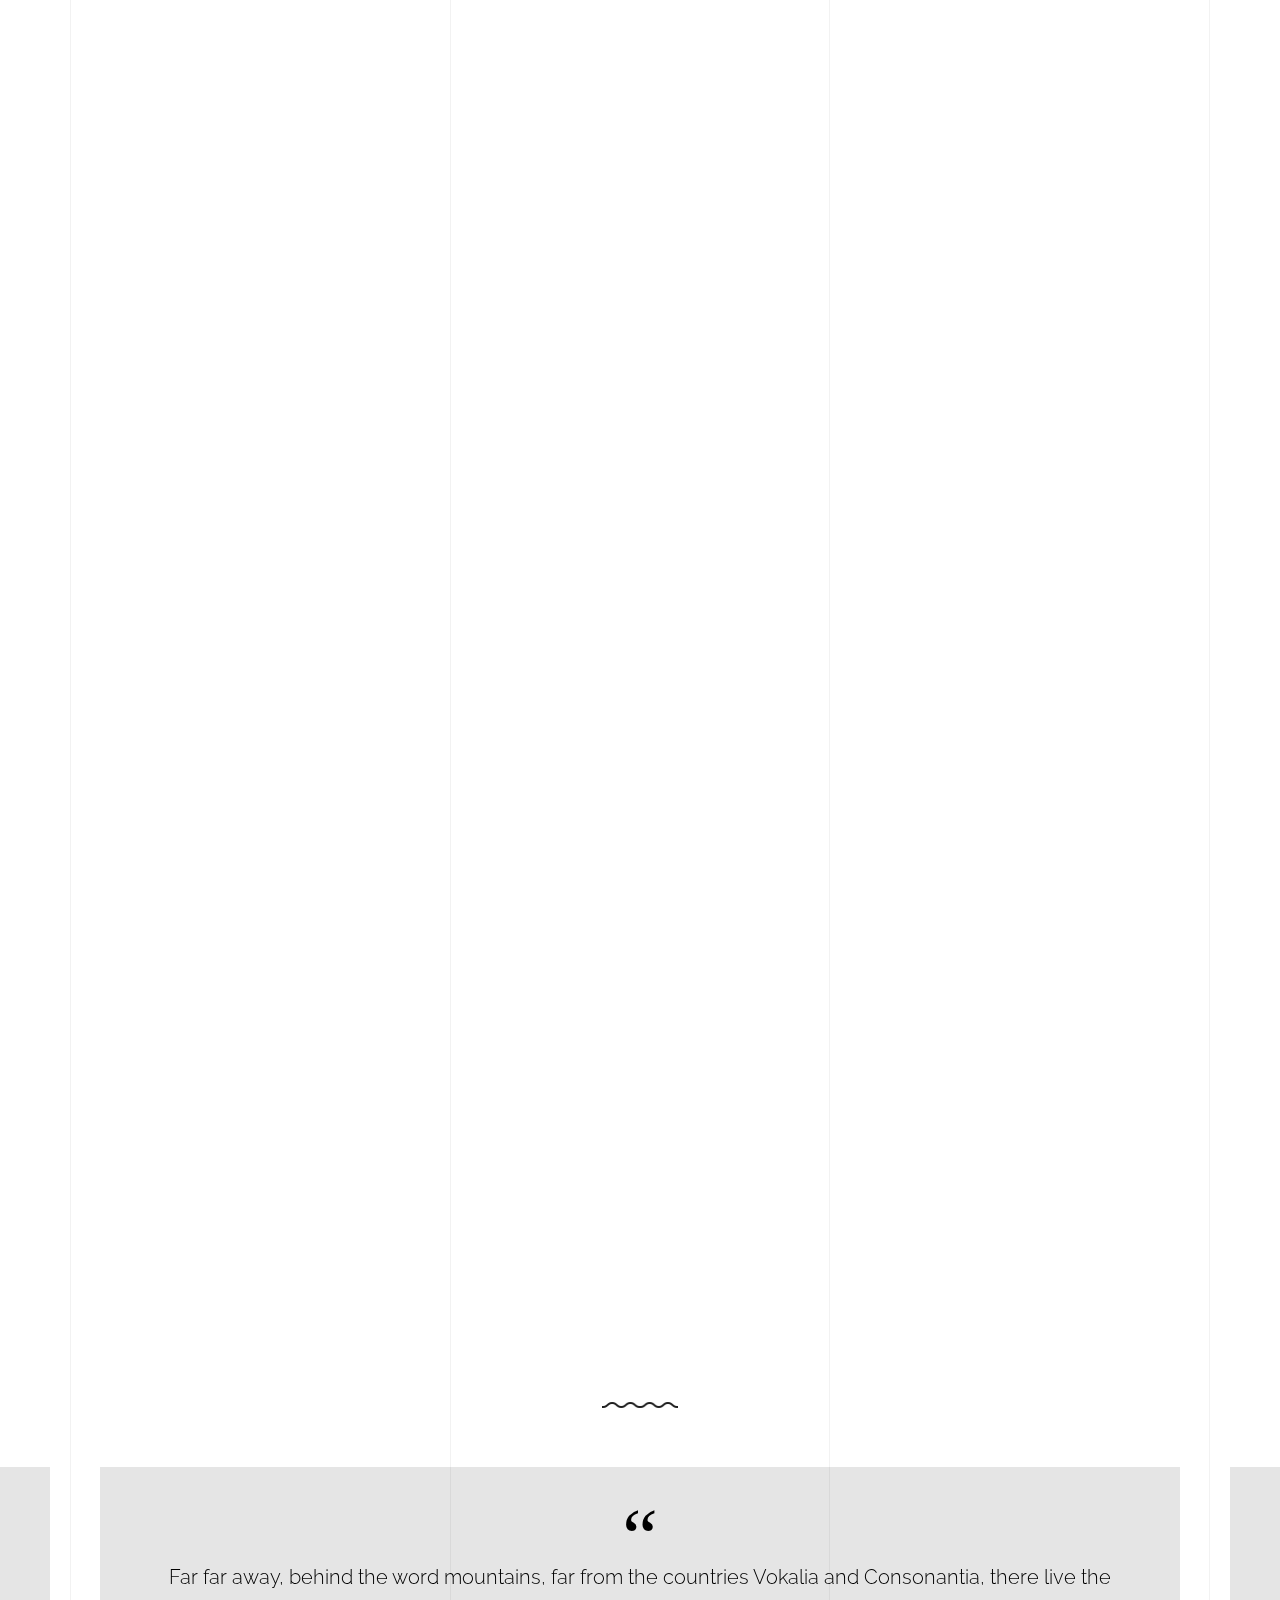
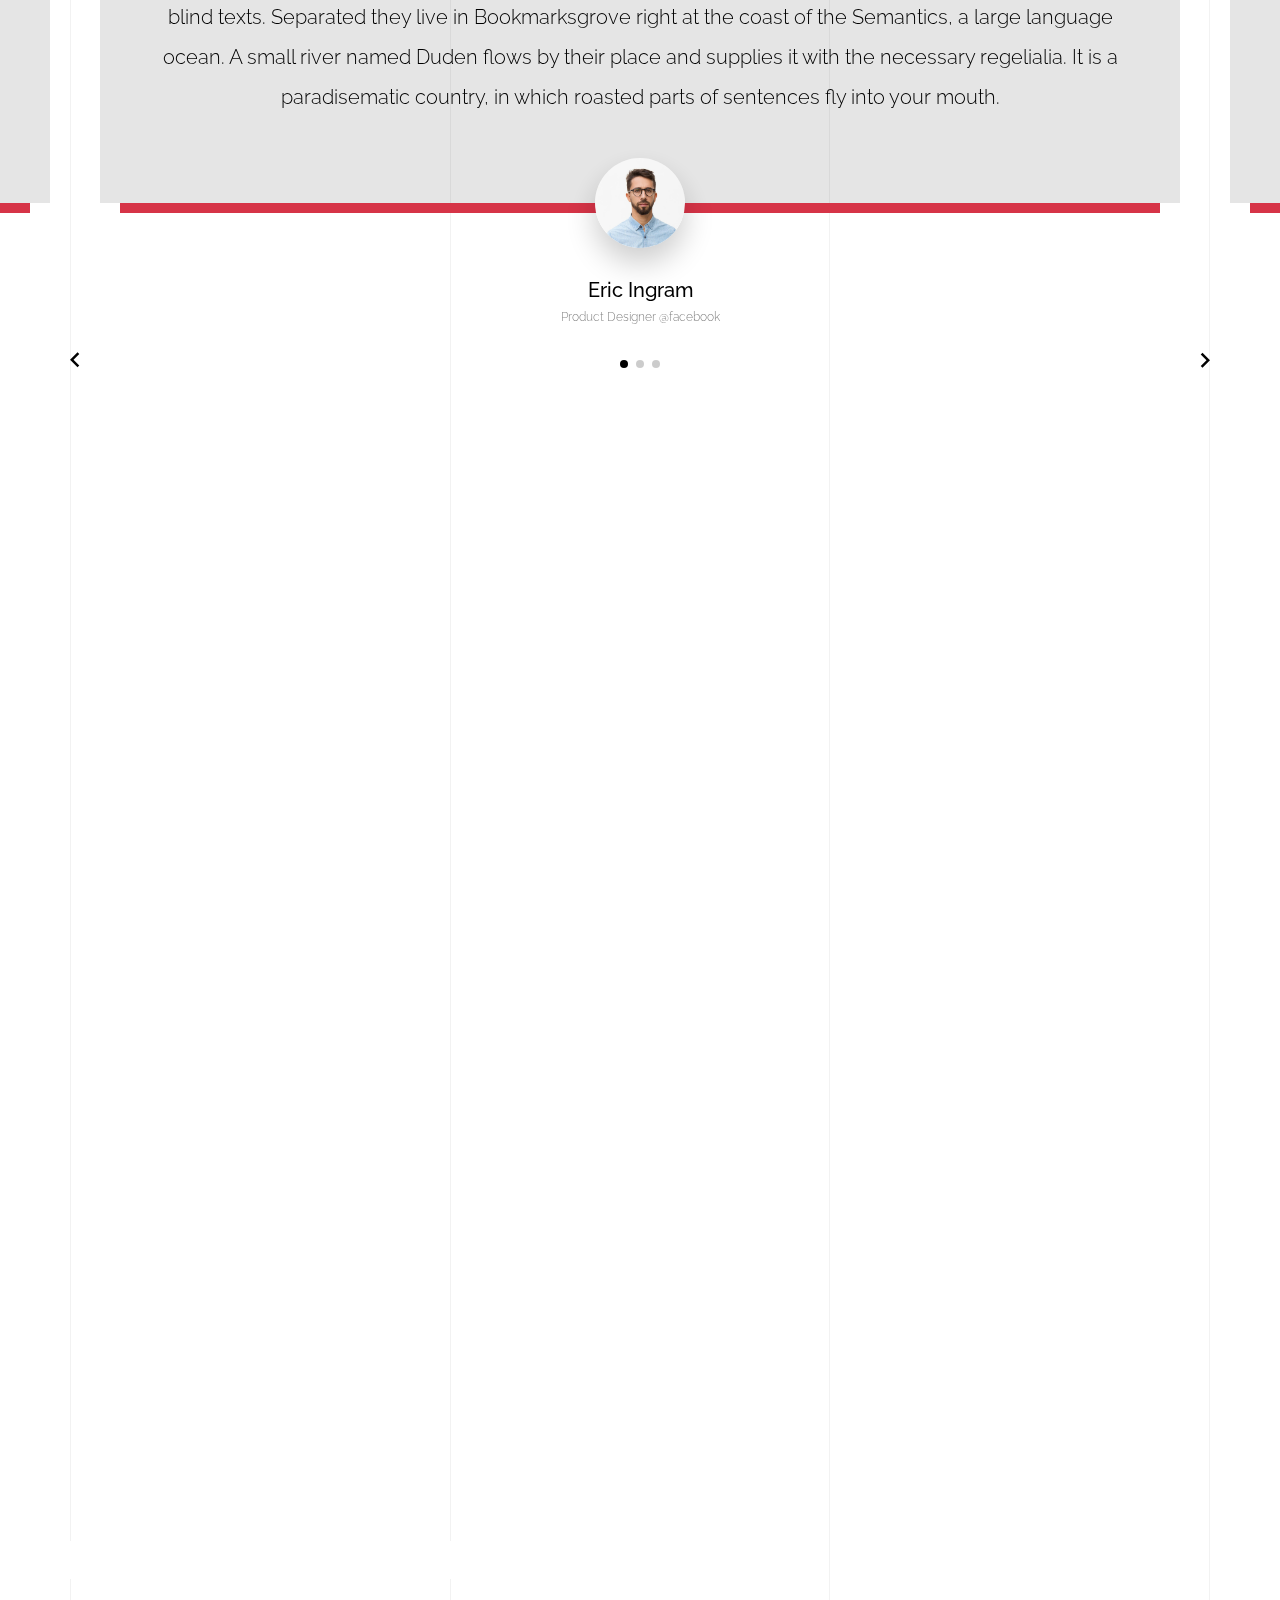
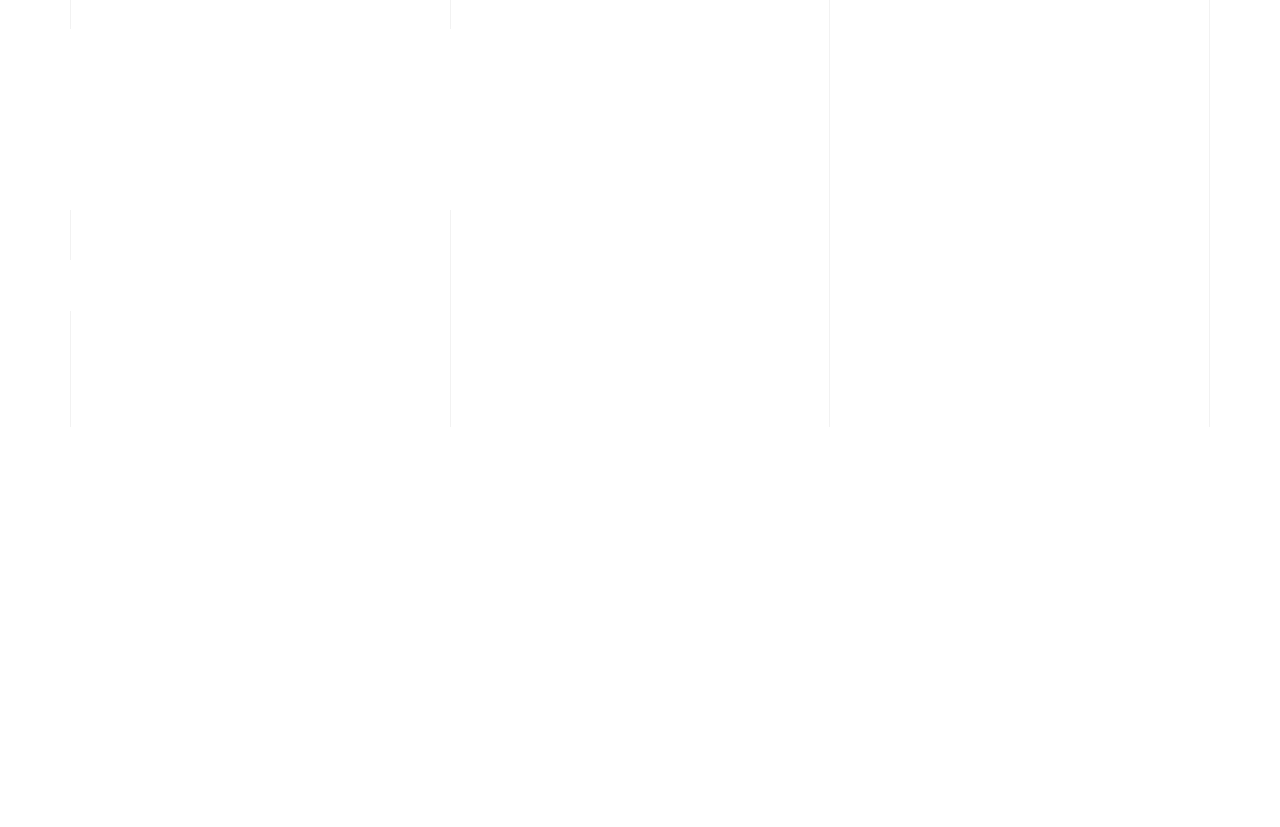
<file: unfold/light/index-sidebar-menu.html>
<!doctype html>
<html lang="en">
  <head>
    <title>Unfold &mdash; A onepage portfolio HTML template by Unslate.co</title>
    <meta charset="utf-8">
    <meta name="viewport" content="width=device-width, initial-scale=1, shrink-to-fit=no">

    <meta name="description" content="A onepage portfolio HTML template by Unslate.co">
    <meta name="keywords" content="html, css, javascript, jquery">
    <meta name="author" content="Unslate.co">

    <link rel="stylesheet" href="css/vendor/icomoon/style.css">
    <link rel="stylesheet" href="css/vendor/owl.carousel.min.css">
    <link rel="stylesheet" href="css/vendor/aos.css">
    <link rel="stylesheet" href="css/vendor/animate.min.css">
    <link rel="stylesheet" href="css/vendor/bootstrap.min.css">
    <link rel="stylesheet" href="css/vendor/jquery.fancybox.min.css">
    

    <!-- Theme Style -->
    <link rel="stylesheet" href="css/style.css">

  </head>
  <body data-spy="scroll" data-target=".site-nav-target" data-offset="200">

    <nav class="unslate_co--site-mobile-menu">
      <div class="close-wrap d-flex">
        <a href="#" class="d-flex ml-auto js-menu-toggle">
          <span class="close-label">Close</span>
          <div class="close-times">
            <span class="bar1"></span>
            <span class="bar2"></span>
          </div>
        </a>
      </div>
      <div class="site-mobile-inner"></div>
    </nav>


    <div class="unslate_co--site-wrap">

      <div class="unslate_co--site-inner">

        <div class="lines-wrap">
          <div class="lines-inner">
            <div class="lines"></div>
          </div>
        </div>
        <!-- END lines -->
      
      <nav class="unslate_co--site-nav dark site-nav-target">

        <div class="container">
        
          <div class="row align-items-center justify-content-between text-left">

            <div class="col-3">
              <div class="site-logo">
                <a href="index-sidebar-menu.html" class="unslate_co--site-logo">Unfold<span>.</span></a>
              </div>
            </div>
            <div class="col text-right">
              <ul class="site-nav-ul js-clone-nav text-left d-none d-lg-inline-none">
                <li class="has-children">
                  <a href="#home-section" class="nav-link">Home</a>
                  <ul class="dropdown">
                    <li>
                      <a href="index.html">Hero Image BG</a>
                    </li>
                    <li>
                      <a href="index-video.html">Video BG</a>
                    </li>
                    <li>
                      <a href="index-hero-slider.html">Hero Slider</a>
                    </li>
                    <li>
                      <a href="index-sidebar-menu.html">Sidebar Menu</a>
                    </li>
                    <li>
                      <a href="index-right-menu.html">Right Menu</a>
                    </li>
                  </ul>
                </li>
                <li><a href="#portfolio-section" class="nav-link">Portfolio</a></li>
                <li><a href="#about-section" class="nav-link">About</a></li>
                <li><a href="#services-section" class="nav-link">Services</a></li>
                <li><a href="#skills-section" class="nav-link">Skills</a></li>
                <li><a href="#testimonial-section" class="nav-link">Testimonial</a></li>
                <li><a href="#journal-section" class="nav-link">Journal</a></li>
                <li><a href="#contact-section" class="nav-link">Contact</a></li>
              </ul>
              
              <a href="#" class="burger-toggle-menu js-burger-toggle-menu ml-auto py-4">
                <span></span>
                <span></span>
                <span></span>
              </a>

            </div>
            
          </div>
        </div>

      </nav>
      <!-- END nav -->

      <div class="cover-v1 jarallax overlay" style="background-image: url('images/cover_bg_1.jpg');" id="home-section">
        <div class="container">
          <div class="row align-items-center">
              
            <div class="col-md-7 mx-auto text-center">
              <h1 class="heading gsap-reveal-hero text-white">Unfold</h1>
              <h2 class="subheading gsap-reveal-hero text-white">I’m Eric Woodman A Product Designer Based In San Francisco</h2>
            </div>

          </div>
        </div>


        <!-- dov -->
        <a href="#portfolio-section" class="mouse-wrap smoothscroll">
          <span class="mouse">
            <span class="scroll"></span>
          </span>
          <span class="mouse-label">Scroll</span>
        </a>

      </div>
      <!-- END .cover-v1 -->

      <div class="unslate_co--section" id="portfolio-section">
        <div class="container">
          
          
          <div class="relative"><div class="loader-portfolio-wrap"><div class="loader-portfolio dark"></div></div> </div>
          <div id="portfolio-single-holder"></div>

          <div class="portfolio-wrapper">

            <div class="d-flex align-items-center mb-4 gsap-reveal gsap-reveal-filter">
              <h2 class="mr-auto heading-h2">Portfolio</h2>
              
              <a href="#" class="text-black js-filter d-inline-block d-lg-none">Filter</a>
              
              <div class="filter-wrap">
                <div class="filter ml-auto" id="filters">
                  <a href="#" class="active" data-filter="*">All</a>
                  <a href="#" data-filter=".web">Web</a>
                  <a href="#" data-filter=".branding">Branding</a>
                  <a href="#" data-filter=".illustration">Illustration</a>
                  <a href="#" data-filter=".packaging">Packaging</a>
                </div>
              </div>
            </div>


            
            <div id="posts" class="row gutter-isotope-item">
              <div class="item web branding col-sm-6 col-md-6 col-lg-4 isotope-mb-2">
                <a href="portfolio-single-1.html" class="portfolio-item ajax-load-page isotope-item gsap-reveal-img" data-id="1">
                    <div class="overlay">
                      <span class="wrap-icon icon-link2"></span>
                      <div class="portfolio-item-content">
                        <h3>Shoe Rebranding</h3>
                        <p>web, branding</p>
                      </div>
                    </div>
                    <img src="images/work_1_md.jpg" class="lazyload  img-fluid" alt="Images" />
                  </a>
              </div>
              <div class="item branding packaging illustration col-sm-6 col-md-6 col-lg-4 isotope-mb-2 ">
                <a href="portfolio-single-3.html" class="portfolio-item ajax-load-page item-portrait isotope-item gsap-reveal-img" data-id="3">
                    <div class="overlay">
                      <span class="wrap-icon icon-link2"></span>
                      <div class="portfolio-item-content">
                        <h3>Reworking</h3>
                        <p>branding, packaging, illustration</p>
                      </div>
                    </div>
                    <img src="images/work_2_md.jpg" class="lazyload  img-fluid" alt="Images" />
                  </a>
              </div>

              <div class="item branding packaging col-sm-6 col-md-6 col-lg-4 isotope-mb-2">
                <a href="portfolio-single-4.html" class="portfolio-item isotope-item ajax-load-page gsap-reveal-img" data-id="4">
                    <div class="overlay">
                      <span class="wrap-icon icon-link2"></span>
                      <div class="portfolio-item-content">
                        <h3>Modern Building</h3>
                        <p>branding, packaging</p>
                      </div>
                    </div>
                    <img src="images/work_3_md.jpg" class="lazyload  img-fluid" alt="Images" />
                  </a>
              </div>

              <div class="item web packaging col-sm-6 col-md-6 col-lg-4 isotope-mb-2">

                <a href="images/work_4_full.jpg" class="portfolio-item isotope-item gsap-reveal-img" data-fancybox="gallery" data-caption="Watch">
                    <div class="overlay">
                      <span class="wrap-icon icon-photo2"></span>
                      <div class="portfolio-item-content">
                        <h3>Watch</h3>
                        <p>web, packaging</p>
                      </div>
                    </div>
                    <img src="images/work_4_full.jpg" class="lazyload  img-fluid" alt="Images" />
                  </a>

              </div>

              <div class="item illustration packaging col-sm-6 col-md-6 col-lg-4 isotope-mb-2">
                <a href="images/work_5_md.jpg" class="portfolio-item isotope-item gsap-reveal-img" data-fancybox="gallery" data-caption="Shoe Rebranding">
                    <div class="overlay">
                      <span class="wrap-icon icon-photo2"></span>
                      <div class="portfolio-item-content">
                        <h3>Shoe Rebranding</h3>
                        <p>illustration, packaging</p>
                      </div>
                    </div>
                    <img src="images/work_5_md.jpg" class="lazyload  img-fluid" alt="Images" />
                  </a>
              </div>

              <div class="item web branding col-sm-6 col-md-6 col-lg-4 isotope-mb-2">
                <a href="portfolio-single-2.html" class="portfolio-item ajax-load-page item-portrait isotope-item gsap-reveal-img" data-id="2">
                    <div class="overlay">
                      <span class="wrap-icon icon-link2"></span>
                      <div class="portfolio-item-content">
                        <h3>Reshape</h3>
                        <p>web, branding</p>
                      </div>
                    </div>
                    <img src="images/work_6_md.jpg" class="lazyload  img-fluid" alt="Images" />
                  </a>
              </div>

              <div class="item branding packaging col-sm-6 col-md-6 col-lg-4 isotope-mb-2">
                <a href="images/work_7_a_md.jpg" class="portfolio-item item-portrait isotope-item gsap-reveal-img" data-fancybox="gallery" data-caption="Modern Building">
                    <div class="overlay">
                      <span class="wrap-icon icon-photo2"></span>
                      <div class="portfolio-item-content">
                        <h3>Modern Building</h3>
                        <p>branding, packaging</p>
                      </div>
                    </div>
                    <img src="images/work_7_a_md.jpg" class="lazyload  img-fluid" alt="Images" />
                  </a>
              </div>

              <div class="item web branding col-sm-6 col-md-6 col-lg-4 isotope-mb-2">
                <a href="https://www.youtube.com/watch?v=mwtbEGNABWU" class="portfolio-item isotope-item gsap-reveal-img" data-fancybox="gallery" data-caption="Showreel 2019">
                    <div class="overlay">
                      <span class="wrap-icon icon-play_circle_filled"></span>
                      <div class="portfolio-item-content">
                        <h3>Showreel 2019</h3>
                        <p>web, branding</p>
                      </div>
                    </div>
                    <img src="images/work_8_md.jpg" class="lazyload  img-fluid" alt="Images" />
                  </a>
              </div>

              <div class="item web illustration col-sm-6 col-md-6 col-lg-4 isotope-mb-2">
                <a href="images/work_9_a_md.jpg" class="portfolio-item isotope-item gsap-reveal-img" data-fancybox="gallery" data-caption="Render Packaging">
                    <div class="overlay">
                      <span class="wrap-icon icon-photo2"></span>
                      <div class="portfolio-item-content">
                        <h3>Render Packaging</h3>
                        <p>web, illustration</p>
                      </div>
                    </div>
                    <img src="images/work_9_a_md.jpg" class="lazyload  img-fluid" alt="Images" />
                  </a>
              </div>

            </div>
            
          </div>


        </div>
      </div>


      <div class="unslate_co--section">
        <div class="container">
          <div class="owl-carousel logo-slider">
            <div class="logo-v1 gsap-reveal">
              <img src="images/logo-google.png" alt="Image" class="img-fluid">
            </div>
            <div class="logo-v1 gsap-reveal">
              <img src="images/logo-puma.png" alt="Image" class="img-fluid">
            </div>
            <div class="logo-v1 gsap-reveal">
              <img src="images/logo-paypal.png" alt="Image" class="img-fluid">
            </div>
            <div class="logo-v1 gsap-reveal">
              <img src="images/logo-adobe.png" alt="Image" class="img-fluid">
            </div>
          </div>
        </div>
      </div>



      <div class="unslate_co--section" id="about-section">
        <div class="container">
          
          <div class="section-heading-wrap text-center mb-5">
            <h2 class="heading-h2 text-center divider"><span class="gsap-reveal">About Me</span></h2>
            <span class="gsap-reveal"><img src="images/divider.png" alt="divider" width="76"></span>
          </div>
          

          <div class="row mt-5 justify-content-between">
            <div class="col-lg-7 mb-5 mb-lg-0" data-aos="fade-up">
              <figure class="dotted-bg gsap-reveal-img">
                <img src="images/about_me_pic.jpg" alt="Image" class="img-fluid">
              </figure>
            </div>
            <div class="col-lg-4 pr-lg-5">
              <h3 class="mb-4 heading-h3"><span class="gsap-reveal">We can make it together</span></h3>
              <p class="lead gsap-reveal">Far far away, behind the word mountains, far from the countries Vokalia and Consonantia, there <a href="#">live the blind</a> texts. </p>
              <p class="mb-4 gsap-reveal">A small river named Duden flows by their place and supplies it with the necessary regelialia. It is a paradisematic country, in which roasted parts of sentences fly into your mouth.</p>
              <p class="gsap-reveal"><a href="#" class="btn btn-outline-pill btn-custom-light">Download my CV</a></p>
            </div>
          </div>
        </div>
      </div>

      <div class="unslate_co--section" id="services-section">
        <div class="container">

          <div class="section-heading-wrap text-center mb-5">
            <h2 class="heading-h2 text-center divider"><span class="gsap-reveal">My Services</span></h2>
            <span class="gsap-reveal"><img src="images/divider.png" alt="divider" width="76"></span>
          </div>

          <div class="row gutter-v3">
            <div class="col-md-6 col-lg-4 mb-4">
              <div class="feature-v1" data-aos="fade-up" data-aos-delay="0">
                <div class="wrap-icon mb-3">
                  <img src="images/svg/001-options.svg" alt="Image" width="45">
                </div>
                <h3>Digital <br> Strategy</h3>
                <p>A small river named Duden flows by their place and supplies it with the necessary regelialia. </p>
              </div> 
            </div>
            <div class="col-md-6 col-lg-4 mb-4">
              <div class="feature-v1" data-aos="fade-up" data-aos-delay="100">
                <div class="wrap-icon mb-3">
                  <img src="images/svg/002-chat.svg" alt="Icon" width="45">
                </div>
                <h3>Web <br> Design</h3>
                <p>A small river named Duden flows by their place and supplies it with the necessary regelialia. </p>
              </div> 
            </div>
            <div class="col-md-6 col-lg-4 mb-4">
              <div class="feature-v1" data-aos="fade-up" data-aos-delay="200">
                <div class="wrap-icon mb-3">
                  <img src="images/svg/003-contact-book.svg" alt="Image" class="img-fluid" width="45">
                </div>
                <h3>User <br> Experience</h3>
                <p>A small river named Duden flows by their place and supplies it with the necessary regelialia. </p>
              </div> 
            </div>

            <div class="col-md-6 col-lg-4 mb-4">
              <div class="feature-v1" data-aos="fade-up" data-aos-delay="0">
                <div class="wrap-icon mb-3">
                  <img src="images/svg/004-percentage.svg" alt="Image" width="45">
                </div>
                <h3>Web <br> Development</h3>
                <p>A small river named Duden flows by their place and supplies it with the necessary regelialia. </p>
              </div> 
            </div>
            <div class="col-md-6 col-lg-4 mb-4">
              <div class="feature-v1" data-aos="fade-up" data-aos-delay="100">
                <div class="wrap-icon mb-3">
                  <img src="images/svg/006-goal.svg" alt="Image" width="45">
                </div>
                <h3>WordPress <br> Solutions</h3>
                <p>A small river named Duden flows by their place and supplies it with the necessary regelialia. </p>
              </div> 
            </div>
            <div class="col-md-6 col-lg-4 mb-4">
              <div class="feature-v1" data-aos="fade-up" data-aos-delay="200">
                <div class="wrap-icon mb-3">
                  <img src="images/svg/005-line-chart.svg" alt="Image" width="45">
                </div>
                <h3>Mobile <br> Applications</h3>
                <p>A small river named Duden flows by their place and supplies it with the necessary regelialia. </p>
              </div> 
            </div>

          </div>

        </div>
      </div>

      <div class="unslate_co--section section-counter" id="skills-section">
        <div class="container">
          <div class="section-heading-wrap text-center mb-5">
            <h2 class="heading-h2 text-center divider"><span class="gsap-reveal">My Skills</span></h2>
            <span class="gsap-reveal"><img src="images/divider.png" alt="divider" width="76"></span>
          </div>


          <div class="row pt-5">
            <div class="col-6 col-sm-6 mb-5 mb-lg-0 col-md-6 col-lg-3" data-aos="fade-up" data-aos-delay="0">
              <div class="counter-v1 text-center">
                <span class="number-wrap">
                  <span class="number number-counter" data-number="90">0</span>
                  <span class="append-text">%</span>
                </span>
                <span class="counter-label">WordPress</span>
              </div>
            </div>
            <div class="col-6 col-sm-6 mb-5 mb-lg-0 col-md-6 col-lg-3" data-aos="fade-up" data-aos-delay="100">
              <div class="counter-v1 text-center">
                <span class="number-wrap">
                  <span class="number number-counter" data-number="99">0</span>
                  <span class="append-text">%</span>
                </span>
                <span class="counter-label">HTML/CSS</span>
              </div>
            </div>
            <div class="col-6 col-sm-6 mb-5 mb-lg-0 col-md-6 col-lg-3" data-aos="fade-up" data-aos-delay="200">
              <div class="counter-v1 text-center">
                <span class="number-wrap">
                  <span class="number number-counter" data-number="95">0</span>
                  <span class="append-text">%</span>
                </span>
                <span class="counter-label">jQuery</span>
              </div>
            </div>
            <div class="col-6 col-sm-6 mb-5 mb-lg-0 col-md-6 col-lg-3" data-aos="fade-up" data-aos-delay="300">
              <div class="counter-v1 text-center">
                <span class="number-wrap">
                  <span class="number number-counter" data-number="100">0</span>
                  <span class="append-text">%</span>
                </span>
                <span class="counter-label">Design</span>
              </div>
            </div>
          </div>
        </div>
      </div>
      <!-- END .counter -->

      <div class="unslate_co--section" id="testimonial-section">
        <div class="container">
          <div class="section-heading-wrap text-center mb-5">
            <h2 class="heading-h2 text-center divider"><span class="gsap-reveal">My Happy Clients</span></h2>
            <img src="images/divider.png" alt="divider" width="76">
          </div>
        </div>

        <div class="owl-carousel testimonial-slider">
          <div>
            <div class="testimonial-v1">
              <div class="testimonial-inner-bg">
                <span class="quote">&ldquo;</span>
                <blockquote>
                  Far far away, behind the word mountains, far from the countries Vokalia and Consonantia, there live the blind texts. Separated they live in Bookmarksgrove right at the coast of the Semantics, a large language ocean. A small river named Duden flows by their place and supplies it with the necessary regelialia. It is a paradisematic country, in which roasted parts of sentences fly into your mouth.
                </blockquote>
              </div>
              
              <div class="testimonial-author-info">
                <img src="images/person_man_1.jpg" alt="Image">
                <h3>Eric Ingram</h3>
                <span class="d-block position">Product Designer @facebook</span>
              </div>

            </div>
          </div>
          <div>
            <div class="testimonial-v1">
              <div class="testimonial-inner-bg">
                <span class="quote">&ldquo;</span>
                <blockquote>
                  Far far away, behind the word mountains, far from the countries Vokalia and Consonantia, there live the blind texts. Separated they live in Bookmarksgrove right at the coast of the Semantics, a large language ocean. A small river named Duden flows by their place and supplies it with the necessary regelialia. It is a paradisematic country, in which roasted parts of sentences fly into your mouth.
                </blockquote>
              </div>
              
              <div class="testimonial-author-info">
                <img src="images/person_man_2.jpg" alt="Image">
                <h3>Ryan Mullins</h3>
                <span class="d-block position">Product Designer @Shopify</span>
              </div>

            </div>
          </div>
          <div>
            <div class="testimonial-v1">
              <div class="testimonial-inner-bg">
                <span class="quote">&ldquo;</span>
                <blockquote>
                  Far far away, behind the word mountains, far from the countries Vokalia and Consonantia, there live the blind texts. Separated they live in Bookmarksgrove right at the coast of the Semantics, a large language ocean. A small river named Duden flows by their place and supplies it with the necessary regelialia. It is a paradisematic country, in which roasted parts of sentences fly into your mouth.
                </blockquote>
              </div>
              
              <div class="testimonial-author-info">
                <img src="images/person_woman_1.jpg" alt="Image">
                <h3>Erica Miller</h3>
                <span class="d-block position">Product Designer @Twitter</span>
              </div>

            </div>
          </div>
        </div>

      </div>
      <!-- END testimonial -->

      <div class="unslate_co--section" id="journal-section">
        <div class="container">
          <div class="section-heading-wrap text-center mb-5">
            <h2 class="heading-h2 text-center divider"><span class="gsap-reveal">My Journal</span></h2>
            <span class="gsap-reveal"><img src="images/divider.png" alt="divider" width="76"></span>
          </div>

          
          <div class="row gutter-v4 align-items-stretch">
            <div class="col-sm-6 col-md-6 col-lg-8 blog-post-entry" data-aos="fade-up" data-aos-delay="0">

              <a href="blog-single.html" class="grid-item blog-item w-100 h-100">
                <div class="overlay">
                  <div class="portfolio-item-content">
                    <h3>A Mounteering Guide For Beginners</h3>
                    <p class="post-meta">By Joefrey <span class="small">&bullet;</span> 5 mins read</p>
                  </div>
                </div>
                <img src="images/post_1.jpg" class="lazyload" alt="Image" />
              </a>


            </div>
            <div class="col-sm-6 col-md-6 col-lg-4 blog-post-entry" data-aos="fade-up" data-aos-delay="100">
              <a href="blog-single.html" class="grid-item blog-item w-100 h-100">
                <div class="overlay">
                  <div class="portfolio-item-content">
                    <h3>A Mounteering Guide For Beginners</h3>
                    <p class="post-meta">By Joefrey <span class="small">&bullet;</span> 5 mins read</p>
                  </div>
                </div>
                <img src="images/post_2.jpg" class="lazyload" alt="Image" />
              </a>
            </div>


            <div class="col-sm-6 col-md-6 col-lg-4 blog-post-entry" data-aos="fade-up" data-aos-delay="0">

              <a href="blog-single.html" class="grid-item blog-item w-100 h-100">
                <div class="overlay">
                  <div class="portfolio-item-content">
                    <h3>A Mounteering Guide For Beginners</h3>
                    <p class="post-meta">By Joefrey <span class="small">&bullet;</span> 5 mins read</p>
                  </div>
                </div>
                <img src="images/post_3.jpg" class="lazyload" alt="Image" />
              </a>


            </div>
            <div class="col-sm-6 col-md-6 col-lg-4 blog-post-entry" data-aos="fade-up" data-aos-delay="100">
              <a href="blog-single.html" class="grid-item blog-item w-100 h-100">
                <div class="overlay">
                  <div class="portfolio-item-content">
                    <h3>A Mounteering Guide For Beginners</h3>
                    <p class="post-meta">By Joefrey <span class="small">&bullet;</span> 5 mins read</p>
                  </div>
                </div>
                <img src="images/post_4.jpg" class="lazyload" alt="Image" />
              </a>
            </div>

            <div class="col-sm-6 col-md-6 col-lg-4 blog-post-entry" data-aos="fade-up" data-aos-delay="200">
              <a href="blog-single.html" class="grid-item blog-item w-100 h-100">
                <div class="overlay">
                  <div class="portfolio-item-content">
                    <h3>A Mounteering Guide For Beginners</h3>
                    <p class="post-meta">By Joefrey <span class="small">&bullet;</span> 5 mins read</p>
                  </div>
                </div>
                <img src="images/post_5.jpg" class="lazyload" alt="Image" />
              </a>
            </div>


          </div>

        </div>
      </div>
      <!-- END blog posts -->



      <div class="unslate_co--section" id="contact-section">
        <div class="container">
          <div class="section-heading-wrap text-center mb-5">
            <h2 class="heading-h2 text-center divider"><span class="gsap-reveal">Get In Touch</span></h2>
            <span class="gsap-reveal"><img src="images/divider.png" alt="divider" width="76"></span>
          </div>


          <div class="row justify-content-between">
            
            <div class="col-md-6">
              <form method="post" class="form-outline-style-v1" id="contactForm">
                <div class="form-group row mb-0">

                  <div class="col-lg-6 form-group gsap-reveal">
                    <label for="name">Name</label>
                    <input name="name" type="text" class="form-control" id="name">
                  </div>
                  <div class="col-lg-6 form-group gsap-reveal">
                    <label for="email">Email</label>
                    <input name="email" type="email" class="form-control" id="email">
                  </div>
                  <div class="col-lg-12 form-group gsap-reveal">
                    <label for="message">Write your message...</label>
                    <textarea name="message" id="message" cols="30" rows="7" class="form-control"></textarea>
                  </div>
                </div>
                <div class="form-group row gsap-reveal">
                    <div class="col-md-12 d-flex align-items-center">
                      <input type="submit" class="btn btn-outline-pill btn-custom-light mr-3" value="Send Message">
                      <span class="submitting"></span>
                    </div>
                  </div>
              </form>
              <div id="form-message-warning" class="mt-4"></div> 
              <div id="form-message-success">
                Your message was sent, thank you!
              </div>

            </div>

            <div class="col-md-4">
              <div class="contact-info-v1">
                <div class="gsap-reveal d-block">
                  <span class="d-block contact-info-label">Email</span>
                  <a href="#" class="contact-info-val">info@unslate.co</a>
                </div>
                <div class="gsap-reveal d-block">
                  <span class="d-block contact-info-label">Phone</span>
                  <a href="#" class="contact-info-val">+12 345 6789 012</a>
                </div>
                <div class="gsap-reveal d-block">
                  <span class="d-block contact-info-label">Address</span>
                  <address class="contact-info-val">273 South Riverview Rd. <br> New York, NY 10011</address>
                </div>
              </div>
            </div>

          </div>
        </div>
      </div>
      </div>

      <footer class="unslate_co--footer unslate_co--section">
        <div class="container">
          <div class="row justify-content-center">
            <div class="col-md-7">
              
              <div class="footer-site-logo"><a href="#">Unfold<span>.</span></a></div>

              <ul class="footer-site-social">
                <li><a href="#">Facebook</a></li>
                <li><a href="#">Twitter</a></li>
                <li><a href="#">Instagram</a></li>
                <li><a href="#">Dribbble</a></li>
                <li><a href="#">Behance</a></li>
              </ul>

              <p class="site-copyright">
                <small>&copy; 2020 <a href="#">Unfold</a>. All Rights Reserved. Design with <span class="icon-heart text-danger"></span> by <a href="#">Unslate.co</a>.</small>
              </p>

            </div>
          </div>
        </div>
      </footer>

      
    </div>

    <!-- Loader -->
    <div id="unslate_co--overlayer"></div>
    <div class="site-loader-wrap">
      <div class="site-loader dark"></div>
    </div>

    <script src="js/scripts-dist.js"></script>
    <script src="js/main.js"></script>

    <!-- Global site tag (gtag.js) - Google Analytics -->
<script async src="https://www.googletagmanager.com/gtag/js?id=UA-157808202-1"></script>
<script>
  window.dataLayer = window.dataLayer || [];
  function gtag(){dataLayer.push(arguments);}
  gtag('js', new Date());

  gtag('config', 'UA-157808202-1');
</script>

  </body>
</html>
</file>
<file: unfold/css/vendor/icomoon/style.css>
@font-face {
  font-family: 'icomoon';
  src:  url('fonts/icomoon.eot?10si43');
  src:  url('fonts/icomoon.eot?10si43#iefix') format('embedded-opentype'),
    url('fonts/icomoon.ttf?10si43') format('truetype'),
    url('fonts/icomoon.woff?10si43') format('woff'),
    url('fonts/icomoon.svg?10si43#icomoon') format('svg');
  font-weight: normal;
  font-style: normal;
}

[class^="icon-"], [class*=" icon-"] {
  /* use !important to prevent issues with browser extensions that change fonts */
  font-family: 'icomoon' !important;
  speak: none;
  font-style: normal;
  font-weight: normal;
  font-variant: normal;
  text-transform: none;
  line-height: 1;

  /* Better Font Rendering =========== */
  -webkit-font-smoothing: antialiased;
  -moz-osx-font-smoothing: grayscale;
}

.icon-asterisk:before {
  content: "\f069";
}
.icon-plus:before {
  content: "\f067";
}
.icon-question:before {
  content: "\f128";
}
.icon-minus:before {
  content: "\f068";
}
.icon-glass:before {
  content: "\f000";
}
.icon-music:before {
  content: "\f001";
}
.icon-search:before {
  content: "\f002";
}
.icon-envelope-o:before {
  content: "\f003";
}
.icon-heart:before {
  content: "\f004";
}
.icon-star:before {
  content: "\f005";
}
.icon-star-o:before {
  content: "\f006";
}
.icon-user:before {
  content: "\f007";
}
.icon-film:before {
  content: "\f008";
}
.icon-th-large:before {
  content: "\f009";
}
.icon-th:before {
  content: "\f00a";
}
.icon-th-list:before {
  content: "\f00b";
}
.icon-check:before {
  content: "\f00c";
}
.icon-close:before {
  content: "\f00d";
}
.icon-remove:before {
  content: "\f00d";
}
.icon-times:before {
  content: "\f00d";
}
.icon-search-plus:before {
  content: "\f00e";
}
.icon-search-minus:before {
  content: "\f010";
}
.icon-power-off:before {
  content: "\f011";
}
.icon-signal:before {
  content: "\f012";
}
.icon-cog:before {
  content: "\f013";
}
.icon-gear:before {
  content: "\f013";
}
.icon-trash-o:before {
  content: "\f014";
}
.icon-home:before {
  content: "\f015";
}
.icon-file-o:before {
  content: "\f016";
}
.icon-clock-o:before {
  content: "\f017";
}
.icon-road:before {
  content: "\f018";
}
.icon-download:before {
  content: "\f019";
}
.icon-arrow-circle-o-down:before {
  content: "\f01a";
}
.icon-arrow-circle-o-up:before {
  content: "\f01b";
}
.icon-inbox:before {
  content: "\f01c";
}
.icon-play-circle-o:before {
  content: "\f01d";
}
.icon-repeat:before {
  content: "\f01e";
}
.icon-rotate-right:before {
  content: "\f01e";
}
.icon-refresh:before {
  content: "\f021";
}
.icon-list-alt:before {
  content: "\f022";
}
.icon-lock:before {
  content: "\f023";
}
.icon-flag:before {
  content: "\f024";
}
.icon-headphones:before {
  content: "\f025";
}
.icon-volume-off:before {
  content: "\f026";
}
.icon-volume-down:before {
  content: "\f027";
}
.icon-volume-up:before {
  content: "\f028";
}
.icon-qrcode:before {
  content: "\f029";
}
.icon-barcode:before {
  content: "\f02a";
}
.icon-tag:before {
  content: "\f02b";
}
.icon-tags:before {
  content: "\f02c";
}
.icon-book:before {
  content: "\f02d";
}
.icon-bookmark:before {
  content: "\f02e";
}
.icon-print:before {
  content: "\f02f";
}
.icon-camera:before {
  content: "\f030";
}
.icon-font:before {
  content: "\f031";
}
.icon-bold:before {
  content: "\f032";
}
.icon-italic:before {
  content: "\f033";
}
.icon-text-height:before {
  content: "\f034";
}
.icon-text-width:before {
  content: "\f035";
}
.icon-align-left:before {
  content: "\f036";
}
.icon-align-center:before {
  content: "\f037";
}
.icon-align-right:before {
  content: "\f038";
}
.icon-align-justify:before {
  content: "\f039";
}
.icon-list:before {
  content: "\f03a";
}
.icon-dedent:before {
  content: "\f03b";
}
.icon-outdent:before {
  content: "\f03b";
}
.icon-indent:before {
  content: "\f03c";
}
.icon-video-camera:before {
  content: "\f03d";
}
.icon-image:before {
  content: "\f03e";
}
.icon-photo:before {
  content: "\f03e";
}
.icon-picture-o:before {
  content: "\f03e";
}
.icon-pencil:before {
  content: "\f040";
}
.icon-map-marker:before {
  content: "\f041";
}
.icon-adjust:before {
  content: "\f042";
}
.icon-tint:before {
  content: "\f043";
}
.icon-edit:before {
  content: "\f044";
}
.icon-pencil-square-o:before {
  content: "\f044";
}
.icon-share-square-o:before {
  content: "\f045";
}
.icon-check-square-o:before {
  content: "\f046";
}
.icon-arrows:before {
  content: "\f047";
}
.icon-step-backward:before {
  content: "\f048";
}
.icon-fast-backward:before {
  content: "\f049";
}
.icon-backward:before {
  content: "\f04a";
}
.icon-play:before {
  content: "\f04b";
}
.icon-pause:before {
  content: "\f04c";
}
.icon-stop:before {
  content: "\f04d";
}
.icon-forward:before {
  content: "\f04e";
}
.icon-fast-forward:before {
  content: "\f050";
}
.icon-step-forward:before {
  content: "\f051";
}
.icon-eject:before {
  content: "\f052";
}
.icon-chevron-left:before {
  content: "\f053";
}
.icon-chevron-right:before {
  content: "\f054";
}
.icon-plus-circle:before {
  content: "\f055";
}
.icon-minus-circle:before {
  content: "\f056";
}
.icon-times-circle:before {
  content: "\f057";
}
.icon-check-circle:before {
  content: "\f058";
}
.icon-question-circle:before {
  content: "\f059";
}
.icon-info-circle:before {
  content: "\f05a";
}
.icon-crosshairs:before {
  content: "\f05b";
}
.icon-times-circle-o:before {
  content: "\f05c";
}
.icon-check-circle-o:before {
  content: "\f05d";
}
.icon-ban:before {
  content: "\f05e";
}
.icon-arrow-left:before {
  content: "\f060";
}
.icon-arrow-right:before {
  content: "\f061";
}
.icon-arrow-up:before {
  content: "\f062";
}
.icon-arrow-down:before {
  content: "\f063";
}
.icon-mail-forward:before {
  content: "\f064";
}
.icon-share:before {
  content: "\f064";
}
.icon-expand:before {
  content: "\f065";
}
.icon-compress:before {
  content: "\f066";
}
.icon-exclamation-circle:before {
  content: "\f06a";
}
.icon-gift:before {
  content: "\f06b";
}
.icon-leaf:before {
  content: "\f06c";
}
.icon-fire:before {
  content: "\f06d";
}
.icon-eye:before {
  content: "\f06e";
}
.icon-eye-slash:before {
  content: "\f070";
}
.icon-exclamation-triangle:before {
  content: "\f071";
}
.icon-warning:before {
  content: "\f071";
}
.icon-plane:before {
  content: "\f072";
}
.icon-calendar:before {
  content: "\f073";
}
.icon-random:before {
  content: "\f074";
}
.icon-comment:before {
  content: "\f075";
}
.icon-magnet:before {
  content: "\f076";
}
.icon-chevron-up:before {
  content: "\f077";
}
.icon-chevron-down:before {
  content: "\f078";
}
.icon-retweet:before {
  content: "\f079";
}
.icon-shopping-cart:before {
  content: "\f07a";
}
.icon-folder:before {
  content: "\f07b";
}
.icon-folder-open:before {
  content: "\f07c";
}
.icon-arrows-v:before {
  content: "\f07d";
}
.icon-arrows-h:before {
  content: "\f07e";
}
.icon-bar-chart:before {
  content: "\f080";
}
.icon-bar-chart-o:before {
  content: "\f080";
}
.icon-twitter-square:before {
  content: "\f081";
}
.icon-facebook-square:before {
  content: "\f082";
}
.icon-camera-retro:before {
  content: "\f083";
}
.icon-key:before {
  content: "\f084";
}
.icon-cogs:before {
  content: "\f085";
}
.icon-gears:before {
  content: "\f085";
}
.icon-comments:before {
  content: "\f086";
}
.icon-thumbs-o-up:before {
  content: "\f087";
}
.icon-thumbs-o-down:before {
  content: "\f088";
}
.icon-star-half:before {
  content: "\f089";
}
.icon-heart-o:before {
  content: "\f08a";
}
.icon-sign-out:before {
  content: "\f08b";
}
.icon-linkedin-square:before {
  content: "\f08c";
}
.icon-thumb-tack:before {
  content: "\f08d";
}
.icon-external-link:before {
  content: "\f08e";
}
.icon-sign-in:before {
  content: "\f090";
}
.icon-trophy:before {
  content: "\f091";
}
.icon-github-square:before {
  content: "\f092";
}
.icon-upload:before {
  content: "\f093";
}
.icon-lemon-o:before {
  content: "\f094";
}
.icon-phone:before {
  content: "\f095";
}
.icon-square-o:before {
  content: "\f096";
}
.icon-bookmark-o:before {
  content: "\f097";
}
.icon-phone-square:before {
  content: "\f098";
}
.icon-twitter:before {
  content: "\f099";
}
.icon-facebook:before {
  content: "\f09a";
}
.icon-facebook-f:before {
  content: "\f09a";
}
.icon-github:before {
  content: "\f09b";
}
.icon-unlock:before {
  content: "\f09c";
}
.icon-credit-card:before {
  content: "\f09d";
}
.icon-feed:before {
  content: "\f09e";
}
.icon-rss:before {
  content: "\f09e";
}
.icon-hdd-o:before {
  content: "\f0a0";
}
.icon-bullhorn:before {
  content: "\f0a1";
}
.icon-bell-o:before {
  content: "\f0a2";
}
.icon-certificate:before {
  content: "\f0a3";
}
.icon-hand-o-right:before {
  content: "\f0a4";
}
.icon-hand-o-left:before {
  content: "\f0a5";
}
.icon-hand-o-up:before {
  content: "\f0a6";
}
.icon-hand-o-down:before {
  content: "\f0a7";
}
.icon-arrow-circle-left:before {
  content: "\f0a8";
}
.icon-arrow-circle-right:before {
  content: "\f0a9";
}
.icon-arrow-circle-up:before {
  content: "\f0aa";
}
.icon-arrow-circle-down:before {
  content: "\f0ab";
}
.icon-globe:before {
  content: "\f0ac";
}
.icon-wrench:before {
  content: "\f0ad";
}
.icon-tasks:before {
  content: "\f0ae";
}
.icon-filter:before {
  content: "\f0b0";
}
.icon-briefcase:before {
  content: "\f0b1";
}
.icon-arrows-alt:before {
  content: "\f0b2";
}
.icon-group:before {
  content: "\f0c0";
}
.icon-users:before {
  content: "\f0c0";
}
.icon-chain:before {
  content: "\f0c1";
}
.icon-link:before {
  content: "\f0c1";
}
.icon-cloud:before {
  content: "\f0c2";
}
.icon-flask:before {
  content: "\f0c3";
}
.icon-cut:before {
  content: "\f0c4";
}
.icon-scissors:before {
  content: "\f0c4";
}
.icon-copy:before {
  content: "\f0c5";
}
.icon-files-o:before {
  content: "\f0c5";
}
.icon-paperclip:before {
  content: "\f0c6";
}
.icon-floppy-o:before {
  content: "\f0c7";
}
.icon-save:before {
  content: "\f0c7";
}
.icon-square:before {
  content: "\f0c8";
}
.icon-bars:before {
  content: "\f0c9";
}
.icon-navicon:before {
  content: "\f0c9";
}
.icon-reorder:before {
  content: "\f0c9";
}
.icon-list-ul:before {
  content: "\f0ca";
}
.icon-list-ol:before {
  content: "\f0cb";
}
.icon-strikethrough:before {
  content: "\f0cc";
}
.icon-underline:before {
  content: "\f0cd";
}
.icon-table:before {
  content: "\f0ce";
}
.icon-magic:before {
  content: "\f0d0";
}
.icon-truck:before {
  content: "\f0d1";
}
.icon-pinterest:before {
  content: "\f0d2";
}
.icon-pinterest-square:before {
  content: "\f0d3";
}
.icon-google-plus-square:before {
  content: "\f0d4";
}
.icon-google-plus:before {
  content: "\f0d5";
}
.icon-money:before {
  content: "\f0d6";
}
.icon-caret-down:before {
  content: "\f0d7";
}
.icon-caret-up:before {
  content: "\f0d8";
}
.icon-caret-left:before {
  content: "\f0d9";
}
.icon-caret-right:before {
  content: "\f0da";
}
.icon-columns:before {
  content: "\f0db";
}
.icon-sort:before {
  content: "\f0dc";
}
.icon-unsorted:before {
  content: "\f0dc";
}
.icon-sort-desc:before {
  content: "\f0dd";
}
.icon-sort-down:before {
  content: "\f0dd";
}
.icon-sort-asc:before {
  content: "\f0de";
}
.icon-sort-up:before {
  content: "\f0de";
}
.icon-envelope:before {
  content: "\f0e0";
}
.icon-linkedin:before {
  content: "\f0e1";
}
.icon-rotate-left:before {
  content: "\f0e2";
}
.icon-undo:before {
  content: "\f0e2";
}
.icon-gavel:before {
  content: "\f0e3";
}
.icon-legal:before {
  content: "\f0e3";
}
.icon-dashboard:before {
  content: "\f0e4";
}
.icon-tachometer:before {
  content: "\f0e4";
}
.icon-comment-o:before {
  content: "\f0e5";
}
.icon-comments-o:before {
  content: "\f0e6";
}
.icon-bolt:before {
  content: "\f0e7";
}
.icon-flash:before {
  content: "\f0e7";
}
.icon-sitemap:before {
  content: "\f0e8";
}
.icon-umbrella:before {
  content: "\f0e9";
}
.icon-clipboard:before {
  content: "\f0ea";
}
.icon-paste:before {
  content: "\f0ea";
}
.icon-lightbulb-o:before {
  content: "\f0eb";
}
.icon-exchange:before {
  content: "\f0ec";
}
.icon-cloud-download:before {
  content: "\f0ed";
}
.icon-cloud-upload:before {
  content: "\f0ee";
}
.icon-user-md:before {
  content: "\f0f0";
}
.icon-stethoscope:before {
  content: "\f0f1";
}
.icon-suitcase:before {
  content: "\f0f2";
}
.icon-bell:before {
  content: "\f0f3";
}
.icon-coffee:before {
  content: "\f0f4";
}
.icon-cutlery:before {
  content: "\f0f5";
}
.icon-file-text-o:before {
  content: "\f0f6";
}
.icon-building-o:before {
  content: "\f0f7";
}
.icon-hospital-o:before {
  content: "\f0f8";
}
.icon-ambulance:before {
  content: "\f0f9";
}
.icon-medkit:before {
  content: "\f0fa";
}
.icon-fighter-jet:before {
  content: "\f0fb";
}
.icon-beer:before {
  content: "\f0fc";
}
.icon-h-square:before {
  content: "\f0fd";
}
.icon-plus-square:before {
  content: "\f0fe";
}
.icon-angle-double-left:before {
  content: "\f100";
}
.icon-angle-double-right:before {
  content: "\f101";
}
.icon-angle-double-up:before {
  content: "\f102";
}
.icon-angle-double-down:before {
  content: "\f103";
}
.icon-angle-left:before {
  content: "\f104";
}
.icon-angle-right:before {
  content: "\f105";
}
.icon-angle-up:before {
  content: "\f106";
}
.icon-angle-down:before {
  content: "\f107";
}
.icon-desktop:before {
  content: "\f108";
}
.icon-laptop:before {
  content: "\f109";
}
.icon-tablet:before {
  content: "\f10a";
}
.icon-mobile:before {
  content: "\f10b";
}
.icon-mobile-phone:before {
  content: "\f10b";
}
.icon-circle-o:before {
  content: "\f10c";
}
.icon-quote-left:before {
  content: "\f10d";
}
.icon-quote-right:before {
  content: "\f10e";
}
.icon-spinner:before {
  content: "\f110";
}
.icon-circle:before {
  content: "\f111";
}
.icon-mail-reply:before {
  content: "\f112";
}
.icon-reply:before {
  content: "\f112";
}
.icon-github-alt:before {
  content: "\f113";
}
.icon-folder-o:before {
  content: "\f114";
}
.icon-folder-open-o:before {
  content: "\f115";
}
.icon-smile-o:before {
  content: "\f118";
}
.icon-frown-o:before {
  content: "\f119";
}
.icon-meh-o:before {
  content: "\f11a";
}
.icon-gamepad:before {
  content: "\f11b";
}
.icon-keyboard-o:before {
  content: "\f11c";
}
.icon-flag-o:before {
  content: "\f11d";
}
.icon-flag-checkered:before {
  content: "\f11e";
}
.icon-terminal:before {
  content: "\f120";
}
.icon-code:before {
  content: "\f121";
}
.icon-mail-reply-all:before {
  content: "\f122";
}
.icon-reply-all:before {
  content: "\f122";
}
.icon-star-half-empty:before {
  content: "\f123";
}
.icon-star-half-full:before {
  content: "\f123";
}
.icon-star-half-o:before {
  content: "\f123";
}
.icon-location-arrow:before {
  content: "\f124";
}
.icon-crop:before {
  content: "\f125";
}
.icon-code-fork:before {
  content: "\f126";
}
.icon-chain-broken:before {
  content: "\f127";
}
.icon-unlink:before {
  content: "\f127";
}
.icon-info:before {
  content: "\f129";
}
.icon-exclamation:before {
  content: "\f12a";
}
.icon-superscript:before {
  content: "\f12b";
}
.icon-subscript:before {
  content: "\f12c";
}
.icon-eraser:before {
  content: "\f12d";
}
.icon-puzzle-piece:before {
  content: "\f12e";
}
.icon-microphone:before {
  content: "\f130";
}
.icon-microphone-slash:before {
  content: "\f131";
}
.icon-shield:before {
  content: "\f132";
}
.icon-calendar-o:before {
  content: "\f133";
}
.icon-fire-extinguisher:before {
  content: "\f134";
}
.icon-rocket:before {
  content: "\f135";
}
.icon-maxcdn:before {
  content: "\f136";
}
.icon-chevron-circle-left:before {
  content: "\f137";
}
.icon-chevron-circle-right:before {
  content: "\f138";
}
.icon-chevron-circle-up:before {
  content: "\f139";
}
.icon-chevron-circle-down:before {
  content: "\f13a";
}
.icon-html5:before {
  content: "\f13b";
}
.icon-css3:before {
  content: "\f13c";
}
.icon-anchor:before {
  content: "\f13d";
}
.icon-unlock-alt:before {
  content: "\f13e";
}
.icon-bullseye:before {
  content: "\f140";
}
.icon-ellipsis-h:before {
  content: "\f141";
}
.icon-ellipsis-v:before {
  content: "\f142";
}
.icon-rss-square:before {
  content: "\f143";
}
.icon-play-circle:before {
  content: "\f144";
}
.icon-ticket:before {
  content: "\f145";
}
.icon-minus-square:before {
  content: "\f146";
}
.icon-minus-square-o:before {
  content: "\f147";
}
.icon-level-up:before {
  content: "\f148";
}
.icon-level-down:before {
  content: "\f149";
}
.icon-check-square:before {
  content: "\f14a";
}
.icon-pencil-square:before {
  content: "\f14b";
}
.icon-external-link-square:before {
  content: "\f14c";
}
.icon-share-square:before {
  content: "\f14d";
}
.icon-compass:before {
  content: "\f14e";
}
.icon-caret-square-o-down:before {
  content: "\f150";
}
.icon-toggle-down:before {
  content: "\f150";
}
.icon-caret-square-o-up:before {
  content: "\f151";
}
.icon-toggle-up:before {
  content: "\f151";
}
.icon-caret-square-o-right:before {
  content: "\f152";
}
.icon-toggle-right:before {
  content: "\f152";
}
.icon-eur:before {
  content: "\f153";
}
.icon-euro:before {
  content: "\f153";
}
.icon-gbp:before {
  content: "\f154";
}
.icon-dollar:before {
  content: "\f155";
}
.icon-usd:before {
  content: "\f155";
}
.icon-inr:before {
  content: "\f156";
}
.icon-rupee:before {
  content: "\f156";
}
.icon-cny:before {
  content: "\f157";
}
.icon-jpy:before {
  content: "\f157";
}
.icon-rmb:before {
  content: "\f157";
}
.icon-yen:before {
  content: "\f157";
}
.icon-rouble:before {
  content: "\f158";
}
.icon-rub:before {
  content: "\f158";
}
.icon-ruble:before {
  content: "\f158";
}
.icon-krw:before {
  content: "\f159";
}
.icon-won:before {
  content: "\f159";
}
.icon-bitcoin:before {
  content: "\f15a";
}
.icon-btc:before {
  content: "\f15a";
}
.icon-file:before {
  content: "\f15b";
}
.icon-file-text:before {
  content: "\f15c";
}
.icon-sort-alpha-asc:before {
  content: "\f15d";
}
.icon-sort-alpha-desc:before {
  content: "\f15e";
}
.icon-sort-amount-asc:before {
  content: "\f160";
}
.icon-sort-amount-desc:before {
  content: "\f161";
}
.icon-sort-numeric-asc:before {
  content: "\f162";
}
.icon-sort-numeric-desc:before {
  content: "\f163";
}
.icon-thumbs-up:before {
  content: "\f164";
}
.icon-thumbs-down:before {
  content: "\f165";
}
.icon-youtube-square:before {
  content: "\f166";
}
.icon-youtube:before {
  content: "\f167";
}
.icon-xing:before {
  content: "\f168";
}
.icon-xing-square:before {
  content: "\f169";
}
.icon-youtube-play:before {
  content: "\f16a";
}
.icon-dropbox:before {
  content: "\f16b";
}
.icon-stack-overflow:before {
  content: "\f16c";
}
.icon-instagram:before {
  content: "\f16d";
}
.icon-flickr:before {
  content: "\f16e";
}
.icon-adn:before {
  content: "\f170";
}
.icon-bitbucket:before {
  content: "\f171";
}
.icon-bitbucket-square:before {
  content: "\f172";
}
.icon-tumblr:before {
  content: "\f173";
}
.icon-tumblr-square:before {
  content: "\f174";
}
.icon-long-arrow-down:before {
  content: "\f175";
}
.icon-long-arrow-up:before {
  content: "\f176";
}
.icon-long-arrow-left:before {
  content: "\f177";
}
.icon-long-arrow-right:before {
  content: "\f178";
}
.icon-apple:before {
  content: "\f179";
}
.icon-windows:before {
  content: "\f17a";
}
.icon-android:before {
  content: "\f17b";
}
.icon-linux:before {
  content: "\f17c";
}
.icon-dribbble:before {
  content: "\f17d";
}
.icon-skype:before {
  content: "\f17e";
}
.icon-foursquare:before {
  content: "\f180";
}
.icon-trello:before {
  content: "\f181";
}
.icon-female:before {
  content: "\f182";
}
.icon-male:before {
  content: "\f183";
}
.icon-gittip:before {
  content: "\f184";
}
.icon-gratipay:before {
  content: "\f184";
}
.icon-sun-o:before {
  content: "\f185";
}
.icon-moon-o:before {
  content: "\f186";
}
.icon-archive:before {
  content: "\f187";
}
.icon-bug:before {
  content: "\f188";
}
.icon-vk:before {
  content: "\f189";
}
.icon-weibo:before {
  content: "\f18a";
}
.icon-renren:before {
  content: "\f18b";
}
.icon-pagelines:before {
  content: "\f18c";
}
.icon-stack-exchange:before {
  content: "\f18d";
}
.icon-arrow-circle-o-right:before {
  content: "\f18e";
}
.icon-arrow-circle-o-left:before {
  content: "\f190";
}
.icon-caret-square-o-left:before {
  content: "\f191";
}
.icon-toggle-left:before {
  content: "\f191";
}
.icon-dot-circle-o:before {
  content: "\f192";
}
.icon-wheelchair:before {
  content: "\f193";
}
.icon-vimeo-square:before {
  content: "\f194";
}
.icon-try:before {
  content: "\f195";
}
.icon-turkish-lira:before {
  content: "\f195";
}
.icon-plus-square-o:before {
  content: "\f196";
}
.icon-space-shuttle:before {
  content: "\f197";
}
.icon-slack:before {
  content: "\f198";
}
.icon-envelope-square:before {
  content: "\f199";
}
.icon-wordpress:before {
  content: "\f19a";
}
.icon-openid:before {
  content: "\f19b";
}
.icon-bank:before {
  content: "\f19c";
}
.icon-institution:before {
  content: "\f19c";
}
.icon-university:before {
  content: "\f19c";
}
.icon-graduation-cap:before {
  content: "\f19d";
}
.icon-mortar-board:before {
  content: "\f19d";
}
.icon-yahoo:before {
  content: "\f19e";
}
.icon-google:before {
  content: "\f1a0";
}
.icon-reddit:before {
  content: "\f1a1";
}
.icon-reddit-square:before {
  content: "\f1a2";
}
.icon-stumbleupon-circle:before {
  content: "\f1a3";
}
.icon-stumbleupon:before {
  content: "\f1a4";
}
.icon-delicious:before {
  content: "\f1a5";
}
.icon-digg:before {
  content: "\f1a6";
}
.icon-pied-piper-pp:before {
  content: "\f1a7";
}
.icon-pied-piper-alt:before {
  content: "\f1a8";
}
.icon-drupal:before {
  content: "\f1a9";
}
.icon-joomla:before {
  content: "\f1aa";
}
.icon-language:before {
  content: "\f1ab";
}
.icon-fax:before {
  content: "\f1ac";
}
.icon-building:before {
  content: "\f1ad";
}
.icon-child:before {
  content: "\f1ae";
}
.icon-paw:before {
  content: "\f1b0";
}
.icon-spoon:before {
  content: "\f1b1";
}
.icon-cube:before {
  content: "\f1b2";
}
.icon-cubes:before {
  content: "\f1b3";
}
.icon-behance:before {
  content: "\f1b4";
}
.icon-behance-square:before {
  content: "\f1b5";
}
.icon-steam:before {
  content: "\f1b6";
}
.icon-steam-square:before {
  content: "\f1b7";
}
.icon-recycle:before {
  content: "\f1b8";
}
.icon-automobile:before {
  content: "\f1b9";
}
.icon-car:before {
  content: "\f1b9";
}
.icon-cab:before {
  content: "\f1ba";
}
.icon-taxi:before {
  content: "\f1ba";
}
.icon-tree:before {
  content: "\f1bb";
}
.icon-spotify:before {
  content: "\f1bc";
}
.icon-deviantart:before {
  content: "\f1bd";
}
.icon-soundcloud:before {
  content: "\f1be";
}
.icon-database:before {
  content: "\f1c0";
}
.icon-file-pdf-o:before {
  content: "\f1c1";
}
.icon-file-word-o:before {
  content: "\f1c2";
}
.icon-file-excel-o:before {
  content: "\f1c3";
}
.icon-file-powerpoint-o:before {
  content: "\f1c4";
}
.icon-file-image-o:before {
  content: "\f1c5";
}
.icon-file-photo-o:before {
  content: "\f1c5";
}
.icon-file-picture-o:before {
  content: "\f1c5";
}
.icon-file-archive-o:before {
  content: "\f1c6";
}
.icon-file-zip-o:before {
  content: "\f1c6";
}
.icon-file-audio-o:before {
  content: "\f1c7";
}
.icon-file-sound-o:before {
  content: "\f1c7";
}
.icon-file-movie-o:before {
  content: "\f1c8";
}
.icon-file-video-o:before {
  content: "\f1c8";
}
.icon-file-code-o:before {
  content: "\f1c9";
}
.icon-vine:before {
  content: "\f1ca";
}
.icon-codepen:before {
  content: "\f1cb";
}
.icon-jsfiddle:before {
  content: "\f1cc";
}
.icon-life-bouy:before {
  content: "\f1cd";
}
.icon-life-buoy:before {
  content: "\f1cd";
}
.icon-life-ring:before {
  content: "\f1cd";
}
.icon-life-saver:before {
  content: "\f1cd";
}
.icon-support:before {
  content: "\f1cd";
}
.icon-circle-o-notch:before {
  content: "\f1ce";
}
.icon-ra:before {
  content: "\f1d0";
}
.icon-rebel:before {
  content: "\f1d0";
}
.icon-resistance:before {
  content: "\f1d0";
}
.icon-empire:before {
  content: "\f1d1";
}
.icon-ge:before {
  content: "\f1d1";
}
.icon-git-square:before {
  content: "\f1d2";
}
.icon-git:before {
  content: "\f1d3";
}
.icon-hacker-news:before {
  content: "\f1d4";
}
.icon-y-combinator-square:before {
  content: "\f1d4";
}
.icon-yc-square:before {
  content: "\f1d4";
}
.icon-tencent-weibo:before {
  content: "\f1d5";
}
.icon-qq:before {
  content: "\f1d6";
}
.icon-wechat:before {
  content: "\f1d7";
}
.icon-weixin:before {
  content: "\f1d7";
}
.icon-paper-plane:before {
  content: "\f1d8";
}
.icon-send:before {
  content: "\f1d8";
}
.icon-paper-plane-o:before {
  content: "\f1d9";
}
.icon-send-o:before {
  content: "\f1d9";
}
.icon-history:before {
  content: "\f1da";
}
.icon-circle-thin:before {
  content: "\f1db";
}
.icon-header:before {
  content: "\f1dc";
}
.icon-paragraph:before {
  content: "\f1dd";
}
.icon-sliders:before {
  content: "\f1de";
}
.icon-share-alt:before {
  content: "\f1e0";
}
.icon-share-alt-square:before {
  content: "\f1e1";
}
.icon-bomb:before {
  content: "\f1e2";
}
.icon-futbol-o:before {
  content: "\f1e3";
}
.icon-soccer-ball-o:before {
  content: "\f1e3";
}
.icon-tty:before {
  content: "\f1e4";
}
.icon-binoculars:before {
  content: "\f1e5";
}
.icon-plug:before {
  content: "\f1e6";
}
.icon-slideshare:before {
  content: "\f1e7";
}
.icon-twitch:before {
  content: "\f1e8";
}
.icon-yelp:before {
  content: "\f1e9";
}
.icon-newspaper-o:before {
  content: "\f1ea";
}
.icon-wifi:before {
  content: "\f1eb";
}
.icon-calculator:before {
  content: "\f1ec";
}
.icon-paypal:before {
  content: "\f1ed";
}
.icon-google-wallet:before {
  content: "\f1ee";
}
.icon-cc-visa:before {
  content: "\f1f0";
}
.icon-cc-mastercard:before {
  content: "\f1f1";
}
.icon-cc-discover:before {
  content: "\f1f2";
}
.icon-cc-amex:before {
  content: "\f1f3";
}
.icon-cc-paypal:before {
  content: "\f1f4";
}
.icon-cc-stripe:before {
  content: "\f1f5";
}
.icon-bell-slash:before {
  content: "\f1f6";
}
.icon-bell-slash-o:before {
  content: "\f1f7";
}
.icon-trash:before {
  content: "\f1f8";
}
.icon-copyright:before {
  content: "\f1f9";
}
.icon-at:before {
  content: "\f1fa";
}
.icon-eyedropper:before {
  content: "\f1fb";
}
.icon-paint-brush:before {
  content: "\f1fc";
}
.icon-birthday-cake:before {
  content: "\f1fd";
}
.icon-area-chart:before {
  content: "\f1fe";
}
.icon-pie-chart:before {
  content: "\f200";
}
.icon-line-chart:before {
  content: "\f201";
}
.icon-lastfm:before {
  content: "\f202";
}
.icon-lastfm-square:before {
  content: "\f203";
}
.icon-toggle-off:before {
  content: "\f204";
}
.icon-toggle-on:before {
  content: "\f205";
}
.icon-bicycle:before {
  content: "\f206";
}
.icon-bus:before {
  content: "\f207";
}
.icon-ioxhost:before {
  content: "\f208";
}
.icon-angellist:before {
  content: "\f209";
}
.icon-cc:before {
  content: "\f20a";
}
.icon-ils:before {
  content: "\f20b";
}
.icon-shekel:before {
  content: "\f20b";
}
.icon-sheqel:before {
  content: "\f20b";
}
.icon-meanpath:before {
  content: "\f20c";
}
.icon-buysellads:before {
  content: "\f20d";
}
.icon-connectdevelop:before {
  content: "\f20e";
}
.icon-dashcube:before {
  content: "\f210";
}
.icon-forumbee:before {
  content: "\f211";
}
.icon-leanpub:before {
  content: "\f212";
}
.icon-sellsy:before {
  content: "\f213";
}
.icon-shirtsinbulk:before {
  content: "\f214";
}
.icon-simplybuilt:before {
  content: "\f215";
}
.icon-skyatlas:before {
  content: "\f216";
}
.icon-cart-plus:before {
  content: "\f217";
}
.icon-cart-arrow-down:before {
  content: "\f218";
}
.icon-diamond:before {
  content: "\f219";
}
.icon-ship:before {
  content: "\f21a";
}
.icon-user-secret:before {
  content: "\f21b";
}
.icon-motorcycle:before {
  content: "\f21c";
}
.icon-street-view:before {
  content: "\f21d";
}
.icon-heartbeat:before {
  content: "\f21e";
}
.icon-venus:before {
  content: "\f221";
}
.icon-mars:before {
  content: "\f222";
}
.icon-mercury:before {
  content: "\f223";
}
.icon-intersex:before {
  content: "\f224";
}
.icon-transgender:before {
  content: "\f224";
}
.icon-transgender-alt:before {
  content: "\f225";
}
.icon-venus-double:before {
  content: "\f226";
}
.icon-mars-double:before {
  content: "\f227";
}
.icon-venus-mars:before {
  content: "\f228";
}
.icon-mars-stroke:before {
  content: "\f229";
}
.icon-mars-stroke-v:before {
  content: "\f22a";
}
.icon-mars-stroke-h:before {
  content: "\f22b";
}
.icon-neuter:before {
  content: "\f22c";
}
.icon-genderless:before {
  content: "\f22d";
}
.icon-facebook-official:before {
  content: "\f230";
}
.icon-pinterest-p:before {
  content: "\f231";
}
.icon-whatsapp:before {
  content: "\f232";
}
.icon-server:before {
  content: "\f233";
}
.icon-user-plus:before {
  content: "\f234";
}
.icon-user-times:before {
  content: "\f235";
}
.icon-bed:before {
  content: "\f236";
}
.icon-hotel:before {
  content: "\f236";
}
.icon-viacoin:before {
  content: "\f237";
}
.icon-train:before {
  content: "\f238";
}
.icon-subway:before {
  content: "\f239";
}
.icon-medium:before {
  content: "\f23a";
}
.icon-y-combinator:before {
  content: "\f23b";
}
.icon-yc:before {
  content: "\f23b";
}
.icon-optin-monster:before {
  content: "\f23c";
}
.icon-opencart:before {
  content: "\f23d";
}
.icon-expeditedssl:before {
  content: "\f23e";
}
.icon-battery:before {
  content: "\f240";
}
.icon-battery-4:before {
  content: "\f240";
}
.icon-battery-full:before {
  content: "\f240";
}
.icon-battery-3:before {
  content: "\f241";
}
.icon-battery-three-quarters:before {
  content: "\f241";
}
.icon-battery-2:before {
  content: "\f242";
}
.icon-battery-half:before {
  content: "\f242";
}
.icon-battery-1:before {
  content: "\f243";
}
.icon-battery-quarter:before {
  content: "\f243";
}
.icon-battery-0:before {
  content: "\f244";
}
.icon-battery-empty:before {
  content: "\f244";
}
.icon-mouse-pointer:before {
  content: "\f245";
}
.icon-i-cursor:before {
  content: "\f246";
}
.icon-object-group:before {
  content: "\f247";
}
.icon-object-ungroup:before {
  content: "\f248";
}
.icon-sticky-note:before {
  content: "\f249";
}
.icon-sticky-note-o:before {
  content: "\f24a";
}
.icon-cc-jcb:before {
  content: "\f24b";
}
.icon-cc-diners-club:before {
  content: "\f24c";
}
.icon-clone:before {
  content: "\f24d";
}
.icon-balance-scale:before {
  content: "\f24e";
}
.icon-hourglass-o:before {
  content: "\f250";
}
.icon-hourglass-1:before {
  content: "\f251";
}
.icon-hourglass-start:before {
  content: "\f251";
}
.icon-hourglass-2:before {
  content: "\f252";
}
.icon-hourglass-half:before {
  content: "\f252";
}
.icon-hourglass-3:before {
  content: "\f253";
}
.icon-hourglass-end:before {
  content: "\f253";
}
.icon-hourglass:before {
  content: "\f254";
}
.icon-hand-grab-o:before {
  content: "\f255";
}
.icon-hand-rock-o:before {
  content: "\f255";
}
.icon-hand-paper-o:before {
  content: "\f256";
}
.icon-hand-stop-o:before {
  content: "\f256";
}
.icon-hand-scissors-o:before {
  content: "\f257";
}
.icon-hand-lizard-o:before {
  content: "\f258";
}
.icon-hand-spock-o:before {
  content: "\f259";
}
.icon-hand-pointer-o:before {
  content: "\f25a";
}
.icon-hand-peace-o:before {
  content: "\f25b";
}
.icon-trademark:before {
  content: "\f25c";
}
.icon-registered:before {
  content: "\f25d";
}
.icon-creative-commons:before {
  content: "\f25e";
}
.icon-gg:before {
  content: "\f260";
}
.icon-gg-circle:before {
  content: "\f261";
}
.icon-tripadvisor:before {
  content: "\f262";
}
.icon-odnoklassniki:before {
  content: "\f263";
}
.icon-odnoklassniki-square:before {
  content: "\f264";
}
.icon-get-pocket:before {
  content: "\f265";
}
.icon-wikipedia-w:before {
  content: "\f266";
}
.icon-safari:before {
  content: "\f267";
}
.icon-chrome:before {
  content: "\f268";
}
.icon-firefox:before {
  content: "\f269";
}
.icon-opera:before {
  content: "\f26a";
}
.icon-internet-explorer:before {
  content: "\f26b";
}
.icon-television:before {
  content: "\f26c";
}
.icon-tv:before {
  content: "\f26c";
}
.icon-contao:before {
  content: "\f26d";
}
.icon-500px:before {
  content: "\f26e";
}
.icon-amazon:before {
  content: "\f270";
}
.icon-calendar-plus-o:before {
  content: "\f271";
}
.icon-calendar-minus-o:before {
  content: "\f272";
}
.icon-calendar-times-o:before {
  content: "\f273";
}
.icon-calendar-check-o:before {
  content: "\f274";
}
.icon-industry:before {
  content: "\f275";
}
.icon-map-pin:before {
  content: "\f276";
}
.icon-map-signs:before {
  content: "\f277";
}
.icon-map-o:before {
  content: "\f278";
}
.icon-map:before {
  content: "\f279";
}
.icon-commenting:before {
  content: "\f27a";
}
.icon-commenting-o:before {
  content: "\f27b";
}
.icon-houzz:before {
  content: "\f27c";
}
.icon-vimeo:before {
  content: "\f27d";
}
.icon-black-tie:before {
  content: "\f27e";
}
.icon-fonticons:before {
  content: "\f280";
}
.icon-reddit-alien:before {
  content: "\f281";
}
.icon-edge:before {
  content: "\f282";
}
.icon-credit-card-alt:before {
  content: "\f283";
}
.icon-codiepie:before {
  content: "\f284";
}
.icon-modx:before {
  content: "\f285";
}
.icon-fort-awesome:before {
  content: "\f286";
}
.icon-usb:before {
  content: "\f287";
}
.icon-product-hunt:before {
  content: "\f288";
}
.icon-mixcloud:before {
  content: "\f289";
}
.icon-scribd:before {
  content: "\f28a";
}
.icon-pause-circle:before {
  content: "\f28b";
}
.icon-pause-circle-o:before {
  content: "\f28c";
}
.icon-stop-circle:before {
  content: "\f28d";
}
.icon-stop-circle-o:before {
  content: "\f28e";
}
.icon-shopping-bag:before {
  content: "\f290";
}
.icon-shopping-basket:before {
  content: "\f291";
}
.icon-hashtag:before {
  content: "\f292";
}
.icon-bluetooth:before {
  content: "\f293";
}
.icon-bluetooth-b:before {
  content: "\f294";
}
.icon-percent:before {
  content: "\f295";
}
.icon-gitlab:before {
  content: "\f296";
}
.icon-wpbeginner:before {
  content: "\f297";
}
.icon-wpforms:before {
  content: "\f298";
}
.icon-envira:before {
  content: "\f299";
}
.icon-universal-access:before {
  content: "\f29a";
}
.icon-wheelchair-alt:before {
  content: "\f29b";
}
.icon-question-circle-o:before {
  content: "\f29c";
}
.icon-blind:before {
  content: "\f29d";
}
.icon-audio-description:before {
  content: "\f29e";
}
.icon-volume-control-phone:before {
  content: "\f2a0";
}
.icon-braille:before {
  content: "\f2a1";
}
.icon-assistive-listening-systems:before {
  content: "\f2a2";
}
.icon-american-sign-language-interpreting:before {
  content: "\f2a3";
}
.icon-asl-interpreting:before {
  content: "\f2a3";
}
.icon-deaf:before {
  content: "\f2a4";
}
.icon-deafness:before {
  content: "\f2a4";
}
.icon-hard-of-hearing:before {
  content: "\f2a4";
}
.icon-glide:before {
  content: "\f2a5";
}
.icon-glide-g:before {
  content: "\f2a6";
}
.icon-sign-language:before {
  content: "\f2a7";
}
.icon-signing:before {
  content: "\f2a7";
}
.icon-low-vision:before {
  content: "\f2a8";
}
.icon-viadeo:before {
  content: "\f2a9";
}
.icon-viadeo-square:before {
  content: "\f2aa";
}
.icon-snapchat:before {
  content: "\f2ab";
}
.icon-snapchat-ghost:before {
  content: "\f2ac";
}
.icon-snapchat-square:before {
  content: "\f2ad";
}
.icon-pied-piper:before {
  content: "\f2ae";
}
.icon-first-order:before {
  content: "\f2b0";
}
.icon-yoast:before {
  content: "\f2b1";
}
.icon-themeisle:before {
  content: "\f2b2";
}
.icon-google-plus-circle:before {
  content: "\f2b3";
}
.icon-google-plus-official:before {
  content: "\f2b3";
}
.icon-fa:before {
  content: "\f2b4";
}
.icon-font-awesome:before {
  content: "\f2b4";
}
.icon-handshake-o:before {
  content: "\f2b5";
}
.icon-envelope-open:before {
  content: "\f2b6";
}
.icon-envelope-open-o:before {
  content: "\f2b7";
}
.icon-linode:before {
  content: "\f2b8";
}
.icon-address-book:before {
  content: "\f2b9";
}
.icon-address-book-o:before {
  content: "\f2ba";
}
.icon-address-card:before {
  content: "\f2bb";
}
.icon-vcard:before {
  content: "\f2bb";
}
.icon-address-card-o:before {
  content: "\f2bc";
}
.icon-vcard-o:before {
  content: "\f2bc";
}
.icon-user-circle:before {
  content: "\f2bd";
}
.icon-user-circle-o:before {
  content: "\f2be";
}
.icon-user-o:before {
  content: "\f2c0";
}
.icon-id-badge:before {
  content: "\f2c1";
}
.icon-drivers-license:before {
  content: "\f2c2";
}
.icon-id-card:before {
  content: "\f2c2";
}
.icon-drivers-license-o:before {
  content: "\f2c3";
}
.icon-id-card-o:before {
  content: "\f2c3";
}
.icon-quora:before {
  content: "\f2c4";
}
.icon-free-code-camp:before {
  content: "\f2c5";
}
.icon-telegram:before {
  content: "\f2c6";
}
.icon-thermometer:before {
  content: "\f2c7";
}
.icon-thermometer-4:before {
  content: "\f2c7";
}
.icon-thermometer-full:before {
  content: "\f2c7";
}
.icon-thermometer-3:before {
  content: "\f2c8";
}
.icon-thermometer-three-quarters:before {
  content: "\f2c8";
}
.icon-thermometer-2:before {
  content: "\f2c9";
}
.icon-thermometer-half:before {
  content: "\f2c9";
}
.icon-thermometer-1:before {
  content: "\f2ca";
}
.icon-thermometer-quarter:before {
  content: "\f2ca";
}
.icon-thermometer-0:before {
  content: "\f2cb";
}
.icon-thermometer-empty:before {
  content: "\f2cb";
}
.icon-shower:before {
  content: "\f2cc";
}
.icon-bath:before {
  content: "\f2cd";
}
.icon-bathtub:before {
  content: "\f2cd";
}
.icon-s15:before {
  content: "\f2cd";
}
.icon-podcast:before {
  content: "\f2ce";
}
.icon-window-maximize:before {
  content: "\f2d0";
}
.icon-window-minimize:before {
  content: "\f2d1";
}
.icon-window-restore:before {
  content: "\f2d2";
}
.icon-times-rectangle:before {
  content: "\f2d3";
}
.icon-window-close:before {
  content: "\f2d3";
}
.icon-times-rectangle-o:before {
  content: "\f2d4";
}
.icon-window-close-o:before {
  content: "\f2d4";
}
.icon-bandcamp:before {
  content: "\f2d5";
}
.icon-grav:before {
  content: "\f2d6";
}
.icon-etsy:before {
  content: "\f2d7";
}
.icon-imdb:before {
  content: "\f2d8";
}
.icon-ravelry:before {
  content: "\f2d9";
}
.icon-eercast:before {
  content: "\f2da";
}
.icon-microchip:before {
  content: "\f2db";
}
.icon-snowflake-o:before {
  content: "\f2dc";
}
.icon-superpowers:before {
  content: "\f2dd";
}
.icon-wpexplorer:before {
  content: "\f2de";
}
.icon-meetup:before {
  content: "\f2e0";
}
.icon-3d_rotation:before {
  content: "\e84d";
}
.icon-ac_unit:before {
  content: "\eb3b";
}
.icon-alarm:before {
  content: "\e855";
}
.icon-access_alarms:before {
  content: "\e191";
}
.icon-schedule:before {
  content: "\e8b5";
}
.icon-accessibility:before {
  content: "\e84e";
}
.icon-accessible:before {
  content: "\e914";
}
.icon-account_balance:before {
  content: "\e84f";
}
.icon-account_balance_wallet:before {
  content: "\e850";
}
.icon-account_box:before {
  content: "\e851";
}
.icon-account_circle:before {
  content: "\e853";
}
.icon-adb:before {
  content: "\e60e";
}
.icon-add:before {
  content: "\e145";
}
.icon-add_a_photo:before {
  content: "\e439";
}
.icon-alarm_add:before {
  content: "\e856";
}
.icon-add_alert:before {
  content: "\e003";
}
.icon-add_box:before {
  content: "\e146";
}
.icon-add_circle:before {
  content: "\e147";
}
.icon-control_point:before {
  content: "\e3ba";
}
.icon-add_location:before {
  content: "\e567";
}
.icon-add_shopping_cart:before {
  content: "\e854";
}
.icon-queue:before {
  content: "\e03c";
}
.icon-add_to_queue:before {
  content: "\e05c";
}
.icon-adjust2:before {
  content: "\e39e";
}
.icon-airline_seat_flat:before {
  content: "\e630";
}
.icon-airline_seat_flat_angled:before {
  content: "\e631";
}
.icon-airline_seat_individual_suite:before {
  content: "\e632";
}
.icon-airline_seat_legroom_extra:before {
  content: "\e633";
}
.icon-airline_seat_legroom_normal:before {
  content: "\e634";
}
.icon-airline_seat_legroom_reduced:before {
  content: "\e635";
}
.icon-airline_seat_recline_extra:before {
  content: "\e636";
}
.icon-airline_seat_recline_normal:before {
  content: "\e637";
}
.icon-flight:before {
  content: "\e539";
}
.icon-airplanemode_inactive:before {
  content: "\e194";
}
.icon-airplay:before {
  content: "\e055";
}
.icon-airport_shuttle:before {
  content: "\eb3c";
}
.icon-alarm_off:before {
  content: "\e857";
}
.icon-alarm_on:before {
  content: "\e858";
}
.icon-album:before {
  content: "\e019";
}
.icon-all_inclusive:before {
  content: "\eb3d";
}
.icon-all_out:before {
  content: "\e90b";
}
.icon-android2:before {
  content: "\e859";
}
.icon-announcement:before {
  content: "\e85a";
}
.icon-apps:before {
  content: "\e5c3";
}
.icon-archive2:before {
  content: "\e149";
}
.icon-arrow_back:before {
  content: "\e5c4";
}
.icon-arrow_downward:before {
  content: "\e5db";
}
.icon-arrow_drop_down:before {
  content: "\e5c5";
}
.icon-arrow_drop_down_circle:before {
  content: "\e5c6";
}
.icon-arrow_drop_up:before {
  content: "\e5c7";
}
.icon-arrow_forward:before {
  content: "\e5c8";
}
.icon-arrow_upward:before {
  content: "\e5d8";
}
.icon-art_track:before {
  content: "\e060";
}
.icon-aspect_ratio:before {
  content: "\e85b";
}
.icon-poll:before {
  content: "\e801";
}
.icon-assignment:before {
  content: "\e85d";
}
.icon-assignment_ind:before {
  content: "\e85e";
}
.icon-assignment_late:before {
  content: "\e85f";
}
.icon-assignment_return:before {
  content: "\e860";
}
.icon-assignment_returned:before {
  content: "\e861";
}
.icon-assignment_turned_in:before {
  content: "\e862";
}
.icon-assistant:before {
  content: "\e39f";
}
.icon-flag2:before {
  content: "\e153";
}
.icon-attach_file:before {
  content: "\e226";
}
.icon-attach_money:before {
  content: "\e227";
}
.icon-attachment:before {
  content: "\e2bc";
}
.icon-audiotrack:before {
  content: "\e3a1";
}
.icon-autorenew:before {
  content: "\e863";
}
.icon-av_timer:before {
  content: "\e01b";
}
.icon-backspace:before {
  content: "\e14a";
}
.icon-cloud_upload:before {
  content: "\e2c3";
}
.icon-battery_alert:before {
  content: "\e19c";
}
.icon-battery_charging_full:before {
  content: "\e1a3";
}
.icon-battery_std:before {
  content: "\e1a5";
}
.icon-battery_unknown:before {
  content: "\e1a6";
}
.icon-beach_access:before {
  content: "\eb3e";
}
.icon-beenhere:before {
  content: "\e52d";
}
.icon-block:before {
  content: "\e14b";
}
.icon-bluetooth2:before {
  content: "\e1a7";
}
.icon-bluetooth_searching:before {
  content: "\e1aa";
}
.icon-bluetooth_connected:before {
  content: "\e1a8";
}
.icon-bluetooth_disabled:before {
  content: "\e1a9";
}
.icon-blur_circular:before {
  content: "\e3a2";
}
.icon-blur_linear:before {
  content: "\e3a3";
}
.icon-blur_off:before {
  content: "\e3a4";
}
.icon-blur_on:before {
  content: "\e3a5";
}
.icon-class:before {
  content: "\e86e";
}
.icon-turned_in:before {
  content: "\e8e6";
}
.icon-turned_in_not:before {
  content: "\e8e7";
}
.icon-border_all:before {
  content: "\e228";
}
.icon-border_bottom:before {
  content: "\e229";
}
.icon-border_clear:before {
  content: "\e22a";
}
.icon-border_color:before {
  content: "\e22b";
}
.icon-border_horizontal:before {
  content: "\e22c";
}
.icon-border_inner:before {
  content: "\e22d";
}
.icon-border_left:before {
  content: "\e22e";
}
.icon-border_outer:before {
  content: "\e22f";
}
.icon-border_right:before {
  content: "\e230";
}
.icon-border_style:before {
  content: "\e231";
}
.icon-border_top:before {
  content: "\e232";
}
.icon-border_vertical:before {
  content: "\e233";
}
.icon-branding_watermark:before {
  content: "\e06b";
}
.icon-brightness_1:before {
  content: "\e3a6";
}
.icon-brightness_2:before {
  content: "\e3a7";
}
.icon-brightness_3:before {
  content: "\e3a8";
}
.icon-brightness_4:before {
  content: "\e3a9";
}
.icon-brightness_low:before {
  content: "\e1ad";
}
.icon-brightness_medium:before {
  content: "\e1ae";
}
.icon-brightness_high:before {
  content: "\e1ac";
}
.icon-brightness_auto:before {
  content: "\e1ab";
}
.icon-broken_image:before {
  content: "\e3ad";
}
.icon-brush:before {
  content: "\e3ae";
}
.icon-bubble_chart:before {
  content: "\e6dd";
}
.icon-bug_report:before {
  content: "\e868";
}
.icon-build:before {
  content: "\e869";
}
.icon-burst_mode:before {
  content: "\e43c";
}
.icon-domain:before {
  content: "\e7ee";
}
.icon-business_center:before {
  content: "\eb3f";
}
.icon-cached:before {
  content: "\e86a";
}
.icon-cake:before {
  content: "\e7e9";
}
.icon-phone2:before {
  content: "\e0cd";
}
.icon-call_end:before {
  content: "\e0b1";
}
.icon-call_made:before {
  content: "\e0b2";
}
.icon-merge_type:before {
  content: "\e252";
}
.icon-call_missed:before {
  content: "\e0b4";
}
.icon-call_missed_outgoing:before {
  content: "\e0e4";
}
.icon-call_received:before {
  content: "\e0b5";
}
.icon-call_split:before {
  content: "\e0b6";
}
.icon-call_to_action:before {
  content: "\e06c";
}
.icon-camera2:before {
  content: "\e3af";
}
.icon-photo_camera:before {
  content: "\e412";
}
.icon-camera_enhance:before {
  content: "\e8fc";
}
.icon-camera_front:before {
  content: "\e3b1";
}
.icon-camera_rear:before {
  content: "\e3b2";
}
.icon-camera_roll:before {
  content: "\e3b3";
}
.icon-cancel:before {
  content: "\e5c9";
}
.icon-redeem:before {
  content: "\e8b1";
}
.icon-card_membership:before {
  content: "\e8f7";
}
.icon-card_travel:before {
  content: "\e8f8";
}
.icon-casino:before {
  content: "\eb40";
}
.icon-cast:before {
  content: "\e307";
}
.icon-cast_connected:before {
  content: "\e308";
}
.icon-center_focus_strong:before {
  content: "\e3b4";
}
.icon-center_focus_weak:before {
  content: "\e3b5";
}
.icon-change_history:before {
  content: "\e86b";
}
.icon-chat:before {
  content: "\e0b7";
}
.icon-chat_bubble:before {
  content: "\e0ca";
}
.icon-chat_bubble_outline:before {
  content: "\e0cb";
}
.icon-check2:before {
  content: "\e5ca";
}
.icon-check_box:before {
  content: "\e834";
}
.icon-check_box_outline_blank:before {
  content: "\e835";
}
.icon-check_circle:before {
  content: "\e86c";
}
.icon-navigate_before:before {
  content: "\e408";
}
.icon-navigate_next:before {
  content: "\e409";
}
.icon-child_care:before {
  content: "\eb41";
}
.icon-child_friendly:before {
  content: "\eb42";
}
.icon-chrome_reader_mode:before {
  content: "\e86d";
}
.icon-close2:before {
  content: "\e5cd";
}
.icon-clear_all:before {
  content: "\e0b8";
}
.icon-closed_caption:before {
  content: "\e01c";
}
.icon-wb_cloudy:before {
  content: "\e42d";
}
.icon-cloud_circle:before {
  content: "\e2be";
}
.icon-cloud_done:before {
  content: "\e2bf";
}
.icon-cloud_download:before {
  content: "\e2c0";
}
.icon-cloud_off:before {
  content: "\e2c1";
}
.icon-cloud_queue:before {
  content: "\e2c2";
}
.icon-code2:before {
  content: "\e86f";
}
.icon-photo_library:before {
  content: "\e413";
}
.icon-collections_bookmark:before {
  content: "\e431";
}
.icon-palette:before {
  content: "\e40a";
}
.icon-colorize:before {
  content: "\e3b8";
}
.icon-comment2:before {
  content: "\e0b9";
}
.icon-compare:before {
  content: "\e3b9";
}
.icon-compare_arrows:before {
  content: "\e915";
}
.icon-laptop2:before {
  content: "\e31e";
}
.icon-confirmation_number:before {
  content: "\e638";
}
.icon-contact_mail:before {
  content: "\e0d0";
}
.icon-contact_phone:before {
  content: "\e0cf";
}
.icon-contacts:before {
  content: "\e0ba";
}
.icon-content_copy:before {
  content: "\e14d";
}
.icon-content_cut:before {
  content: "\e14e";
}
.icon-content_paste:before {
  content: "\e14f";
}
.icon-control_point_duplicate:before {
  content: "\e3bb";
}
.icon-copyright2:before {
  content: "\e90c";
}
.icon-mode_edit:before {
  content: "\e254";
}
.icon-create_new_folder:before {
  content: "\e2cc";
}
.icon-payment:before {
  content: "\e8a1";
}
.icon-crop2:before {
  content: "\e3be";
}
.icon-crop_16_9:before {
  content: "\e3bc";
}
.icon-crop_3_2:before {
  content: "\e3bd";
}
.icon-crop_landscape:before {
  content: "\e3c3";
}
.icon-crop_7_5:before {
  content: "\e3c0";
}
.icon-crop_din:before {
  content: "\e3c1";
}
.icon-crop_free:before {
  content: "\e3c2";
}
.icon-crop_original:before {
  content: "\e3c4";
}
.icon-crop_portrait:before {
  content: "\e3c5";
}
.icon-crop_rotate:before {
  content: "\e437";
}
.icon-crop_square:before {
  content: "\e3c6";
}
.icon-dashboard2:before {
  content: "\e871";
}
.icon-data_usage:before {
  content: "\e1af";
}
.icon-date_range:before {
  content: "\e916";
}
.icon-dehaze:before {
  content: "\e3c7";
}
.icon-delete:before {
  content: "\e872";
}
.icon-delete_forever:before {
  content: "\e92b";
}
.icon-delete_sweep:before {
  content: "\e16c";
}
.icon-description:before {
  content: "\e873";
}
.icon-desktop_mac:before {
  content: "\e30b";
}
.icon-desktop_windows:before {
  content: "\e30c";
}
.icon-details:before {
  content: "\e3c8";
}
.icon-developer_board:before {
  content: "\e30d";
}
.icon-developer_mode:before {
  content: "\e1b0";
}
.icon-device_hub:before {
  content: "\e335";
}
.icon-phonelink:before {
  content: "\e326";
}
.icon-devices_other:before {
  content: "\e337";
}
.icon-dialer_sip:before {
  content: "\e0bb";
}
.icon-dialpad:before {
  content: "\e0bc";
}
.icon-directions:before {
  content: "\e52e";
}
.icon-directions_bike:before {
  content: "\e52f";
}
.icon-directions_boat:before {
  content: "\e532";
}
.icon-directions_bus:before {
  content: "\e530";
}
.icon-directions_car:before {
  content: "\e531";
}
.icon-directions_railway:before {
  content: "\e534";
}
.icon-directions_run:before {
  content: "\e566";
}
.icon-directions_transit:before {
  content: "\e535";
}
.icon-directions_walk:before {
  content: "\e536";
}
.icon-disc_full:before {
  content: "\e610";
}
.icon-dns:before {
  content: "\e875";
}
.icon-not_interested:before {
  content: "\e033";
}
.icon-do_not_disturb_alt:before {
  content: "\e611";
}
.icon-do_not_disturb_off:before {
  content: "\e643";
}
.icon-remove_circle:before {
  content: "\e15c";
}
.icon-dock:before {
  content: "\e30e";
}
.icon-done:before {
  content: "\e876";
}
.icon-done_all:before {
  content: "\e877";
}
.icon-donut_large:before {
  content: "\e917";
}
.icon-donut_small:before {
  content: "\e918";
}
.icon-drafts:before {
  content: "\e151";
}
.icon-drag_handle:before {
  content: "\e25d";
}
.icon-time_to_leave:before {
  content: "\e62c";
}
.icon-dvr:before {
  content: "\e1b2";
}
.icon-edit_location:before {
  content: "\e568";
}
.icon-eject2:before {
  content: "\e8fb";
}
.icon-markunread:before {
  content: "\e159";
}
.icon-enhanced_encryption:before {
  content: "\e63f";
}
.icon-equalizer:before {
  content: "\e01d";
}
.icon-error:before {
  content: "\e000";
}
.icon-error_outline:before {
  content: "\e001";
}
.icon-euro_symbol:before {
  content: "\e926";
}
.icon-ev_station:before {
  content: "\e56d";
}
.icon-insert_invitation:before {
  content: "\e24f";
}
.icon-event_available:before {
  content: "\e614";
}
.icon-event_busy:before {
  content: "\e615";
}
.icon-event_note:before {
  content: "\e616";
}
.icon-event_seat:before {
  content: "\e903";
}
.icon-exit_to_app:before {
  content: "\e879";
}
.icon-expand_less:before {
  content: "\e5ce";
}
.icon-expand_more:before {
  content: "\e5cf";
}
.icon-explicit:before {
  content: "\e01e";
}
.icon-explore:before {
  content: "\e87a";
}
.icon-exposure:before {
  content: "\e3ca";
}
.icon-exposure_neg_1:before {
  content: "\e3cb";
}
.icon-exposure_neg_2:before {
  content: "\e3cc";
}
.icon-exposure_plus_1:before {
  content: "\e3cd";
}
.icon-exposure_plus_2:before {
  content: "\e3ce";
}
.icon-exposure_zero:before {
  content: "\e3cf";
}
.icon-extension:before {
  content: "\e87b";
}
.icon-face:before {
  content: "\e87c";
}
.icon-fast_forward:before {
  content: "\e01f";
}
.icon-fast_rewind:before {
  content: "\e020";
}
.icon-favorite:before {
  content: "\e87d";
}
.icon-favorite_border:before {
  content: "\e87e";
}
.icon-featured_play_list:before {
  content: "\e06d";
}
.icon-featured_video:before {
  content: "\e06e";
}
.icon-sms_failed:before {
  content: "\e626";
}
.icon-fiber_dvr:before {
  content: "\e05d";
}
.icon-fiber_manual_record:before {
  content: "\e061";
}
.icon-fiber_new:before {
  content: "\e05e";
}
.icon-fiber_pin:before {
  content: "\e06a";
}
.icon-fiber_smart_record:before {
  content: "\e062";
}
.icon-get_app:before {
  content: "\e884";
}
.icon-file_upload:before {
  content: "\e2c6";
}
.icon-filter2:before {
  content: "\e3d3";
}
.icon-filter_1:before {
  content: "\e3d0";
}
.icon-filter_2:before {
  content: "\e3d1";
}
.icon-filter_3:before {
  content: "\e3d2";
}
.icon-filter_4:before {
  content: "\e3d4";
}
.icon-filter_5:before {
  content: "\e3d5";
}
.icon-filter_6:before {
  content: "\e3d6";
}
.icon-filter_7:before {
  content: "\e3d7";
}
.icon-filter_8:before {
  content: "\e3d8";
}
.icon-filter_9:before {
  content: "\e3d9";
}
.icon-filter_9_plus:before {
  content: "\e3da";
}
.icon-filter_b_and_w:before {
  content: "\e3db";
}
.icon-filter_center_focus:before {
  content: "\e3dc";
}
.icon-filter_drama:before {
  content: "\e3dd";
}
.icon-filter_frames:before {
  content: "\e3de";
}
.icon-terrain:before {
  content: "\e564";
}
.icon-filter_list:before {
  content: "\e152";
}
.icon-filter_none:before {
  content: "\e3e0";
}
.icon-filter_tilt_shift:before {
  content: "\e3e2";
}
.icon-filter_vintage:before {
  content: "\e3e3";
}
.icon-find_in_page:before {
  content: "\e880";
}
.icon-find_replace:before {
  content: "\e881";
}
.icon-fingerprint:before {
  content: "\e90d";
}
.icon-first_page:before {
  content: "\e5dc";
}
.icon-fitness_center:before {
  content: "\eb43";
}
.icon-flare:before {
  content: "\e3e4";
}
.icon-flash_auto:before {
  content: "\e3e5";
}
.icon-flash_off:before {
  content: "\e3e6";
}
.icon-flash_on:before {
  content: "\e3e7";
}
.icon-flight_land:before {
  content: "\e904";
}
.icon-flight_takeoff:before {
  content: "\e905";
}
.icon-flip:before {
  content: "\e3e8";
}
.icon-flip_to_back:before {
  content: "\e882";
}
.icon-flip_to_front:before {
  content: "\e883";
}
.icon-folder2:before {
  content: "\e2c7";
}
.icon-folder_open:before {
  content: "\e2c8";
}
.icon-folder_shared:before {
  content: "\e2c9";
}
.icon-folder_special:before {
  content: "\e617";
}
.icon-font_download:before {
  content: "\e167";
}
.icon-format_align_center:before {
  content: "\e234";
}
.icon-format_align_justify:before {
  content: "\e235";
}
.icon-format_align_left:before {
  content: "\e236";
}
.icon-format_align_right:before {
  content: "\e237";
}
.icon-format_bold:before {
  content: "\e238";
}
.icon-format_clear:before {
  content: "\e239";
}
.icon-format_color_fill:before {
  content: "\e23a";
}
.icon-format_color_reset:before {
  content: "\e23b";
}
.icon-format_color_text:before {
  content: "\e23c";
}
.icon-format_indent_decrease:before {
  content: "\e23d";
}
.icon-format_indent_increase:before {
  content: "\e23e";
}
.icon-format_italic:before {
  content: "\e23f";
}
.icon-format_line_spacing:before {
  content: "\e240";
}
.icon-format_list_bulleted:before {
  content: "\e241";
}
.icon-format_list_numbered:before {
  content: "\e242";
}
.icon-format_paint:before {
  content: "\e243";
}
.icon-format_quote:before {
  content: "\e244";
}
.icon-format_shapes:before {
  content: "\e25e";
}
.icon-format_size:before {
  content: "\e245";
}
.icon-format_strikethrough:before {
  content: "\e246";
}
.icon-format_textdirection_l_to_r:before {
  content: "\e247";
}
.icon-format_textdirection_r_to_l:before {
  content: "\e248";
}
.icon-format_underlined:before {
  content: "\e249";
}
.icon-question_answer:before {
  content: "\e8af";
}
.icon-forward2:before {
  content: "\e154";
}
.icon-forward_10:before {
  content: "\e056";
}
.icon-forward_30:before {
  content: "\e057";
}
.icon-forward_5:before {
  content: "\e058";
}
.icon-free_breakfast:before {
  content: "\eb44";
}
.icon-fullscreen:before {
  content: "\e5d0";
}
.icon-fullscreen_exit:before {
  content: "\e5d1";
}
.icon-functions:before {
  content: "\e24a";
}
.icon-g_translate:before {
  content: "\e927";
}
.icon-games:before {
  content: "\e021";
}
.icon-gavel2:before {
  content: "\e90e";
}
.icon-gesture:before {
  content: "\e155";
}
.icon-gif:before {
  content: "\e908";
}
.icon-goat:before {
  content: "\e900";
}
.icon-golf_course:before {
  content: "\eb45";
}
.icon-my_location:before {
  content: "\e55c";
}
.icon-location_searching:before {
  content: "\e1b7";
}
.icon-location_disabled:before {
  content: "\e1b6";
}
.icon-star2:before {
  content: "\e838";
}
.icon-gradient:before {
  content: "\e3e9";
}
.icon-grain:before {
  content: "\e3ea";
}
.icon-graphic_eq:before {
  content: "\e1b8";
}
.icon-grid_off:before {
  content: "\e3eb";
}
.icon-grid_on:before {
  content: "\e3ec";
}
.icon-people:before {
  content: "\e7fb";
}
.icon-group_add:before {
  content: "\e7f0";
}
.icon-group_work:before {
  content: "\e886";
}
.icon-hd:before {
  content: "\e052";
}
.icon-hdr_off:before {
  content: "\e3ed";
}
.icon-hdr_on:before {
  content: "\e3ee";
}
.icon-hdr_strong:before {
  content: "\e3f1";
}
.icon-hdr_weak:before {
  content: "\e3f2";
}
.icon-headset:before {
  content: "\e310";
}
.icon-headset_mic:before {
  content: "\e311";
}
.icon-healing:before {
  content: "\e3f3";
}
.icon-hearing:before {
  content: "\e023";
}
.icon-help:before {
  content: "\e887";
}
.icon-help_outline:before {
  content: "\e8fd";
}
.icon-high_quality:before {
  content: "\e024";
}
.icon-highlight:before {
  content: "\e25f";
}
.icon-highlight_off:before {
  content: "\e888";
}
.icon-restore:before {
  content: "\e8b3";
}
.icon-home2:before {
  content: "\e88a";
}
.icon-hot_tub:before {
  content: "\eb46";
}
.icon-local_hotel:before {
  content: "\e549";
}
.icon-hourglass_empty:before {
  content: "\e88b";
}
.icon-hourglass_full:before {
  content: "\e88c";
}
.icon-http:before {
  content: "\e902";
}
.icon-lock2:before {
  content: "\e897";
}
.icon-photo2:before {
  content: "\e410";
}
.icon-image_aspect_ratio:before {
  content: "\e3f5";
}
.icon-import_contacts:before {
  content: "\e0e0";
}
.icon-import_export:before {
  content: "\e0c3";
}
.icon-important_devices:before {
  content: "\e912";
}
.icon-inbox2:before {
  content: "\e156";
}
.icon-indeterminate_check_box:before {
  content: "\e909";
}
.icon-info2:before {
  content: "\e88e";
}
.icon-info_outline:before {
  content: "\e88f";
}
.icon-input:before {
  content: "\e890";
}
.icon-insert_comment:before {
  content: "\e24c";
}
.icon-insert_drive_file:before {
  content: "\e24d";
}
.icon-tag_faces:before {
  content: "\e420";
}
.icon-link2:before {
  content: "\e157";
}
.icon-invert_colors:before {
  content: "\e891";
}
.icon-invert_colors_off:before {
  content: "\e0c4";
}
.icon-iso:before {
  content: "\e3f6";
}
.icon-keyboard:before {
  content: "\e312";
}
.icon-keyboard_arrow_down:before {
  content: "\e313";
}
.icon-keyboard_arrow_left:before {
  content: "\e314";
}
.icon-keyboard_arrow_right:before {
  content: "\e315";
}
.icon-keyboard_arrow_up:before {
  content: "\e316";
}
.icon-keyboard_backspace:before {
  content: "\e317";
}
.icon-keyboard_capslock:before {
  content: "\e318";
}
.icon-keyboard_hide:before {
  content: "\e31a";
}
.icon-keyboard_return:before {
  content: "\e31b";
}
.icon-keyboard_tab:before {
  content: "\e31c";
}
.icon-keyboard_voice:before {
  content: "\e31d";
}
.icon-kitchen:before {
  content: "\eb47";
}
.icon-label:before {
  content: "\e892";
}
.icon-label_outline:before {
  content: "\e893";
}
.icon-language2:before {
  content: "\e894";
}
.icon-laptop_chromebook:before {
  content: "\e31f";
}
.icon-laptop_mac:before {
  content: "\e320";
}
.icon-laptop_windows:before {
  content: "\e321";
}
.icon-last_page:before {
  content: "\e5dd";
}
.icon-open_in_new:before {
  content: "\e89e";
}
.icon-layers:before {
  content: "\e53b";
}
.icon-layers_clear:before {
  content: "\e53c";
}
.icon-leak_add:before {
  content: "\e3f8";
}
.icon-leak_remove:before {
  content: "\e3f9";
}
.icon-lens:before {
  content: "\e3fa";
}
.icon-library_books:before {
  content: "\e02f";
}
.icon-library_music:before {
  content: "\e030";
}
.icon-lightbulb_outline:before {
  content: "\e90f";
}
.icon-line_style:before {
  content: "\e919";
}
.icon-line_weight:before {
  content: "\e91a";
}
.icon-linear_scale:before {
  content: "\e260";
}
.icon-linked_camera:before {
  content: "\e438";
}
.icon-list2:before {
  content: "\e896";
}
.icon-live_help:before {
  content: "\e0c6";
}
.icon-live_tv:before {
  content: "\e639";
}
.icon-local_play:before {
  content: "\e553";
}
.icon-local_airport:before {
  content: "\e53d";
}
.icon-local_atm:before {
  content: "\e53e";
}
.icon-local_bar:before {
  content: "\e540";
}
.icon-local_cafe:before {
  content: "\e541";
}
.icon-local_car_wash:before {
  content: "\e542";
}
.icon-local_convenience_store:before {
  content: "\e543";
}
.icon-restaurant_menu:before {
  content: "\e561";
}
.icon-local_drink:before {
  content: "\e544";
}
.icon-local_florist:before {
  content: "\e545";
}
.icon-local_gas_station:before {
  content: "\e546";
}
.icon-shopping_cart:before {
  content: "\e8cc";
}
.icon-local_hospital:before {
  content: "\e548";
}
.icon-local_laundry_service:before {
  content: "\e54a";
}
.icon-local_library:before {
  content: "\e54b";
}
.icon-local_mall:before {
  content: "\e54c";
}
.icon-theaters:before {
  content: "\e8da";
}
.icon-local_offer:before {
  content: "\e54e";
}
.icon-local_parking:before {
  content: "\e54f";
}
.icon-local_pharmacy:before {
  content: "\e550";
}
.icon-local_pizza:before {
  content: "\e552";
}
.icon-print2:before {
  content: "\e8ad";
}
.icon-local_shipping:before {
  content: "\e558";
}
.icon-local_taxi:before {
  content: "\e559";
}
.icon-location_city:before {
  content: "\e7f1";
}
.icon-location_off:before {
  content: "\e0c7";
}
.icon-room:before {
  content: "\e8b4";
}
.icon-lock_open:before {
  content: "\e898";
}
.icon-lock_outline:before {
  content: "\e899";
}
.icon-looks:before {
  content: "\e3fc";
}
.icon-looks_3:before {
  content: "\e3fb";
}
.icon-looks_4:before {
  content: "\e3fd";
}
.icon-looks_5:before {
  content: "\e3fe";
}
.icon-looks_6:before {
  content: "\e3ff";
}
.icon-looks_one:before {
  content: "\e400";
}
.icon-looks_two:before {
  content: "\e401";
}
.icon-sync:before {
  content: "\e627";
}
.icon-loupe:before {
  content: "\e402";
}
.icon-low_priority:before {
  content: "\e16d";
}
.icon-loyalty:before {
  content: "\e89a";
}
.icon-mail_outline:before {
  content: "\e0e1";
}
.icon-map2:before {
  content: "\e55b";
}
.icon-markunread_mailbox:before {
  content: "\e89b";
}
.icon-memory:before {
  content: "\e322";
}
.icon-menu:before {
  content: "\e5d2";
}
.icon-message:before {
  content: "\e0c9";
}
.icon-mic:before {
  content: "\e029";
}
.icon-mic_none:before {
  content: "\e02a";
}
.icon-mic_off:before {
  content: "\e02b";
}
.icon-mms:before {
  content: "\e618";
}
.icon-mode_comment:before {
  content: "\e253";
}
.icon-monetization_on:before {
  content: "\e263";
}
.icon-money_off:before {
  content: "\e25c";
}
.icon-monochrome_photos:before {
  content: "\e403";
}
.icon-mood_bad:before {
  content: "\e7f3";
}
.icon-more:before {
  content: "\e619";
}
.icon-more_horiz:before {
  content: "\e5d3";
}
.icon-more_vert:before {
  content: "\e5d4";
}
.icon-motorcycle2:before {
  content: "\e91b";
}
.icon-mouse:before {
  content: "\e323";
}
.icon-move_to_inbox:before {
  content: "\e168";
}
.icon-movie_creation:before {
  content: "\e404";
}
.icon-movie_filter:before {
  content: "\e43a";
}
.icon-multiline_chart:before {
  content: "\e6df";
}
.icon-music_note:before {
  content: "\e405";
}
.icon-music_video:before {
  content: "\e063";
}
.icon-nature:before {
  content: "\e406";
}
.icon-nature_people:before {
  content: "\e407";
}
.icon-navigation:before {
  content: "\e55d";
}
.icon-near_me:before {
  content: "\e569";
}
.icon-network_cell:before {
  content: "\e1b9";
}
.icon-network_check:before {
  content: "\e640";
}
.icon-network_locked:before {
  content: "\e61a";
}
.icon-network_wifi:before {
  content: "\e1ba";
}
.icon-new_releases:before {
  content: "\e031";
}
.icon-next_week:before {
  content: "\e16a";
}
.icon-nfc:before {
  content: "\e1bb";
}
.icon-no_encryption:before {
  content: "\e641";
}
.icon-signal_cellular_no_sim:before {
  content: "\e1ce";
}
.icon-note:before {
  content: "\e06f";
}
.icon-note_add:before {
  content: "\e89c";
}
.icon-notifications:before {
  content: "\e7f4";
}
.icon-notifications_active:before {
  content: "\e7f7";
}
.icon-notifications_none:before {
  content: "\e7f5";
}
.icon-notifications_off:before {
  content: "\e7f6";
}
.icon-notifications_paused:before {
  content: "\e7f8";
}
.icon-offline_pin:before {
  content: "\e90a";
}
.icon-ondemand_video:before {
  content: "\e63a";
}
.icon-opacity:before {
  content: "\e91c";
}
.icon-open_in_browser:before {
  content: "\e89d";
}
.icon-open_with:before {
  content: "\e89f";
}
.icon-pages:before {
  content: "\e7f9";
}
.icon-pageview:before {
  content: "\e8a0";
}
.icon-pan_tool:before {
  content: "\e925";
}
.icon-panorama:before {
  content: "\e40b";
}
.icon-radio_button_unchecked:before {
  content: "\e836";
}
.icon-panorama_horizontal:before {
  content: "\e40d";
}
.icon-panorama_vertical:before {
  content: "\e40e";
}
.icon-panorama_wide_angle:before {
  content: "\e40f";
}
.icon-party_mode:before {
  content: "\e7fa";
}
.icon-pause2:before {
  content: "\e034";
}
.icon-pause_circle_filled:before {
  content: "\e035";
}
.icon-pause_circle_outline:before {
  content: "\e036";
}
.icon-people_outline:before {
  content: "\e7fc";
}
.icon-perm_camera_mic:before {
  content: "\e8a2";
}
.icon-perm_contact_calendar:before {
  content: "\e8a3";
}
.icon-perm_data_setting:before {
  content: "\e8a4";
}
.icon-perm_device_information:before {
  content: "\e8a5";
}
.icon-person_outline:before {
  content: "\e7ff";
}
.icon-perm_media:before {
  content: "\e8a7";
}
.icon-perm_phone_msg:before {
  content: "\e8a8";
}
.icon-perm_scan_wifi:before {
  content: "\e8a9";
}
.icon-person:before {
  content: "\e7fd";
}
.icon-person_add:before {
  content: "\e7fe";
}
.icon-person_pin:before {
  content: "\e55a";
}
.icon-person_pin_circle:before {
  content: "\e56a";
}
.icon-personal_video:before {
  content: "\e63b";
}
.icon-pets:before {
  content: "\e91d";
}
.icon-phone_android:before {
  content: "\e324";
}
.icon-phone_bluetooth_speaker:before {
  content: "\e61b";
}
.icon-phone_forwarded:before {
  content: "\e61c";
}
.icon-phone_in_talk:before {
  content: "\e61d";
}
.icon-phone_iphone:before {
  content: "\e325";
}
.icon-phone_locked:before {
  content: "\e61e";
}
.icon-phone_missed:before {
  content: "\e61f";
}
.icon-phone_paused:before {
  content: "\e620";
}
.icon-phonelink_erase:before {
  content: "\e0db";
}
.icon-phonelink_lock:before {
  content: "\e0dc";
}
.icon-phonelink_off:before {
  content: "\e327";
}
.icon-phonelink_ring:before {
  content: "\e0dd";
}
.icon-phonelink_setup:before {
  content: "\e0de";
}
.icon-photo_album:before {
  content: "\e411";
}
.icon-photo_filter:before {
  content: "\e43b";
}
.icon-photo_size_select_actual:before {
  content: "\e432";
}
.icon-photo_size_select_large:before {
  content: "\e433";
}
.icon-photo_size_select_small:before {
  content: "\e434";
}
.icon-picture_as_pdf:before {
  content: "\e415";
}
.icon-picture_in_picture:before {
  content: "\e8aa";
}
.icon-picture_in_picture_alt:before {
  content: "\e911";
}
.icon-pie_chart:before {
  content: "\e6c4";
}
.icon-pie_chart_outlined:before {
  content: "\e6c5";
}
.icon-pin_drop:before {
  content: "\e55e";
}
.icon-play_arrow:before {
  content: "\e037";
}
.icon-play_circle_filled:before {
  content: "\e038";
}
.icon-play_circle_outline:before {
  content: "\e039";
}
.icon-play_for_work:before {
  content: "\e906";
}
.icon-playlist_add:before {
  content: "\e03b";
}
.icon-playlist_add_check:before {
  content: "\e065";
}
.icon-playlist_play:before {
  content: "\e05f";
}
.icon-plus_one:before {
  content: "\e800";
}
.icon-polymer:before {
  content: "\e8ab";
}
.icon-pool:before {
  content: "\eb48";
}
.icon-portable_wifi_off:before {
  content: "\e0ce";
}
.icon-portrait:before {
  content: "\e416";
}
.icon-power:before {
  content: "\e63c";
}
.icon-power_input:before {
  content: "\e336";
}
.icon-power_settings_new:before {
  content: "\e8ac";
}
.icon-pregnant_woman:before {
  content: "\e91e";
}
.icon-present_to_all:before {
  content: "\e0df";
}
.icon-priority_high:before {
  content: "\e645";
}
.icon-public:before {
  content: "\e80b";
}
.icon-publish:before {
  content: "\e255";
}
.icon-queue_music:before {
  content: "\e03d";
}
.icon-queue_play_next:before {
  content: "\e066";
}
.icon-radio:before {
  content: "\e03e";
}
.icon-radio_button_checked:before {
  content: "\e837";
}
.icon-rate_review:before {
  content: "\e560";
}
.icon-receipt:before {
  content: "\e8b0";
}
.icon-recent_actors:before {
  content: "\e03f";
}
.icon-record_voice_over:before {
  content: "\e91f";
}
.icon-redo:before {
  content: "\e15a";
}
.icon-refresh2:before {
  content: "\e5d5";
}
.icon-remove2:before {
  content: "\e15b";
}
.icon-remove_circle_outline:before {
  content: "\e15d";
}
.icon-remove_from_queue:before {
  content: "\e067";
}
.icon-visibility:before {
  content: "\e8f4";
}
.icon-remove_shopping_cart:before {
  content: "\e928";
}
.icon-reorder2:before {
  content: "\e8fe";
}
.icon-repeat2:before {
  content: "\e040";
}
.icon-repeat_one:before {
  content: "\e041";
}
.icon-replay:before {
  content: "\e042";
}
.icon-replay_10:before {
  content: "\e059";
}
.icon-replay_30:before {
  content: "\e05a";
}
.icon-replay_5:before {
  content: "\e05b";
}
.icon-reply2:before {
  content: "\e15e";
}
.icon-reply_all:before {
  content: "\e15f";
}
.icon-report:before {
  content: "\e160";
}
.icon-warning2:before {
  content: "\e002";
}
.icon-restaurant:before {
  content: "\e56c";
}
.icon-restore_page:before {
  content: "\e929";
}
.icon-ring_volume:before {
  content: "\e0d1";
}
.icon-room_service:before {
  content: "\eb49";
}
.icon-rotate_90_degrees_ccw:before {
  content: "\e418";
}
.icon-rotate_left:before {
  content: "\e419";
}
.icon-rotate_right:before {
  content: "\e41a";
}
.icon-rounded_corner:before {
  content: "\e920";
}
.icon-router:before {
  content: "\e328";
}
.icon-rowing:before {
  content: "\e921";
}
.icon-rss_feed:before {
  content: "\e0e5";
}
.icon-rv_hookup:before {
  content: "\e642";
}
.icon-satellite:before {
  content: "\e562";
}
.icon-save2:before {
  content: "\e161";
}
.icon-scanner:before {
  content: "\e329";
}
.icon-school:before {
  content: "\e80c";
}
.icon-screen_lock_landscape:before {
  content: "\e1be";
}
.icon-screen_lock_portrait:before {
  content: "\e1bf";
}
.icon-screen_lock_rotation:before {
  content: "\e1c0";
}
.icon-screen_rotation:before {
  content: "\e1c1";
}
.icon-screen_share:before {
  content: "\e0e2";
}
.icon-sd_storage:before {
  content: "\e1c2";
}
.icon-search2:before {
  content: "\e8b6";
}
.icon-security:before {
  content: "\e32a";
}
.icon-select_all:before {
  content: "\e162";
}
.icon-send2:before {
  content: "\e163";
}
.icon-sentiment_dissatisfied:before {
  content: "\e811";
}
.icon-sentiment_neutral:before {
  content: "\e812";
}
.icon-sentiment_satisfied:before {
  content: "\e813";
}
.icon-sentiment_very_dissatisfied:before {
  content: "\e814";
}
.icon-sentiment_very_satisfied:before {
  content: "\e815";
}
.icon-settings:before {
  content: "\e8b8";
}
.icon-settings_applications:before {
  content: "\e8b9";
}
.icon-settings_backup_restore:before {
  content: "\e8ba";
}
.icon-settings_bluetooth:before {
  content: "\e8bb";
}
.icon-settings_brightness:before {
  content: "\e8bd";
}
.icon-settings_cell:before {
  content: "\e8bc";
}
.icon-settings_ethernet:before {
  content: "\e8be";
}
.icon-settings_input_antenna:before {
  content: "\e8bf";
}
.icon-settings_input_composite:before {
  content: "\e8c1";
}
.icon-settings_input_hdmi:before {
  content: "\e8c2";
}
.icon-settings_input_svideo:before {
  content: "\e8c3";
}
.icon-settings_overscan:before {
  content: "\e8c4";
}
.icon-settings_phone:before {
  content: "\e8c5";
}
.icon-settings_power:before {
  content: "\e8c6";
}
.icon-settings_remote:before {
  content: "\e8c7";
}
.icon-settings_system_daydream:before {
  content: "\e1c3";
}
.icon-settings_voice:before {
  content: "\e8c8";
}
.icon-share2:before {
  content: "\e80d";
}
.icon-shop:before {
  content: "\e8c9";
}
.icon-shop_two:before {
  content: "\e8ca";
}
.icon-shopping_basket:before {
  content: "\e8cb";
}
.icon-short_text:before {
  content: "\e261";
}
.icon-show_chart:before {
  content: "\e6e1";
}
.icon-shuffle:before {
  content: "\e043";
}
.icon-signal_cellular_4_bar:before {
  content: "\e1c8";
}
.icon-signal_cellular_connected_no_internet_4_bar:before {
  content: "\e1cd";
}
.icon-signal_cellular_null:before {
  content: "\e1cf";
}
.icon-signal_cellular_off:before {
  content: "\e1d0";
}
.icon-signal_wifi_4_bar:before {
  content: "\e1d8";
}
.icon-signal_wifi_4_bar_lock:before {
  content: "\e1d9";
}
.icon-signal_wifi_off:before {
  content: "\e1da";
}
.icon-sim_card:before {
  content: "\e32b";
}
.icon-sim_card_alert:before {
  content: "\e624";
}
.icon-skip_next:before {
  content: "\e044";
}
.icon-skip_previous:before {
  content: "\e045";
}
.icon-slideshow:before {
  content: "\e41b";
}
.icon-slow_motion_video:before {
  content: "\e068";
}
.icon-stay_primary_portrait:before {
  content: "\e0d6";
}
.icon-smoke_free:before {
  content: "\eb4a";
}
.icon-smoking_rooms:before {
  content: "\eb4b";
}
.icon-textsms:before {
  content: "\e0d8";
}
.icon-snooze:before {
  content: "\e046";
}
.icon-sort2:before {
  content: "\e164";
}
.icon-sort_by_alpha:before {
  content: "\e053";
}
.icon-spa:before {
  content: "\eb4c";
}
.icon-space_bar:before {
  content: "\e256";
}
.icon-speaker:before {
  content: "\e32d";
}
.icon-speaker_group:before {
  content: "\e32e";
}
.icon-speaker_notes:before {
  content: "\e8cd";
}
.icon-speaker_notes_off:before {
  content: "\e92a";
}
.icon-speaker_phone:before {
  content: "\e0d2";
}
.icon-spellcheck:before {
  content: "\e8ce";
}
.icon-star_border:before {
  content: "\e83a";
}
.icon-star_half:before {
  content: "\e839";
}
.icon-stars:before {
  content: "\e8d0";
}
.icon-stay_primary_landscape:before {
  content: "\e0d5";
}
.icon-stop2:before {
  content: "\e047";
}
.icon-stop_screen_share:before {
  content: "\e0e3";
}
.icon-storage:before {
  content: "\e1db";
}
.icon-store_mall_directory:before {
  content: "\e563";
}
.icon-straighten:before {
  content: "\e41c";
}
.icon-streetview:before {
  content: "\e56e";
}
.icon-strikethrough_s:before {
  content: "\e257";
}
.icon-style:before {
  content: "\e41d";
}
.icon-subdirectory_arrow_left:before {
  content: "\e5d9";
}
.icon-subdirectory_arrow_right:before {
  content: "\e5da";
}
.icon-subject:before {
  content: "\e8d2";
}
.icon-subscriptions:before {
  content: "\e064";
}
.icon-subtitles:before {
  content: "\e048";
}
.icon-subway2:before {
  content: "\e56f";
}
.icon-supervisor_account:before {
  content: "\e8d3";
}
.icon-surround_sound:before {
  content: "\e049";
}
.icon-swap_calls:before {
  content: "\e0d7";
}
.icon-swap_horiz:before {
  content: "\e8d4";
}
.icon-swap_vert:before {
  content: "\e8d5";
}
.icon-swap_vertical_circle:before {
  content: "\e8d6";
}
.icon-switch_camera:before {
  content: "\e41e";
}
.icon-switch_video:before {
  content: "\e41f";
}
.icon-sync_disabled:before {
  content: "\e628";
}
.icon-sync_problem:before {
  content: "\e629";
}
.icon-system_update:before {
  content: "\e62a";
}
.icon-system_update_alt:before {
  content: "\e8d7";
}
.icon-tab:before {
  content: "\e8d8";
}
.icon-tab_unselected:before {
  content: "\e8d9";
}
.icon-tablet2:before {
  content: "\e32f";
}
.icon-tablet_android:before {
  content: "\e330";
}
.icon-tablet_mac:before {
  content: "\e331";
}
.icon-tap_and_play:before {
  content: "\e62b";
}
.icon-text_fields:before {
  content: "\e262";
}
.icon-text_format:before {
  content: "\e165";
}
.icon-texture:before {
  content: "\e421";
}
.icon-thumb_down:before {
  content: "\e8db";
}
.icon-thumb_up:before {
  content: "\e8dc";
}
.icon-thumbs_up_down:before {
  content: "\e8dd";
}
.icon-timelapse:before {
  content: "\e422";
}
.icon-timeline:before {
  content: "\e922";
}
.icon-timer:before {
  content: "\e425";
}
.icon-timer_10:before {
  content: "\e423";
}
.icon-timer_3:before {
  content: "\e424";
}
.icon-timer_off:before {
  content: "\e426";
}
.icon-title:before {
  content: "\e264";
}
.icon-toc:before {
  content: "\e8de";
}
.icon-today:before {
  content: "\e8df";
}
.icon-toll:before {
  content: "\e8e0";
}
.icon-tonality:before {
  content: "\e427";
}
.icon-touch_app:before {
  content: "\e913";
}
.icon-toys:before {
  content: "\e332";
}
.icon-track_changes:before {
  content: "\e8e1";
}
.icon-traffic:before {
  content: "\e565";
}
.icon-train2:before {
  content: "\e570";
}
.icon-tram:before {
  content: "\e571";
}
.icon-transfer_within_a_station:before {
  content: "\e572";
}
.icon-transform:before {
  content: "\e428";
}
.icon-translate:before {
  content: "\e8e2";
}
.icon-trending_down:before {
  content: "\e8e3";
}
.icon-trending_flat:before {
  content: "\e8e4";
}
.icon-trending_up:before {
  content: "\e8e5";
}
.icon-tune:before {
  content: "\e429";
}
.icon-tv2:before {
  content: "\e333";
}
.icon-unarchive:before {
  content: "\e169";
}
.icon-undo2:before {
  content: "\e166";
}
.icon-unfold_less:before {
  content: "\e5d6";
}
.icon-unfold_more:before {
  content: "\e5d7";
}
.icon-update:before {
  content: "\e923";
}
.icon-usb2:before {
  content: "\e1e0";
}
.icon-verified_user:before {
  content: "\e8e8";
}
.icon-vertical_align_bottom:before {
  content: "\e258";
}
.icon-vertical_align_center:before {
  content: "\e259";
}
.icon-vertical_align_top:before {
  content: "\e25a";
}
.icon-vibration:before {
  content: "\e62d";
}
.icon-video_call:before {
  content: "\e070";
}
.icon-video_label:before {
  content: "\e071";
}
.icon-video_library:before {
  content: "\e04a";
}
.icon-videocam:before {
  content: "\e04b";
}
.icon-videocam_off:before {
  content: "\e04c";
}
.icon-videogame_asset:before {
  content: "\e338";
}
.icon-view_agenda:before {
  content: "\e8e9";
}
.icon-view_array:before {
  content: "\e8ea";
}
.icon-view_carousel:before {
  content: "\e8eb";
}
.icon-view_column:before {
  content: "\e8ec";
}
.icon-view_comfy:before {
  content: "\e42a";
}
.icon-view_compact:before {
  content: "\e42b";
}
.icon-view_day:before {
  content: "\e8ed";
}
.icon-view_headline:before {
  content: "\e8ee";
}
.icon-view_list:before {
  content: "\e8ef";
}
.icon-view_module:before {
  content: "\e8f0";
}
.icon-view_quilt:before {
  content: "\e8f1";
}
.icon-view_stream:before {
  content: "\e8f2";
}
.icon-view_week:before {
  content: "\e8f3";
}
.icon-vignette:before {
  content: "\e435";
}
.icon-visibility_off:before {
  content: "\e8f5";
}
.icon-voice_chat:before {
  content: "\e62e";
}
.icon-voicemail:before {
  content: "\e0d9";
}
.icon-volume_down:before {
  content: "\e04d";
}
.icon-volume_mute:before {
  content: "\e04e";
}
.icon-volume_off:before {
  content: "\e04f";
}
.icon-volume_up:before {
  content: "\e050";
}
.icon-vpn_key:before {
  content: "\e0da";
}
.icon-vpn_lock:before {
  content: "\e62f";
}
.icon-wallpaper:before {
  content: "\e1bc";
}
.icon-watch:before {
  content: "\e334";
}
.icon-watch_later:before {
  content: "\e924";
}
.icon-wb_auto:before {
  content: "\e42c";
}
.icon-wb_incandescent:before {
  content: "\e42e";
}
.icon-wb_iridescent:before {
  content: "\e436";
}
.icon-wb_sunny:before {
  content: "\e430";
}
.icon-wc:before {
  content: "\e63d";
}
.icon-web:before {
  content: "\e051";
}
.icon-web_asset:before {
  content: "\e069";
}
.icon-weekend:before {
  content: "\e16b";
}
.icon-whatshot:before {
  content: "\e80e";
}
.icon-widgets:before {
  content: "\e1bd";
}
.icon-wifi2:before {
  content: "\e63e";
}
.icon-wifi_lock:before {
  content: "\e1e1";
}
.icon-wifi_tethering:before {
  content: "\e1e2";
}
.icon-work:before {
  content: "\e8f9";
}
.icon-wrap_text:before {
  content: "\e25b";
}
.icon-youtube_searched_for:before {
  content: "\e8fa";
}
.icon-zoom_in:before {
  content: "\e8ff";
}
.icon-zoom_out:before {
  content: "\e901";
}
.icon-zoom_out_map:before {
  content: "\e56b";
}
</file>
<file: unfold/css/style.css>
@import url("https://fonts.googleapis.com/css?family=Arimo:400|Raleway:300,400,700&display=swap");
body {
  font-family: "Raleway", sans-serif;
  color: #fff;
  font-size: 16px;
  line-height: 30px;
  font-weight: 300;
  position: relative;
}

body:before {
  content: "";
  position: absolute;
  left: 0;
  right: 0;
  bottom: 0;
  top: 0;
  background: rgba(0, 0, 0, 0.5);
  visibility: hidden;
  opacity: 0;
  -webkit-transition: .3s all ease;
  -o-transition: .3s all ease;
  transition: .3s all ease;
  z-index: 8;
}

body.offcanvas {
  overflow: hidden;
}

body.offcanvas:before {
  visibility: visible;
  opacity: 1;
}

body, .unslate_co--site-inner {
  background: #000;
}

::-moz-selection {
  background: #000;
  color: #fff;
}

::selection {
  background: #000;
  color: #fff;
}

a {
  -webkit-transition: .3s all ease;
  -o-transition: .3s all ease;
  transition: .3s all ease;
}

a, a:hover {
  text-decoration: none !important;
}

.unslate_co--site-inner {
  margin-bottom: 400px;
  position: relative;
  width: 100%;
  z-index: 1;
}

@media (max-width: 991.98px) {
  .unslate_co--site-inner {
    margin-bottom: auto !important;
  }
}

.unslate_co--footer {
  position: fixed !important;
  width: 100%;
  background-color: #191919;
  color: #fff;
  left: 0;
  right: 0;
  bottom: 0px;
  z-index: -1;
  height: 400px;
}

@media (max-width: 991.98px) {
  .unslate_co--footer {
    height: auto !important;
    position: relative !important;
  }
}

.btn {
  font-size: 11px;
  border-radius: 30px;
  padding-top: 15px;
  padding-bottom: 15px;
  padding-left: 30px;
  padding-right: 30px;
  letter-spacing: .1rem;
  text-transform: uppercase;
  font-weight: 900;
}

.btn:active, .btn:focus {
  outline: none;
  -webkit-box-shadow: none;
  box-shadow: none;
}

.btn.btn-outline-pill.btn-custom-light {
  color: #fff;
  border: 2px solid rgba(255, 255, 255, 0.5);
  -webkit-transition: .3s all ease;
  -o-transition: .3s all ease;
  transition: .3s all ease;
}

.btn.btn-outline-pill.btn-custom-light:hover, .btn.btn-outline-pill.btn-custom-light:active, .btn.btn-outline-pill.btn-custom-light:focus {
  border-color: #fff;
}

.btn.btn-bg-white--hover:hover {
  background-color: #fff;
  color: #000;
}

#unslate_co--overlayer {
  width: 100%;
  height: 100%;
  position: fixed;
  z-index: 7100;
  background: #000;
  top: 0;
  left: 0;
  right: 0;
  bottom: 0;
}

.site-loader-wrap {
  z-index: 7700;
  position: fixed;
  top: 50%;
  left: 50%;
  -webkit-transform: translate(-50%, -50%);
  -ms-transform: translate(-50%, -50%);
  transform: translate(-50%, -50%);
}

.unslate_co--site-nav {
  padding-top: 30px;
  padding-bottom: 30px;
  position: absolute;
  left: 0;
  font-weight: 400;
  z-index: 1002;
  width: 100%;
  top: 0;
}

.unslate_co--site-nav .container {
  position: relative;
}

.unslate_co--site-nav .site-logo {
  z-index: 99;
}

.unslate_co--site-nav .site-logo.pos-absolute {
  position: absolute;
  left: 50%;
  -webkit-transform: translateX(-50%);
  -ms-transform: translateX(-50%);
  transform: translateX(-50%);
}

.unslate_co--site-nav .site-nav-ul-wrap {
  width: 100%;
  margin: 0 auto;
  z-index: 1;
  position: relative;
}

.unslate_co--site-nav .unslate_co--site-logo {
  font-size: 1.7rem;
  color: #fff;
  font-weight: 700;
}

.unslate_co--site-nav .unslate_co--site-logo span {
  color: #D63447;
}

.unslate_co--site-nav .site-nav-ul, .unslate_co--site-nav .site-nav-ul-none-onepage {
  text-align: center;
}

.unslate_co--site-nav .site-nav-ul, .unslate_co--site-nav .site-nav-ul > li, .unslate_co--site-nav .site-nav-ul-none-onepage, .unslate_co--site-nav .site-nav-ul-none-onepage > li {
  padding: 0;
  margin: 0;
  list-style: none;
}

.unslate_co--site-nav .site-nav-ul > li, .unslate_co--site-nav .site-nav-ul-none-onepage > li {
  text-align: left;
  display: inline-block;
}

.unslate_co--site-nav .site-nav-ul > li > a, .unslate_co--site-nav .site-nav-ul-none-onepage > li > a {
  padding: 10px 7px;
  display: block;
  color: #fff;
  font-size: 14px;
  position: relative;
}

.unslate_co--site-nav .site-nav-ul > li > a:before, .unslate_co--site-nav .site-nav-ul-none-onepage > li > a:before {
  left: 7px;
  right: 7px;
  content: "";
  position: absolute;
  height: 1px;
  background: #fff;
  bottom: 0;
  width: 0%;
  -webkit-transition: .2s width ease-in-out;
  -o-transition: .2s width ease-in-out;
  transition: .2s width ease-in-out;
}

.unslate_co--site-nav .site-nav-ul > li > a:hover, .unslate_co--site-nav .site-nav-ul-none-onepage > li > a:hover {
  color: #fff;
}

.unslate_co--site-nav .site-nav-ul > li > a:hover:before, .unslate_co--site-nav .site-nav-ul-none-onepage > li > a:hover:before {
  width: calc(100% - 14px);
}

.unslate_co--site-nav .site-nav-ul > li > a.active, .unslate_co--site-nav .site-nav-ul-none-onepage > li > a.active {
  position: relative;
}

.unslate_co--site-nav .site-nav-ul > li > a.active:before, .unslate_co--site-nav .site-nav-ul-none-onepage > li > a.active:before {
  color: #fff;
  width: calc(100% - 14px);
}

.unslate_co--site-nav .site-nav-ul > li.has-children, .unslate_co--site-nav .site-nav-ul-none-onepage > li.has-children {
  position: relative;
}

.unslate_co--site-nav .site-nav-ul > li.has-children > .dropdown, .unslate_co--site-nav .site-nav-ul > li.has-children > ul, .unslate_co--site-nav .site-nav-ul-none-onepage > li.has-children > .dropdown, .unslate_co--site-nav .site-nav-ul-none-onepage > li.has-children > ul {
  visibility: hidden;
  opacity: 0;
  z-index: 2;
  position: absolute;
  left: 0;
  top: 100%;
  min-width: 200px;
  background: #fff;
  padding: 20px 0px;
  margin-top: 20px;
  -webkit-box-shadow: 0 15px 30px 0 rgba(0, 0, 0, 0.2);
  box-shadow: 0 15px 30px 0 rgba(0, 0, 0, 0.2);
  -webkit-transition: 0.2s 0s;
  -o-transition: 0.2s 0s;
  transition: 0.2s 0s;
}

.unslate_co--site-nav .site-nav-ul > li.has-children > .dropdown > li, .unslate_co--site-nav .site-nav-ul > li.has-children > ul > li, .unslate_co--site-nav .site-nav-ul-none-onepage > li.has-children > .dropdown > li, .unslate_co--site-nav .site-nav-ul-none-onepage > li.has-children > ul > li {
  padding: 0;
  margin: 0;
  list-style: none;
  line-height: 1.5;
}

.unslate_co--site-nav .site-nav-ul > li.has-children > .dropdown > li, .unslate_co--site-nav .site-nav-ul > li.has-children > ul > li, .unslate_co--site-nav .site-nav-ul-none-onepage > li.has-children > .dropdown > li, .unslate_co--site-nav .site-nav-ul-none-onepage > li.has-children > ul > li {
  display: block;
  /* 2nd level hover*/
}

.unslate_co--site-nav .site-nav-ul > li.has-children > .dropdown > li a, .unslate_co--site-nav .site-nav-ul > li.has-children > ul > li a, .unslate_co--site-nav .site-nav-ul-none-onepage > li.has-children > .dropdown > li a, .unslate_co--site-nav .site-nav-ul-none-onepage > li.has-children > ul > li a {
  font-size: 14px;
  padding-top: 5px;
  padding-bottom: 5px;
  padding-left: 30px;
  padding-right: 30px;
  display: block;
  color: gray;
}

.unslate_co--site-nav .site-nav-ul > li.has-children > .dropdown > li a:hover, .unslate_co--site-nav .site-nav-ul > li.has-children > ul > li a:hover, .unslate_co--site-nav .site-nav-ul-none-onepage > li.has-children > .dropdown > li a:hover, .unslate_co--site-nav .site-nav-ul-none-onepage > li.has-children > ul > li a:hover {
  color: #000;
  background: #f9f9f9;
  padding-left: 30px;
}

.unslate_co--site-nav .site-nav-ul > li.has-children > .dropdown > li.has-children, .unslate_co--site-nav .site-nav-ul > li.has-children > ul > li.has-children, .unslate_co--site-nav .site-nav-ul-none-onepage > li.has-children > .dropdown > li.has-children, .unslate_co--site-nav .site-nav-ul-none-onepage > li.has-children > ul > li.has-children {
  position: relative;
}

.unslate_co--site-nav .site-nav-ul > li.has-children > .dropdown > li.has-children > a, .unslate_co--site-nav .site-nav-ul > li.has-children > ul > li.has-children > a, .unslate_co--site-nav .site-nav-ul-none-onepage > li.has-children > .dropdown > li.has-children > a, .unslate_co--site-nav .site-nav-ul-none-onepage > li.has-children > ul > li.has-children > a {
  position: relative;
}

.unslate_co--site-nav .site-nav-ul > li.has-children > .dropdown > li.has-children > a:before, .unslate_co--site-nav .site-nav-ul > li.has-children > ul > li.has-children > a:before, .unslate_co--site-nav .site-nav-ul-none-onepage > li.has-children > .dropdown > li.has-children > a:before, .unslate_co--site-nav .site-nav-ul-none-onepage > li.has-children > ul > li.has-children > a:before {
  position: absolute;
  content: "\e315";
  font-size: 16px;
  top: 50%;
  color: #000;
  right: 20px;
  -webkit-transform: translateY(-50%);
  -ms-transform: translateY(-50%);
  transform: translateY(-50%);
  font-family: 'icomoon';
}

.unslate_co--site-nav .site-nav-ul > li.has-children > .dropdown > li.has-children > .dropdown, .unslate_co--site-nav .site-nav-ul > li.has-children > .dropdown > li.has-children > ul, .unslate_co--site-nav .site-nav-ul > li.has-children > ul > li.has-children > .dropdown, .unslate_co--site-nav .site-nav-ul > li.has-children > ul > li.has-children > ul, .unslate_co--site-nav .site-nav-ul-none-onepage > li.has-children > .dropdown > li.has-children > .dropdown, .unslate_co--site-nav .site-nav-ul-none-onepage > li.has-children > .dropdown > li.has-children > ul, .unslate_co--site-nav .site-nav-ul-none-onepage > li.has-children > ul > li.has-children > .dropdown, .unslate_co--site-nav .site-nav-ul-none-onepage > li.has-children > ul > li.has-children > ul {
  z-index: 1;
  visibility: hidden;
  opacity: 0;
  position: absolute;
  left: 0;
  z-index: 22;
  list-style: none;
  top: 0;
  left: 100%;
  min-width: 200px;
  background: #fff;
  padding: 20px 0px;
  margin-top: 20px;
  -webkit-box-shadow: 0 15px 30px 0 rgba(0, 0, 0, 0.2);
  box-shadow: 0 15px 30px 0 rgba(0, 0, 0, 0.2);
  -webkit-transition: 0.2s 0s;
  -o-transition: 0.2s 0s;
  transition: 0.2s 0s;
}

.unslate_co--site-nav .site-nav-ul > li.has-children > .dropdown > li.has-children > .dropdown a, .unslate_co--site-nav .site-nav-ul > li.has-children > .dropdown > li.has-children > ul a, .unslate_co--site-nav .site-nav-ul > li.has-children > ul > li.has-children > .dropdown a, .unslate_co--site-nav .site-nav-ul > li.has-children > ul > li.has-children > ul a, .unslate_co--site-nav .site-nav-ul-none-onepage > li.has-children > .dropdown > li.has-children > .dropdown a, .unslate_co--site-nav .site-nav-ul-none-onepage > li.has-children > .dropdown > li.has-children > ul a, .unslate_co--site-nav .site-nav-ul-none-onepage > li.has-children > ul > li.has-children > .dropdown a, .unslate_co--site-nav .site-nav-ul-none-onepage > li.has-children > ul > li.has-children > ul a {
  padding-left: 30px;
  padding-right: 30px;
}

.unslate_co--site-nav .site-nav-ul > li.has-children > .dropdown > li:hover, .unslate_co--site-nav .site-nav-ul > li.has-children > .dropdown > li:focus, .unslate_co--site-nav .site-nav-ul > li.has-children > .dropdown > li:active, .unslate_co--site-nav .site-nav-ul > li.has-children > ul > li:hover, .unslate_co--site-nav .site-nav-ul > li.has-children > ul > li:focus, .unslate_co--site-nav .site-nav-ul > li.has-children > ul > li:active, .unslate_co--site-nav .site-nav-ul-none-onepage > li.has-children > .dropdown > li:hover, .unslate_co--site-nav .site-nav-ul-none-onepage > li.has-children > .dropdown > li:focus, .unslate_co--site-nav .site-nav-ul-none-onepage > li.has-children > .dropdown > li:active, .unslate_co--site-nav .site-nav-ul-none-onepage > li.has-children > ul > li:hover, .unslate_co--site-nav .site-nav-ul-none-onepage > li.has-children > ul > li:focus, .unslate_co--site-nav .site-nav-ul-none-onepage > li.has-children > ul > li:active {
  cursor: pointer;
}

.unslate_co--site-nav .site-nav-ul > li.has-children > .dropdown > li:hover > .dropdown, .unslate_co--site-nav .site-nav-ul > li.has-children > .dropdown > li:focus > .dropdown, .unslate_co--site-nav .site-nav-ul > li.has-children > .dropdown > li:active > .dropdown, .unslate_co--site-nav .site-nav-ul > li.has-children > ul > li:hover > .dropdown, .unslate_co--site-nav .site-nav-ul > li.has-children > ul > li:focus > .dropdown, .unslate_co--site-nav .site-nav-ul > li.has-children > ul > li:active > .dropdown, .unslate_co--site-nav .site-nav-ul-none-onepage > li.has-children > .dropdown > li:hover > .dropdown, .unslate_co--site-nav .site-nav-ul-none-onepage > li.has-children > .dropdown > li:focus > .dropdown, .unslate_co--site-nav .site-nav-ul-none-onepage > li.has-children > .dropdown > li:active > .dropdown, .unslate_co--site-nav .site-nav-ul-none-onepage > li.has-children > ul > li:hover > .dropdown, .unslate_co--site-nav .site-nav-ul-none-onepage > li.has-children > ul > li:focus > .dropdown, .unslate_co--site-nav .site-nav-ul-none-onepage > li.has-children > ul > li:active > .dropdown {
  -webkit-transition-delay: 0s;
  -o-transition-delay: 0s;
  transition-delay: 0s;
  margin-top: 0px;
  visibility: visible;
  opacity: 1;
}

.unslate_co--site-nav .site-nav-ul > li.has-children:hover, .unslate_co--site-nav .site-nav-ul > li.has-children:focus, .unslate_co--site-nav .site-nav-ul > li.has-children:active, .unslate_co--site-nav .site-nav-ul-none-onepage > li.has-children:hover, .unslate_co--site-nav .site-nav-ul-none-onepage > li.has-children:focus, .unslate_co--site-nav .site-nav-ul-none-onepage > li.has-children:active {
  cursor: pointer;
}

.unslate_co--site-nav .site-nav-ul > li.has-children:hover > .dropdown, .unslate_co--site-nav .site-nav-ul > li.has-children:focus > .dropdown, .unslate_co--site-nav .site-nav-ul > li.has-children:active > .dropdown, .unslate_co--site-nav .site-nav-ul-none-onepage > li.has-children:hover > .dropdown, .unslate_co--site-nav .site-nav-ul-none-onepage > li.has-children:focus > .dropdown, .unslate_co--site-nav .site-nav-ul-none-onepage > li.has-children:active > .dropdown {
  -webkit-transition-delay: 0s;
  -o-transition-delay: 0s;
  transition-delay: 0s;
  margin-top: 0px;
  visibility: visible;
  opacity: 1;
}

.unslate_co--site-nav .site-nav-ul > li.active > a, .unslate_co--site-nav .site-nav-ul-none-onepage > li.active > a {
  position: relative;
}

.unslate_co--site-nav .site-nav-ul > li.active > a:before, .unslate_co--site-nav .site-nav-ul-none-onepage > li.active > a:before {
  color: #fff;
  width: calc(100% - 40px);
}

.unslate_co--site-nav .burger-toggle-menu {
  display: block;
  width: 36px;
  position: relative;
  -webkit-transform: rotate(0deg);
  -moz-transform: rotate(0deg);
  -o-transform: rotate(0deg);
  -ms-transform: rotate(0deg);
  transform: rotate(0deg);
  -webkit-transition: .5s ease-in-out;
  -moz-transition: .5s ease-in-out;
  -o-transition: .5s ease-in-out;
  transition: .5s ease-in-out;
  cursor: pointer;
  z-index: 99;
}

.unslate_co--site-nav .burger-toggle-menu span {
  display: block;
  position: absolute;
  height: 2px;
  width: 100%;
  background: #fff;
  border-radius: 0px;
  opacity: 1;
  left: 0;
  -webkit-transform: rotate(0deg);
  -moz-transform: rotate(0deg);
  -o-transform: rotate(0deg);
  -ms-transform: rotate(0deg);
  transform: rotate(0deg);
  -webkit-transition: .25s ease-in-out;
  -moz-transition: .25s ease-in-out;
  -o-transition: .25s ease-in-out;
  transition: .25s ease-in-out;
}

.unslate_co--site-nav .burger-toggle-menu span:nth-child(1) {
  top: 0px;
  -webkit-transform-origin: left center;
  -moz-transform-origin: left center;
  -o-transform-origin: left center;
  -ms-transform-origin: left center;
  transform-origin: left center;
}

.unslate_co--site-nav .burger-toggle-menu span:nth-child(2) {
  top: 10px;
  -webkit-transform-origin: left center;
  -moz-transform-origin: left center;
  -o-transform-origin: left center;
  -ms-transform-origin: left center;
  transform-origin: left center;
}

.unslate_co--site-nav .burger-toggle-menu span:nth-child(3) {
  top: 20px;
  -webkit-transform-origin: left center;
  -moz-transform-origin: left center;
  -o-transform-origin: left center;
  -ms-transform-origin: left center;
  transform-origin: left center;
}

.unslate_co--site-nav .burger-toggle-menu.open span:nth-child(1) {
  -webkit-transform: rotate(45deg);
  -moz-transform: rotate(45deg);
  -o-transform: rotate(45deg);
  -ms-transform: rotate(45deg);
  transform: rotate(45deg);
  top: -3px;
  left: 0;
}

.unslate_co--site-nav .burger-toggle-menu.open span:nth-child(2) {
  width: 0%;
  opacity: 0;
}

.unslate_co--site-nav .burger-toggle-menu.open span:nth-child(3) {
  -webkit-transform: rotate(-45deg);
  -moz-transform: rotate(-45deg);
  -o-transform: rotate(-45deg);
  -ms-transform: rotate(-45deg);
  transform: rotate(-45deg);
  top: 23px;
  left: 0;
}

.unslate_co--site-nav.scrolled {
  position: fixed;
  right: 0;
  left: 0;
  top: 0;
  margin-top: -130px;
  background: #fff !important;
  -webkit-box-shadow: 0 0 10px 0 rgba(0, 0, 0, 0.1);
  box-shadow: 0 0 10px 0 rgba(0, 0, 0, 0.1);
  padding-top: 5px;
  padding-bottom: 5px;
}

.unslate_co--site-nav.scrolled .burger-toggle-menu {
  top: 10px;
}

.unslate_co--site-nav.scrolled .burger-toggle-menu span {
  background: #000;
}

.unslate_co--site-nav.scrolled .unslate_co--site-logo {
  color: #000;
}

.unslate_co--site-nav.scrolled .site-nav-ul, .unslate_co--site-nav.scrolled .site-nav-ul-none-onepage {
  text-align: center;
}

.unslate_co--site-nav.scrolled .site-nav-ul, .unslate_co--site-nav.scrolled .site-nav-ul > li, .unslate_co--site-nav.scrolled .site-nav-ul-none-onepage, .unslate_co--site-nav.scrolled .site-nav-ul-none-onepage > li {
  padding: 0;
  margin: 0;
  list-style: none;
}

.unslate_co--site-nav.scrolled .site-nav-ul > li, .unslate_co--site-nav.scrolled .site-nav-ul-none-onepage > li {
  text-align: left;
  display: inline-block;
}

.unslate_co--site-nav.scrolled .site-nav-ul > li > a, .unslate_co--site-nav.scrolled .site-nav-ul-none-onepage > li > a {
  display: block;
  color: #000;
}

.unslate_co--site-nav.scrolled .site-nav-ul > li > a:hover, .unslate_co--site-nav.scrolled .site-nav-ul-none-onepage > li > a:hover {
  color: #D63447;
}

.unslate_co--site-nav.scrolled .site-nav-ul > li > a:before, .unslate_co--site-nav.scrolled .site-nav-ul-none-onepage > li > a:before {
  background: #fff;
}

.unslate_co--site-nav.scrolled .site-nav-ul > li > a.active, .unslate_co--site-nav.scrolled .site-nav-ul-none-onepage > li > a.active {
  color: #D63447;
}

.unslate_co--site-nav.scrolled .site-nav-ul > li > a.active:before, .unslate_co--site-nav.scrolled .site-nav-ul-none-onepage > li > a.active:before {
  background: #fff;
}

.unslate_co--site-nav.scrolled.awake {
  margin-top: 0px;
  -webkit-transition: .3s all ease-out;
  -o-transition: .3s all ease-out;
  transition: .3s all ease-out;
}

.unslate_co--site-nav.scrolled.sleep {
  -webkit-transition: .3s all ease-out;
  -o-transition: .3s all ease-out;
  transition: .3s all ease-out;
}

/* Mobile nav */
.unslate_co--site-mobile-menu {
  position: fixed;
  z-index: 1009;
  height: 100vh;
  background: #fff;
  width: 280px;
  overflow: auto;
  padding-top: 30px;
  padding-bottom: 70px;
  width: 280px;
  left: 0;
  -webkit-transform: translateX(-100%);
  -ms-transform: translateX(-100%);
  transform: translateX(-100%);
  -webkit-transition: 1s -webkit-transform cubic-bezier(0.23, 1, 0.32, 1);
  transition: 1s -webkit-transform cubic-bezier(0.23, 1, 0.32, 1);
  -o-transition: 1s transform cubic-bezier(0.23, 1, 0.32, 1);
  transition: 1s transform cubic-bezier(0.23, 1, 0.32, 1);
  transition: 1s transform cubic-bezier(0.23, 1, 0.32, 1), 1s -webkit-transform cubic-bezier(0.23, 1, 0.32, 1);
}

.offcanvas .unslate_co--site-mobile-menu {
  -webkit-transform: translateX(0%);
  -ms-transform: translateX(0%);
  transform: translateX(0%);
}

.unslate_co--site-mobile-menu .close-wrap {
  margin-right: 20px;
  position: relative;
}

.unslate_co--site-mobile-menu .close-wrap a {
  margin-right: 15px;
}

.unslate_co--site-mobile-menu .close-wrap a:hover {
  opacity: .5;
}

.unslate_co--site-mobile-menu .close-wrap a .close-label {
  margin-right: 20px;
  color: #000;
}

.unslate_co--site-mobile-menu .close-wrap a .close-times {
  position: relative;
  margin-top: 4px;
  right: 0;
}

.unslate_co--site-mobile-menu .close-wrap a .close-times .bar1, .unslate_co--site-mobile-menu .close-wrap a .close-times .bar2 {
  width: 2px;
  height: 20px;
  background: #000;
  position: absolute;
}

.unslate_co--site-mobile-menu .close-wrap a .close-times .bar1 {
  -webkit-transform: rotate(45deg);
  -ms-transform: rotate(45deg);
  transform: rotate(45deg);
}

.unslate_co--site-mobile-menu .close-wrap a .close-times .bar2 {
  -webkit-transform: rotate(-45deg);
  -ms-transform: rotate(-45deg);
  transform: rotate(-45deg);
}

.unslate_co--site-mobile-menu ul, .unslate_co--site-mobile-menu ul li {
  padding: 0;
  margin: 0;
  position: relative;
}

.unslate_co--site-mobile-menu ul a, .unslate_co--site-mobile-menu ul li a {
  position: relative;
  display: block;
  padding-top: 10px;
  padding-bottom: 10px;
  padding-left: 20px;
  padding-right: 20px;
  color: #000;
}

.unslate_co--site-mobile-menu ul a:hover, .unslate_co--site-mobile-menu ul li a:hover {
  color: #D63447;
}

.unslate_co--site-mobile-menu ul > li > ul > li > a {
  position: relative;
  padding-left: 30px;
  font-size: 14px;
  padding-top: 5px;
  padding-bottom: 5px;
}

.unslate_co--site-mobile-menu ul > li > ul > li > ul > li > a {
  position: relative;
  padding-left: 50px;
  font-size: 14px;
  padding-top: 5px;
  padding-bottom: 5px;
}

.unslate_co--site-mobile-menu ul > li.has-children .arrow-collapse {
  position: absolute;
  right: 10px;
  top: 0px;
  z-index: 20;
  width: 45px;
  height: 45px;
  text-align: center;
  cursor: pointer;
  border-radius: 50%;
}

.unslate_co--site-mobile-menu ul > li.has-children .arrow-collapse:before {
  font-size: 11px !important;
  z-index: 20;
  font-family: "icomoon";
  content: "\f078";
  position: absolute;
  top: 50%;
  left: 50%;
  color: #000;
  -webkit-transform: translate(-50%, -50%) rotate(-180deg);
  -ms-transform: translate(-50%, -50%) rotate(-180deg);
  transform: translate(-50%, -50%) rotate(-180deg);
  -webkit-transition: .3s all ease;
  -o-transition: .3s all ease;
  transition: .3s all ease;
}

.unslate_co--site-mobile-menu ul > li.has-children .arrow-collapse.collapsed:before {
  -webkit-transform: translate(-50%, -50%);
  -ms-transform: translate(-50%, -50%);
  transform: translate(-50%, -50%);
}

.unslate_co--site-mobile-menu ul > li.has-children > ul > li.has-children .arrow-collapse {
  top: -10px;
}

.cover-v1 {
  background-size: cover;
  background-position: center center;
  background-repeat: repeat;
  width: 100%;
}

.cover-v1.gradient-bottom-black {
  position: relative;
}

.cover-v1.gradient-bottom-black:before {
  position: absolute;
  top: 0;
  left: 0;
  right: 0;
  bottom: 0;
  content: "";
  background: rgba(0, 0, 0, 0);
  background: -moz-linear-gradient(top, rgba(0, 0, 0, 0) 79%, rgba(0, 0, 0, 0.05) 80%, black 100%);
  background: -webkit-gradient(left top, left bottom, color-stop(79%, rgba(0, 0, 0, 0)), color-stop(80%, rgba(0, 0, 0, 0.05)), color-stop(100%, black));
  background: -webkit-linear-gradient(top, rgba(0, 0, 0, 0) 79%, rgba(0, 0, 0, 0.05) 80%, black 100%);
  background: -o-linear-gradient(top, rgba(0, 0, 0, 0) 79%, rgba(0, 0, 0, 0.05) 80%, black 100%);
  background: -ms-linear-gradient(top, rgba(0, 0, 0, 0) 79%, rgba(0, 0, 0, 0.05) 80%, black 100%);
  background: -webkit-gradient(linear, left top, left bottom, color-stop(79%, rgba(0, 0, 0, 0)), color-stop(80%, rgba(0, 0, 0, 0.05)), to(black));
  background: linear-gradient(to bottom, rgba(0, 0, 0, 0) 79%, rgba(0, 0, 0, 0.05) 80%, black 100%);
  filter: progid:DXImageTransform.Microsoft.gradient( startColorstr='#000000', endColorstr='#000000', GradientType=0 );
}

.cover-v1.overlay {
  position: relative;
}

.cover-v1.overlay:before {
  z-index: 9;
  position: absolute;
  top: 0;
  left: 0;
  right: 0;
  bottom: 0;
  content: "";
  background: rgba(0, 0, 0, 0.4);
}

.cover-v1.overlay .mbYTP_wrapper {
  z-index: -1;
}

.cover-v1 .container {
  z-index: 9;
  position: relative;
}

.cover-v1 .container, .cover-v1 .container > .row {
  height: 100vh;
  min-height: 650px;
}

.cover-v1 .heading {
  font-size: 5rem;
  font-weight: 900;
  color: #fff;
}

@media (max-width: 991.98px) {
  .cover-v1 .heading {
    font-size: 3rem;
  }
}

.cover-v1 .blog-heading {
  font-weight: 900;
  color: #fff;
  font-size: 4rem;
}

@media (max-width: 991.98px) {
  .cover-v1 .blog-heading {
    font-size: 2rem;
  }
}

.cover-v1 .post-meta {
  font-size: 18px;
}

.cover-v1 .subheading {
  font-size: 33px;
  color: #fff;
}

@media (max-width: 991.98px) {
  .cover-v1 .subheading {
    font-size: 24px;
  }
}

.mouse-wrap {
  position: relative;
  display: inline-block;
  left: 50%;
  -webkit-transform: translateX(-50%);
  -ms-transform: translateX(-50%);
  transform: translateX(-50%);
  bottom: 50px;
  z-index: 9;
}

.mouse-wrap:active, .mouse-wrap:active > .mouse-label, .mouse-wrap:focus, .mouse-wrap:focus > .mouse-label {
  outline: none;
}

.mouse-wrap.mouse-with-slider {
  bottom: -50px;
}

.mouse-wrap .mouse-label {
  top: 0;
  color: #fff;
  font-size: 10px;
  font-weight: 700;
  letter-spacing: .05rem;
  text-transform: uppercase;
}

.mouse-wrap.dark .mouse-label {
  color: #000;
}

.mouse-wrap.dark .mouse {
  border: 2px solid #000;
}

.mouse-wrap.dark .mouse .scroll {
  background: #000;
}

.mouse-wrap .mouse {
  position: absolute;
  width: 22px;
  height: 42px;
  bottom: 30px;
  display: block;
  left: 50%;
  margin-left: -12px;
  border-radius: 15px;
  border: 2px solid #fff;
  -webkit-animation: intro 2s;
  animation: intro 2s;
}

.mouse-wrap .mouse .scroll {
  display: block;
  width: 3px;
  height: 3px;
  margin: 6px auto;
  border-radius: 4px;
  background: #fff;
  -webkit-animation: finger 2s infinite;
  animation: finger 2s infinite;
}

@-webkit-keyframes intro {
  0% {
    opacity: 0;
    -webkit-transform: translateY(40px);
    transform: translateY(40px);
  }
  100% {
    opacity: 1;
    -webkit-transform: translateY(0);
    transform: translateY(0);
  }
}

@keyframes intro {
  0% {
    opacity: 0;
    -webkit-transform: translateY(40px);
    transform: translateY(40px);
  }
  100% {
    opacity: 1;
    -webkit-transform: translateY(0);
    transform: translateY(0);
  }
}

@-webkit-keyframes finger {
  0% {
    opacity: 1;
  }
  100% {
    opacity: 0;
    -webkit-transform: translateY(20px);
    transform: translateY(20px);
  }
}

@keyframes finger {
  0% {
    opacity: 1;
  }
  100% {
    opacity: 0;
    -webkit-transform: translateY(20px);
    transform: translateY(20px);
  }
}

.hero-slider-wrap {
  position: relative;
}

.grid-item {
  position: relative;
}

.grid-item:before {
  content: '';
  display: inline-block;
  padding-top: 20rem;
}

.grid-item img {
  position: absolute;
  top: 0;
  left: 0;
  width: 100%;
  height: 100%;
  display: block;
  -o-object-fit: cover;
  object-fit: cover;
}

.blog-item {
  position: relative;
}

.blog-item img {
  position: absolute;
  top: 0;
  left: 0;
  width: 100%;
  height: 100%;
  display: block;
  -o-object-fit: cover;
  object-fit: cover;
}

.portfolio-item {
  overflow: hidden;
}

.portfolio-item img {
  -webkit-transition: .3s all ease;
  -o-transition: .3s all ease;
  transition: .3s all ease;
  position: relative;
  -webkit-transform: scale(1);
  -ms-transform: scale(1);
  transform: scale(1);
}

.portfolio-item:hover img {
  -webkit-transform: scale(1.09);
  -ms-transform: scale(1.09);
  transform: scale(1.09);
}

.portfolio-item, .blog-item {
  display: block;
  overflow: hidden;
  position: relative;
}

.portfolio-item .overlay, .blog-item .overlay {
  position: relative;
  z-index: 8;
  opacity: 0;
  visibility: hidden;
  -webkit-transition: .3s all ease;
  -o-transition: .3s all ease;
  transition: .3s all ease;
}

.portfolio-item .overlay, .portfolio-item .overlay:before, .blog-item .overlay, .blog-item .overlay:before {
  position: absolute;
  top: 0;
  left: 0;
  right: 0;
  bottom: 0;
}

.portfolio-item .overlay:before, .blog-item .overlay:before {
  background: rgba(0, 0, 0, 0.5);
  content: "";
}

.portfolio-item .wrap-icon, .blog-item .wrap-icon {
  position: absolute;
  right: 20px;
  color: #fff;
  top: 20px;
}

.portfolio-item .portfolio-item-content, .blog-item .portfolio-item-content {
  position: absolute;
  bottom: 20px;
  left: 20px;
  right: 20px;
}

.portfolio-item .portfolio-item-content h3, .portfolio-item .portfolio-item-content p, .blog-item .portfolio-item-content h3, .blog-item .portfolio-item-content p {
  color: #fff;
  margin: 0;
  padding: 0;
}

.portfolio-item .portfolio-item-content h3, .blog-item .portfolio-item-content h3 {
  font-size: 18px;
}

.portfolio-item .portfolio-item-content p, .blog-item .portfolio-item-content p {
  font-size: 12px;
  color: rgba(255, 255, 255, 0.5);
  font-family: "Arimo", sans-serif;
}

.portfolio-item:hover .overlay, .blog-item:hover .overlay {
  opacity: 1;
  visibility: visible;
}

.blog-item {
  margin-left: 0 !important;
}

.blog-item .overlay {
  opacity: 1;
  visibility: visible;
}

.blog-item:hover .overlay {
  opacity: 0;
  visibility: hidden;
}

.filter-wrap {
  position: relative;
}

.filter-wrap .filter {
  font-size: 14px;
  color: #fff;
}

.filter-wrap .filter a {
  margin-left: 10px;
  color: rgba(255, 255, 255, 0.5);
}

.filter-wrap .filter a:hover {
  color: #fff;
}

.filter-wrap .filter a.active {
  color: #fff;
}

@media (max-width: 991.98px) {
  .filter-wrap .filter {
    background: #000;
    z-index: 9;
    position: absolute;
    min-width: 150px;
    opacity: 0;
    visibility: hidden;
    -webkit-transition: .3s all ease;
    -o-transition: .3s all ease;
    transition: .3s all ease;
    right: 0;
    padding: 20px;
    top: 10px;
    -webkit-box-shadow: 0 2px 5px 0 rgba(0, 0, 0, 0.2);
    box-shadow: 0 2px 5px 0 rgba(0, 0, 0, 0.2);
    border-radius: 4px;
  }
  .filter-wrap .filter.active {
    opacity: 1;
    visibility: visible;
  }
  .filter-wrap .filter a {
    display: block;
  }
}

/* Isotope Transitions
------------------------------- */
.isotope,
.isotope .item {
  -webkit-transition-duration: 0.8s;
  -moz-transition-duration: 0.8s;
  -ms-transition-duration: 0.8s;
  -o-transition-duration: 0.8s;
  transition-duration: 0.8s;
}

.isotope {
  -webkit-transition-property: height, width;
  -moz-transition-property: height, width;
  -ms-transition-property: height, width;
  -o-transition-property: height, width;
  transition-property: height, width;
}

.isotope .item {
  -webkit-transition-property: -webkit-transform, opacity;
  -moz-transition-property: -moz-transform, opacity;
  -ms-transition-property: -ms-transform, opacity;
  -o-transition-property: top, left, opacity;
  -webkit-transition-property: opacity, -webkit-transform;
  transition-property: opacity, -webkit-transform;
  -o-transition-property: transform, opacity;
  transition-property: transform, opacity;
  transition-property: transform, opacity, -webkit-transform;
}

.unslate_co--section {
  padding: 3.5rem 0;
}

@media (max-width: 767.98px) {
  .unslate_co--section {
    padding: 2rem 0;
  }
}

.unslate_co--section a:hover {
  color: #fff;
}

.heading-h2 {
  font-size: 32px;
  color: #fff;
  font-weight: 900;
}

.heading-h2.divider:before {
  position: absolute;
  content: "";
}

.heading-h3 {
  font-size: 26px;
  font-weight: 900;
  color: #fff;
}

.lead {
  font-size: 18px;
  line-height: 30px;
}

.relative {
  position: relative;
}

figure.dotted-bg {
  position: relative;
}

figure.dotted-bg:before {
  z-index: -1;
  content: "";
  position: absolute;
  bottom: -50px;
  right: -50px;
  width: 268px;
  height: 224px;
  background-image: url("../images/dotted_light.png");
  background-repeat: no-repeat;
}

@media (max-width: 991.98px) {
  figure.dotted-bg:before {
    right: 0px;
  }
}

.gutter-v1 {
  margin-right: -1px !important;
  margin-left: -1px !important;
}

@media (max-width: 991.98px) {
  .gutter-v1 {
    margin-left: -15px !important;
    margin-right: -15px !important;
  }
}

.gutter-v1 > .col,
.gutter-v1 > [class*="col-"] {
  padding-right: 1px !important;
  padding-left: 1px !important;
}

@media (max-width: 991.98px) {
  .gutter-v1 > .col,
  .gutter-v1 > [class*="col-"] {
    padding-right: 15px !important;
    padding-left: 15px !important;
  }
}

.gutter-v2 {
  margin-right: -2px !important;
  margin-left: -2px !important;
}

@media (max-width: 991.98px) {
  .gutter-v2 {
    margin-left: -15px !important;
    margin-right: -15px !important;
  }
}

.gutter-v2 > .col,
.gutter-v2 > [class*="col-"] {
  margin-bottom: 4px;
  padding-right: 2px !important;
  padding-left: 2px !important;
}

@media (max-width: 991.98px) {
  .gutter-v2 > .col,
  .gutter-v2 > [class*="col-"] {
    padding-right: 15px !important;
    padding-left: 15px !important;
  }
}

.gutter-v3 {
  margin-left: -60px !important;
  margin-right: -60px !important;
}

@media (max-width: 991.98px) {
  .gutter-v3 {
    margin-left: -15px !important;
    margin-right: -15px !important;
  }
}

.gutter-v3 > .col,
.gutter-v3 > [class*="col-"] {
  padding-right: 60px !important;
  padding-left: 60px !important;
}

@media (max-width: 991.98px) {
  .gutter-v3 > .col,
  .gutter-v3 > [class*="col-"] {
    padding-right: 15px !important;
    padding-left: 15px !important;
  }
}

.gutter-v4 {
  margin-right: -10px !important;
  margin-left: -10px !important;
}

.gutter-v4 > .col,
.gutter-v4 > [class*="col-"] {
  margin-bottom: 20px;
  padding-right: 10px !important;
  padding-left: 10px !important;
}

.gutter-isotope-item {
  margin-right: -15px !important;
  margin-left: -15px !important;
}

@media (max-width: 991.98px) {
  .gutter-isotope-item {
    margin-left: -15px !important;
    margin-right: -15px !important;
  }
}

.gutter-isotope-item > .col,
.gutter-isotope-item > [class*="col-"] {
  padding-right: 15px !important;
  padding-left: 15px !important;
}

@media (max-width: 991.98px) {
  .gutter-isotope-item > .col,
  .gutter-isotope-item > [class*="col-"] {
    padding-right: 15px !important;
    padding-left: 15px !important;
  }
}

.isotope-mb-2 {
  margin-bottom: 30px !important;
}

.feature-v1 {
  line-height: 28px;
}

@media (max-width: 767.98px) {
  .feature-v1 {
    text-align: center;
  }
}

.feature-v1 h3 {
  font-size: 22px;
  font-weight: 900;
}

.feature-v1 p {
  font-size: 16px;
}

.counter-v1 .number-wrap {
  display: block;
}

.counter-v1 .number-wrap .number {
  font-size: 69px;
  font-weight: 900;
  font-family: "Arimo", sans-serif;
  color: #D63447;
}

.counter-v1 .number-wrap .append-text {
  position: relative;
  top: -30px;
  font-size: 28px;
  font-weight: 900;
}

.counter-v1 .counter-label {
  text-transform: uppercase;
  letter-spacing: .1rem;
  font-size: 11px;
  font-weight: 900;
}

.testimonial-v1 {
  text-align: center;
  z-index: 9;
}

.testimonial-v1 .testimonial-inner-bg {
  padding: 50px;
  padding-bottom: 70px;
  background-color: #212121;
  text-align: center;
  font-size: 20px;
  line-height: 40px;
  position: relative;
  z-index: 1;
  -webkit-box-shadow: 0px 30px 0 -20px #d63447;
  box-shadow: 0px 30px 0 -20px #d63447;
}

@media (max-width: 991.98px) {
  .testimonial-v1 .testimonial-inner-bg {
    font-size: 16px;
    line-height: 32px;
    padding: 30px 30px 50px 30px;
  }
}

.testimonial-v1 .testimonial-inner-bg .quote {
  display: block;
  font-size: 80px;
  font-family: 'Georgia', serif;
}

.testimonial-v1 .testimonial-author-info {
  z-index: 2;
  margin-top: -45px;
  position: relative;
}

.testimonial-v1 .testimonial-author-info img {
  width: 90px;
  margin: 0 auto 30px auto;
  border-radius: 50%;
}

.testimonial-v1 .testimonial-author-info h3 {
  font-size: 20px;
  margin: 0;
}

.testimonial-v1 .testimonial-author-info .position {
  font-size: 12px;
  color: rgba(255, 255, 255, 0.5);
}

.testimonial-slider .owl-stage, .single-slider .owl-stage {
  overflow: hidden;
}

@media (max-width: 991.98px) {
  .testimonial-slider .owl-nav, .single-slider .owl-nav {
    display: none;
  }
}

.testimonial-slider .owl-nav .owl-prev,
.testimonial-slider .owl-nav .owl-next, .single-slider .owl-nav .owl-prev,
.single-slider .owl-nav .owl-next {
  position: absolute;
  bottom: -70px;
  z-index: 99;
  -webkit-transform: translateY(-50%);
  -ms-transform: translateY(-50%);
  transform: translateY(-50%);
  color: #fff !important;
}

.testimonial-slider .owl-nav .owl-prev span,
.testimonial-slider .owl-nav .owl-next span, .single-slider .owl-nav .owl-prev span,
.single-slider .owl-nav .owl-next span {
  font-size: 30px;
}

.testimonial-slider .owl-nav .owl-prev:hover,
.testimonial-slider .owl-nav .owl-next:hover, .single-slider .owl-nav .owl-prev:hover,
.single-slider .owl-nav .owl-next:hover {
  color: #fff;
}

.testimonial-slider .owl-nav .owl-prev:active, .testimonial-slider .owl-nav .owl-prev:focus,
.testimonial-slider .owl-nav .owl-next:active,
.testimonial-slider .owl-nav .owl-next:focus, .single-slider .owl-nav .owl-prev:active, .single-slider .owl-nav .owl-prev:focus,
.single-slider .owl-nav .owl-next:active,
.single-slider .owl-nav .owl-next:focus {
  outline: none;
}

.testimonial-slider .owl-nav .owl-prev, .single-slider .owl-nav .owl-prev {
  left: 60px;
}

.testimonial-slider .owl-nav .owl-next, .single-slider .owl-nav .owl-next {
  right: 60px;
}

.testimonial-slider .owl-dots, .single-slider .owl-dots {
  position: absolute;
  width: 100%;
  text-align: center;
  bottom: 50px;
}

.testimonial-slider .owl-dots .owl-dot, .single-slider .owl-dots .owl-dot {
  display: inline-block;
}

.testimonial-slider .owl-dots .owl-dot > span, .single-slider .owl-dots .owl-dot > span {
  margin: 4px;
  display: inline-block;
  width: 8px;
  height: 8px;
  border-radius: 50%;
  background: rgba(255, 255, 255, 0.5);
  -webkit-transition: .3s all ease;
  -o-transition: .3s all ease;
  transition: .3s all ease;
}

.testimonial-slider .owl-dots .owl-dot.active > span, .single-slider .owl-dots .owl-dot.active > span {
  background: white;
}

.testimonial-slider .owl-dots .owl-dot:active, .testimonial-slider .owl-dots .owl-dot:focus, .single-slider .owl-dots .owl-dot:active, .single-slider .owl-dots .owl-dot:focus {
  outline: none;
}

.testimonial-slider .owl-dots {
  bottom: -50px;
}

.single-slider {
  margin-bottom: 90px;
}

.single-slider .owl-prev, .single-slider .owl-next {
  position: absolute;
  top: 50%;
  -webkit-transform: translateY(-50%);
  -ms-transform: translateY(-50%);
  transform: translateY(-50%);
  z-index: 99;
  width: 60px;
  height: 60px;
  border-radius: 50%;
  background: rgba(0, 0, 0, 0.2) !important;
  -webkit-transition: .3s all ease;
  -o-transition: .3s all ease;
  transition: .3s all ease;
}

.single-slider .owl-prev:hover, .single-slider .owl-next:hover {
  background: rgba(0, 0, 0, 0.9) !important;
}

.single-slider .owl-prev span, .single-slider .owl-next span {
  position: absolute;
  top: 50%;
  left: 50%;
  -webkit-transform: translate(-50%, -50%);
  -ms-transform: translate(-50%, -50%);
  transform: translate(-50%, -50%);
}

.single-slider .owl-prev span:before, .single-slider .owl-next span:before {
  font-size: 40px;
}

.blog-post-entry {
  margin-bottom: 30px;
}

.blog-post-entry .post-meta {
  font-family: "Arimo", sans-serif;
}

.form-outline-style-v1 .form-group {
  position: relative;
  margin-bottom: 50px;
}

.form-outline-style-v1 .form-group label {
  position: absolute;
  top: 5px;
  -webkit-transition: .3s all ease;
  -o-transition: .3s all ease;
  transition: .3s all ease;
}

.form-outline-style-v1 .form-group .form-control {
  border: none;
  background: none;
  padding-left: 0;
  padding-right: 0;
  border-radius: 0;
  color: #fff;
  border-bottom: 1px solid rgba(255, 255, 255, 0.5);
}

.form-outline-style-v1 .form-group .form-control:active, .form-outline-style-v1 .form-group .form-control:focus {
  outline: none;
  -webkit-box-shadow: none;
  box-shadow: none;
  border-bottom: 1px solid white;
}

.form-outline-style-v1 .form-group label {
  font-size: 12px;
  display: block;
  margin-bottom: 0;
  color: #b3b3b3;
  text-transform: uppercase;
  font-weight: 900;
}

.form-outline-style-v1 .form-group.focus {
  background: #fff;
}

.form-outline-style-v1 .form-group.field--not-empty label {
  margin-top: -25px;
}

.form-control {
  border: none;
  background: none;
  padding-left: 0;
  padding-right: 0;
  border-radius: 0;
  color: #fff;
  border-bottom: 1px solid rgba(255, 255, 255, 0.5);
}

.form-control:active, .form-control:focus {
  background: none;
  outline: none;
  -webkit-box-shadow: none;
  box-shadow: none;
  border-bottom: 1px solid white;
}

@media (max-width: 767.98px) {
  .contact-info-v1 {
    text-align: center;
  }
}

.contact-info-v1 > div {
  margin-bottom: 30px;
}

.contact-info-v1 .contact-info-label {
  font-size: 11px;
  letter-spacing: .1rem;
  font-weight: 900;
  text-transform: uppercase;
  color: rgba(255, 255, 255, 0.5);
}

.contact-info-v1 .contact-info-val {
  font-size: 20px;
  color: #fff;
}

.portfolio-single-inner .heading-portfolio-single-h2 {
  margin-bottom: 40px;
  font-size: 50px;
  font-weight: 900;
}

@media (max-width: 991.98px) {
  .portfolio-single-inner .heading-portfolio-single-h2 {
    font-size: 30px;
  }
}

#portfolio-single-holder .portfolio-single-inner {
  position: relative;
  opacity: 0;
  display: none;
}

.unslate_co--close-portfolio {
  position: absolute;
  top: -10px;
  cursor: pointer;
  z-index: 9;
  padding: 10px 10px 10px 10px;
  right: -10px;
  border: 2px solid transparent;
  background-color: #212121;
  border-radius: 30px;
  -webkit-transition: .3s all ease;
  -o-transition: .3s all ease;
  transition: .3s all ease;
}

.unslate_co--close-portfolio .close-portfolio-label {
  font-size: 14px;
  top: 25px;
  right: -10px;
  width: 150px;
  position: absolute;
  -webkit-transform: translateY(-50%);
  -ms-transform: translateY(-50%);
  transform: translateY(-50%);
  opacity: 0;
  visibility: hidden;
  -webkit-transition: .3s all ease;
  -o-transition: .3s all ease;
  transition: .3s all ease;
}

.unslate_co--close-portfolio .wrap-icon-close {
  font-size: 30px;
  position: relative;
  -webkit-transition: .3s all ease;
  -o-transition: .3s all ease;
  transition: .3s all ease;
}

.unslate_co--close-portfolio:hover .wrap-icon-close {
  -webkit-transform: rotate(90deg);
  -ms-transform: rotate(90deg);
  transform: rotate(90deg);
}

.unslate_co--close-portfolio:hover .close-portfolio-lanel {
  opacity: 1;
  left: -10px;
  visibility: visible;
}

.unslate_co--close-portfolio:hover, .unslate_co--close-portfolio:focus {
  border-color: #333333;
  background-color: #2e2e2e;
}

.unslate_co--close-portfolio:hover .close-portfolio-label, .unslate_co--close-portfolio:focus .close-portfolio-label {
  right: 20px;
  opacity: 1;
  visibility: visible;
}

.close-portfolio--content {
  right: 50%;
  -webkit-transform: translateX(50%);
  -ms-transform: translateX(50%);
  transform: translateX(50%);
}

.close-portfolio--content .close-portfolio-label {
  right: 50% !important;
  -webkit-transform: translateX(50%);
  -ms-transform: translateX(50%);
  transform: translateX(50%);
  top: 50px;
}

.detail-v1 .detail-label {
  display: block;
  font-size: 11px;
  font-weight: 900;
  text-transform: uppercase;
  letter-spacing: .1rem;
  color: rgba(255, 255, 255, 0.5);
}

.detail-v1 .detail-val {
  font-size: 16px;
  color: #fff;
}

.detail-v1 .detail-val a {
  color: #fff;
}

.unslate_co--footer {
  text-align: center;
  font-weight: 300;
  color: rgba(255, 255, 255, 0.5);
}

.unslate_co--footer a {
  color: rgba(255, 255, 255, 0.6);
}

.unslate_co--footer a:hover {
  color: #fff;
}

.unslate_co--footer .footer-site-logo {
  margin-bottom: 30px;
}

.unslate_co--footer .footer-site-logo a {
  font-size: 30px;
  font-weight: 900;
  font-family: "Raleway", sans-serif;
  color: #fff;
}

.unslate_co--footer .footer-site-logo a span {
  color: #D63447;
}

.unslate_co--footer .footer-site-social {
  padding: 0;
  margin: 0;
  margin-bottom: 30px;
}

.unslate_co--footer .footer-site-social li {
  padding: 0;
  margin: 0;
  list-style: none;
  display: inline-block;
}

@media (max-width: 991.98px) {
  .unslate_co--footer .footer-site-social li {
    display: block;
  }
}

.unslate_co--footer .footer-site-social li a {
  display: inline-block;
  padding-left: 20px;
  padding-right: 20px;
  color: rgba(255, 255, 255, 0.5);
  letter-spacing: .1rem;
  text-transform: uppercase;
  font-size: 12px;
  font-weight: bold;
}

.unslate_co--footer .footer-site-social li a:hover, .unslate_co--footer .footer-site-social li a:focus {
  color: #fff;
}

.loader-portfolio-wrap {
  text-align: center;
  display: none;
  opacity: 0;
  visibility: hidden;
  left: 50%;
  top: 0px;
  -webkit-transform: translateX(-50%);
  -ms-transform: translateX(-50%);
  transform: translateX(-50%);
  position: absolute;
}

.loader-portfolio, .site-loader {
  width: 2rem;
  height: 2rem;
  margin: 2rem auto;
  border-radius: 50%;
  border: 0.3rem solid rgba(255, 255, 255, 0.3);
  border-top-color: #fff;
  -webkit-animation: 1.5s spin infinite linear;
  animation: 1.5s spin infinite linear;
}

.loader-portfolio.dark, .site-loader.dark {
  border: 0.3rem solid rgba(0, 0, 0, 0.3);
  border-top-color: #000;
}

@-webkit-keyframes spin {
  to {
    -webkit-transform: rotate(360deg);
    transform: rotate(360deg);
  }
}

@keyframes spin {
  to {
    -webkit-transform: rotate(360deg);
    transform: rotate(360deg);
  }
}

.jarallax {
  position: relative;
  z-index: 0;
}

.jarallax > .jarallax-img {
  position: absolute;
  -o-object-fit: cover;
  object-fit: cover;
  /* support for plugin https://github.com/bfred-it/object-fit-images */
  font-family: 'object-fit: cover;';
  top: 0;
  left: 0;
  width: 100%;
  height: 100%;
  z-index: -1;
}

span.error {
  color: rgba(255, 255, 255, 0.5);
}

#message {
  resize: vertical;
}

#form-message-warning, #form-message-success {
  display: none;
}

#form-message-warning {
  color: #f64b3c;
}

#form-message-success {
  color: #8cba51;
  font-size: 18px;
  font-weight: bold;
}

.submitting {
  float: left;
  width: 100%;
  padding: 10px 0;
  display: none;
  font-weight: bold;
  font-size: 13px;
  letter-spacing: .1rem;
  color: rgba(255, 255, 255, 0.5);
}

.unslate_co--sticky {
  position: -webkit-sticky;
  position: sticky;
  top: 80px;
}

.unslate_co--sticky:after, .unslate_co--sticky:before {
  content: '';
  display: table;
}

.comment-form-wrap {
  clear: both;
}

.comment-list {
  padding: 0;
  margin: 0;
}

.comment-list .children {
  padding: 50px 0 0 40px;
  margin: 0;
  float: left;
  width: 100%;
}

.comment-list li {
  padding: 0;
  margin: 0 0 30px 0;
  float: left;
  width: 100%;
  clear: both;
  list-style: none;
}

.comment-list li .vcard {
  width: 80px;
  float: left;
}

.comment-list li .vcard img {
  width: 50px;
  border-radius: 50%;
}

.comment-list li .comment-body {
  float: right;
  width: calc(100% - 80px);
}

.comment-list li .comment-body h3 {
  font-size: 20px;
}

.comment-list li .comment-body .meta {
  text-transform: uppercase;
  font-size: 13px;
  letter-spacing: .1em;
  color: #ccc;
  margin-bottom: 20px;
}

.comment-list li .comment-body .reply {
  padding: 7px 15px;
  background: gray;
  color: #fff;
  text-transform: uppercase;
  border-radius: 30px;
  font-size: 11px;
  font-weight: 900;
  letter-spacing: .1rem;
}

.comment-list li .comment-body .reply:hover {
  color: #fff;
  background: #8c8c8c;
}

.categories_tags {
  font-weight: bold;
}

.post-single-navigation a {
  line-height: 1.5;
  font-weight: bold;
  padding-top: 2rem;
  padding-bottom: 2rem;
  display: inline-block;
}

.post-single-navigation a span {
  margin-bottom: 10px;
  font-size: 11px;
  text-transform: uppercase;
  color: rgba(255, 255, 255, 0.4);
}

.lines-wrap {
  position: absolute;
  z-index: -1;
  left: 0;
  top: 0;
  width: 100%;
  height: 100%;
  overflow: hidden;
}

@media (max-width: 767.98px) {
  .lines-wrap {
    display: none;
  }
}

.lines-wrap .lines-inner {
  position: absolute;
  width: 1140px;
  left: 50%;
  margin-left: -570px;
  top: 0;
  height: 100%;
  border-left: 1px solid #222;
  border-right: 1px solid #222;
}

.lines-wrap .lines-inner .lines {
  position: absolute;
  left: 33.333333%;
  right: 33.333333%;
  height: 100%;
  border-left: 1px solid #222;
  border-right: 1px solid #222;
}

.gsap-reveal {
  position: relative;
  display: inline-block;
  overflow: hidden;
}

@media (max-width: 991.98px) {
  .gsap-reveal.gsap-reveal-filter {
    overflow: visible !important;
  }
}

.gsap-reveal .cover {
  position: absolute;
  top: 0;
  left: 0;
  right: 0;
  bottom: 0;
  background: black;
}

.gsap-reveal-hero {
  line-height: 0;
}

.gsap-reveal-hero .reveal-wrap {
  position: relative;
  overflow: hidden;
  display: inline-block;
}

.gsap-reveal-hero .reveal-wrap .cover {
  position: absolute;
  top: 0;
  left: 0;
  width: 100%;
  height: 100%;
  background: #d63447;
  margin-left: -100%;
  z-index: 2;
}

.gsap-reveal-hero .reveal-wrap .reveal-content {
  line-height: 1.5;
  z-index: 1;
  display: inline-block;
  -webkit-transform: translateX(-100%);
  -ms-transform: translateX(-100%);
  transform: translateX(-100%);
}

.gsap-reveal-img {
  line-height: 0;
}

.gsap-reveal-img .reveal-wrap {
  position: relative;
  overflow: hidden;
}

.gsap-reveal-img .reveal-wrap .cover {
  position: absolute;
  top: 0;
  left: 0;
  width: 100%;
  height: 100%;
  background: #d63447;
  margin-left: -100%;
  z-index: 9;
}

.gsap-reveal-img .reveal-wrap .reveal-content {
  opacity: 0;
  visibility: hidden;
}

.gsap-reveal-img .reveal-wrap .reveal-content .portfolio-item-content h3 {
  margin-bottom: 10px;
}
</file>
<file: unfold/light/css/vendor/icomoon/style.css>
@font-face {
  font-family: 'icomoon';
  src:  url('fonts/icomoon.eot?10si43');
  src:  url('fonts/icomoon.eot?10si43#iefix') format('embedded-opentype'),
    url('fonts/icomoon.ttf?10si43') format('truetype'),
    url('fonts/icomoon.woff?10si43') format('woff'),
    url('fonts/icomoon.svg?10si43#icomoon') format('svg');
  font-weight: normal;
  font-style: normal;
}

[class^="icon-"], [class*=" icon-"] {
  /* use !important to prevent issues with browser extensions that change fonts */
  font-family: 'icomoon' !important;
  speak: none;
  font-style: normal;
  font-weight: normal;
  font-variant: normal;
  text-transform: none;
  line-height: 1;

  /* Better Font Rendering =========== */
  -webkit-font-smoothing: antialiased;
  -moz-osx-font-smoothing: grayscale;
}

.icon-asterisk:before {
  content: "\f069";
}
.icon-plus:before {
  content: "\f067";
}
.icon-question:before {
  content: "\f128";
}
.icon-minus:before {
  content: "\f068";
}
.icon-glass:before {
  content: "\f000";
}
.icon-music:before {
  content: "\f001";
}
.icon-search:before {
  content: "\f002";
}
.icon-envelope-o:before {
  content: "\f003";
}
.icon-heart:before {
  content: "\f004";
}
.icon-star:before {
  content: "\f005";
}
.icon-star-o:before {
  content: "\f006";
}
.icon-user:before {
  content: "\f007";
}
.icon-film:before {
  content: "\f008";
}
.icon-th-large:before {
  content: "\f009";
}
.icon-th:before {
  content: "\f00a";
}
.icon-th-list:before {
  content: "\f00b";
}
.icon-check:before {
  content: "\f00c";
}
.icon-close:before {
  content: "\f00d";
}
.icon-remove:before {
  content: "\f00d";
}
.icon-times:before {
  content: "\f00d";
}
.icon-search-plus:before {
  content: "\f00e";
}
.icon-search-minus:before {
  content: "\f010";
}
.icon-power-off:before {
  content: "\f011";
}
.icon-signal:before {
  content: "\f012";
}
.icon-cog:before {
  content: "\f013";
}
.icon-gear:before {
  content: "\f013";
}
.icon-trash-o:before {
  content: "\f014";
}
.icon-home:before {
  content: "\f015";
}
.icon-file-o:before {
  content: "\f016";
}
.icon-clock-o:before {
  content: "\f017";
}
.icon-road:before {
  content: "\f018";
}
.icon-download:before {
  content: "\f019";
}
.icon-arrow-circle-o-down:before {
  content: "\f01a";
}
.icon-arrow-circle-o-up:before {
  content: "\f01b";
}
.icon-inbox:before {
  content: "\f01c";
}
.icon-play-circle-o:before {
  content: "\f01d";
}
.icon-repeat:before {
  content: "\f01e";
}
.icon-rotate-right:before {
  content: "\f01e";
}
.icon-refresh:before {
  content: "\f021";
}
.icon-list-alt:before {
  content: "\f022";
}
.icon-lock:before {
  content: "\f023";
}
.icon-flag:before {
  content: "\f024";
}
.icon-headphones:before {
  content: "\f025";
}
.icon-volume-off:before {
  content: "\f026";
}
.icon-volume-down:before {
  content: "\f027";
}
.icon-volume-up:before {
  content: "\f028";
}
.icon-qrcode:before {
  content: "\f029";
}
.icon-barcode:before {
  content: "\f02a";
}
.icon-tag:before {
  content: "\f02b";
}
.icon-tags:before {
  content: "\f02c";
}
.icon-book:before {
  content: "\f02d";
}
.icon-bookmark:before {
  content: "\f02e";
}
.icon-print:before {
  content: "\f02f";
}
.icon-camera:before {
  content: "\f030";
}
.icon-font:before {
  content: "\f031";
}
.icon-bold:before {
  content: "\f032";
}
.icon-italic:before {
  content: "\f033";
}
.icon-text-height:before {
  content: "\f034";
}
.icon-text-width:before {
  content: "\f035";
}
.icon-align-left:before {
  content: "\f036";
}
.icon-align-center:before {
  content: "\f037";
}
.icon-align-right:before {
  content: "\f038";
}
.icon-align-justify:before {
  content: "\f039";
}
.icon-list:before {
  content: "\f03a";
}
.icon-dedent:before {
  content: "\f03b";
}
.icon-outdent:before {
  content: "\f03b";
}
.icon-indent:before {
  content: "\f03c";
}
.icon-video-camera:before {
  content: "\f03d";
}
.icon-image:before {
  content: "\f03e";
}
.icon-photo:before {
  content: "\f03e";
}
.icon-picture-o:before {
  content: "\f03e";
}
.icon-pencil:before {
  content: "\f040";
}
.icon-map-marker:before {
  content: "\f041";
}
.icon-adjust:before {
  content: "\f042";
}
.icon-tint:before {
  content: "\f043";
}
.icon-edit:before {
  content: "\f044";
}
.icon-pencil-square-o:before {
  content: "\f044";
}
.icon-share-square-o:before {
  content: "\f045";
}
.icon-check-square-o:before {
  content: "\f046";
}
.icon-arrows:before {
  content: "\f047";
}
.icon-step-backward:before {
  content: "\f048";
}
.icon-fast-backward:before {
  content: "\f049";
}
.icon-backward:before {
  content: "\f04a";
}
.icon-play:before {
  content: "\f04b";
}
.icon-pause:before {
  content: "\f04c";
}
.icon-stop:before {
  content: "\f04d";
}
.icon-forward:before {
  content: "\f04e";
}
.icon-fast-forward:before {
  content: "\f050";
}
.icon-step-forward:before {
  content: "\f051";
}
.icon-eject:before {
  content: "\f052";
}
.icon-chevron-left:before {
  content: "\f053";
}
.icon-chevron-right:before {
  content: "\f054";
}
.icon-plus-circle:before {
  content: "\f055";
}
.icon-minus-circle:before {
  content: "\f056";
}
.icon-times-circle:before {
  content: "\f057";
}
.icon-check-circle:before {
  content: "\f058";
}
.icon-question-circle:before {
  content: "\f059";
}
.icon-info-circle:before {
  content: "\f05a";
}
.icon-crosshairs:before {
  content: "\f05b";
}
.icon-times-circle-o:before {
  content: "\f05c";
}
.icon-check-circle-o:before {
  content: "\f05d";
}
.icon-ban:before {
  content: "\f05e";
}
.icon-arrow-left:before {
  content: "\f060";
}
.icon-arrow-right:before {
  content: "\f061";
}
.icon-arrow-up:before {
  content: "\f062";
}
.icon-arrow-down:before {
  content: "\f063";
}
.icon-mail-forward:before {
  content: "\f064";
}
.icon-share:before {
  content: "\f064";
}
.icon-expand:before {
  content: "\f065";
}
.icon-compress:before {
  content: "\f066";
}
.icon-exclamation-circle:before {
  content: "\f06a";
}
.icon-gift:before {
  content: "\f06b";
}
.icon-leaf:before {
  content: "\f06c";
}
.icon-fire:before {
  content: "\f06d";
}
.icon-eye:before {
  content: "\f06e";
}
.icon-eye-slash:before {
  content: "\f070";
}
.icon-exclamation-triangle:before {
  content: "\f071";
}
.icon-warning:before {
  content: "\f071";
}
.icon-plane:before {
  content: "\f072";
}
.icon-calendar:before {
  content: "\f073";
}
.icon-random:before {
  content: "\f074";
}
.icon-comment:before {
  content: "\f075";
}
.icon-magnet:before {
  content: "\f076";
}
.icon-chevron-up:before {
  content: "\f077";
}
.icon-chevron-down:before {
  content: "\f078";
}
.icon-retweet:before {
  content: "\f079";
}
.icon-shopping-cart:before {
  content: "\f07a";
}
.icon-folder:before {
  content: "\f07b";
}
.icon-folder-open:before {
  content: "\f07c";
}
.icon-arrows-v:before {
  content: "\f07d";
}
.icon-arrows-h:before {
  content: "\f07e";
}
.icon-bar-chart:before {
  content: "\f080";
}
.icon-bar-chart-o:before {
  content: "\f080";
}
.icon-twitter-square:before {
  content: "\f081";
}
.icon-facebook-square:before {
  content: "\f082";
}
.icon-camera-retro:before {
  content: "\f083";
}
.icon-key:before {
  content: "\f084";
}
.icon-cogs:before {
  content: "\f085";
}
.icon-gears:before {
  content: "\f085";
}
.icon-comments:before {
  content: "\f086";
}
.icon-thumbs-o-up:before {
  content: "\f087";
}
.icon-thumbs-o-down:before {
  content: "\f088";
}
.icon-star-half:before {
  content: "\f089";
}
.icon-heart-o:before {
  content: "\f08a";
}
.icon-sign-out:before {
  content: "\f08b";
}
.icon-linkedin-square:before {
  content: "\f08c";
}
.icon-thumb-tack:before {
  content: "\f08d";
}
.icon-external-link:before {
  content: "\f08e";
}
.icon-sign-in:before {
  content: "\f090";
}
.icon-trophy:before {
  content: "\f091";
}
.icon-github-square:before {
  content: "\f092";
}
.icon-upload:before {
  content: "\f093";
}
.icon-lemon-o:before {
  content: "\f094";
}
.icon-phone:before {
  content: "\f095";
}
.icon-square-o:before {
  content: "\f096";
}
.icon-bookmark-o:before {
  content: "\f097";
}
.icon-phone-square:before {
  content: "\f098";
}
.icon-twitter:before {
  content: "\f099";
}
.icon-facebook:before {
  content: "\f09a";
}
.icon-facebook-f:before {
  content: "\f09a";
}
.icon-github:before {
  content: "\f09b";
}
.icon-unlock:before {
  content: "\f09c";
}
.icon-credit-card:before {
  content: "\f09d";
}
.icon-feed:before {
  content: "\f09e";
}
.icon-rss:before {
  content: "\f09e";
}
.icon-hdd-o:before {
  content: "\f0a0";
}
.icon-bullhorn:before {
  content: "\f0a1";
}
.icon-bell-o:before {
  content: "\f0a2";
}
.icon-certificate:before {
  content: "\f0a3";
}
.icon-hand-o-right:before {
  content: "\f0a4";
}
.icon-hand-o-left:before {
  content: "\f0a5";
}
.icon-hand-o-up:before {
  content: "\f0a6";
}
.icon-hand-o-down:before {
  content: "\f0a7";
}
.icon-arrow-circle-left:before {
  content: "\f0a8";
}
.icon-arrow-circle-right:before {
  content: "\f0a9";
}
.icon-arrow-circle-up:before {
  content: "\f0aa";
}
.icon-arrow-circle-down:before {
  content: "\f0ab";
}
.icon-globe:before {
  content: "\f0ac";
}
.icon-wrench:before {
  content: "\f0ad";
}
.icon-tasks:before {
  content: "\f0ae";
}
.icon-filter:before {
  content: "\f0b0";
}
.icon-briefcase:before {
  content: "\f0b1";
}
.icon-arrows-alt:before {
  content: "\f0b2";
}
.icon-group:before {
  content: "\f0c0";
}
.icon-users:before {
  content: "\f0c0";
}
.icon-chain:before {
  content: "\f0c1";
}
.icon-link:before {
  content: "\f0c1";
}
.icon-cloud:before {
  content: "\f0c2";
}
.icon-flask:before {
  content: "\f0c3";
}
.icon-cut:before {
  content: "\f0c4";
}
.icon-scissors:before {
  content: "\f0c4";
}
.icon-copy:before {
  content: "\f0c5";
}
.icon-files-o:before {
  content: "\f0c5";
}
.icon-paperclip:before {
  content: "\f0c6";
}
.icon-floppy-o:before {
  content: "\f0c7";
}
.icon-save:before {
  content: "\f0c7";
}
.icon-square:before {
  content: "\f0c8";
}
.icon-bars:before {
  content: "\f0c9";
}
.icon-navicon:before {
  content: "\f0c9";
}
.icon-reorder:before {
  content: "\f0c9";
}
.icon-list-ul:before {
  content: "\f0ca";
}
.icon-list-ol:before {
  content: "\f0cb";
}
.icon-strikethrough:before {
  content: "\f0cc";
}
.icon-underline:before {
  content: "\f0cd";
}
.icon-table:before {
  content: "\f0ce";
}
.icon-magic:before {
  content: "\f0d0";
}
.icon-truck:before {
  content: "\f0d1";
}
.icon-pinterest:before {
  content: "\f0d2";
}
.icon-pinterest-square:before {
  content: "\f0d3";
}
.icon-google-plus-square:before {
  content: "\f0d4";
}
.icon-google-plus:before {
  content: "\f0d5";
}
.icon-money:before {
  content: "\f0d6";
}
.icon-caret-down:before {
  content: "\f0d7";
}
.icon-caret-up:before {
  content: "\f0d8";
}
.icon-caret-left:before {
  content: "\f0d9";
}
.icon-caret-right:before {
  content: "\f0da";
}
.icon-columns:before {
  content: "\f0db";
}
.icon-sort:before {
  content: "\f0dc";
}
.icon-unsorted:before {
  content: "\f0dc";
}
.icon-sort-desc:before {
  content: "\f0dd";
}
.icon-sort-down:before {
  content: "\f0dd";
}
.icon-sort-asc:before {
  content: "\f0de";
}
.icon-sort-up:before {
  content: "\f0de";
}
.icon-envelope:before {
  content: "\f0e0";
}
.icon-linkedin:before {
  content: "\f0e1";
}
.icon-rotate-left:before {
  content: "\f0e2";
}
.icon-undo:before {
  content: "\f0e2";
}
.icon-gavel:before {
  content: "\f0e3";
}
.icon-legal:before {
  content: "\f0e3";
}
.icon-dashboard:before {
  content: "\f0e4";
}
.icon-tachometer:before {
  content: "\f0e4";
}
.icon-comment-o:before {
  content: "\f0e5";
}
.icon-comments-o:before {
  content: "\f0e6";
}
.icon-bolt:before {
  content: "\f0e7";
}
.icon-flash:before {
  content: "\f0e7";
}
.icon-sitemap:before {
  content: "\f0e8";
}
.icon-umbrella:before {
  content: "\f0e9";
}
.icon-clipboard:before {
  content: "\f0ea";
}
.icon-paste:before {
  content: "\f0ea";
}
.icon-lightbulb-o:before {
  content: "\f0eb";
}
.icon-exchange:before {
  content: "\f0ec";
}
.icon-cloud-download:before {
  content: "\f0ed";
}
.icon-cloud-upload:before {
  content: "\f0ee";
}
.icon-user-md:before {
  content: "\f0f0";
}
.icon-stethoscope:before {
  content: "\f0f1";
}
.icon-suitcase:before {
  content: "\f0f2";
}
.icon-bell:before {
  content: "\f0f3";
}
.icon-coffee:before {
  content: "\f0f4";
}
.icon-cutlery:before {
  content: "\f0f5";
}
.icon-file-text-o:before {
  content: "\f0f6";
}
.icon-building-o:before {
  content: "\f0f7";
}
.icon-hospital-o:before {
  content: "\f0f8";
}
.icon-ambulance:before {
  content: "\f0f9";
}
.icon-medkit:before {
  content: "\f0fa";
}
.icon-fighter-jet:before {
  content: "\f0fb";
}
.icon-beer:before {
  content: "\f0fc";
}
.icon-h-square:before {
  content: "\f0fd";
}
.icon-plus-square:before {
  content: "\f0fe";
}
.icon-angle-double-left:before {
  content: "\f100";
}
.icon-angle-double-right:before {
  content: "\f101";
}
.icon-angle-double-up:before {
  content: "\f102";
}
.icon-angle-double-down:before {
  content: "\f103";
}
.icon-angle-left:before {
  content: "\f104";
}
.icon-angle-right:before {
  content: "\f105";
}
.icon-angle-up:before {
  content: "\f106";
}
.icon-angle-down:before {
  content: "\f107";
}
.icon-desktop:before {
  content: "\f108";
}
.icon-laptop:before {
  content: "\f109";
}
.icon-tablet:before {
  content: "\f10a";
}
.icon-mobile:before {
  content: "\f10b";
}
.icon-mobile-phone:before {
  content: "\f10b";
}
.icon-circle-o:before {
  content: "\f10c";
}
.icon-quote-left:before {
  content: "\f10d";
}
.icon-quote-right:before {
  content: "\f10e";
}
.icon-spinner:before {
  content: "\f110";
}
.icon-circle:before {
  content: "\f111";
}
.icon-mail-reply:before {
  content: "\f112";
}
.icon-reply:before {
  content: "\f112";
}
.icon-github-alt:before {
  content: "\f113";
}
.icon-folder-o:before {
  content: "\f114";
}
.icon-folder-open-o:before {
  content: "\f115";
}
.icon-smile-o:before {
  content: "\f118";
}
.icon-frown-o:before {
  content: "\f119";
}
.icon-meh-o:before {
  content: "\f11a";
}
.icon-gamepad:before {
  content: "\f11b";
}
.icon-keyboard-o:before {
  content: "\f11c";
}
.icon-flag-o:before {
  content: "\f11d";
}
.icon-flag-checkered:before {
  content: "\f11e";
}
.icon-terminal:before {
  content: "\f120";
}
.icon-code:before {
  content: "\f121";
}
.icon-mail-reply-all:before {
  content: "\f122";
}
.icon-reply-all:before {
  content: "\f122";
}
.icon-star-half-empty:before {
  content: "\f123";
}
.icon-star-half-full:before {
  content: "\f123";
}
.icon-star-half-o:before {
  content: "\f123";
}
.icon-location-arrow:before {
  content: "\f124";
}
.icon-crop:before {
  content: "\f125";
}
.icon-code-fork:before {
  content: "\f126";
}
.icon-chain-broken:before {
  content: "\f127";
}
.icon-unlink:before {
  content: "\f127";
}
.icon-info:before {
  content: "\f129";
}
.icon-exclamation:before {
  content: "\f12a";
}
.icon-superscript:before {
  content: "\f12b";
}
.icon-subscript:before {
  content: "\f12c";
}
.icon-eraser:before {
  content: "\f12d";
}
.icon-puzzle-piece:before {
  content: "\f12e";
}
.icon-microphone:before {
  content: "\f130";
}
.icon-microphone-slash:before {
  content: "\f131";
}
.icon-shield:before {
  content: "\f132";
}
.icon-calendar-o:before {
  content: "\f133";
}
.icon-fire-extinguisher:before {
  content: "\f134";
}
.icon-rocket:before {
  content: "\f135";
}
.icon-maxcdn:before {
  content: "\f136";
}
.icon-chevron-circle-left:before {
  content: "\f137";
}
.icon-chevron-circle-right:before {
  content: "\f138";
}
.icon-chevron-circle-up:before {
  content: "\f139";
}
.icon-chevron-circle-down:before {
  content: "\f13a";
}
.icon-html5:before {
  content: "\f13b";
}
.icon-css3:before {
  content: "\f13c";
}
.icon-anchor:before {
  content: "\f13d";
}
.icon-unlock-alt:before {
  content: "\f13e";
}
.icon-bullseye:before {
  content: "\f140";
}
.icon-ellipsis-h:before {
  content: "\f141";
}
.icon-ellipsis-v:before {
  content: "\f142";
}
.icon-rss-square:before {
  content: "\f143";
}
.icon-play-circle:before {
  content: "\f144";
}
.icon-ticket:before {
  content: "\f145";
}
.icon-minus-square:before {
  content: "\f146";
}
.icon-minus-square-o:before {
  content: "\f147";
}
.icon-level-up:before {
  content: "\f148";
}
.icon-level-down:before {
  content: "\f149";
}
.icon-check-square:before {
  content: "\f14a";
}
.icon-pencil-square:before {
  content: "\f14b";
}
.icon-external-link-square:before {
  content: "\f14c";
}
.icon-share-square:before {
  content: "\f14d";
}
.icon-compass:before {
  content: "\f14e";
}
.icon-caret-square-o-down:before {
  content: "\f150";
}
.icon-toggle-down:before {
  content: "\f150";
}
.icon-caret-square-o-up:before {
  content: "\f151";
}
.icon-toggle-up:before {
  content: "\f151";
}
.icon-caret-square-o-right:before {
  content: "\f152";
}
.icon-toggle-right:before {
  content: "\f152";
}
.icon-eur:before {
  content: "\f153";
}
.icon-euro:before {
  content: "\f153";
}
.icon-gbp:before {
  content: "\f154";
}
.icon-dollar:before {
  content: "\f155";
}
.icon-usd:before {
  content: "\f155";
}
.icon-inr:before {
  content: "\f156";
}
.icon-rupee:before {
  content: "\f156";
}
.icon-cny:before {
  content: "\f157";
}
.icon-jpy:before {
  content: "\f157";
}
.icon-rmb:before {
  content: "\f157";
}
.icon-yen:before {
  content: "\f157";
}
.icon-rouble:before {
  content: "\f158";
}
.icon-rub:before {
  content: "\f158";
}
.icon-ruble:before {
  content: "\f158";
}
.icon-krw:before {
  content: "\f159";
}
.icon-won:before {
  content: "\f159";
}
.icon-bitcoin:before {
  content: "\f15a";
}
.icon-btc:before {
  content: "\f15a";
}
.icon-file:before {
  content: "\f15b";
}
.icon-file-text:before {
  content: "\f15c";
}
.icon-sort-alpha-asc:before {
  content: "\f15d";
}
.icon-sort-alpha-desc:before {
  content: "\f15e";
}
.icon-sort-amount-asc:before {
  content: "\f160";
}
.icon-sort-amount-desc:before {
  content: "\f161";
}
.icon-sort-numeric-asc:before {
  content: "\f162";
}
.icon-sort-numeric-desc:before {
  content: "\f163";
}
.icon-thumbs-up:before {
  content: "\f164";
}
.icon-thumbs-down:before {
  content: "\f165";
}
.icon-youtube-square:before {
  content: "\f166";
}
.icon-youtube:before {
  content: "\f167";
}
.icon-xing:before {
  content: "\f168";
}
.icon-xing-square:before {
  content: "\f169";
}
.icon-youtube-play:before {
  content: "\f16a";
}
.icon-dropbox:before {
  content: "\f16b";
}
.icon-stack-overflow:before {
  content: "\f16c";
}
.icon-instagram:before {
  content: "\f16d";
}
.icon-flickr:before {
  content: "\f16e";
}
.icon-adn:before {
  content: "\f170";
}
.icon-bitbucket:before {
  content: "\f171";
}
.icon-bitbucket-square:before {
  content: "\f172";
}
.icon-tumblr:before {
  content: "\f173";
}
.icon-tumblr-square:before {
  content: "\f174";
}
.icon-long-arrow-down:before {
  content: "\f175";
}
.icon-long-arrow-up:before {
  content: "\f176";
}
.icon-long-arrow-left:before {
  content: "\f177";
}
.icon-long-arrow-right:before {
  content: "\f178";
}
.icon-apple:before {
  content: "\f179";
}
.icon-windows:before {
  content: "\f17a";
}
.icon-android:before {
  content: "\f17b";
}
.icon-linux:before {
  content: "\f17c";
}
.icon-dribbble:before {
  content: "\f17d";
}
.icon-skype:before {
  content: "\f17e";
}
.icon-foursquare:before {
  content: "\f180";
}
.icon-trello:before {
  content: "\f181";
}
.icon-female:before {
  content: "\f182";
}
.icon-male:before {
  content: "\f183";
}
.icon-gittip:before {
  content: "\f184";
}
.icon-gratipay:before {
  content: "\f184";
}
.icon-sun-o:before {
  content: "\f185";
}
.icon-moon-o:before {
  content: "\f186";
}
.icon-archive:before {
  content: "\f187";
}
.icon-bug:before {
  content: "\f188";
}
.icon-vk:before {
  content: "\f189";
}
.icon-weibo:before {
  content: "\f18a";
}
.icon-renren:before {
  content: "\f18b";
}
.icon-pagelines:before {
  content: "\f18c";
}
.icon-stack-exchange:before {
  content: "\f18d";
}
.icon-arrow-circle-o-right:before {
  content: "\f18e";
}
.icon-arrow-circle-o-left:before {
  content: "\f190";
}
.icon-caret-square-o-left:before {
  content: "\f191";
}
.icon-toggle-left:before {
  content: "\f191";
}
.icon-dot-circle-o:before {
  content: "\f192";
}
.icon-wheelchair:before {
  content: "\f193";
}
.icon-vimeo-square:before {
  content: "\f194";
}
.icon-try:before {
  content: "\f195";
}
.icon-turkish-lira:before {
  content: "\f195";
}
.icon-plus-square-o:before {
  content: "\f196";
}
.icon-space-shuttle:before {
  content: "\f197";
}
.icon-slack:before {
  content: "\f198";
}
.icon-envelope-square:before {
  content: "\f199";
}
.icon-wordpress:before {
  content: "\f19a";
}
.icon-openid:before {
  content: "\f19b";
}
.icon-bank:before {
  content: "\f19c";
}
.icon-institution:before {
  content: "\f19c";
}
.icon-university:before {
  content: "\f19c";
}
.icon-graduation-cap:before {
  content: "\f19d";
}
.icon-mortar-board:before {
  content: "\f19d";
}
.icon-yahoo:before {
  content: "\f19e";
}
.icon-google:before {
  content: "\f1a0";
}
.icon-reddit:before {
  content: "\f1a1";
}
.icon-reddit-square:before {
  content: "\f1a2";
}
.icon-stumbleupon-circle:before {
  content: "\f1a3";
}
.icon-stumbleupon:before {
  content: "\f1a4";
}
.icon-delicious:before {
  content: "\f1a5";
}
.icon-digg:before {
  content: "\f1a6";
}
.icon-pied-piper-pp:before {
  content: "\f1a7";
}
.icon-pied-piper-alt:before {
  content: "\f1a8";
}
.icon-drupal:before {
  content: "\f1a9";
}
.icon-joomla:before {
  content: "\f1aa";
}
.icon-language:before {
  content: "\f1ab";
}
.icon-fax:before {
  content: "\f1ac";
}
.icon-building:before {
  content: "\f1ad";
}
.icon-child:before {
  content: "\f1ae";
}
.icon-paw:before {
  content: "\f1b0";
}
.icon-spoon:before {
  content: "\f1b1";
}
.icon-cube:before {
  content: "\f1b2";
}
.icon-cubes:before {
  content: "\f1b3";
}
.icon-behance:before {
  content: "\f1b4";
}
.icon-behance-square:before {
  content: "\f1b5";
}
.icon-steam:before {
  content: "\f1b6";
}
.icon-steam-square:before {
  content: "\f1b7";
}
.icon-recycle:before {
  content: "\f1b8";
}
.icon-automobile:before {
  content: "\f1b9";
}
.icon-car:before {
  content: "\f1b9";
}
.icon-cab:before {
  content: "\f1ba";
}
.icon-taxi:before {
  content: "\f1ba";
}
.icon-tree:before {
  content: "\f1bb";
}
.icon-spotify:before {
  content: "\f1bc";
}
.icon-deviantart:before {
  content: "\f1bd";
}
.icon-soundcloud:before {
  content: "\f1be";
}
.icon-database:before {
  content: "\f1c0";
}
.icon-file-pdf-o:before {
  content: "\f1c1";
}
.icon-file-word-o:before {
  content: "\f1c2";
}
.icon-file-excel-o:before {
  content: "\f1c3";
}
.icon-file-powerpoint-o:before {
  content: "\f1c4";
}
.icon-file-image-o:before {
  content: "\f1c5";
}
.icon-file-photo-o:before {
  content: "\f1c5";
}
.icon-file-picture-o:before {
  content: "\f1c5";
}
.icon-file-archive-o:before {
  content: "\f1c6";
}
.icon-file-zip-o:before {
  content: "\f1c6";
}
.icon-file-audio-o:before {
  content: "\f1c7";
}
.icon-file-sound-o:before {
  content: "\f1c7";
}
.icon-file-movie-o:before {
  content: "\f1c8";
}
.icon-file-video-o:before {
  content: "\f1c8";
}
.icon-file-code-o:before {
  content: "\f1c9";
}
.icon-vine:before {
  content: "\f1ca";
}
.icon-codepen:before {
  content: "\f1cb";
}
.icon-jsfiddle:before {
  content: "\f1cc";
}
.icon-life-bouy:before {
  content: "\f1cd";
}
.icon-life-buoy:before {
  content: "\f1cd";
}
.icon-life-ring:before {
  content: "\f1cd";
}
.icon-life-saver:before {
  content: "\f1cd";
}
.icon-support:before {
  content: "\f1cd";
}
.icon-circle-o-notch:before {
  content: "\f1ce";
}
.icon-ra:before {
  content: "\f1d0";
}
.icon-rebel:before {
  content: "\f1d0";
}
.icon-resistance:before {
  content: "\f1d0";
}
.icon-empire:before {
  content: "\f1d1";
}
.icon-ge:before {
  content: "\f1d1";
}
.icon-git-square:before {
  content: "\f1d2";
}
.icon-git:before {
  content: "\f1d3";
}
.icon-hacker-news:before {
  content: "\f1d4";
}
.icon-y-combinator-square:before {
  content: "\f1d4";
}
.icon-yc-square:before {
  content: "\f1d4";
}
.icon-tencent-weibo:before {
  content: "\f1d5";
}
.icon-qq:before {
  content: "\f1d6";
}
.icon-wechat:before {
  content: "\f1d7";
}
.icon-weixin:before {
  content: "\f1d7";
}
.icon-paper-plane:before {
  content: "\f1d8";
}
.icon-send:before {
  content: "\f1d8";
}
.icon-paper-plane-o:before {
  content: "\f1d9";
}
.icon-send-o:before {
  content: "\f1d9";
}
.icon-history:before {
  content: "\f1da";
}
.icon-circle-thin:before {
  content: "\f1db";
}
.icon-header:before {
  content: "\f1dc";
}
.icon-paragraph:before {
  content: "\f1dd";
}
.icon-sliders:before {
  content: "\f1de";
}
.icon-share-alt:before {
  content: "\f1e0";
}
.icon-share-alt-square:before {
  content: "\f1e1";
}
.icon-bomb:before {
  content: "\f1e2";
}
.icon-futbol-o:before {
  content: "\f1e3";
}
.icon-soccer-ball-o:before {
  content: "\f1e3";
}
.icon-tty:before {
  content: "\f1e4";
}
.icon-binoculars:before {
  content: "\f1e5";
}
.icon-plug:before {
  content: "\f1e6";
}
.icon-slideshare:before {
  content: "\f1e7";
}
.icon-twitch:before {
  content: "\f1e8";
}
.icon-yelp:before {
  content: "\f1e9";
}
.icon-newspaper-o:before {
  content: "\f1ea";
}
.icon-wifi:before {
  content: "\f1eb";
}
.icon-calculator:before {
  content: "\f1ec";
}
.icon-paypal:before {
  content: "\f1ed";
}
.icon-google-wallet:before {
  content: "\f1ee";
}
.icon-cc-visa:before {
  content: "\f1f0";
}
.icon-cc-mastercard:before {
  content: "\f1f1";
}
.icon-cc-discover:before {
  content: "\f1f2";
}
.icon-cc-amex:before {
  content: "\f1f3";
}
.icon-cc-paypal:before {
  content: "\f1f4";
}
.icon-cc-stripe:before {
  content: "\f1f5";
}
.icon-bell-slash:before {
  content: "\f1f6";
}
.icon-bell-slash-o:before {
  content: "\f1f7";
}
.icon-trash:before {
  content: "\f1f8";
}
.icon-copyright:before {
  content: "\f1f9";
}
.icon-at:before {
  content: "\f1fa";
}
.icon-eyedropper:before {
  content: "\f1fb";
}
.icon-paint-brush:before {
  content: "\f1fc";
}
.icon-birthday-cake:before {
  content: "\f1fd";
}
.icon-area-chart:before {
  content: "\f1fe";
}
.icon-pie-chart:before {
  content: "\f200";
}
.icon-line-chart:before {
  content: "\f201";
}
.icon-lastfm:before {
  content: "\f202";
}
.icon-lastfm-square:before {
  content: "\f203";
}
.icon-toggle-off:before {
  content: "\f204";
}
.icon-toggle-on:before {
  content: "\f205";
}
.icon-bicycle:before {
  content: "\f206";
}
.icon-bus:before {
  content: "\f207";
}
.icon-ioxhost:before {
  content: "\f208";
}
.icon-angellist:before {
  content: "\f209";
}
.icon-cc:before {
  content: "\f20a";
}
.icon-ils:before {
  content: "\f20b";
}
.icon-shekel:before {
  content: "\f20b";
}
.icon-sheqel:before {
  content: "\f20b";
}
.icon-meanpath:before {
  content: "\f20c";
}
.icon-buysellads:before {
  content: "\f20d";
}
.icon-connectdevelop:before {
  content: "\f20e";
}
.icon-dashcube:before {
  content: "\f210";
}
.icon-forumbee:before {
  content: "\f211";
}
.icon-leanpub:before {
  content: "\f212";
}
.icon-sellsy:before {
  content: "\f213";
}
.icon-shirtsinbulk:before {
  content: "\f214";
}
.icon-simplybuilt:before {
  content: "\f215";
}
.icon-skyatlas:before {
  content: "\f216";
}
.icon-cart-plus:before {
  content: "\f217";
}
.icon-cart-arrow-down:before {
  content: "\f218";
}
.icon-diamond:before {
  content: "\f219";
}
.icon-ship:before {
  content: "\f21a";
}
.icon-user-secret:before {
  content: "\f21b";
}
.icon-motorcycle:before {
  content: "\f21c";
}
.icon-street-view:before {
  content: "\f21d";
}
.icon-heartbeat:before {
  content: "\f21e";
}
.icon-venus:before {
  content: "\f221";
}
.icon-mars:before {
  content: "\f222";
}
.icon-mercury:before {
  content: "\f223";
}
.icon-intersex:before {
  content: "\f224";
}
.icon-transgender:before {
  content: "\f224";
}
.icon-transgender-alt:before {
  content: "\f225";
}
.icon-venus-double:before {
  content: "\f226";
}
.icon-mars-double:before {
  content: "\f227";
}
.icon-venus-mars:before {
  content: "\f228";
}
.icon-mars-stroke:before {
  content: "\f229";
}
.icon-mars-stroke-v:before {
  content: "\f22a";
}
.icon-mars-stroke-h:before {
  content: "\f22b";
}
.icon-neuter:before {
  content: "\f22c";
}
.icon-genderless:before {
  content: "\f22d";
}
.icon-facebook-official:before {
  content: "\f230";
}
.icon-pinterest-p:before {
  content: "\f231";
}
.icon-whatsapp:before {
  content: "\f232";
}
.icon-server:before {
  content: "\f233";
}
.icon-user-plus:before {
  content: "\f234";
}
.icon-user-times:before {
  content: "\f235";
}
.icon-bed:before {
  content: "\f236";
}
.icon-hotel:before {
  content: "\f236";
}
.icon-viacoin:before {
  content: "\f237";
}
.icon-train:before {
  content: "\f238";
}
.icon-subway:before {
  content: "\f239";
}
.icon-medium:before {
  content: "\f23a";
}
.icon-y-combinator:before {
  content: "\f23b";
}
.icon-yc:before {
  content: "\f23b";
}
.icon-optin-monster:before {
  content: "\f23c";
}
.icon-opencart:before {
  content: "\f23d";
}
.icon-expeditedssl:before {
  content: "\f23e";
}
.icon-battery:before {
  content: "\f240";
}
.icon-battery-4:before {
  content: "\f240";
}
.icon-battery-full:before {
  content: "\f240";
}
.icon-battery-3:before {
  content: "\f241";
}
.icon-battery-three-quarters:before {
  content: "\f241";
}
.icon-battery-2:before {
  content: "\f242";
}
.icon-battery-half:before {
  content: "\f242";
}
.icon-battery-1:before {
  content: "\f243";
}
.icon-battery-quarter:before {
  content: "\f243";
}
.icon-battery-0:before {
  content: "\f244";
}
.icon-battery-empty:before {
  content: "\f244";
}
.icon-mouse-pointer:before {
  content: "\f245";
}
.icon-i-cursor:before {
  content: "\f246";
}
.icon-object-group:before {
  content: "\f247";
}
.icon-object-ungroup:before {
  content: "\f248";
}
.icon-sticky-note:before {
  content: "\f249";
}
.icon-sticky-note-o:before {
  content: "\f24a";
}
.icon-cc-jcb:before {
  content: "\f24b";
}
.icon-cc-diners-club:before {
  content: "\f24c";
}
.icon-clone:before {
  content: "\f24d";
}
.icon-balance-scale:before {
  content: "\f24e";
}
.icon-hourglass-o:before {
  content: "\f250";
}
.icon-hourglass-1:before {
  content: "\f251";
}
.icon-hourglass-start:before {
  content: "\f251";
}
.icon-hourglass-2:before {
  content: "\f252";
}
.icon-hourglass-half:before {
  content: "\f252";
}
.icon-hourglass-3:before {
  content: "\f253";
}
.icon-hourglass-end:before {
  content: "\f253";
}
.icon-hourglass:before {
  content: "\f254";
}
.icon-hand-grab-o:before {
  content: "\f255";
}
.icon-hand-rock-o:before {
  content: "\f255";
}
.icon-hand-paper-o:before {
  content: "\f256";
}
.icon-hand-stop-o:before {
  content: "\f256";
}
.icon-hand-scissors-o:before {
  content: "\f257";
}
.icon-hand-lizard-o:before {
  content: "\f258";
}
.icon-hand-spock-o:before {
  content: "\f259";
}
.icon-hand-pointer-o:before {
  content: "\f25a";
}
.icon-hand-peace-o:before {
  content: "\f25b";
}
.icon-trademark:before {
  content: "\f25c";
}
.icon-registered:before {
  content: "\f25d";
}
.icon-creative-commons:before {
  content: "\f25e";
}
.icon-gg:before {
  content: "\f260";
}
.icon-gg-circle:before {
  content: "\f261";
}
.icon-tripadvisor:before {
  content: "\f262";
}
.icon-odnoklassniki:before {
  content: "\f263";
}
.icon-odnoklassniki-square:before {
  content: "\f264";
}
.icon-get-pocket:before {
  content: "\f265";
}
.icon-wikipedia-w:before {
  content: "\f266";
}
.icon-safari:before {
  content: "\f267";
}
.icon-chrome:before {
  content: "\f268";
}
.icon-firefox:before {
  content: "\f269";
}
.icon-opera:before {
  content: "\f26a";
}
.icon-internet-explorer:before {
  content: "\f26b";
}
.icon-television:before {
  content: "\f26c";
}
.icon-tv:before {
  content: "\f26c";
}
.icon-contao:before {
  content: "\f26d";
}
.icon-500px:before {
  content: "\f26e";
}
.icon-amazon:before {
  content: "\f270";
}
.icon-calendar-plus-o:before {
  content: "\f271";
}
.icon-calendar-minus-o:before {
  content: "\f272";
}
.icon-calendar-times-o:before {
  content: "\f273";
}
.icon-calendar-check-o:before {
  content: "\f274";
}
.icon-industry:before {
  content: "\f275";
}
.icon-map-pin:before {
  content: "\f276";
}
.icon-map-signs:before {
  content: "\f277";
}
.icon-map-o:before {
  content: "\f278";
}
.icon-map:before {
  content: "\f279";
}
.icon-commenting:before {
  content: "\f27a";
}
.icon-commenting-o:before {
  content: "\f27b";
}
.icon-houzz:before {
  content: "\f27c";
}
.icon-vimeo:before {
  content: "\f27d";
}
.icon-black-tie:before {
  content: "\f27e";
}
.icon-fonticons:before {
  content: "\f280";
}
.icon-reddit-alien:before {
  content: "\f281";
}
.icon-edge:before {
  content: "\f282";
}
.icon-credit-card-alt:before {
  content: "\f283";
}
.icon-codiepie:before {
  content: "\f284";
}
.icon-modx:before {
  content: "\f285";
}
.icon-fort-awesome:before {
  content: "\f286";
}
.icon-usb:before {
  content: "\f287";
}
.icon-product-hunt:before {
  content: "\f288";
}
.icon-mixcloud:before {
  content: "\f289";
}
.icon-scribd:before {
  content: "\f28a";
}
.icon-pause-circle:before {
  content: "\f28b";
}
.icon-pause-circle-o:before {
  content: "\f28c";
}
.icon-stop-circle:before {
  content: "\f28d";
}
.icon-stop-circle-o:before {
  content: "\f28e";
}
.icon-shopping-bag:before {
  content: "\f290";
}
.icon-shopping-basket:before {
  content: "\f291";
}
.icon-hashtag:before {
  content: "\f292";
}
.icon-bluetooth:before {
  content: "\f293";
}
.icon-bluetooth-b:before {
  content: "\f294";
}
.icon-percent:before {
  content: "\f295";
}
.icon-gitlab:before {
  content: "\f296";
}
.icon-wpbeginner:before {
  content: "\f297";
}
.icon-wpforms:before {
  content: "\f298";
}
.icon-envira:before {
  content: "\f299";
}
.icon-universal-access:before {
  content: "\f29a";
}
.icon-wheelchair-alt:before {
  content: "\f29b";
}
.icon-question-circle-o:before {
  content: "\f29c";
}
.icon-blind:before {
  content: "\f29d";
}
.icon-audio-description:before {
  content: "\f29e";
}
.icon-volume-control-phone:before {
  content: "\f2a0";
}
.icon-braille:before {
  content: "\f2a1";
}
.icon-assistive-listening-systems:before {
  content: "\f2a2";
}
.icon-american-sign-language-interpreting:before {
  content: "\f2a3";
}
.icon-asl-interpreting:before {
  content: "\f2a3";
}
.icon-deaf:before {
  content: "\f2a4";
}
.icon-deafness:before {
  content: "\f2a4";
}
.icon-hard-of-hearing:before {
  content: "\f2a4";
}
.icon-glide:before {
  content: "\f2a5";
}
.icon-glide-g:before {
  content: "\f2a6";
}
.icon-sign-language:before {
  content: "\f2a7";
}
.icon-signing:before {
  content: "\f2a7";
}
.icon-low-vision:before {
  content: "\f2a8";
}
.icon-viadeo:before {
  content: "\f2a9";
}
.icon-viadeo-square:before {
  content: "\f2aa";
}
.icon-snapchat:before {
  content: "\f2ab";
}
.icon-snapchat-ghost:before {
  content: "\f2ac";
}
.icon-snapchat-square:before {
  content: "\f2ad";
}
.icon-pied-piper:before {
  content: "\f2ae";
}
.icon-first-order:before {
  content: "\f2b0";
}
.icon-yoast:before {
  content: "\f2b1";
}
.icon-themeisle:before {
  content: "\f2b2";
}
.icon-google-plus-circle:before {
  content: "\f2b3";
}
.icon-google-plus-official:before {
  content: "\f2b3";
}
.icon-fa:before {
  content: "\f2b4";
}
.icon-font-awesome:before {
  content: "\f2b4";
}
.icon-handshake-o:before {
  content: "\f2b5";
}
.icon-envelope-open:before {
  content: "\f2b6";
}
.icon-envelope-open-o:before {
  content: "\f2b7";
}
.icon-linode:before {
  content: "\f2b8";
}
.icon-address-book:before {
  content: "\f2b9";
}
.icon-address-book-o:before {
  content: "\f2ba";
}
.icon-address-card:before {
  content: "\f2bb";
}
.icon-vcard:before {
  content: "\f2bb";
}
.icon-address-card-o:before {
  content: "\f2bc";
}
.icon-vcard-o:before {
  content: "\f2bc";
}
.icon-user-circle:before {
  content: "\f2bd";
}
.icon-user-circle-o:before {
  content: "\f2be";
}
.icon-user-o:before {
  content: "\f2c0";
}
.icon-id-badge:before {
  content: "\f2c1";
}
.icon-drivers-license:before {
  content: "\f2c2";
}
.icon-id-card:before {
  content: "\f2c2";
}
.icon-drivers-license-o:before {
  content: "\f2c3";
}
.icon-id-card-o:before {
  content: "\f2c3";
}
.icon-quora:before {
  content: "\f2c4";
}
.icon-free-code-camp:before {
  content: "\f2c5";
}
.icon-telegram:before {
  content: "\f2c6";
}
.icon-thermometer:before {
  content: "\f2c7";
}
.icon-thermometer-4:before {
  content: "\f2c7";
}
.icon-thermometer-full:before {
  content: "\f2c7";
}
.icon-thermometer-3:before {
  content: "\f2c8";
}
.icon-thermometer-three-quarters:before {
  content: "\f2c8";
}
.icon-thermometer-2:before {
  content: "\f2c9";
}
.icon-thermometer-half:before {
  content: "\f2c9";
}
.icon-thermometer-1:before {
  content: "\f2ca";
}
.icon-thermometer-quarter:before {
  content: "\f2ca";
}
.icon-thermometer-0:before {
  content: "\f2cb";
}
.icon-thermometer-empty:before {
  content: "\f2cb";
}
.icon-shower:before {
  content: "\f2cc";
}
.icon-bath:before {
  content: "\f2cd";
}
.icon-bathtub:before {
  content: "\f2cd";
}
.icon-s15:before {
  content: "\f2cd";
}
.icon-podcast:before {
  content: "\f2ce";
}
.icon-window-maximize:before {
  content: "\f2d0";
}
.icon-window-minimize:before {
  content: "\f2d1";
}
.icon-window-restore:before {
  content: "\f2d2";
}
.icon-times-rectangle:before {
  content: "\f2d3";
}
.icon-window-close:before {
  content: "\f2d3";
}
.icon-times-rectangle-o:before {
  content: "\f2d4";
}
.icon-window-close-o:before {
  content: "\f2d4";
}
.icon-bandcamp:before {
  content: "\f2d5";
}
.icon-grav:before {
  content: "\f2d6";
}
.icon-etsy:before {
  content: "\f2d7";
}
.icon-imdb:before {
  content: "\f2d8";
}
.icon-ravelry:before {
  content: "\f2d9";
}
.icon-eercast:before {
  content: "\f2da";
}
.icon-microchip:before {
  content: "\f2db";
}
.icon-snowflake-o:before {
  content: "\f2dc";
}
.icon-superpowers:before {
  content: "\f2dd";
}
.icon-wpexplorer:before {
  content: "\f2de";
}
.icon-meetup:before {
  content: "\f2e0";
}
.icon-3d_rotation:before {
  content: "\e84d";
}
.icon-ac_unit:before {
  content: "\eb3b";
}
.icon-alarm:before {
  content: "\e855";
}
.icon-access_alarms:before {
  content: "\e191";
}
.icon-schedule:before {
  content: "\e8b5";
}
.icon-accessibility:before {
  content: "\e84e";
}
.icon-accessible:before {
  content: "\e914";
}
.icon-account_balance:before {
  content: "\e84f";
}
.icon-account_balance_wallet:before {
  content: "\e850";
}
.icon-account_box:before {
  content: "\e851";
}
.icon-account_circle:before {
  content: "\e853";
}
.icon-adb:before {
  content: "\e60e";
}
.icon-add:before {
  content: "\e145";
}
.icon-add_a_photo:before {
  content: "\e439";
}
.icon-alarm_add:before {
  content: "\e856";
}
.icon-add_alert:before {
  content: "\e003";
}
.icon-add_box:before {
  content: "\e146";
}
.icon-add_circle:before {
  content: "\e147";
}
.icon-control_point:before {
  content: "\e3ba";
}
.icon-add_location:before {
  content: "\e567";
}
.icon-add_shopping_cart:before {
  content: "\e854";
}
.icon-queue:before {
  content: "\e03c";
}
.icon-add_to_queue:before {
  content: "\e05c";
}
.icon-adjust2:before {
  content: "\e39e";
}
.icon-airline_seat_flat:before {
  content: "\e630";
}
.icon-airline_seat_flat_angled:before {
  content: "\e631";
}
.icon-airline_seat_individual_suite:before {
  content: "\e632";
}
.icon-airline_seat_legroom_extra:before {
  content: "\e633";
}
.icon-airline_seat_legroom_normal:before {
  content: "\e634";
}
.icon-airline_seat_legroom_reduced:before {
  content: "\e635";
}
.icon-airline_seat_recline_extra:before {
  content: "\e636";
}
.icon-airline_seat_recline_normal:before {
  content: "\e637";
}
.icon-flight:before {
  content: "\e539";
}
.icon-airplanemode_inactive:before {
  content: "\e194";
}
.icon-airplay:before {
  content: "\e055";
}
.icon-airport_shuttle:before {
  content: "\eb3c";
}
.icon-alarm_off:before {
  content: "\e857";
}
.icon-alarm_on:before {
  content: "\e858";
}
.icon-album:before {
  content: "\e019";
}
.icon-all_inclusive:before {
  content: "\eb3d";
}
.icon-all_out:before {
  content: "\e90b";
}
.icon-android2:before {
  content: "\e859";
}
.icon-announcement:before {
  content: "\e85a";
}
.icon-apps:before {
  content: "\e5c3";
}
.icon-archive2:before {
  content: "\e149";
}
.icon-arrow_back:before {
  content: "\e5c4";
}
.icon-arrow_downward:before {
  content: "\e5db";
}
.icon-arrow_drop_down:before {
  content: "\e5c5";
}
.icon-arrow_drop_down_circle:before {
  content: "\e5c6";
}
.icon-arrow_drop_up:before {
  content: "\e5c7";
}
.icon-arrow_forward:before {
  content: "\e5c8";
}
.icon-arrow_upward:before {
  content: "\e5d8";
}
.icon-art_track:before {
  content: "\e060";
}
.icon-aspect_ratio:before {
  content: "\e85b";
}
.icon-poll:before {
  content: "\e801";
}
.icon-assignment:before {
  content: "\e85d";
}
.icon-assignment_ind:before {
  content: "\e85e";
}
.icon-assignment_late:before {
  content: "\e85f";
}
.icon-assignment_return:before {
  content: "\e860";
}
.icon-assignment_returned:before {
  content: "\e861";
}
.icon-assignment_turned_in:before {
  content: "\e862";
}
.icon-assistant:before {
  content: "\e39f";
}
.icon-flag2:before {
  content: "\e153";
}
.icon-attach_file:before {
  content: "\e226";
}
.icon-attach_money:before {
  content: "\e227";
}
.icon-attachment:before {
  content: "\e2bc";
}
.icon-audiotrack:before {
  content: "\e3a1";
}
.icon-autorenew:before {
  content: "\e863";
}
.icon-av_timer:before {
  content: "\e01b";
}
.icon-backspace:before {
  content: "\e14a";
}
.icon-cloud_upload:before {
  content: "\e2c3";
}
.icon-battery_alert:before {
  content: "\e19c";
}
.icon-battery_charging_full:before {
  content: "\e1a3";
}
.icon-battery_std:before {
  content: "\e1a5";
}
.icon-battery_unknown:before {
  content: "\e1a6";
}
.icon-beach_access:before {
  content: "\eb3e";
}
.icon-beenhere:before {
  content: "\e52d";
}
.icon-block:before {
  content: "\e14b";
}
.icon-bluetooth2:before {
  content: "\e1a7";
}
.icon-bluetooth_searching:before {
  content: "\e1aa";
}
.icon-bluetooth_connected:before {
  content: "\e1a8";
}
.icon-bluetooth_disabled:before {
  content: "\e1a9";
}
.icon-blur_circular:before {
  content: "\e3a2";
}
.icon-blur_linear:before {
  content: "\e3a3";
}
.icon-blur_off:before {
  content: "\e3a4";
}
.icon-blur_on:before {
  content: "\e3a5";
}
.icon-class:before {
  content: "\e86e";
}
.icon-turned_in:before {
  content: "\e8e6";
}
.icon-turned_in_not:before {
  content: "\e8e7";
}
.icon-border_all:before {
  content: "\e228";
}
.icon-border_bottom:before {
  content: "\e229";
}
.icon-border_clear:before {
  content: "\e22a";
}
.icon-border_color:before {
  content: "\e22b";
}
.icon-border_horizontal:before {
  content: "\e22c";
}
.icon-border_inner:before {
  content: "\e22d";
}
.icon-border_left:before {
  content: "\e22e";
}
.icon-border_outer:before {
  content: "\e22f";
}
.icon-border_right:before {
  content: "\e230";
}
.icon-border_style:before {
  content: "\e231";
}
.icon-border_top:before {
  content: "\e232";
}
.icon-border_vertical:before {
  content: "\e233";
}
.icon-branding_watermark:before {
  content: "\e06b";
}
.icon-brightness_1:before {
  content: "\e3a6";
}
.icon-brightness_2:before {
  content: "\e3a7";
}
.icon-brightness_3:before {
  content: "\e3a8";
}
.icon-brightness_4:before {
  content: "\e3a9";
}
.icon-brightness_low:before {
  content: "\e1ad";
}
.icon-brightness_medium:before {
  content: "\e1ae";
}
.icon-brightness_high:before {
  content: "\e1ac";
}
.icon-brightness_auto:before {
  content: "\e1ab";
}
.icon-broken_image:before {
  content: "\e3ad";
}
.icon-brush:before {
  content: "\e3ae";
}
.icon-bubble_chart:before {
  content: "\e6dd";
}
.icon-bug_report:before {
  content: "\e868";
}
.icon-build:before {
  content: "\e869";
}
.icon-burst_mode:before {
  content: "\e43c";
}
.icon-domain:before {
  content: "\e7ee";
}
.icon-business_center:before {
  content: "\eb3f";
}
.icon-cached:before {
  content: "\e86a";
}
.icon-cake:before {
  content: "\e7e9";
}
.icon-phone2:before {
  content: "\e0cd";
}
.icon-call_end:before {
  content: "\e0b1";
}
.icon-call_made:before {
  content: "\e0b2";
}
.icon-merge_type:before {
  content: "\e252";
}
.icon-call_missed:before {
  content: "\e0b4";
}
.icon-call_missed_outgoing:before {
  content: "\e0e4";
}
.icon-call_received:before {
  content: "\e0b5";
}
.icon-call_split:before {
  content: "\e0b6";
}
.icon-call_to_action:before {
  content: "\e06c";
}
.icon-camera2:before {
  content: "\e3af";
}
.icon-photo_camera:before {
  content: "\e412";
}
.icon-camera_enhance:before {
  content: "\e8fc";
}
.icon-camera_front:before {
  content: "\e3b1";
}
.icon-camera_rear:before {
  content: "\e3b2";
}
.icon-camera_roll:before {
  content: "\e3b3";
}
.icon-cancel:before {
  content: "\e5c9";
}
.icon-redeem:before {
  content: "\e8b1";
}
.icon-card_membership:before {
  content: "\e8f7";
}
.icon-card_travel:before {
  content: "\e8f8";
}
.icon-casino:before {
  content: "\eb40";
}
.icon-cast:before {
  content: "\e307";
}
.icon-cast_connected:before {
  content: "\e308";
}
.icon-center_focus_strong:before {
  content: "\e3b4";
}
.icon-center_focus_weak:before {
  content: "\e3b5";
}
.icon-change_history:before {
  content: "\e86b";
}
.icon-chat:before {
  content: "\e0b7";
}
.icon-chat_bubble:before {
  content: "\e0ca";
}
.icon-chat_bubble_outline:before {
  content: "\e0cb";
}
.icon-check2:before {
  content: "\e5ca";
}
.icon-check_box:before {
  content: "\e834";
}
.icon-check_box_outline_blank:before {
  content: "\e835";
}
.icon-check_circle:before {
  content: "\e86c";
}
.icon-navigate_before:before {
  content: "\e408";
}
.icon-navigate_next:before {
  content: "\e409";
}
.icon-child_care:before {
  content: "\eb41";
}
.icon-child_friendly:before {
  content: "\eb42";
}
.icon-chrome_reader_mode:before {
  content: "\e86d";
}
.icon-close2:before {
  content: "\e5cd";
}
.icon-clear_all:before {
  content: "\e0b8";
}
.icon-closed_caption:before {
  content: "\e01c";
}
.icon-wb_cloudy:before {
  content: "\e42d";
}
.icon-cloud_circle:before {
  content: "\e2be";
}
.icon-cloud_done:before {
  content: "\e2bf";
}
.icon-cloud_download:before {
  content: "\e2c0";
}
.icon-cloud_off:before {
  content: "\e2c1";
}
.icon-cloud_queue:before {
  content: "\e2c2";
}
.icon-code2:before {
  content: "\e86f";
}
.icon-photo_library:before {
  content: "\e413";
}
.icon-collections_bookmark:before {
  content: "\e431";
}
.icon-palette:before {
  content: "\e40a";
}
.icon-colorize:before {
  content: "\e3b8";
}
.icon-comment2:before {
  content: "\e0b9";
}
.icon-compare:before {
  content: "\e3b9";
}
.icon-compare_arrows:before {
  content: "\e915";
}
.icon-laptop2:before {
  content: "\e31e";
}
.icon-confirmation_number:before {
  content: "\e638";
}
.icon-contact_mail:before {
  content: "\e0d0";
}
.icon-contact_phone:before {
  content: "\e0cf";
}
.icon-contacts:before {
  content: "\e0ba";
}
.icon-content_copy:before {
  content: "\e14d";
}
.icon-content_cut:before {
  content: "\e14e";
}
.icon-content_paste:before {
  content: "\e14f";
}
.icon-control_point_duplicate:before {
  content: "\e3bb";
}
.icon-copyright2:before {
  content: "\e90c";
}
.icon-mode_edit:before {
  content: "\e254";
}
.icon-create_new_folder:before {
  content: "\e2cc";
}
.icon-payment:before {
  content: "\e8a1";
}
.icon-crop2:before {
  content: "\e3be";
}
.icon-crop_16_9:before {
  content: "\e3bc";
}
.icon-crop_3_2:before {
  content: "\e3bd";
}
.icon-crop_landscape:before {
  content: "\e3c3";
}
.icon-crop_7_5:before {
  content: "\e3c0";
}
.icon-crop_din:before {
  content: "\e3c1";
}
.icon-crop_free:before {
  content: "\e3c2";
}
.icon-crop_original:before {
  content: "\e3c4";
}
.icon-crop_portrait:before {
  content: "\e3c5";
}
.icon-crop_rotate:before {
  content: "\e437";
}
.icon-crop_square:before {
  content: "\e3c6";
}
.icon-dashboard2:before {
  content: "\e871";
}
.icon-data_usage:before {
  content: "\e1af";
}
.icon-date_range:before {
  content: "\e916";
}
.icon-dehaze:before {
  content: "\e3c7";
}
.icon-delete:before {
  content: "\e872";
}
.icon-delete_forever:before {
  content: "\e92b";
}
.icon-delete_sweep:before {
  content: "\e16c";
}
.icon-description:before {
  content: "\e873";
}
.icon-desktop_mac:before {
  content: "\e30b";
}
.icon-desktop_windows:before {
  content: "\e30c";
}
.icon-details:before {
  content: "\e3c8";
}
.icon-developer_board:before {
  content: "\e30d";
}
.icon-developer_mode:before {
  content: "\e1b0";
}
.icon-device_hub:before {
  content: "\e335";
}
.icon-phonelink:before {
  content: "\e326";
}
.icon-devices_other:before {
  content: "\e337";
}
.icon-dialer_sip:before {
  content: "\e0bb";
}
.icon-dialpad:before {
  content: "\e0bc";
}
.icon-directions:before {
  content: "\e52e";
}
.icon-directions_bike:before {
  content: "\e52f";
}
.icon-directions_boat:before {
  content: "\e532";
}
.icon-directions_bus:before {
  content: "\e530";
}
.icon-directions_car:before {
  content: "\e531";
}
.icon-directions_railway:before {
  content: "\e534";
}
.icon-directions_run:before {
  content: "\e566";
}
.icon-directions_transit:before {
  content: "\e535";
}
.icon-directions_walk:before {
  content: "\e536";
}
.icon-disc_full:before {
  content: "\e610";
}
.icon-dns:before {
  content: "\e875";
}
.icon-not_interested:before {
  content: "\e033";
}
.icon-do_not_disturb_alt:before {
  content: "\e611";
}
.icon-do_not_disturb_off:before {
  content: "\e643";
}
.icon-remove_circle:before {
  content: "\e15c";
}
.icon-dock:before {
  content: "\e30e";
}
.icon-done:before {
  content: "\e876";
}
.icon-done_all:before {
  content: "\e877";
}
.icon-donut_large:before {
  content: "\e917";
}
.icon-donut_small:before {
  content: "\e918";
}
.icon-drafts:before {
  content: "\e151";
}
.icon-drag_handle:before {
  content: "\e25d";
}
.icon-time_to_leave:before {
  content: "\e62c";
}
.icon-dvr:before {
  content: "\e1b2";
}
.icon-edit_location:before {
  content: "\e568";
}
.icon-eject2:before {
  content: "\e8fb";
}
.icon-markunread:before {
  content: "\e159";
}
.icon-enhanced_encryption:before {
  content: "\e63f";
}
.icon-equalizer:before {
  content: "\e01d";
}
.icon-error:before {
  content: "\e000";
}
.icon-error_outline:before {
  content: "\e001";
}
.icon-euro_symbol:before {
  content: "\e926";
}
.icon-ev_station:before {
  content: "\e56d";
}
.icon-insert_invitation:before {
  content: "\e24f";
}
.icon-event_available:before {
  content: "\e614";
}
.icon-event_busy:before {
  content: "\e615";
}
.icon-event_note:before {
  content: "\e616";
}
.icon-event_seat:before {
  content: "\e903";
}
.icon-exit_to_app:before {
  content: "\e879";
}
.icon-expand_less:before {
  content: "\e5ce";
}
.icon-expand_more:before {
  content: "\e5cf";
}
.icon-explicit:before {
  content: "\e01e";
}
.icon-explore:before {
  content: "\e87a";
}
.icon-exposure:before {
  content: "\e3ca";
}
.icon-exposure_neg_1:before {
  content: "\e3cb";
}
.icon-exposure_neg_2:before {
  content: "\e3cc";
}
.icon-exposure_plus_1:before {
  content: "\e3cd";
}
.icon-exposure_plus_2:before {
  content: "\e3ce";
}
.icon-exposure_zero:before {
  content: "\e3cf";
}
.icon-extension:before {
  content: "\e87b";
}
.icon-face:before {
  content: "\e87c";
}
.icon-fast_forward:before {
  content: "\e01f";
}
.icon-fast_rewind:before {
  content: "\e020";
}
.icon-favorite:before {
  content: "\e87d";
}
.icon-favorite_border:before {
  content: "\e87e";
}
.icon-featured_play_list:before {
  content: "\e06d";
}
.icon-featured_video:before {
  content: "\e06e";
}
.icon-sms_failed:before {
  content: "\e626";
}
.icon-fiber_dvr:before {
  content: "\e05d";
}
.icon-fiber_manual_record:before {
  content: "\e061";
}
.icon-fiber_new:before {
  content: "\e05e";
}
.icon-fiber_pin:before {
  content: "\e06a";
}
.icon-fiber_smart_record:before {
  content: "\e062";
}
.icon-get_app:before {
  content: "\e884";
}
.icon-file_upload:before {
  content: "\e2c6";
}
.icon-filter2:before {
  content: "\e3d3";
}
.icon-filter_1:before {
  content: "\e3d0";
}
.icon-filter_2:before {
  content: "\e3d1";
}
.icon-filter_3:before {
  content: "\e3d2";
}
.icon-filter_4:before {
  content: "\e3d4";
}
.icon-filter_5:before {
  content: "\e3d5";
}
.icon-filter_6:before {
  content: "\e3d6";
}
.icon-filter_7:before {
  content: "\e3d7";
}
.icon-filter_8:before {
  content: "\e3d8";
}
.icon-filter_9:before {
  content: "\e3d9";
}
.icon-filter_9_plus:before {
  content: "\e3da";
}
.icon-filter_b_and_w:before {
  content: "\e3db";
}
.icon-filter_center_focus:before {
  content: "\e3dc";
}
.icon-filter_drama:before {
  content: "\e3dd";
}
.icon-filter_frames:before {
  content: "\e3de";
}
.icon-terrain:before {
  content: "\e564";
}
.icon-filter_list:before {
  content: "\e152";
}
.icon-filter_none:before {
  content: "\e3e0";
}
.icon-filter_tilt_shift:before {
  content: "\e3e2";
}
.icon-filter_vintage:before {
  content: "\e3e3";
}
.icon-find_in_page:before {
  content: "\e880";
}
.icon-find_replace:before {
  content: "\e881";
}
.icon-fingerprint:before {
  content: "\e90d";
}
.icon-first_page:before {
  content: "\e5dc";
}
.icon-fitness_center:before {
  content: "\eb43";
}
.icon-flare:before {
  content: "\e3e4";
}
.icon-flash_auto:before {
  content: "\e3e5";
}
.icon-flash_off:before {
  content: "\e3e6";
}
.icon-flash_on:before {
  content: "\e3e7";
}
.icon-flight_land:before {
  content: "\e904";
}
.icon-flight_takeoff:before {
  content: "\e905";
}
.icon-flip:before {
  content: "\e3e8";
}
.icon-flip_to_back:before {
  content: "\e882";
}
.icon-flip_to_front:before {
  content: "\e883";
}
.icon-folder2:before {
  content: "\e2c7";
}
.icon-folder_open:before {
  content: "\e2c8";
}
.icon-folder_shared:before {
  content: "\e2c9";
}
.icon-folder_special:before {
  content: "\e617";
}
.icon-font_download:before {
  content: "\e167";
}
.icon-format_align_center:before {
  content: "\e234";
}
.icon-format_align_justify:before {
  content: "\e235";
}
.icon-format_align_left:before {
  content: "\e236";
}
.icon-format_align_right:before {
  content: "\e237";
}
.icon-format_bold:before {
  content: "\e238";
}
.icon-format_clear:before {
  content: "\e239";
}
.icon-format_color_fill:before {
  content: "\e23a";
}
.icon-format_color_reset:before {
  content: "\e23b";
}
.icon-format_color_text:before {
  content: "\e23c";
}
.icon-format_indent_decrease:before {
  content: "\e23d";
}
.icon-format_indent_increase:before {
  content: "\e23e";
}
.icon-format_italic:before {
  content: "\e23f";
}
.icon-format_line_spacing:before {
  content: "\e240";
}
.icon-format_list_bulleted:before {
  content: "\e241";
}
.icon-format_list_numbered:before {
  content: "\e242";
}
.icon-format_paint:before {
  content: "\e243";
}
.icon-format_quote:before {
  content: "\e244";
}
.icon-format_shapes:before {
  content: "\e25e";
}
.icon-format_size:before {
  content: "\e245";
}
.icon-format_strikethrough:before {
  content: "\e246";
}
.icon-format_textdirection_l_to_r:before {
  content: "\e247";
}
.icon-format_textdirection_r_to_l:before {
  content: "\e248";
}
.icon-format_underlined:before {
  content: "\e249";
}
.icon-question_answer:before {
  content: "\e8af";
}
.icon-forward2:before {
  content: "\e154";
}
.icon-forward_10:before {
  content: "\e056";
}
.icon-forward_30:before {
  content: "\e057";
}
.icon-forward_5:before {
  content: "\e058";
}
.icon-free_breakfast:before {
  content: "\eb44";
}
.icon-fullscreen:before {
  content: "\e5d0";
}
.icon-fullscreen_exit:before {
  content: "\e5d1";
}
.icon-functions:before {
  content: "\e24a";
}
.icon-g_translate:before {
  content: "\e927";
}
.icon-games:before {
  content: "\e021";
}
.icon-gavel2:before {
  content: "\e90e";
}
.icon-gesture:before {
  content: "\e155";
}
.icon-gif:before {
  content: "\e908";
}
.icon-goat:before {
  content: "\e900";
}
.icon-golf_course:before {
  content: "\eb45";
}
.icon-my_location:before {
  content: "\e55c";
}
.icon-location_searching:before {
  content: "\e1b7";
}
.icon-location_disabled:before {
  content: "\e1b6";
}
.icon-star2:before {
  content: "\e838";
}
.icon-gradient:before {
  content: "\e3e9";
}
.icon-grain:before {
  content: "\e3ea";
}
.icon-graphic_eq:before {
  content: "\e1b8";
}
.icon-grid_off:before {
  content: "\e3eb";
}
.icon-grid_on:before {
  content: "\e3ec";
}
.icon-people:before {
  content: "\e7fb";
}
.icon-group_add:before {
  content: "\e7f0";
}
.icon-group_work:before {
  content: "\e886";
}
.icon-hd:before {
  content: "\e052";
}
.icon-hdr_off:before {
  content: "\e3ed";
}
.icon-hdr_on:before {
  content: "\e3ee";
}
.icon-hdr_strong:before {
  content: "\e3f1";
}
.icon-hdr_weak:before {
  content: "\e3f2";
}
.icon-headset:before {
  content: "\e310";
}
.icon-headset_mic:before {
  content: "\e311";
}
.icon-healing:before {
  content: "\e3f3";
}
.icon-hearing:before {
  content: "\e023";
}
.icon-help:before {
  content: "\e887";
}
.icon-help_outline:before {
  content: "\e8fd";
}
.icon-high_quality:before {
  content: "\e024";
}
.icon-highlight:before {
  content: "\e25f";
}
.icon-highlight_off:before {
  content: "\e888";
}
.icon-restore:before {
  content: "\e8b3";
}
.icon-home2:before {
  content: "\e88a";
}
.icon-hot_tub:before {
  content: "\eb46";
}
.icon-local_hotel:before {
  content: "\e549";
}
.icon-hourglass_empty:before {
  content: "\e88b";
}
.icon-hourglass_full:before {
  content: "\e88c";
}
.icon-http:before {
  content: "\e902";
}
.icon-lock2:before {
  content: "\e897";
}
.icon-photo2:before {
  content: "\e410";
}
.icon-image_aspect_ratio:before {
  content: "\e3f5";
}
.icon-import_contacts:before {
  content: "\e0e0";
}
.icon-import_export:before {
  content: "\e0c3";
}
.icon-important_devices:before {
  content: "\e912";
}
.icon-inbox2:before {
  content: "\e156";
}
.icon-indeterminate_check_box:before {
  content: "\e909";
}
.icon-info2:before {
  content: "\e88e";
}
.icon-info_outline:before {
  content: "\e88f";
}
.icon-input:before {
  content: "\e890";
}
.icon-insert_comment:before {
  content: "\e24c";
}
.icon-insert_drive_file:before {
  content: "\e24d";
}
.icon-tag_faces:before {
  content: "\e420";
}
.icon-link2:before {
  content: "\e157";
}
.icon-invert_colors:before {
  content: "\e891";
}
.icon-invert_colors_off:before {
  content: "\e0c4";
}
.icon-iso:before {
  content: "\e3f6";
}
.icon-keyboard:before {
  content: "\e312";
}
.icon-keyboard_arrow_down:before {
  content: "\e313";
}
.icon-keyboard_arrow_left:before {
  content: "\e314";
}
.icon-keyboard_arrow_right:before {
  content: "\e315";
}
.icon-keyboard_arrow_up:before {
  content: "\e316";
}
.icon-keyboard_backspace:before {
  content: "\e317";
}
.icon-keyboard_capslock:before {
  content: "\e318";
}
.icon-keyboard_hide:before {
  content: "\e31a";
}
.icon-keyboard_return:before {
  content: "\e31b";
}
.icon-keyboard_tab:before {
  content: "\e31c";
}
.icon-keyboard_voice:before {
  content: "\e31d";
}
.icon-kitchen:before {
  content: "\eb47";
}
.icon-label:before {
  content: "\e892";
}
.icon-label_outline:before {
  content: "\e893";
}
.icon-language2:before {
  content: "\e894";
}
.icon-laptop_chromebook:before {
  content: "\e31f";
}
.icon-laptop_mac:before {
  content: "\e320";
}
.icon-laptop_windows:before {
  content: "\e321";
}
.icon-last_page:before {
  content: "\e5dd";
}
.icon-open_in_new:before {
  content: "\e89e";
}
.icon-layers:before {
  content: "\e53b";
}
.icon-layers_clear:before {
  content: "\e53c";
}
.icon-leak_add:before {
  content: "\e3f8";
}
.icon-leak_remove:before {
  content: "\e3f9";
}
.icon-lens:before {
  content: "\e3fa";
}
.icon-library_books:before {
  content: "\e02f";
}
.icon-library_music:before {
  content: "\e030";
}
.icon-lightbulb_outline:before {
  content: "\e90f";
}
.icon-line_style:before {
  content: "\e919";
}
.icon-line_weight:before {
  content: "\e91a";
}
.icon-linear_scale:before {
  content: "\e260";
}
.icon-linked_camera:before {
  content: "\e438";
}
.icon-list2:before {
  content: "\e896";
}
.icon-live_help:before {
  content: "\e0c6";
}
.icon-live_tv:before {
  content: "\e639";
}
.icon-local_play:before {
  content: "\e553";
}
.icon-local_airport:before {
  content: "\e53d";
}
.icon-local_atm:before {
  content: "\e53e";
}
.icon-local_bar:before {
  content: "\e540";
}
.icon-local_cafe:before {
  content: "\e541";
}
.icon-local_car_wash:before {
  content: "\e542";
}
.icon-local_convenience_store:before {
  content: "\e543";
}
.icon-restaurant_menu:before {
  content: "\e561";
}
.icon-local_drink:before {
  content: "\e544";
}
.icon-local_florist:before {
  content: "\e545";
}
.icon-local_gas_station:before {
  content: "\e546";
}
.icon-shopping_cart:before {
  content: "\e8cc";
}
.icon-local_hospital:before {
  content: "\e548";
}
.icon-local_laundry_service:before {
  content: "\e54a";
}
.icon-local_library:before {
  content: "\e54b";
}
.icon-local_mall:before {
  content: "\e54c";
}
.icon-theaters:before {
  content: "\e8da";
}
.icon-local_offer:before {
  content: "\e54e";
}
.icon-local_parking:before {
  content: "\e54f";
}
.icon-local_pharmacy:before {
  content: "\e550";
}
.icon-local_pizza:before {
  content: "\e552";
}
.icon-print2:before {
  content: "\e8ad";
}
.icon-local_shipping:before {
  content: "\e558";
}
.icon-local_taxi:before {
  content: "\e559";
}
.icon-location_city:before {
  content: "\e7f1";
}
.icon-location_off:before {
  content: "\e0c7";
}
.icon-room:before {
  content: "\e8b4";
}
.icon-lock_open:before {
  content: "\e898";
}
.icon-lock_outline:before {
  content: "\e899";
}
.icon-looks:before {
  content: "\e3fc";
}
.icon-looks_3:before {
  content: "\e3fb";
}
.icon-looks_4:before {
  content: "\e3fd";
}
.icon-looks_5:before {
  content: "\e3fe";
}
.icon-looks_6:before {
  content: "\e3ff";
}
.icon-looks_one:before {
  content: "\e400";
}
.icon-looks_two:before {
  content: "\e401";
}
.icon-sync:before {
  content: "\e627";
}
.icon-loupe:before {
  content: "\e402";
}
.icon-low_priority:before {
  content: "\e16d";
}
.icon-loyalty:before {
  content: "\e89a";
}
.icon-mail_outline:before {
  content: "\e0e1";
}
.icon-map2:before {
  content: "\e55b";
}
.icon-markunread_mailbox:before {
  content: "\e89b";
}
.icon-memory:before {
  content: "\e322";
}
.icon-menu:before {
  content: "\e5d2";
}
.icon-message:before {
  content: "\e0c9";
}
.icon-mic:before {
  content: "\e029";
}
.icon-mic_none:before {
  content: "\e02a";
}
.icon-mic_off:before {
  content: "\e02b";
}
.icon-mms:before {
  content: "\e618";
}
.icon-mode_comment:before {
  content: "\e253";
}
.icon-monetization_on:before {
  content: "\e263";
}
.icon-money_off:before {
  content: "\e25c";
}
.icon-monochrome_photos:before {
  content: "\e403";
}
.icon-mood_bad:before {
  content: "\e7f3";
}
.icon-more:before {
  content: "\e619";
}
.icon-more_horiz:before {
  content: "\e5d3";
}
.icon-more_vert:before {
  content: "\e5d4";
}
.icon-motorcycle2:before {
  content: "\e91b";
}
.icon-mouse:before {
  content: "\e323";
}
.icon-move_to_inbox:before {
  content: "\e168";
}
.icon-movie_creation:before {
  content: "\e404";
}
.icon-movie_filter:before {
  content: "\e43a";
}
.icon-multiline_chart:before {
  content: "\e6df";
}
.icon-music_note:before {
  content: "\e405";
}
.icon-music_video:before {
  content: "\e063";
}
.icon-nature:before {
  content: "\e406";
}
.icon-nature_people:before {
  content: "\e407";
}
.icon-navigation:before {
  content: "\e55d";
}
.icon-near_me:before {
  content: "\e569";
}
.icon-network_cell:before {
  content: "\e1b9";
}
.icon-network_check:before {
  content: "\e640";
}
.icon-network_locked:before {
  content: "\e61a";
}
.icon-network_wifi:before {
  content: "\e1ba";
}
.icon-new_releases:before {
  content: "\e031";
}
.icon-next_week:before {
  content: "\e16a";
}
.icon-nfc:before {
  content: "\e1bb";
}
.icon-no_encryption:before {
  content: "\e641";
}
.icon-signal_cellular_no_sim:before {
  content: "\e1ce";
}
.icon-note:before {
  content: "\e06f";
}
.icon-note_add:before {
  content: "\e89c";
}
.icon-notifications:before {
  content: "\e7f4";
}
.icon-notifications_active:before {
  content: "\e7f7";
}
.icon-notifications_none:before {
  content: "\e7f5";
}
.icon-notifications_off:before {
  content: "\e7f6";
}
.icon-notifications_paused:before {
  content: "\e7f8";
}
.icon-offline_pin:before {
  content: "\e90a";
}
.icon-ondemand_video:before {
  content: "\e63a";
}
.icon-opacity:before {
  content: "\e91c";
}
.icon-open_in_browser:before {
  content: "\e89d";
}
.icon-open_with:before {
  content: "\e89f";
}
.icon-pages:before {
  content: "\e7f9";
}
.icon-pageview:before {
  content: "\e8a0";
}
.icon-pan_tool:before {
  content: "\e925";
}
.icon-panorama:before {
  content: "\e40b";
}
.icon-radio_button_unchecked:before {
  content: "\e836";
}
.icon-panorama_horizontal:before {
  content: "\e40d";
}
.icon-panorama_vertical:before {
  content: "\e40e";
}
.icon-panorama_wide_angle:before {
  content: "\e40f";
}
.icon-party_mode:before {
  content: "\e7fa";
}
.icon-pause2:before {
  content: "\e034";
}
.icon-pause_circle_filled:before {
  content: "\e035";
}
.icon-pause_circle_outline:before {
  content: "\e036";
}
.icon-people_outline:before {
  content: "\e7fc";
}
.icon-perm_camera_mic:before {
  content: "\e8a2";
}
.icon-perm_contact_calendar:before {
  content: "\e8a3";
}
.icon-perm_data_setting:before {
  content: "\e8a4";
}
.icon-perm_device_information:before {
  content: "\e8a5";
}
.icon-person_outline:before {
  content: "\e7ff";
}
.icon-perm_media:before {
  content: "\e8a7";
}
.icon-perm_phone_msg:before {
  content: "\e8a8";
}
.icon-perm_scan_wifi:before {
  content: "\e8a9";
}
.icon-person:before {
  content: "\e7fd";
}
.icon-person_add:before {
  content: "\e7fe";
}
.icon-person_pin:before {
  content: "\e55a";
}
.icon-person_pin_circle:before {
  content: "\e56a";
}
.icon-personal_video:before {
  content: "\e63b";
}
.icon-pets:before {
  content: "\e91d";
}
.icon-phone_android:before {
  content: "\e324";
}
.icon-phone_bluetooth_speaker:before {
  content: "\e61b";
}
.icon-phone_forwarded:before {
  content: "\e61c";
}
.icon-phone_in_talk:before {
  content: "\e61d";
}
.icon-phone_iphone:before {
  content: "\e325";
}
.icon-phone_locked:before {
  content: "\e61e";
}
.icon-phone_missed:before {
  content: "\e61f";
}
.icon-phone_paused:before {
  content: "\e620";
}
.icon-phonelink_erase:before {
  content: "\e0db";
}
.icon-phonelink_lock:before {
  content: "\e0dc";
}
.icon-phonelink_off:before {
  content: "\e327";
}
.icon-phonelink_ring:before {
  content: "\e0dd";
}
.icon-phonelink_setup:before {
  content: "\e0de";
}
.icon-photo_album:before {
  content: "\e411";
}
.icon-photo_filter:before {
  content: "\e43b";
}
.icon-photo_size_select_actual:before {
  content: "\e432";
}
.icon-photo_size_select_large:before {
  content: "\e433";
}
.icon-photo_size_select_small:before {
  content: "\e434";
}
.icon-picture_as_pdf:before {
  content: "\e415";
}
.icon-picture_in_picture:before {
  content: "\e8aa";
}
.icon-picture_in_picture_alt:before {
  content: "\e911";
}
.icon-pie_chart:before {
  content: "\e6c4";
}
.icon-pie_chart_outlined:before {
  content: "\e6c5";
}
.icon-pin_drop:before {
  content: "\e55e";
}
.icon-play_arrow:before {
  content: "\e037";
}
.icon-play_circle_filled:before {
  content: "\e038";
}
.icon-play_circle_outline:before {
  content: "\e039";
}
.icon-play_for_work:before {
  content: "\e906";
}
.icon-playlist_add:before {
  content: "\e03b";
}
.icon-playlist_add_check:before {
  content: "\e065";
}
.icon-playlist_play:before {
  content: "\e05f";
}
.icon-plus_one:before {
  content: "\e800";
}
.icon-polymer:before {
  content: "\e8ab";
}
.icon-pool:before {
  content: "\eb48";
}
.icon-portable_wifi_off:before {
  content: "\e0ce";
}
.icon-portrait:before {
  content: "\e416";
}
.icon-power:before {
  content: "\e63c";
}
.icon-power_input:before {
  content: "\e336";
}
.icon-power_settings_new:before {
  content: "\e8ac";
}
.icon-pregnant_woman:before {
  content: "\e91e";
}
.icon-present_to_all:before {
  content: "\e0df";
}
.icon-priority_high:before {
  content: "\e645";
}
.icon-public:before {
  content: "\e80b";
}
.icon-publish:before {
  content: "\e255";
}
.icon-queue_music:before {
  content: "\e03d";
}
.icon-queue_play_next:before {
  content: "\e066";
}
.icon-radio:before {
  content: "\e03e";
}
.icon-radio_button_checked:before {
  content: "\e837";
}
.icon-rate_review:before {
  content: "\e560";
}
.icon-receipt:before {
  content: "\e8b0";
}
.icon-recent_actors:before {
  content: "\e03f";
}
.icon-record_voice_over:before {
  content: "\e91f";
}
.icon-redo:before {
  content: "\e15a";
}
.icon-refresh2:before {
  content: "\e5d5";
}
.icon-remove2:before {
  content: "\e15b";
}
.icon-remove_circle_outline:before {
  content: "\e15d";
}
.icon-remove_from_queue:before {
  content: "\e067";
}
.icon-visibility:before {
  content: "\e8f4";
}
.icon-remove_shopping_cart:before {
  content: "\e928";
}
.icon-reorder2:before {
  content: "\e8fe";
}
.icon-repeat2:before {
  content: "\e040";
}
.icon-repeat_one:before {
  content: "\e041";
}
.icon-replay:before {
  content: "\e042";
}
.icon-replay_10:before {
  content: "\e059";
}
.icon-replay_30:before {
  content: "\e05a";
}
.icon-replay_5:before {
  content: "\e05b";
}
.icon-reply2:before {
  content: "\e15e";
}
.icon-reply_all:before {
  content: "\e15f";
}
.icon-report:before {
  content: "\e160";
}
.icon-warning2:before {
  content: "\e002";
}
.icon-restaurant:before {
  content: "\e56c";
}
.icon-restore_page:before {
  content: "\e929";
}
.icon-ring_volume:before {
  content: "\e0d1";
}
.icon-room_service:before {
  content: "\eb49";
}
.icon-rotate_90_degrees_ccw:before {
  content: "\e418";
}
.icon-rotate_left:before {
  content: "\e419";
}
.icon-rotate_right:before {
  content: "\e41a";
}
.icon-rounded_corner:before {
  content: "\e920";
}
.icon-router:before {
  content: "\e328";
}
.icon-rowing:before {
  content: "\e921";
}
.icon-rss_feed:before {
  content: "\e0e5";
}
.icon-rv_hookup:before {
  content: "\e642";
}
.icon-satellite:before {
  content: "\e562";
}
.icon-save2:before {
  content: "\e161";
}
.icon-scanner:before {
  content: "\e329";
}
.icon-school:before {
  content: "\e80c";
}
.icon-screen_lock_landscape:before {
  content: "\e1be";
}
.icon-screen_lock_portrait:before {
  content: "\e1bf";
}
.icon-screen_lock_rotation:before {
  content: "\e1c0";
}
.icon-screen_rotation:before {
  content: "\e1c1";
}
.icon-screen_share:before {
  content: "\e0e2";
}
.icon-sd_storage:before {
  content: "\e1c2";
}
.icon-search2:before {
  content: "\e8b6";
}
.icon-security:before {
  content: "\e32a";
}
.icon-select_all:before {
  content: "\e162";
}
.icon-send2:before {
  content: "\e163";
}
.icon-sentiment_dissatisfied:before {
  content: "\e811";
}
.icon-sentiment_neutral:before {
  content: "\e812";
}
.icon-sentiment_satisfied:before {
  content: "\e813";
}
.icon-sentiment_very_dissatisfied:before {
  content: "\e814";
}
.icon-sentiment_very_satisfied:before {
  content: "\e815";
}
.icon-settings:before {
  content: "\e8b8";
}
.icon-settings_applications:before {
  content: "\e8b9";
}
.icon-settings_backup_restore:before {
  content: "\e8ba";
}
.icon-settings_bluetooth:before {
  content: "\e8bb";
}
.icon-settings_brightness:before {
  content: "\e8bd";
}
.icon-settings_cell:before {
  content: "\e8bc";
}
.icon-settings_ethernet:before {
  content: "\e8be";
}
.icon-settings_input_antenna:before {
  content: "\e8bf";
}
.icon-settings_input_composite:before {
  content: "\e8c1";
}
.icon-settings_input_hdmi:before {
  content: "\e8c2";
}
.icon-settings_input_svideo:before {
  content: "\e8c3";
}
.icon-settings_overscan:before {
  content: "\e8c4";
}
.icon-settings_phone:before {
  content: "\e8c5";
}
.icon-settings_power:before {
  content: "\e8c6";
}
.icon-settings_remote:before {
  content: "\e8c7";
}
.icon-settings_system_daydream:before {
  content: "\e1c3";
}
.icon-settings_voice:before {
  content: "\e8c8";
}
.icon-share2:before {
  content: "\e80d";
}
.icon-shop:before {
  content: "\e8c9";
}
.icon-shop_two:before {
  content: "\e8ca";
}
.icon-shopping_basket:before {
  content: "\e8cb";
}
.icon-short_text:before {
  content: "\e261";
}
.icon-show_chart:before {
  content: "\e6e1";
}
.icon-shuffle:before {
  content: "\e043";
}
.icon-signal_cellular_4_bar:before {
  content: "\e1c8";
}
.icon-signal_cellular_connected_no_internet_4_bar:before {
  content: "\e1cd";
}
.icon-signal_cellular_null:before {
  content: "\e1cf";
}
.icon-signal_cellular_off:before {
  content: "\e1d0";
}
.icon-signal_wifi_4_bar:before {
  content: "\e1d8";
}
.icon-signal_wifi_4_bar_lock:before {
  content: "\e1d9";
}
.icon-signal_wifi_off:before {
  content: "\e1da";
}
.icon-sim_card:before {
  content: "\e32b";
}
.icon-sim_card_alert:before {
  content: "\e624";
}
.icon-skip_next:before {
  content: "\e044";
}
.icon-skip_previous:before {
  content: "\e045";
}
.icon-slideshow:before {
  content: "\e41b";
}
.icon-slow_motion_video:before {
  content: "\e068";
}
.icon-stay_primary_portrait:before {
  content: "\e0d6";
}
.icon-smoke_free:before {
  content: "\eb4a";
}
.icon-smoking_rooms:before {
  content: "\eb4b";
}
.icon-textsms:before {
  content: "\e0d8";
}
.icon-snooze:before {
  content: "\e046";
}
.icon-sort2:before {
  content: "\e164";
}
.icon-sort_by_alpha:before {
  content: "\e053";
}
.icon-spa:before {
  content: "\eb4c";
}
.icon-space_bar:before {
  content: "\e256";
}
.icon-speaker:before {
  content: "\e32d";
}
.icon-speaker_group:before {
  content: "\e32e";
}
.icon-speaker_notes:before {
  content: "\e8cd";
}
.icon-speaker_notes_off:before {
  content: "\e92a";
}
.icon-speaker_phone:before {
  content: "\e0d2";
}
.icon-spellcheck:before {
  content: "\e8ce";
}
.icon-star_border:before {
  content: "\e83a";
}
.icon-star_half:before {
  content: "\e839";
}
.icon-stars:before {
  content: "\e8d0";
}
.icon-stay_primary_landscape:before {
  content: "\e0d5";
}
.icon-stop2:before {
  content: "\e047";
}
.icon-stop_screen_share:before {
  content: "\e0e3";
}
.icon-storage:before {
  content: "\e1db";
}
.icon-store_mall_directory:before {
  content: "\e563";
}
.icon-straighten:before {
  content: "\e41c";
}
.icon-streetview:before {
  content: "\e56e";
}
.icon-strikethrough_s:before {
  content: "\e257";
}
.icon-style:before {
  content: "\e41d";
}
.icon-subdirectory_arrow_left:before {
  content: "\e5d9";
}
.icon-subdirectory_arrow_right:before {
  content: "\e5da";
}
.icon-subject:before {
  content: "\e8d2";
}
.icon-subscriptions:before {
  content: "\e064";
}
.icon-subtitles:before {
  content: "\e048";
}
.icon-subway2:before {
  content: "\e56f";
}
.icon-supervisor_account:before {
  content: "\e8d3";
}
.icon-surround_sound:before {
  content: "\e049";
}
.icon-swap_calls:before {
  content: "\e0d7";
}
.icon-swap_horiz:before {
  content: "\e8d4";
}
.icon-swap_vert:before {
  content: "\e8d5";
}
.icon-swap_vertical_circle:before {
  content: "\e8d6";
}
.icon-switch_camera:before {
  content: "\e41e";
}
.icon-switch_video:before {
  content: "\e41f";
}
.icon-sync_disabled:before {
  content: "\e628";
}
.icon-sync_problem:before {
  content: "\e629";
}
.icon-system_update:before {
  content: "\e62a";
}
.icon-system_update_alt:before {
  content: "\e8d7";
}
.icon-tab:before {
  content: "\e8d8";
}
.icon-tab_unselected:before {
  content: "\e8d9";
}
.icon-tablet2:before {
  content: "\e32f";
}
.icon-tablet_android:before {
  content: "\e330";
}
.icon-tablet_mac:before {
  content: "\e331";
}
.icon-tap_and_play:before {
  content: "\e62b";
}
.icon-text_fields:before {
  content: "\e262";
}
.icon-text_format:before {
  content: "\e165";
}
.icon-texture:before {
  content: "\e421";
}
.icon-thumb_down:before {
  content: "\e8db";
}
.icon-thumb_up:before {
  content: "\e8dc";
}
.icon-thumbs_up_down:before {
  content: "\e8dd";
}
.icon-timelapse:before {
  content: "\e422";
}
.icon-timeline:before {
  content: "\e922";
}
.icon-timer:before {
  content: "\e425";
}
.icon-timer_10:before {
  content: "\e423";
}
.icon-timer_3:before {
  content: "\e424";
}
.icon-timer_off:before {
  content: "\e426";
}
.icon-title:before {
  content: "\e264";
}
.icon-toc:before {
  content: "\e8de";
}
.icon-today:before {
  content: "\e8df";
}
.icon-toll:before {
  content: "\e8e0";
}
.icon-tonality:before {
  content: "\e427";
}
.icon-touch_app:before {
  content: "\e913";
}
.icon-toys:before {
  content: "\e332";
}
.icon-track_changes:before {
  content: "\e8e1";
}
.icon-traffic:before {
  content: "\e565";
}
.icon-train2:before {
  content: "\e570";
}
.icon-tram:before {
  content: "\e571";
}
.icon-transfer_within_a_station:before {
  content: "\e572";
}
.icon-transform:before {
  content: "\e428";
}
.icon-translate:before {
  content: "\e8e2";
}
.icon-trending_down:before {
  content: "\e8e3";
}
.icon-trending_flat:before {
  content: "\e8e4";
}
.icon-trending_up:before {
  content: "\e8e5";
}
.icon-tune:before {
  content: "\e429";
}
.icon-tv2:before {
  content: "\e333";
}
.icon-unarchive:before {
  content: "\e169";
}
.icon-undo2:before {
  content: "\e166";
}
.icon-unfold_less:before {
  content: "\e5d6";
}
.icon-unfold_more:before {
  content: "\e5d7";
}
.icon-update:before {
  content: "\e923";
}
.icon-usb2:before {
  content: "\e1e0";
}
.icon-verified_user:before {
  content: "\e8e8";
}
.icon-vertical_align_bottom:before {
  content: "\e258";
}
.icon-vertical_align_center:before {
  content: "\e259";
}
.icon-vertical_align_top:before {
  content: "\e25a";
}
.icon-vibration:before {
  content: "\e62d";
}
.icon-video_call:before {
  content: "\e070";
}
.icon-video_label:before {
  content: "\e071";
}
.icon-video_library:before {
  content: "\e04a";
}
.icon-videocam:before {
  content: "\e04b";
}
.icon-videocam_off:before {
  content: "\e04c";
}
.icon-videogame_asset:before {
  content: "\e338";
}
.icon-view_agenda:before {
  content: "\e8e9";
}
.icon-view_array:before {
  content: "\e8ea";
}
.icon-view_carousel:before {
  content: "\e8eb";
}
.icon-view_column:before {
  content: "\e8ec";
}
.icon-view_comfy:before {
  content: "\e42a";
}
.icon-view_compact:before {
  content: "\e42b";
}
.icon-view_day:before {
  content: "\e8ed";
}
.icon-view_headline:before {
  content: "\e8ee";
}
.icon-view_list:before {
  content: "\e8ef";
}
.icon-view_module:before {
  content: "\e8f0";
}
.icon-view_quilt:before {
  content: "\e8f1";
}
.icon-view_stream:before {
  content: "\e8f2";
}
.icon-view_week:before {
  content: "\e8f3";
}
.icon-vignette:before {
  content: "\e435";
}
.icon-visibility_off:before {
  content: "\e8f5";
}
.icon-voice_chat:before {
  content: "\e62e";
}
.icon-voicemail:before {
  content: "\e0d9";
}
.icon-volume_down:before {
  content: "\e04d";
}
.icon-volume_mute:before {
  content: "\e04e";
}
.icon-volume_off:before {
  content: "\e04f";
}
.icon-volume_up:before {
  content: "\e050";
}
.icon-vpn_key:before {
  content: "\e0da";
}
.icon-vpn_lock:before {
  content: "\e62f";
}
.icon-wallpaper:before {
  content: "\e1bc";
}
.icon-watch:before {
  content: "\e334";
}
.icon-watch_later:before {
  content: "\e924";
}
.icon-wb_auto:before {
  content: "\e42c";
}
.icon-wb_incandescent:before {
  content: "\e42e";
}
.icon-wb_iridescent:before {
  content: "\e436";
}
.icon-wb_sunny:before {
  content: "\e430";
}
.icon-wc:before {
  content: "\e63d";
}
.icon-web:before {
  content: "\e051";
}
.icon-web_asset:before {
  content: "\e069";
}
.icon-weekend:before {
  content: "\e16b";
}
.icon-whatshot:before {
  content: "\e80e";
}
.icon-widgets:before {
  content: "\e1bd";
}
.icon-wifi2:before {
  content: "\e63e";
}
.icon-wifi_lock:before {
  content: "\e1e1";
}
.icon-wifi_tethering:before {
  content: "\e1e2";
}
.icon-work:before {
  content: "\e8f9";
}
.icon-wrap_text:before {
  content: "\e25b";
}
.icon-youtube_searched_for:before {
  content: "\e8fa";
}
.icon-zoom_in:before {
  content: "\e8ff";
}
.icon-zoom_out:before {
  content: "\e901";
}
.icon-zoom_out_map:before {
  content: "\e56b";
}
</file>
<file: unfold/light/css/style.css>
@import url("https://fonts.googleapis.com/css?family=Arimo:400|Raleway:300,400,700&display=swap");
body {
  font-family: "Raleway", sans-serif;
  color: #000;
  font-size: 16px;
  line-height: 30px;
  font-weight: 300;
  position: relative;
}

body:before {
  content: "";
  position: absolute;
  left: 0;
  right: 0;
  bottom: 0;
  top: 0;
  background: rgba(0, 0, 0, 0.5);
  visibility: hidden;
  opacity: 0;
  -webkit-transition: .3s all ease;
  -o-transition: .3s all ease;
  transition: .3s all ease;
  z-index: 8;
}

body.offcanvas {
  overflow: hidden;
}

body.offcanvas:before {
  visibility: visible;
  opacity: 1;
}

body, .unslate_co--site-inner {
  background: #fff;
}

::-moz-selection {
  background: #000;
  color: #fff;
}

::selection {
  background: #000;
  color: #fff;
}

a {
  -webkit-transition: .3s all ease;
  -o-transition: .3s all ease;
  transition: .3s all ease;
}

a, a:hover {
  text-decoration: none !important;
}

.text-black {
  color: #000;
}

.unslate_co--site-inner {
  margin-bottom: 400px;
  position: relative;
  width: 100%;
  z-index: 1;
}

@media (max-width: 991.98px) {
  .unslate_co--site-inner {
    margin-bottom: auto !important;
  }
}

.unslate_co--footer {
  position: fixed !important;
  width: 100%;
  background-color: rgba(0, 0, 0, 0.1);
  color: #fff;
  left: 0;
  right: 0;
  bottom: 0px;
  z-index: 0;
  height: 400px;
}

@media (max-width: 991.98px) {
  .unslate_co--footer {
    height: auto !important;
    position: relative !important;
  }
}

.btn {
  font-size: 11px;
  border-radius: 30px;
  padding-top: 15px;
  padding-bottom: 15px;
  padding-left: 30px;
  padding-right: 30px;
  letter-spacing: .1rem;
  text-transform: uppercase;
  font-weight: 900;
}

.btn:active, .btn:focus {
  outline: none;
  -webkit-box-shadow: none;
  box-shadow: none;
}

.btn.btn-outline-pill.btn-custom-light {
  color: #000;
  border: 2px solid rgba(0, 0, 0, 0.5);
  -webkit-transition: .3s all ease;
  -o-transition: .3s all ease;
  transition: .3s all ease;
}

.btn.btn-outline-pill.btn-custom-light:hover, .btn.btn-outline-pill.btn-custom-light:active, .btn.btn-outline-pill.btn-custom-light:focus {
  border-color: #000;
}

.btn.btn-outline-pill.btn-white {
  color: #fff;
  border: 2px solid rgba(255, 255, 255, 0.5);
  -webkit-transition: .3s all ease;
  -o-transition: .3s all ease;
  transition: .3s all ease;
}

.btn.btn-outline-pill.btn-white:hover, .btn.btn-outline-pill.btn-white:active, .btn.btn-outline-pill.btn-white:focus {
  border-color: #fff;
}

.btn.btn-bg-black--hover:hover {
  background-color: #000;
  color: #000;
}

#unslate_co--overlayer {
  width: 100%;
  height: 100%;
  position: fixed;
  z-index: 7100;
  background: #fff;
  top: 0;
  left: 0;
  right: 0;
  bottom: 0;
}

.site-loader-wrap {
  z-index: 7700;
  position: fixed;
  top: 50%;
  left: 50%;
  -webkit-transform: translate(-50%, -50%);
  -ms-transform: translate(-50%, -50%);
  transform: translate(-50%, -50%);
}

.unslate_co--site-nav {
  padding-top: 30px;
  padding-bottom: 30px;
  position: absolute;
  left: 0;
  font-weight: 400;
  z-index: 1002;
  width: 100%;
  top: 0;
}

.unslate_co--site-nav .container {
  position: relative;
}

.unslate_co--site-nav .site-logo {
  z-index: 99;
}

.unslate_co--site-nav .site-logo.pos-absolute {
  position: absolute;
  left: 50%;
  -webkit-transform: translateX(-50%);
  -ms-transform: translateX(-50%);
  transform: translateX(-50%);
}

.unslate_co--site-nav .site-nav-ul-wrap {
  width: 100%;
  margin: 0 auto;
  z-index: 1;
  position: relative;
}

.unslate_co--site-nav .unslate_co--site-logo {
  font-size: 1.7rem;
  color: #fff;
  font-weight: 700;
}

.unslate_co--site-nav .unslate_co--site-logo span {
  color: #D63447;
}

.unslate_co--site-nav .site-nav-ul, .unslate_co--site-nav .site-nav-ul-none-onepage {
  text-align: center;
}

.unslate_co--site-nav .site-nav-ul, .unslate_co--site-nav .site-nav-ul > li, .unslate_co--site-nav .site-nav-ul-none-onepage, .unslate_co--site-nav .site-nav-ul-none-onepage > li {
  padding: 0;
  margin: 0;
  list-style: none;
}

.unslate_co--site-nav .site-nav-ul > li, .unslate_co--site-nav .site-nav-ul-none-onepage > li {
  text-align: left;
  display: inline-block;
}

.unslate_co--site-nav .site-nav-ul > li > a, .unslate_co--site-nav .site-nav-ul-none-onepage > li > a {
  padding: 10px 7px;
  display: block;
  color: #fff;
  font-size: 14px;
  position: relative;
}

.unslate_co--site-nav .site-nav-ul > li > a:before, .unslate_co--site-nav .site-nav-ul-none-onepage > li > a:before {
  left: 7px;
  right: 7px;
  content: "";
  position: absolute;
  height: 1px;
  background: #fff;
  bottom: 0;
  width: 0%;
  -webkit-transition: .2s width ease-in-out;
  -o-transition: .2s width ease-in-out;
  transition: .2s width ease-in-out;
}

.unslate_co--site-nav .site-nav-ul > li > a:hover, .unslate_co--site-nav .site-nav-ul-none-onepage > li > a:hover {
  color: #fff;
}

.unslate_co--site-nav .site-nav-ul > li > a:hover:before, .unslate_co--site-nav .site-nav-ul-none-onepage > li > a:hover:before {
  width: calc(100% - 14px);
}

.unslate_co--site-nav .site-nav-ul > li > a.active, .unslate_co--site-nav .site-nav-ul-none-onepage > li > a.active {
  position: relative;
}

.unslate_co--site-nav .site-nav-ul > li > a.active:before, .unslate_co--site-nav .site-nav-ul-none-onepage > li > a.active:before {
  color: #fff;
  width: calc(100% - 14px);
}

.unslate_co--site-nav .site-nav-ul > li.has-children, .unslate_co--site-nav .site-nav-ul-none-onepage > li.has-children {
  position: relative;
}

.unslate_co--site-nav .site-nav-ul > li.has-children > .dropdown, .unslate_co--site-nav .site-nav-ul > li.has-children > ul, .unslate_co--site-nav .site-nav-ul-none-onepage > li.has-children > .dropdown, .unslate_co--site-nav .site-nav-ul-none-onepage > li.has-children > ul {
  visibility: hidden;
  opacity: 0;
  z-index: 2;
  position: absolute;
  left: 0;
  top: 100%;
  min-width: 200px;
  background: #fff;
  padding: 20px 0px;
  margin-top: 20px;
  -webkit-box-shadow: 0 15px 30px 0 rgba(0, 0, 0, 0.2);
  box-shadow: 0 15px 30px 0 rgba(0, 0, 0, 0.2);
  -webkit-transition: 0.2s 0s;
  -o-transition: 0.2s 0s;
  transition: 0.2s 0s;
}

.unslate_co--site-nav .site-nav-ul > li.has-children > .dropdown > li, .unslate_co--site-nav .site-nav-ul > li.has-children > ul > li, .unslate_co--site-nav .site-nav-ul-none-onepage > li.has-children > .dropdown > li, .unslate_co--site-nav .site-nav-ul-none-onepage > li.has-children > ul > li {
  padding: 0;
  margin: 0;
  list-style: none;
  line-height: 1.5;
}

.unslate_co--site-nav .site-nav-ul > li.has-children > .dropdown > li, .unslate_co--site-nav .site-nav-ul > li.has-children > ul > li, .unslate_co--site-nav .site-nav-ul-none-onepage > li.has-children > .dropdown > li, .unslate_co--site-nav .site-nav-ul-none-onepage > li.has-children > ul > li {
  display: block;
  /* 2nd level hover*/
}

.unslate_co--site-nav .site-nav-ul > li.has-children > .dropdown > li a, .unslate_co--site-nav .site-nav-ul > li.has-children > ul > li a, .unslate_co--site-nav .site-nav-ul-none-onepage > li.has-children > .dropdown > li a, .unslate_co--site-nav .site-nav-ul-none-onepage > li.has-children > ul > li a {
  font-size: 14px;
  padding-top: 5px;
  padding-bottom: 5px;
  padding-left: 30px;
  padding-right: 30px;
  display: block;
  color: gray;
}

.unslate_co--site-nav .site-nav-ul > li.has-children > .dropdown > li a:hover, .unslate_co--site-nav .site-nav-ul > li.has-children > ul > li a:hover, .unslate_co--site-nav .site-nav-ul-none-onepage > li.has-children > .dropdown > li a:hover, .unslate_co--site-nav .site-nav-ul-none-onepage > li.has-children > ul > li a:hover {
  color: #000;
  background: #f9f9f9;
  padding-left: 30px;
}

.unslate_co--site-nav .site-nav-ul > li.has-children > .dropdown > li.has-children, .unslate_co--site-nav .site-nav-ul > li.has-children > ul > li.has-children, .unslate_co--site-nav .site-nav-ul-none-onepage > li.has-children > .dropdown > li.has-children, .unslate_co--site-nav .site-nav-ul-none-onepage > li.has-children > ul > li.has-children {
  position: relative;
}

.unslate_co--site-nav .site-nav-ul > li.has-children > .dropdown > li.has-children > a, .unslate_co--site-nav .site-nav-ul > li.has-children > ul > li.has-children > a, .unslate_co--site-nav .site-nav-ul-none-onepage > li.has-children > .dropdown > li.has-children > a, .unslate_co--site-nav .site-nav-ul-none-onepage > li.has-children > ul > li.has-children > a {
  position: relative;
}

.unslate_co--site-nav .site-nav-ul > li.has-children > .dropdown > li.has-children > a:before, .unslate_co--site-nav .site-nav-ul > li.has-children > ul > li.has-children > a:before, .unslate_co--site-nav .site-nav-ul-none-onepage > li.has-children > .dropdown > li.has-children > a:before, .unslate_co--site-nav .site-nav-ul-none-onepage > li.has-children > ul > li.has-children > a:before {
  position: absolute;
  content: "\e315";
  font-size: 16px;
  top: 50%;
  color: #000;
  right: 20px;
  -webkit-transform: translateY(-50%);
  -ms-transform: translateY(-50%);
  transform: translateY(-50%);
  font-family: 'icomoon';
}

.unslate_co--site-nav .site-nav-ul > li.has-children > .dropdown > li.has-children > .dropdown, .unslate_co--site-nav .site-nav-ul > li.has-children > .dropdown > li.has-children > ul, .unslate_co--site-nav .site-nav-ul > li.has-children > ul > li.has-children > .dropdown, .unslate_co--site-nav .site-nav-ul > li.has-children > ul > li.has-children > ul, .unslate_co--site-nav .site-nav-ul-none-onepage > li.has-children > .dropdown > li.has-children > .dropdown, .unslate_co--site-nav .site-nav-ul-none-onepage > li.has-children > .dropdown > li.has-children > ul, .unslate_co--site-nav .site-nav-ul-none-onepage > li.has-children > ul > li.has-children > .dropdown, .unslate_co--site-nav .site-nav-ul-none-onepage > li.has-children > ul > li.has-children > ul {
  z-index: 1;
  visibility: hidden;
  opacity: 0;
  position: absolute;
  left: 0;
  z-index: 22;
  list-style: none;
  top: 0;
  left: 100%;
  min-width: 200px;
  background: #fff;
  padding: 20px 0px;
  margin-top: 20px;
  -webkit-box-shadow: 0 15px 30px 0 rgba(0, 0, 0, 0.2);
  box-shadow: 0 15px 30px 0 rgba(0, 0, 0, 0.2);
  -webkit-transition: 0.2s 0s;
  -o-transition: 0.2s 0s;
  transition: 0.2s 0s;
}

.unslate_co--site-nav .site-nav-ul > li.has-children > .dropdown > li.has-children > .dropdown a, .unslate_co--site-nav .site-nav-ul > li.has-children > .dropdown > li.has-children > ul a, .unslate_co--site-nav .site-nav-ul > li.has-children > ul > li.has-children > .dropdown a, .unslate_co--site-nav .site-nav-ul > li.has-children > ul > li.has-children > ul a, .unslate_co--site-nav .site-nav-ul-none-onepage > li.has-children > .dropdown > li.has-children > .dropdown a, .unslate_co--site-nav .site-nav-ul-none-onepage > li.has-children > .dropdown > li.has-children > ul a, .unslate_co--site-nav .site-nav-ul-none-onepage > li.has-children > ul > li.has-children > .dropdown a, .unslate_co--site-nav .site-nav-ul-none-onepage > li.has-children > ul > li.has-children > ul a {
  padding-left: 30px;
  padding-right: 30px;
}

.unslate_co--site-nav .site-nav-ul > li.has-children > .dropdown > li:hover, .unslate_co--site-nav .site-nav-ul > li.has-children > .dropdown > li:focus, .unslate_co--site-nav .site-nav-ul > li.has-children > .dropdown > li:active, .unslate_co--site-nav .site-nav-ul > li.has-children > ul > li:hover, .unslate_co--site-nav .site-nav-ul > li.has-children > ul > li:focus, .unslate_co--site-nav .site-nav-ul > li.has-children > ul > li:active, .unslate_co--site-nav .site-nav-ul-none-onepage > li.has-children > .dropdown > li:hover, .unslate_co--site-nav .site-nav-ul-none-onepage > li.has-children > .dropdown > li:focus, .unslate_co--site-nav .site-nav-ul-none-onepage > li.has-children > .dropdown > li:active, .unslate_co--site-nav .site-nav-ul-none-onepage > li.has-children > ul > li:hover, .unslate_co--site-nav .site-nav-ul-none-onepage > li.has-children > ul > li:focus, .unslate_co--site-nav .site-nav-ul-none-onepage > li.has-children > ul > li:active {
  cursor: pointer;
}

.unslate_co--site-nav .site-nav-ul > li.has-children > .dropdown > li:hover > .dropdown, .unslate_co--site-nav .site-nav-ul > li.has-children > .dropdown > li:focus > .dropdown, .unslate_co--site-nav .site-nav-ul > li.has-children > .dropdown > li:active > .dropdown, .unslate_co--site-nav .site-nav-ul > li.has-children > ul > li:hover > .dropdown, .unslate_co--site-nav .site-nav-ul > li.has-children > ul > li:focus > .dropdown, .unslate_co--site-nav .site-nav-ul > li.has-children > ul > li:active > .dropdown, .unslate_co--site-nav .site-nav-ul-none-onepage > li.has-children > .dropdown > li:hover > .dropdown, .unslate_co--site-nav .site-nav-ul-none-onepage > li.has-children > .dropdown > li:focus > .dropdown, .unslate_co--site-nav .site-nav-ul-none-onepage > li.has-children > .dropdown > li:active > .dropdown, .unslate_co--site-nav .site-nav-ul-none-onepage > li.has-children > ul > li:hover > .dropdown, .unslate_co--site-nav .site-nav-ul-none-onepage > li.has-children > ul > li:focus > .dropdown, .unslate_co--site-nav .site-nav-ul-none-onepage > li.has-children > ul > li:active > .dropdown {
  -webkit-transition-delay: 0s;
  -o-transition-delay: 0s;
  transition-delay: 0s;
  margin-top: 0px;
  visibility: visible;
  opacity: 1;
}

.unslate_co--site-nav .site-nav-ul > li.has-children:hover, .unslate_co--site-nav .site-nav-ul > li.has-children:focus, .unslate_co--site-nav .site-nav-ul > li.has-children:active, .unslate_co--site-nav .site-nav-ul-none-onepage > li.has-children:hover, .unslate_co--site-nav .site-nav-ul-none-onepage > li.has-children:focus, .unslate_co--site-nav .site-nav-ul-none-onepage > li.has-children:active {
  cursor: pointer;
}

.unslate_co--site-nav .site-nav-ul > li.has-children:hover > .dropdown, .unslate_co--site-nav .site-nav-ul > li.has-children:focus > .dropdown, .unslate_co--site-nav .site-nav-ul > li.has-children:active > .dropdown, .unslate_co--site-nav .site-nav-ul-none-onepage > li.has-children:hover > .dropdown, .unslate_co--site-nav .site-nav-ul-none-onepage > li.has-children:focus > .dropdown, .unslate_co--site-nav .site-nav-ul-none-onepage > li.has-children:active > .dropdown {
  -webkit-transition-delay: 0s;
  -o-transition-delay: 0s;
  transition-delay: 0s;
  margin-top: 0px;
  visibility: visible;
  opacity: 1;
}

.unslate_co--site-nav .site-nav-ul > li.active > a, .unslate_co--site-nav .site-nav-ul-none-onepage > li.active > a {
  position: relative;
}

.unslate_co--site-nav .site-nav-ul > li.active > a:before, .unslate_co--site-nav .site-nav-ul-none-onepage > li.active > a:before {
  color: #fff;
  width: calc(100% - 40px);
}

.unslate_co--site-nav.dark .unslate_co--site-logo {
  color: #000;
}

.unslate_co--site-nav.dark .site-nav-ul li a, .unslate_co--site-nav.dark .site-nav-ul-none-onepage li a {
  color: #000;
}

.unslate_co--site-nav.dark .site-nav-ul > li > a:before, .unslate_co--site-nav.dark .site-nav-ul-none-onepage > li > a:before {
  background: #D63447;
}

.unslate_co--site-nav.dark .burger-toggle-menu {
  top: 10px;
}

.unslate_co--site-nav.dark .burger-toggle-menu span {
  background: #000;
}

.unslate_co--site-nav .burger-toggle-menu {
  display: block;
  width: 36px;
  position: relative;
  -webkit-transform: rotate(0deg);
  -moz-transform: rotate(0deg);
  -o-transform: rotate(0deg);
  -ms-transform: rotate(0deg);
  transform: rotate(0deg);
  -webkit-transition: .5s ease-in-out;
  -moz-transition: .5s ease-in-out;
  -o-transition: .5s ease-in-out;
  transition: .5s ease-in-out;
  cursor: pointer;
  z-index: 99;
}

.unslate_co--site-nav .burger-toggle-menu span {
  display: block;
  position: absolute;
  height: 2px;
  width: 100%;
  background: #fff;
  border-radius: 0px;
  opacity: 1;
  left: 0;
  -webkit-transform: rotate(0deg);
  -moz-transform: rotate(0deg);
  -o-transform: rotate(0deg);
  -ms-transform: rotate(0deg);
  transform: rotate(0deg);
  -webkit-transition: .25s ease-in-out;
  -moz-transition: .25s ease-in-out;
  -o-transition: .25s ease-in-out;
  transition: .25s ease-in-out;
}

.unslate_co--site-nav .burger-toggle-menu span:nth-child(1) {
  top: 0px;
  -webkit-transform-origin: left center;
  -moz-transform-origin: left center;
  -o-transform-origin: left center;
  -ms-transform-origin: left center;
  transform-origin: left center;
}

.unslate_co--site-nav .burger-toggle-menu span:nth-child(2) {
  top: 10px;
  -webkit-transform-origin: left center;
  -moz-transform-origin: left center;
  -o-transform-origin: left center;
  -ms-transform-origin: left center;
  transform-origin: left center;
}

.unslate_co--site-nav .burger-toggle-menu span:nth-child(3) {
  top: 20px;
  -webkit-transform-origin: left center;
  -moz-transform-origin: left center;
  -o-transform-origin: left center;
  -ms-transform-origin: left center;
  transform-origin: left center;
}

.unslate_co--site-nav .burger-toggle-menu.open span:nth-child(1) {
  -webkit-transform: rotate(45deg);
  -moz-transform: rotate(45deg);
  -o-transform: rotate(45deg);
  -ms-transform: rotate(45deg);
  transform: rotate(45deg);
  top: -3px;
  left: 0;
}

.unslate_co--site-nav .burger-toggle-menu.open span:nth-child(2) {
  width: 0%;
  opacity: 0;
}

.unslate_co--site-nav .burger-toggle-menu.open span:nth-child(3) {
  -webkit-transform: rotate(-45deg);
  -moz-transform: rotate(-45deg);
  -o-transform: rotate(-45deg);
  -ms-transform: rotate(-45deg);
  transform: rotate(-45deg);
  top: 23px;
  left: 0;
}

.unslate_co--site-nav.scrolled {
  position: fixed;
  right: 0;
  left: 0;
  top: 0;
  margin-top: -130px;
  background: #fff !important;
  -webkit-box-shadow: 0 0 10px 0 rgba(0, 0, 0, 0.1);
  box-shadow: 0 0 10px 0 rgba(0, 0, 0, 0.1);
  padding-top: 5px;
  padding-bottom: 5px;
}

.unslate_co--site-nav.scrolled .burger-toggle-menu {
  top: 10px;
}

.unslate_co--site-nav.scrolled .burger-toggle-menu span {
  background: #000;
}

.unslate_co--site-nav.scrolled .unslate_co--site-logo {
  color: #000;
}

.unslate_co--site-nav.scrolled .site-nav-ul, .unslate_co--site-nav.scrolled .site-nav-ul-none-onepage {
  text-align: center;
}

.unslate_co--site-nav.scrolled .site-nav-ul, .unslate_co--site-nav.scrolled .site-nav-ul > li, .unslate_co--site-nav.scrolled .site-nav-ul-none-onepage, .unslate_co--site-nav.scrolled .site-nav-ul-none-onepage > li {
  padding: 0;
  margin: 0;
  list-style: none;
}

.unslate_co--site-nav.scrolled .site-nav-ul > li, .unslate_co--site-nav.scrolled .site-nav-ul-none-onepage > li {
  text-align: left;
  display: inline-block;
}

.unslate_co--site-nav.scrolled .site-nav-ul > li > a, .unslate_co--site-nav.scrolled .site-nav-ul-none-onepage > li > a {
  display: block;
  color: #000;
}

.unslate_co--site-nav.scrolled .site-nav-ul > li > a:hover, .unslate_co--site-nav.scrolled .site-nav-ul-none-onepage > li > a:hover {
  color: #D63447;
}

.unslate_co--site-nav.scrolled .site-nav-ul > li > a:before, .unslate_co--site-nav.scrolled .site-nav-ul-none-onepage > li > a:before {
  background: #fff;
}

.unslate_co--site-nav.scrolled .site-nav-ul > li > a.active, .unslate_co--site-nav.scrolled .site-nav-ul-none-onepage > li > a.active {
  color: #D63447;
}

.unslate_co--site-nav.scrolled .site-nav-ul > li > a.active:before, .unslate_co--site-nav.scrolled .site-nav-ul-none-onepage > li > a.active:before {
  background: #fff;
}

.unslate_co--site-nav.scrolled.awake {
  margin-top: 0px;
  -webkit-transition: .3s all ease-out;
  -o-transition: .3s all ease-out;
  transition: .3s all ease-out;
}

.unslate_co--site-nav.scrolled.sleep {
  -webkit-transition: .3s all ease-out;
  -o-transition: .3s all ease-out;
  transition: .3s all ease-out;
}

/* Mobile nav */
.unslate_co--site-mobile-menu {
  position: fixed;
  z-index: 1009;
  height: 100vh;
  background: #fff;
  width: 280px;
  overflow: auto;
  padding-top: 30px;
  padding-bottom: 70px;
  width: 280px;
  left: 0;
  -webkit-transform: translateX(-100%);
  -ms-transform: translateX(-100%);
  transform: translateX(-100%);
  -webkit-transition: 1s -webkit-transform cubic-bezier(0.23, 1, 0.32, 1);
  transition: 1s -webkit-transform cubic-bezier(0.23, 1, 0.32, 1);
  -o-transition: 1s transform cubic-bezier(0.23, 1, 0.32, 1);
  transition: 1s transform cubic-bezier(0.23, 1, 0.32, 1);
  transition: 1s transform cubic-bezier(0.23, 1, 0.32, 1), 1s -webkit-transform cubic-bezier(0.23, 1, 0.32, 1);
}

.offcanvas .unslate_co--site-mobile-menu {
  -webkit-transform: translateX(0%);
  -ms-transform: translateX(0%);
  transform: translateX(0%);
}

.unslate_co--site-mobile-menu .close-wrap {
  margin-right: 20px;
  position: relative;
}

.unslate_co--site-mobile-menu .close-wrap a {
  margin-right: 15px;
}

.unslate_co--site-mobile-menu .close-wrap a:hover {
  opacity: .5;
}

.unslate_co--site-mobile-menu .close-wrap a .close-label {
  margin-right: 20px;
  color: #000;
}

.unslate_co--site-mobile-menu .close-wrap a .close-times {
  position: relative;
  margin-top: 4px;
  right: 0;
}

.unslate_co--site-mobile-menu .close-wrap a .close-times .bar1, .unslate_co--site-mobile-menu .close-wrap a .close-times .bar2 {
  width: 2px;
  height: 20px;
  background: #000;
  position: absolute;
}

.unslate_co--site-mobile-menu .close-wrap a .close-times .bar1 {
  -webkit-transform: rotate(45deg);
  -ms-transform: rotate(45deg);
  transform: rotate(45deg);
}

.unslate_co--site-mobile-menu .close-wrap a .close-times .bar2 {
  -webkit-transform: rotate(-45deg);
  -ms-transform: rotate(-45deg);
  transform: rotate(-45deg);
}

.unslate_co--site-mobile-menu ul, .unslate_co--site-mobile-menu ul li {
  padding: 0;
  margin: 0;
  position: relative;
}

.unslate_co--site-mobile-menu ul a, .unslate_co--site-mobile-menu ul li a {
  position: relative;
  display: block;
  padding-top: 10px;
  padding-bottom: 10px;
  padding-left: 20px;
  padding-right: 20px;
  color: #000;
}

.unslate_co--site-mobile-menu ul a:hover, .unslate_co--site-mobile-menu ul li a:hover {
  color: #D63447;
}

.unslate_co--site-mobile-menu ul > li > ul > li > a {
  position: relative;
  padding-left: 30px;
  font-size: 14px;
  padding-top: 5px;
  padding-bottom: 5px;
}

.unslate_co--site-mobile-menu ul > li > ul > li > ul > li > a {
  position: relative;
  padding-left: 50px;
  font-size: 14px;
  padding-top: 5px;
  padding-bottom: 5px;
}

.unslate_co--site-mobile-menu ul > li.has-children .arrow-collapse {
  position: absolute;
  right: 10px;
  top: 0px;
  z-index: 20;
  width: 45px;
  height: 45px;
  text-align: center;
  cursor: pointer;
  border-radius: 50%;
}

.unslate_co--site-mobile-menu ul > li.has-children .arrow-collapse:before {
  font-size: 11px !important;
  z-index: 20;
  font-family: "icomoon";
  content: "\f078";
  position: absolute;
  top: 50%;
  left: 50%;
  color: #000;
  -webkit-transform: translate(-50%, -50%) rotate(-180deg);
  -ms-transform: translate(-50%, -50%) rotate(-180deg);
  transform: translate(-50%, -50%) rotate(-180deg);
  -webkit-transition: .3s all ease;
  -o-transition: .3s all ease;
  transition: .3s all ease;
}

.unslate_co--site-mobile-menu ul > li.has-children .arrow-collapse.collapsed:before {
  -webkit-transform: translate(-50%, -50%);
  -ms-transform: translate(-50%, -50%);
  transform: translate(-50%, -50%);
}

.unslate_co--site-mobile-menu ul > li.has-children > ul > li.has-children .arrow-collapse {
  top: -10px;
}

.cover-v1 {
  background-size: cover;
  background-position: center center;
  background-repeat: repeat;
  width: 100%;
}

.cover-v1.gradient-bottom-black {
  position: relative;
}

.cover-v1.gradient-bottom-black:before {
  position: absolute;
  top: 0;
  left: 0;
  right: 0;
  bottom: 0;
  content: "";
  background: rgba(0, 0, 0, 0);
  background: -moz-linear-gradient(top, rgba(0, 0, 0, 0) 79%, rgba(0, 0, 0, 0.05) 80%, black 100%);
  background: -webkit-gradient(left top, left bottom, color-stop(79%, rgba(0, 0, 0, 0)), color-stop(80%, rgba(0, 0, 0, 0.05)), color-stop(100%, black));
  background: -webkit-linear-gradient(top, rgba(0, 0, 0, 0) 79%, rgba(0, 0, 0, 0.05) 80%, black 100%);
  background: -o-linear-gradient(top, rgba(0, 0, 0, 0) 79%, rgba(0, 0, 0, 0.05) 80%, black 100%);
  background: -ms-linear-gradient(top, rgba(0, 0, 0, 0) 79%, rgba(0, 0, 0, 0.05) 80%, black 100%);
  background: -webkit-gradient(linear, left top, left bottom, color-stop(79%, rgba(0, 0, 0, 0)), color-stop(80%, rgba(0, 0, 0, 0.05)), to(black));
  background: linear-gradient(to bottom, rgba(0, 0, 0, 0) 79%, rgba(0, 0, 0, 0.05) 80%, black 100%);
  filter: progid:DXImageTransform.Microsoft.gradient( startColorstr='#000000', endColorstr='#000000', GradientType=0 );
}

.cover-v1.overlay {
  position: relative;
}

.cover-v1.overlay:before {
  z-index: 9;
  position: absolute;
  top: 0;
  left: 0;
  right: 0;
  bottom: 0;
  content: "";
  background: rgba(0, 0, 0, 0.15);
}

.cover-v1.overlay .mbYTP_wrapper {
  z-index: -1;
}

.cover-v1 .container {
  z-index: 9;
  position: relative;
}

.cover-v1 .container, .cover-v1 .container > .row {
  height: 100vh;
  min-height: 650px;
}

.cover-v1 .heading {
  font-size: 5rem;
  font-weight: 900;
  color: #000;
}

@media (max-width: 991.98px) {
  .cover-v1 .heading {
    font-size: 3rem;
  }
}

.cover-v1 .blog-heading {
  font-weight: 900;
  color: #000;
  font-size: 4rem;
}

@media (max-width: 991.98px) {
  .cover-v1 .blog-heading {
    font-size: 2rem;
  }
}

.cover-v1 .post-meta {
  font-size: 18px;
}

.cover-v1 .subheading {
  font-size: 33px;
  color: #000;
}

@media (max-width: 991.98px) {
  .cover-v1 .subheading {
    font-size: 24px;
  }
}

.mouse-wrap {
  position: relative;
  display: inline-block;
  left: 50%;
  -webkit-transform: translateX(-50%);
  -ms-transform: translateX(-50%);
  transform: translateX(-50%);
  bottom: 50px;
  z-index: 9;
}

.mouse-wrap:active, .mouse-wrap:active > .mouse-label, .mouse-wrap:focus, .mouse-wrap:focus > .mouse-label {
  outline: none;
}

.mouse-wrap.mouse-with-slider {
  bottom: -50px;
}

.mouse-wrap .mouse-label {
  top: 0;
  color: #fff;
  font-size: 10px;
  font-weight: 700;
  letter-spacing: .05rem;
  text-transform: uppercase;
}

.mouse-wrap.dark .mouse-label {
  color: #000;
}

.mouse-wrap.dark .mouse {
  border: 2px solid #000;
}

.mouse-wrap.dark .mouse .scroll {
  background: #000;
}

.mouse-wrap .mouse {
  position: absolute;
  width: 22px;
  height: 42px;
  bottom: 30px;
  display: block;
  left: 50%;
  margin-left: -12px;
  border-radius: 15px;
  border: 2px solid #fff;
  -webkit-animation: intro 2s;
  animation: intro 2s;
}

.mouse-wrap .mouse .scroll {
  display: block;
  width: 3px;
  height: 3px;
  margin: 6px auto;
  border-radius: 4px;
  background: #fff;
  -webkit-animation: finger 2s infinite;
  animation: finger 2s infinite;
}

@-webkit-keyframes intro {
  0% {
    opacity: 0;
    -webkit-transform: translateY(40px);
    transform: translateY(40px);
  }
  100% {
    opacity: 1;
    -webkit-transform: translateY(0);
    transform: translateY(0);
  }
}

@keyframes intro {
  0% {
    opacity: 0;
    -webkit-transform: translateY(40px);
    transform: translateY(40px);
  }
  100% {
    opacity: 1;
    -webkit-transform: translateY(0);
    transform: translateY(0);
  }
}

@-webkit-keyframes finger {
  0% {
    opacity: 1;
  }
  100% {
    opacity: 0;
    -webkit-transform: translateY(20px);
    transform: translateY(20px);
  }
}

@keyframes finger {
  0% {
    opacity: 1;
  }
  100% {
    opacity: 0;
    -webkit-transform: translateY(20px);
    transform: translateY(20px);
  }
}

.hero-slider-wrap {
  position: relative;
}

.grid-item {
  position: relative;
}

.grid-item:before {
  content: '';
  display: inline-block;
  padding-top: 20rem;
}

.grid-item img {
  position: absolute;
  top: 0;
  left: 0;
  width: 100%;
  height: 100%;
  display: block;
  -o-object-fit: cover;
  object-fit: cover;
}

.blog-item {
  position: relative;
}

.blog-item img {
  position: absolute;
  top: 0;
  left: 0;
  width: 100%;
  height: 100%;
  display: block;
  -o-object-fit: cover;
  object-fit: cover;
}

.portfolio-item {
  overflow: hidden;
}

.portfolio-item img {
  -webkit-transition: .3s all ease;
  -o-transition: .3s all ease;
  transition: .3s all ease;
  position: relative;
  -webkit-transform: scale(1);
  -ms-transform: scale(1);
  transform: scale(1);
}

.portfolio-item:hover img {
  -webkit-transform: scale(1.09);
  -ms-transform: scale(1.09);
  transform: scale(1.09);
}

.portfolio-item, .blog-item {
  display: block;
  overflow: hidden;
  position: relative;
}

.portfolio-item .overlay, .blog-item .overlay {
  position: relative;
  z-index: 8;
  opacity: 0;
  visibility: hidden;
  -webkit-transition: .3s all ease;
  -o-transition: .3s all ease;
  transition: .3s all ease;
}

.portfolio-item .overlay, .portfolio-item .overlay:before, .blog-item .overlay, .blog-item .overlay:before {
  position: absolute;
  top: 0;
  left: 0;
  right: 0;
  bottom: 0;
}

.portfolio-item .overlay:before, .blog-item .overlay:before {
  background: rgba(0, 0, 0, 0.1);
  content: "";
}

.portfolio-item .wrap-icon, .blog-item .wrap-icon {
  position: absolute;
  right: 20px;
  color: #fff;
  top: 20px;
}

.portfolio-item .portfolio-item-content, .blog-item .portfolio-item-content {
  position: absolute;
  bottom: 20px;
  left: 20px;
  right: 20px;
}

.portfolio-item .portfolio-item-content h3, .portfolio-item .portfolio-item-content p, .blog-item .portfolio-item-content h3, .blog-item .portfolio-item-content p {
  color: #fff;
  margin: 0;
  padding: 0;
}

.portfolio-item .portfolio-item-content h3, .blog-item .portfolio-item-content h3 {
  font-size: 18px;
}

.portfolio-item .portfolio-item-content p, .blog-item .portfolio-item-content p {
  font-size: 12px;
  color: rgba(255, 255, 255, 0.5);
  font-family: "Arimo", sans-serif;
}

.portfolio-item:hover .overlay, .blog-item:hover .overlay {
  opacity: 1;
  visibility: visible;
}

.blog-item {
  margin-left: 0 !important;
}

.blog-item .overlay {
  opacity: 1;
  visibility: visible;
}

.blog-item:hover .overlay {
  opacity: 0;
  visibility: hidden;
}

.filter-wrap {
  position: relative;
}

.filter-wrap .filter {
  font-size: 14px;
  color: #000;
}

.filter-wrap .filter a {
  margin-left: 10px;
  color: rgba(0, 0, 0, 0.5);
}

.filter-wrap .filter a:hover {
  color: #000;
}

.filter-wrap .filter a.active {
  color: #000;
}

@media (max-width: 991.98px) {
  .filter-wrap .filter {
    background: #fff;
    z-index: 9;
    position: absolute;
    min-width: 150px;
    opacity: 0;
    visibility: hidden;
    -webkit-transition: .3s all ease;
    -o-transition: .3s all ease;
    transition: .3s all ease;
    right: 0;
    padding: 20px;
    top: 10px;
    -webkit-box-shadow: 0 2px 5px 0 rgba(0, 0, 0, 0.2);
    box-shadow: 0 2px 5px 0 rgba(0, 0, 0, 0.2);
    border-radius: 4px;
  }
  .filter-wrap .filter.active {
    opacity: 1;
    visibility: visible;
  }
  .filter-wrap .filter a {
    display: block;
  }
}

/* Isotope Transitions
------------------------------- */
.isotope,
.isotope .item {
  -webkit-transition-duration: 0.8s;
  -moz-transition-duration: 0.8s;
  -ms-transition-duration: 0.8s;
  -o-transition-duration: 0.8s;
  transition-duration: 0.8s;
}

.isotope {
  -webkit-transition-property: height, width;
  -moz-transition-property: height, width;
  -ms-transition-property: height, width;
  -o-transition-property: height, width;
  transition-property: height, width;
}

.isotope .item {
  -webkit-transition-property: -webkit-transform, opacity;
  -moz-transition-property: -moz-transform, opacity;
  -ms-transition-property: -ms-transform, opacity;
  -o-transition-property: top, left, opacity;
  -webkit-transition-property: opacity, -webkit-transform;
  transition-property: opacity, -webkit-transform;
  -o-transition-property: transform, opacity;
  transition-property: transform, opacity;
  transition-property: transform, opacity, -webkit-transform;
}

.unslate_co--section {
  padding: 3.5rem 0;
}

@media (max-width: 767.98px) {
  .unslate_co--section {
    padding: 2rem 0;
  }
}

.unslate_co--section a:hover {
  color: #000;
}

.heading-h2 {
  font-size: 32px;
  color: #000;
  font-weight: 900;
}

.heading-h2.divider:before {
  position: absolute;
  content: "";
}

.heading-h3 {
  font-size: 26px;
  font-weight: 900;
  color: #000;
}

.lead {
  font-size: 18px;
  line-height: 30px;
}

.relative {
  position: relative;
}

figure.dotted-bg {
  position: relative;
}

figure.dotted-bg:before {
  z-index: -1;
  content: "";
  position: absolute;
  bottom: -50px;
  right: -50px;
  width: 268px;
  height: 224px;
  background-image: url("../images/dotted_light.png");
  background-repeat: no-repeat;
}

@media (max-width: 991.98px) {
  figure.dotted-bg:before {
    right: 0px;
  }
}

.gutter-v1 {
  margin-right: -1px !important;
  margin-left: -1px !important;
}

@media (max-width: 991.98px) {
  .gutter-v1 {
    margin-left: -15px !important;
    margin-right: -15px !important;
  }
}

.gutter-v1 > .col,
.gutter-v1 > [class*="col-"] {
  padding-right: 1px !important;
  padding-left: 1px !important;
}

@media (max-width: 991.98px) {
  .gutter-v1 > .col,
  .gutter-v1 > [class*="col-"] {
    padding-right: 15px !important;
    padding-left: 15px !important;
  }
}

.gutter-v2 {
  margin-right: -2px !important;
  margin-left: -2px !important;
}

@media (max-width: 991.98px) {
  .gutter-v2 {
    margin-left: -15px !important;
    margin-right: -15px !important;
  }
}

.gutter-v2 > .col,
.gutter-v2 > [class*="col-"] {
  margin-bottom: 4px;
  padding-right: 2px !important;
  padding-left: 2px !important;
}

@media (max-width: 991.98px) {
  .gutter-v2 > .col,
  .gutter-v2 > [class*="col-"] {
    padding-right: 15px !important;
    padding-left: 15px !important;
  }
}

.gutter-v3 {
  margin-left: -60px !important;
  margin-right: -60px !important;
}

@media (max-width: 991.98px) {
  .gutter-v3 {
    margin-left: -15px !important;
    margin-right: -15px !important;
  }
}

.gutter-v3 > .col,
.gutter-v3 > [class*="col-"] {
  padding-right: 60px !important;
  padding-left: 60px !important;
}

@media (max-width: 991.98px) {
  .gutter-v3 > .col,
  .gutter-v3 > [class*="col-"] {
    padding-right: 15px !important;
    padding-left: 15px !important;
  }
}

.gutter-v4 {
  margin-right: -10px !important;
  margin-left: -10px !important;
}

.gutter-v4 > .col,
.gutter-v4 > [class*="col-"] {
  margin-bottom: 20px;
  padding-right: 10px !important;
  padding-left: 10px !important;
}

.gutter-isotope-item {
  margin-right: -15px !important;
  margin-left: -15px !important;
}

@media (max-width: 991.98px) {
  .gutter-isotope-item {
    margin-left: -15px !important;
    margin-right: -15px !important;
  }
}

.gutter-isotope-item > .col,
.gutter-isotope-item > [class*="col-"] {
  padding-right: 15px !important;
  padding-left: 15px !important;
}

@media (max-width: 991.98px) {
  .gutter-isotope-item > .col,
  .gutter-isotope-item > [class*="col-"] {
    padding-right: 15px !important;
    padding-left: 15px !important;
  }
}

.isotope-mb-2 {
  margin-bottom: 30px !important;
}

.feature-v1 {
  line-height: 28px;
}

@media (max-width: 767.98px) {
  .feature-v1 {
    text-align: center;
  }
}

.feature-v1 h3 {
  font-size: 22px;
  font-weight: 900;
}

.feature-v1 p {
  font-size: 16px;
}

.counter-v1 .number-wrap {
  display: block;
}

.counter-v1 .number-wrap .number {
  font-size: 69px;
  font-weight: 900;
  font-family: "Arimo", sans-serif;
  color: #D63447;
}

.counter-v1 .number-wrap .append-text {
  position: relative;
  top: -30px;
  font-size: 28px;
  font-weight: 900;
}

.counter-v1 .counter-label {
  text-transform: uppercase;
  letter-spacing: .1rem;
  font-size: 11px;
  font-weight: 900;
}

.testimonial-v1 {
  text-align: center;
  z-index: 9;
}

.testimonial-v1 .testimonial-inner-bg {
  padding: 50px;
  padding-bottom: 70px;
  background-color: rgba(0, 0, 0, 0.1);
  text-align: center;
  font-size: 20px;
  line-height: 40px;
  position: relative;
  z-index: 1;
  -webkit-box-shadow: 0px 30px 0 -20px #d63447;
  box-shadow: 0px 30px 0 -20px #d63447;
}

@media (max-width: 991.98px) {
  .testimonial-v1 .testimonial-inner-bg {
    font-size: 16px;
    line-height: 32px;
    padding: 30px 30px 50px 30px;
  }
}

.testimonial-v1 .testimonial-inner-bg .quote {
  display: block;
  font-size: 80px;
  font-family: 'Georgia', serif;
}

.testimonial-v1 .testimonial-author-info {
  z-index: 2;
  margin-top: -45px;
  position: relative;
}

.testimonial-v1 .testimonial-author-info img {
  width: 90px;
  margin: 0 auto 30px auto;
  border-radius: 50%;
  -webkit-box-shadow: 0 15px 30px 0 rgba(0, 0, 0, 0.2);
  box-shadow: 0 15px 30px 0 rgba(0, 0, 0, 0.2);
}

.testimonial-v1 .testimonial-author-info h3 {
  font-size: 20px;
  margin: 0;
}

.testimonial-v1 .testimonial-author-info .position {
  font-size: 12px;
  color: rgba(0, 0, 0, 0.5);
}

.testimonial-slider .owl-stage, .single-slider .owl-stage {
  overflow: hidden;
}

@media (max-width: 991.98px) {
  .testimonial-slider .owl-nav, .single-slider .owl-nav {
    display: none;
  }
}

.testimonial-slider .owl-nav .owl-prev,
.testimonial-slider .owl-nav .owl-next, .single-slider .owl-nav .owl-prev,
.single-slider .owl-nav .owl-next {
  position: absolute;
  bottom: -70px;
  z-index: 99;
  -webkit-transform: translateY(-50%);
  -ms-transform: translateY(-50%);
  transform: translateY(-50%);
  color: #000 !important;
}

.testimonial-slider .owl-nav .owl-prev span,
.testimonial-slider .owl-nav .owl-next span, .single-slider .owl-nav .owl-prev span,
.single-slider .owl-nav .owl-next span {
  font-size: 30px;
}

.testimonial-slider .owl-nav .owl-prev:hover,
.testimonial-slider .owl-nav .owl-next:hover, .single-slider .owl-nav .owl-prev:hover,
.single-slider .owl-nav .owl-next:hover {
  color: #000;
}

.testimonial-slider .owl-nav .owl-prev:active, .testimonial-slider .owl-nav .owl-prev:focus,
.testimonial-slider .owl-nav .owl-next:active,
.testimonial-slider .owl-nav .owl-next:focus, .single-slider .owl-nav .owl-prev:active, .single-slider .owl-nav .owl-prev:focus,
.single-slider .owl-nav .owl-next:active,
.single-slider .owl-nav .owl-next:focus {
  outline: none;
}

.testimonial-slider .owl-nav .owl-prev, .single-slider .owl-nav .owl-prev {
  left: 60px;
}

.testimonial-slider .owl-nav .owl-next, .single-slider .owl-nav .owl-next {
  right: 60px;
}

.testimonial-slider .owl-dots, .single-slider .owl-dots {
  position: absolute;
  width: 100%;
  text-align: center;
  bottom: -50px;
}

.testimonial-slider .owl-dots .owl-dot, .single-slider .owl-dots .owl-dot {
  display: inline-block;
}

.testimonial-slider .owl-dots .owl-dot > span, .single-slider .owl-dots .owl-dot > span {
  margin: 4px;
  display: inline-block;
  width: 8px;
  height: 8px;
  border-radius: 50%;
  background: rgba(0, 0, 0, 0.2);
  -webkit-transition: .3s all ease;
  -o-transition: .3s all ease;
  transition: .3s all ease;
}

.testimonial-slider .owl-dots .owl-dot.active > span, .single-slider .owl-dots .owl-dot.active > span {
  background: black;
}

.testimonial-slider .owl-dots .owl-dot:active, .testimonial-slider .owl-dots .owl-dot:focus, .single-slider .owl-dots .owl-dot:active, .single-slider .owl-dots .owl-dot:focus {
  outline: none;
}

.single-slider {
  margin-bottom: 90px;
}

.single-slider .owl-prev, .single-slider .owl-next {
  position: absolute;
  top: 50%;
  -webkit-transform: translateY(-50%);
  -ms-transform: translateY(-50%);
  transform: translateY(-50%);
  z-index: 99;
  width: 60px;
  height: 60px;
  border-radius: 50%;
  background: rgba(0, 0, 0, 0.05) !important;
  -webkit-transition: .3s all ease;
  -o-transition: .3s all ease;
  transition: .3s all ease;
}

.single-slider .owl-prev:hover, .single-slider .owl-next:hover {
  background: rgba(0, 0, 0, 0.1) !important;
}

.single-slider .owl-prev span, .single-slider .owl-next span {
  position: absolute;
  top: 50%;
  left: 50%;
  -webkit-transform: translate(-50%, -50%);
  -ms-transform: translate(-50%, -50%);
  transform: translate(-50%, -50%);
}

.single-slider .owl-prev span:before, .single-slider .owl-next span:before {
  font-size: 40px;
}

.hero-slider-wrap .owl-dots {
  position: absolute;
  width: 100%;
  text-align: center;
  bottom: 30px;
}

.blog-post-entry {
  margin-bottom: 30px;
}

.blog-post-entry .post-meta {
  font-family: "Arimo", sans-serif;
}

.form-outline-style-v1 .form-group {
  position: relative;
  margin-bottom: 50px;
}

.form-outline-style-v1 .form-group label {
  position: absolute;
  top: 5px;
  -webkit-transition: .3s all ease;
  -o-transition: .3s all ease;
  transition: .3s all ease;
}

.form-outline-style-v1 .form-group .form-control {
  border: none;
  background: none;
  padding-left: 0;
  padding-right: 0;
  border-radius: 0;
  color: #000;
  border-bottom: 1px solid rgba(0, 0, 0, 0.5);
}

.form-outline-style-v1 .form-group .form-control:active, .form-outline-style-v1 .form-group .form-control:focus {
  outline: none;
  -webkit-box-shadow: none;
  box-shadow: none;
  border-bottom: 1px solid black;
}

.form-outline-style-v1 .form-group label {
  font-size: 12px;
  display: block;
  margin-bottom: 0;
  color: #b3b3b3;
  text-transform: uppercase;
  font-weight: 900;
}

.form-outline-style-v1 .form-group.focus {
  background: #000;
}

.form-outline-style-v1 .form-group.field--not-empty label {
  margin-top: -25px;
}

.form-control {
  border: none;
  background: none;
  padding-left: 0;
  padding-right: 0;
  border-radius: 0;
  color: #000;
  border-bottom: 1px solid rgba(0, 0, 0, 0.5);
}

.form-control:active, .form-control:focus {
  background: none;
  outline: none;
  -webkit-box-shadow: none;
  box-shadow: none;
  border-bottom: 1px solid black;
}

@media (max-width: 767.98px) {
  .contact-info-v1 {
    text-align: center;
  }
}

.contact-info-v1 > div {
  margin-bottom: 30px;
}

.contact-info-v1 .contact-info-label {
  font-size: 11px;
  letter-spacing: .1rem;
  font-weight: 900;
  text-transform: uppercase;
  color: rgba(0, 0, 0, 0.5);
}

.contact-info-v1 .contact-info-val {
  font-size: 20px;
  color: #000;
}

.portfolio-single-inner .heading-portfolio-single-h2 {
  margin-bottom: 40px;
  font-size: 50px;
  font-weight: 900;
}

@media (max-width: 991.98px) {
  .portfolio-single-inner .heading-portfolio-single-h2 {
    font-size: 30px;
  }
}

#portfolio-single-holder .portfolio-single-inner {
  position: relative;
  opacity: 0;
  display: none;
}

#portfolio-single-holder .unslate_co--close-portfolio {
  position: absolute;
  top: 5px;
  cursor: pointer;
  z-index: 9;
  padding: 10px 10px 10px 10px;
  right: -10px;
  border: 2px solid transparent;
  background-color: rgba(0, 0, 0, 0.1);
  border-radius: 30px;
  -webkit-transition: .3s all ease;
  -o-transition: .3s all ease;
  transition: .3s all ease;
}

#portfolio-single-holder .unslate_co--close-portfolio .close-portfolio-label {
  font-size: 14px;
  top: 25px;
  right: -10px;
  width: 150px;
  position: absolute;
  -webkit-transform: translateY(-50%);
  -ms-transform: translateY(-50%);
  transform: translateY(-50%);
  opacity: 0;
  visibility: hidden;
  -webkit-transition: .3s all ease;
  -o-transition: .3s all ease;
  transition: .3s all ease;
}

#portfolio-single-holder .unslate_co--close-portfolio .wrap-icon-close {
  font-size: 30px;
  position: relative;
  -webkit-transition: .3s all ease;
  -o-transition: .3s all ease;
  transition: .3s all ease;
}

#portfolio-single-holder .unslate_co--close-portfolio:hover .wrap-icon-close {
  -webkit-transform: rotate(90deg);
  -ms-transform: rotate(90deg);
  transform: rotate(90deg);
}

#portfolio-single-holder .unslate_co--close-portfolio:hover .close-portfolio-lanel {
  opacity: 1;
  left: -10px;
  visibility: visible;
}

#portfolio-single-holder .unslate_co--close-portfolio:hover, #portfolio-single-holder .unslate_co--close-portfolio:focus {
  border-color: transparent;
  background-color: rgba(0, 0, 0, 0.15);
}

#portfolio-single-holder .unslate_co--close-portfolio:hover .close-portfolio-label, #portfolio-single-holder .unslate_co--close-portfolio:focus .close-portfolio-label {
  right: 20px;
  opacity: 1;
  visibility: visible;
}

#portfolio-single-holder .close-portfolio--content {
  right: 50%;
  -webkit-transform: translateX(50%);
  -ms-transform: translateX(50%);
  transform: translateX(50%);
}

#portfolio-single-holder .close-portfolio--content .close-portfolio-label {
  right: 50% !important;
  -webkit-transform: translateX(50%);
  -ms-transform: translateX(50%);
  transform: translateX(50%);
  top: 50px;
}

.detail-v1 .detail-label {
  display: block;
  font-size: 11px;
  font-weight: 900;
  text-transform: uppercase;
  letter-spacing: .1rem;
  color: rgba(0, 0, 0, 0.5);
}

.detail-v1 .detail-val {
  font-size: 16px;
  color: #000;
}

.detail-v1 .detail-val a {
  color: #000;
}

.unslate_co--footer {
  text-align: center;
  font-weight: 300;
  color: rgba(0, 0, 0, 0.5);
}

.unslate_co--footer a {
  color: rgba(0, 0, 0, 0.6);
}

.unslate_co--footer a:hover {
  color: #000;
}

.unslate_co--footer .footer-site-logo {
  margin-bottom: 30px;
}

.unslate_co--footer .footer-site-logo a {
  font-size: 30px;
  font-weight: 900;
  font-family: "Raleway", sans-serif;
  color: #000;
}

.unslate_co--footer .footer-site-logo a span {
  color: #D63447;
}

.unslate_co--footer .footer-site-social {
  padding: 0;
  margin: 0;
  margin-bottom: 30px;
}

.unslate_co--footer .footer-site-social li {
  padding: 0;
  margin: 0;
  list-style: none;
  display: inline-block;
}

@media (max-width: 991.98px) {
  .unslate_co--footer .footer-site-social li {
    display: block;
  }
}

.unslate_co--footer .footer-site-social li a {
  display: inline-block;
  padding-left: 20px;
  padding-right: 20px;
  color: rgba(0, 0, 0, 0.5);
  letter-spacing: .1rem;
  text-transform: uppercase;
  font-size: 12px;
  font-weight: bold;
}

.unslate_co--footer .footer-site-social li a:hover, .unslate_co--footer .footer-site-social li a:focus {
  color: #000;
}

.loader-portfolio-wrap {
  text-align: center;
  display: none;
  opacity: 0;
  visibility: hidden;
  left: 50%;
  top: 0px;
  -webkit-transform: translateX(-50%);
  -ms-transform: translateX(-50%);
  transform: translateX(-50%);
  position: absolute;
}

.loader-portfolio, .site-loader {
  width: 2rem;
  height: 2rem;
  margin: 2rem auto;
  border-radius: 50%;
  border: 0.3rem solid rgba(255, 255, 255, 0.3);
  border-top-color: #fff;
  -webkit-animation: 1.5s spin infinite linear;
  animation: 1.5s spin infinite linear;
}

.loader-portfolio.dark, .site-loader.dark {
  border: 0.3rem solid rgba(0, 0, 0, 0.3);
  border-top-color: #000;
}

@-webkit-keyframes spin {
  to {
    -webkit-transform: rotate(360deg);
    transform: rotate(360deg);
  }
}

@keyframes spin {
  to {
    -webkit-transform: rotate(360deg);
    transform: rotate(360deg);
  }
}

.jarallax {
  position: relative;
  z-index: 0;
}

.jarallax > .jarallax-img {
  position: absolute;
  -o-object-fit: cover;
  object-fit: cover;
  /* support for plugin https://github.com/bfred-it/object-fit-images */
  font-family: 'object-fit: cover;';
  top: 0;
  left: 0;
  width: 100%;
  height: 100%;
  z-index: -1;
}

span.error {
  color: rgba(0, 0, 0, 0.5);
}

#message {
  resize: vertical;
}

#form-message-warning, #form-message-success {
  display: none;
}

#form-message-warning {
  color: #f64b3c;
}

#form-message-success {
  color: #8cba51;
  font-size: 18px;
  font-weight: bold;
}

.submitting {
  float: left;
  width: 100%;
  padding: 10px 0;
  display: none;
  font-weight: bold;
  font-size: 13px;
  letter-spacing: .1rem;
  color: rgba(0, 0, 0, 0.5);
}

.unslate_co--sticky {
  position: -webkit-sticky;
  position: sticky;
  top: 80px;
}

.unslate_co--sticky:after, .unslate_co--sticky:before {
  content: '';
  display: table;
}

.comment-form-wrap {
  clear: both;
}

.comment-list {
  padding: 0;
  margin: 0;
}

.comment-list .children {
  padding: 50px 0 0 40px;
  margin: 0;
  float: left;
  width: 100%;
}

.comment-list li {
  padding: 0;
  margin: 0 0 30px 0;
  float: left;
  width: 100%;
  clear: both;
  list-style: none;
}

.comment-list li .vcard {
  width: 80px;
  float: left;
}

.comment-list li .vcard img {
  width: 50px;
  border-radius: 50%;
}

.comment-list li .comment-body {
  float: right;
  width: calc(100% - 80px);
}

.comment-list li .comment-body h3 {
  font-size: 20px;
}

.comment-list li .comment-body .meta {
  text-transform: uppercase;
  font-size: 13px;
  letter-spacing: .1em;
  color: #ccc;
  margin-bottom: 20px;
}

.comment-list li .comment-body .reply {
  padding: 7px 15px;
  background: rgba(0, 0, 0, 0.2);
  color: #000;
  text-transform: uppercase;
  border-radius: 30px;
  font-size: 11px;
  font-weight: 900;
  letter-spacing: .1rem;
}

.comment-list li .comment-body .reply:hover {
  color: #000;
  background: rgba(0, 0, 0, 0.25);
}

.categories_tags {
  font-weight: bold;
}

.post-single-navigation a {
  line-height: 1.5;
  font-weight: bold;
  padding-top: 2rem;
  padding-bottom: 2rem;
  display: inline-block;
}

.post-single-navigation a span {
  margin-bottom: 10px;
  font-size: 11px;
  text-transform: uppercase;
  color: rgba(0, 0, 0, 0.4);
}

.lines-wrap {
  position: absolute;
  z-index: -1;
  left: 0;
  top: 0;
  width: 100%;
  height: 100%;
  overflow: hidden;
}

@media (max-width: 767.98px) {
  .lines-wrap {
    display: none;
  }
}

.lines-wrap .lines-inner {
  position: absolute;
  width: 1140px;
  left: 50%;
  margin-left: -570px;
  top: 0;
  height: 100%;
  border-left: 1px solid #f2f2f2;
  border-right: 1px solid #f2f2f2;
}

.lines-wrap .lines-inner .lines {
  position: absolute;
  left: 33.333333%;
  right: 33.333333%;
  height: 100%;
  border-left: 1px solid #f2f2f2;
  border-right: 1px solid #f2f2f2;
}

.gsap-reveal {
  position: relative;
  display: inline-block;
  overflow: hidden;
}

@media (max-width: 991.98px) {
  .gsap-reveal.gsap-reveal-filter {
    overflow: visible !important;
  }
}

.gsap-reveal .cover {
  position: absolute;
  top: 0;
  left: 0;
  right: 0;
  bottom: 0;
  background: white;
}

.gsap-reveal-hero {
  line-height: 0;
}

.gsap-reveal-hero .reveal-wrap {
  position: relative;
  overflow: hidden;
  display: inline-block;
}

.gsap-reveal-hero .reveal-wrap .cover {
  position: absolute;
  top: 0;
  left: 0;
  width: 100%;
  height: 100%;
  background: #d63447;
  margin-left: -100%;
  z-index: 2;
}

.gsap-reveal-hero .reveal-wrap .reveal-content {
  line-height: 1.5;
  z-index: 1;
  display: inline-block;
  -webkit-transform: translateX(-100%);
  -ms-transform: translateX(-100%);
  transform: translateX(-100%);
}

.gsap-reveal-img {
  line-height: 0;
}

.gsap-reveal-img .reveal-wrap {
  position: relative;
  overflow: hidden;
}

.gsap-reveal-img .reveal-wrap .cover {
  position: absolute;
  top: 0;
  left: 0;
  width: 100%;
  height: 100%;
  background: #d63447;
  margin-left: -100%;
  z-index: 9;
}

.gsap-reveal-img .reveal-wrap .reveal-content {
  opacity: 0;
  visibility: hidden;
}

.gsap-reveal-img .reveal-wrap .reveal-content .portfolio-item-content h3 {
  margin-bottom: 10px;
}
</file>
<file: Editorial/assets/css/main.css>
@import url(fontawesome-all.min.css);
@import url("https://fonts.googleapis.com/css?family=Open+Sans:400,600,400italic,600italic|Roboto+Slab:400,700");
/*
	Editorial by HTML5 UP
	html5up.net | @ajlkn
	Free for personal and commercial use under the CCA 3.0 license (html5up.net/license)
*/
html, body, div, span, applet, object,
iframe, h1, h2, h3, h4, h5, h6, p, blockquote,
pre, a, abbr, acronym, address, big, cite,
code, del, dfn, em, img, ins, kbd, q, s, samp,
small, strike, strong, sub, sup, tt, var, b,
u, i, center, dl, dt, dd, ol, ul, li, fieldset,
form, label, legend, table, caption, tbody,
tfoot, thead, tr, th, td, article, aside,
canvas, details, embed, figure, figcaption,
footer, header, hgroup, menu, nav, output, ruby,
section, summary, time, mark, audio, video {
  margin: 0;
  padding: 0;
  border: 0;
  font-size: 100%;
  font: inherit;
  vertical-align: baseline; }

article, aside, details, figcaption, figure,
footer, header, hgroup, menu, nav, section {
  display: block; }

body {
  line-height: 1; }

ol, ul {
  list-style: none; }

blockquote, q {
  quotes: none; }
  blockquote:before, blockquote:after, q:before, q:after {
    content: '';
    content: none; }

table {
  border-collapse: collapse;
  border-spacing: 0; }

body {
  -webkit-text-size-adjust: none; }

mark {
  background-color: transparent;
  color: indianred; }

input::-moz-focus-inner {
  border: 0;
  padding: 0; }

input, select, textarea {
  -moz-appearance: none;
  -webkit-appearance: none;
  -ms-appearance: none;
  appearance: none; }

/* Basic */
@-ms-viewport {
  width: device-width; }

body {
  -ms-overflow-style: scrollbar; }

@media screen and (max-width: 480px) {
  html, body {
    min-width: 320px; } }

html {
  box-sizing: border-box; }

*, *:before, *:after {
  box-sizing: inherit; }

body {
  background: #ffffff; }
  body.is-preload *, body.is-preload *:before, body.is-preload *:after, body.is-resizing *, body.is-resizing *:before, body.is-resizing *:after {
    -moz-animation: none !important;
    -webkit-animation: none !important;
    -ms-animation: none !important;
    animation: none !important;
    -moz-transition: none !important;
    -webkit-transition: none !important;
    -ms-transition: none !important;
    transition: none !important; }

/* Type */
body, input, select, textarea {
  color: #7f888f;
  font-family: "Open Sans", sans-serif;
  font-size: 13pt;
  font-weight: 400;
  line-height: 1.65; }
  @media screen and (max-width: 1680px) {
    body, input, select, textarea {
      font-size: 11pt; } }
  @media screen and (max-width: 1280px) {
    body, input, select, textarea {
      font-size: 10pt; } }
  @media screen and (max-width: 360px) {
    body, input, select, textarea {
      font-size: 9pt; } }

a {
  -moz-transition: color 0.2s ease-in-out, border-bottom-color 0.2s ease-in-out;
  -webkit-transition: color 0.2s ease-in-out, border-bottom-color 0.2s ease-in-out;
  -ms-transition: color 0.2s ease-in-out, border-bottom-color 0.2s ease-in-out;
  transition: color 0.2s ease-in-out, border-bottom-color 0.2s ease-in-out;
  border-bottom: dotted 1px;
  color: #398a0a;
  text-decoration: none; }
  a:hover {
    border-bottom-color: #f56a6a;
    color: #f56a6a !important; }
    a:hover strong {
      color: inherit; }

strong, b {
  color: #3d4449;
  font-weight: 600; }

em, i {
  font-style: italic; }

p {
  margin: 0 0 2em 0; }

h1, h2, h3, h4, h5, h6 {
  color: #3d4449;
  font-family: "Roboto Slab", serif;
  font-weight: 700;
  line-height: 1.5;
  margin: 0 0 1em 0; }
  h1 a, h2 a, h3 a, h4 a, h5 a, h6 a {
    color: inherit;
    text-decoration: none;
    border-bottom: 0; }

h1 {
  font-size: 4em;
  margin: 0 0 0.5em 0;
  line-height: 1.3; }

h2 {
  font-size: 1.75em; }

h3 {
  font-size: 1.25em; }

h4 {
  font-size: 1.1em; }

h5 {
  font-size: 0.9em; }

h6 {
  font-size: 0.7em; }

@media screen and (max-width: 1680px) {
  h1 {
    font-size: 3.5em; } }

@media screen and (max-width: 980px) {
  h1 {
    font-size: 3.25em; } }

@media screen and (max-width: 736px) {
  h1 {
    font-size: 2em;
    line-height: 1.4; }
  h2 {
    font-size: 1.5em; } }

sub {
  font-size: 0.8em;
  position: relative;
  top: 0.5em; }

sup {
  font-size: 0.8em;
  position: relative;
  top: -0.5em; }

blockquote {
  border-left: solid 3px rgba(210, 215, 217, 0.75);
  font-style: italic;
  margin: 0 0 2em 0;
  padding: 0.5em 0 0.5em 2em; }

code {
  background: rgba(230, 235, 237, 0.25);
  border-radius: 0.375em;
  border: solid 1px rgba(210, 215, 217, 0.75);
  font-family: "Courier New", monospace;
  font-size: 0.9em;
  margin: 0 0.25em;
  padding: 0.25em 0.65em; }

pre {
  -webkit-overflow-scrolling: touch;
  font-family: "Courier New", monospace;
  font-size: 0.9em;
  margin: 0 0 2em 0; }
  pre code {
    display: block;
    line-height: 1.75;
    padding: 1em 1.5em;
    overflow-x: auto; }

hr {
  border: 0;
  border-bottom: solid 1px rgba(210, 215, 217, 0.75);
  margin: 2em 0; }
  hr.major {
    margin: 3em 0; }

.align-left {
  text-align: left; }

.align-center {
  text-align: center; }

.align-right {
  text-align: right; }

/* Row */
.row {
  display: flex;
  flex-wrap: wrap;
  box-sizing: border-box;
  align-items: stretch; }
  .row > * {
    box-sizing: border-box; }
  .row.gtr-uniform > * > :last-child {
    margin-bottom: 0; }
  .row.aln-left {
    justify-content: flex-start; }
  .row.aln-center {
    justify-content: center; }
  .row.aln-right {
    justify-content: flex-end; }
  .row.aln-top {
    align-items: flex-start; }
  .row.aln-middle {
    align-items: center; }
  .row.aln-bottom {
    align-items: flex-end; }
  .row > .imp {
    order: -1; }
  .row > .col-1 {
    width: 8.33333%; }
  .row > .off-1 {
    margin-left: 8.33333%; }
  .row > .col-2 {
    width: 16.66667%; }
  .row > .off-2 {
    margin-left: 16.66667%; }
  .row > .col-3 {
    width: 25%; }
  .row > .off-3 {
    margin-left: 25%; }
  .row > .col-4 {
    width: 33.33333%; }
  .row > .off-4 {
    margin-left: 33.33333%; }
  .row > .col-5 {
    width: 41.66667%; }
  .row > .off-5 {
    margin-left: 41.66667%; }
  .row > .col-6 {
    width: 50%; }
  .row > .off-6 {
    margin-left: 50%; }
  .row > .col-7 {
    width: 58.33333%; }
  .row > .off-7 {
    margin-left: 58.33333%; }
  .row > .col-8 {
    width: 66.66667%; }
  .row > .off-8 {
    margin-left: 66.66667%; }
  .row > .col-9 {
    width: 75%; }
  .row > .off-9 {
    margin-left: 75%; }
  .row > .col-10 {
    width: 83.33333%; }
  .row > .off-10 {
    margin-left: 83.33333%; }
  .row > .col-11 {
    width: 91.66667%; }
  .row > .off-11 {
    margin-left: 91.66667%; }
  .row > .col-12 {
    width: 100%; }
  .row > .off-12 {
    margin-left: 100%; }
  .row.gtr-0 {
    margin-top: 0;
    margin-left: 0em; }
    .row.gtr-0 > * {
      padding: 0 0 0 0em; }
    .row.gtr-0.gtr-uniform {
      margin-top: 0em; }
      .row.gtr-0.gtr-uniform > * {
        padding-top: 0em; }
  .row.gtr-25 {
    margin-top: 0;
    margin-left: -0.375em; }
    .row.gtr-25 > * {
      padding: 0 0 0 0.375em; }
    .row.gtr-25.gtr-uniform {
      margin-top: -0.375em; }
      .row.gtr-25.gtr-uniform > * {
        padding-top: 0.375em; }
  .row.gtr-50 {
    margin-top: 0;
    margin-left: -0.75em; }
    .row.gtr-50 > * {
      padding: 0 0 0 0.75em; }
    .row.gtr-50.gtr-uniform {
      margin-top: -0.75em; }
      .row.gtr-50.gtr-uniform > * {
        padding-top: 0.75em; }
  .row {
    margin-top: 0;
    margin-left: -1.5em; }
    .row > * {
      padding: 0 0 0 1.5em; }
    .row.gtr-uniform {
      margin-top: -1.5em; }
      .row.gtr-uniform > * {
        padding-top: 1.5em; }
  .row.gtr-150 {
    margin-top: 0;
    margin-left: -2.25em; }
    .row.gtr-150 > * {
      padding: 0 0 0 2.25em; }
    .row.gtr-150.gtr-uniform {
      margin-top: -2.25em; }
      .row.gtr-150.gtr-uniform > * {
        padding-top: 2.25em; }
  .row.gtr-200 {
    margin-top: 0;
    margin-left: -3em; }
    .row.gtr-200 > * {
      padding: 0 0 0 3em; }
    .row.gtr-200.gtr-uniform {
      margin-top: -3em; }
      .row.gtr-200.gtr-uniform > * {
        padding-top: 3em; }
  @media screen and (max-width: 1680px) {
    .row {
      display: flex;
      flex-wrap: wrap;
      box-sizing: border-box;
      align-items: stretch; }
      .row > * {
        box-sizing: border-box; }
      .row.gtr-uniform > * > :last-child {
        margin-bottom: 0; }
      .row.aln-left {
        justify-content: flex-start; }
      .row.aln-center {
        justify-content: center; }
      .row.aln-right {
        justify-content: flex-end; }
      .row.aln-top {
        align-items: flex-start; }
      .row.aln-middle {
        align-items: center; }
      .row.aln-bottom {
        align-items: flex-end; }
      .row > .imp-xlarge {
        order: -1; }
      .row > .col-1-xlarge {
        width: 8.33333%; }
      .row > .off-1-xlarge {
        margin-left: 8.33333%; }
      .row > .col-2-xlarge {
        width: 16.66667%; }
      .row > .off-2-xlarge {
        margin-left: 16.66667%; }
      .row > .col-3-xlarge {
        width: 25%; }
      .row > .off-3-xlarge {
        margin-left: 25%; }
      .row > .col-4-xlarge {
        width: 33.33333%; }
      .row > .off-4-xlarge {
        margin-left: 33.33333%; }
      .row > .col-5-xlarge {
        width: 41.66667%; }
      .row > .off-5-xlarge {
        margin-left: 41.66667%; }
      .row > .col-6-xlarge {
        width: 50%; }
      .row > .off-6-xlarge {
        margin-left: 50%; }
      .row > .col-7-xlarge {
        width: 58.33333%; }
      .row > .off-7-xlarge {
        margin-left: 58.33333%; }
      .row > .col-8-xlarge {
        width: 66.66667%; }
      .row > .off-8-xlarge {
        margin-left: 66.66667%; }
      .row > .col-9-xlarge {
        width: 75%; }
      .row > .off-9-xlarge {
        margin-left: 75%; }
      .row > .col-10-xlarge {
        width: 83.33333%; }
      .row > .off-10-xlarge {
        margin-left: 83.33333%; }
      .row > .col-11-xlarge {
        width: 91.66667%; }
      .row > .off-11-xlarge {
        margin-left: 91.66667%; }
      .row > .col-12-xlarge {
        width: 100%; }
      .row > .off-12-xlarge {
        margin-left: 100%; }
      .row.gtr-0 {
        margin-top: 0;
        margin-left: 0em; }
        .row.gtr-0 > * {
          padding: 0 0 0 0em; }
        .row.gtr-0.gtr-uniform {
          margin-top: 0em; }
          .row.gtr-0.gtr-uniform > * {
            padding-top: 0em; }
      .row.gtr-25 {
        margin-top: 0;
        margin-left: -0.375em; }
        .row.gtr-25 > * {
          padding: 0 0 0 0.375em; }
        .row.gtr-25.gtr-uniform {
          margin-top: -0.375em; }
          .row.gtr-25.gtr-uniform > * {
            padding-top: 0.375em; }
      .row.gtr-50 {
        margin-top: 0;
        margin-left: -0.75em; }
        .row.gtr-50 > * {
          padding: 0 0 0 0.75em; }
        .row.gtr-50.gtr-uniform {
          margin-top: -0.75em; }
          .row.gtr-50.gtr-uniform > * {
            padding-top: 0.75em; }
      .row {
        margin-top: 0;
        margin-left: -1.5em; }
        .row > * {
          padding: 0 0 0 1.5em; }
        .row.gtr-uniform {
          margin-top: -1.5em; }
          .row.gtr-uniform > * {
            padding-top: 1.5em; }
      .row.gtr-150 {
        margin-top: 0;
        margin-left: -2.25em; }
        .row.gtr-150 > * {
          padding: 0 0 0 2.25em; }
        .row.gtr-150.gtr-uniform {
          margin-top: -2.25em; }
          .row.gtr-150.gtr-uniform > * {
            padding-top: 2.25em; }
      .row.gtr-200 {
        margin-top: 0;
        margin-left: -3em; }
        .row.gtr-200 > * {
          padding: 0 0 0 3em; }
        .row.gtr-200.gtr-uniform {
          margin-top: -3em; }
          .row.gtr-200.gtr-uniform > * {
            padding-top: 3em; } }
  @media screen and (max-width: 1280px) {
    .row {
      display: flex;
      flex-wrap: wrap;
      box-sizing: border-box;
      align-items: stretch; }
      .row > * {
        box-sizing: border-box; }
      .row.gtr-uniform > * > :last-child {
        margin-bottom: 0; }
      .row.aln-left {
        justify-content: flex-start; }
      .row.aln-center {
        justify-content: center; }
      .row.aln-right {
        justify-content: flex-end; }
      .row.aln-top {
        align-items: flex-start; }
      .row.aln-middle {
        align-items: center; }
      .row.aln-bottom {
        align-items: flex-end; }
      .row > .imp-large {
        order: -1; }
      .row > .col-1-large {
        width: 8.33333%; }
      .row > .off-1-large {
        margin-left: 8.33333%; }
      .row > .col-2-large {
        width: 16.66667%; }
      .row > .off-2-large {
        margin-left: 16.66667%; }
      .row > .col-3-large {
        width: 25%; }
      .row > .off-3-large {
        margin-left: 25%; }
      .row > .col-4-large {
        width: 33.33333%; }
      .row > .off-4-large {
        margin-left: 33.33333%; }
      .row > .col-5-large {
        width: 41.66667%; }
      .row > .off-5-large {
        margin-left: 41.66667%; }
      .row > .col-6-large {
        width: 50%; }
      .row > .off-6-large {
        margin-left: 50%; }
      .row > .col-7-large {
        width: 58.33333%; }
      .row > .off-7-large {
        margin-left: 58.33333%; }
      .row > .col-8-large {
        width: 66.66667%; }
      .row > .off-8-large {
        margin-left: 66.66667%; }
      .row > .col-9-large {
        width: 75%; }
      .row > .off-9-large {
        margin-left: 75%; }
      .row > .col-10-large {
        width: 83.33333%; }
      .row > .off-10-large {
        margin-left: 83.33333%; }
      .row > .col-11-large {
        width: 91.66667%; }
      .row > .off-11-large {
        margin-left: 91.66667%; }
      .row > .col-12-large {
        width: 100%; }
      .row > .off-12-large {
        margin-left: 100%; }
      .row.gtr-0 {
        margin-top: 0;
        margin-left: 0em; }
        .row.gtr-0 > * {
          padding: 0 0 0 0em; }
        .row.gtr-0.gtr-uniform {
          margin-top: 0em; }
          .row.gtr-0.gtr-uniform > * {
            padding-top: 0em; }
      .row.gtr-25 {
        margin-top: 0;
        margin-left: -0.375em; }
        .row.gtr-25 > * {
          padding: 0 0 0 0.375em; }
        .row.gtr-25.gtr-uniform {
          margin-top: -0.375em; }
          .row.gtr-25.gtr-uniform > * {
            padding-top: 0.375em; }
      .row.gtr-50 {
        margin-top: 0;
        margin-left: -0.75em; }
        .row.gtr-50 > * {
          padding: 0 0 0 0.75em; }
        .row.gtr-50.gtr-uniform {
          margin-top: -0.75em; }
          .row.gtr-50.gtr-uniform > * {
            padding-top: 0.75em; }
      .row {
        margin-top: 0;
        margin-left: -1.5em; }
        .row > * {
          padding: 0 0 0 1.5em; }
        .row.gtr-uniform {
          margin-top: -1.5em; }
          .row.gtr-uniform > * {
            padding-top: 1.5em; }
      .row.gtr-150 {
        margin-top: 0;
        margin-left: -2.25em; }
        .row.gtr-150 > * {
          padding: 0 0 0 2.25em; }
        .row.gtr-150.gtr-uniform {
          margin-top: -2.25em; }
          .row.gtr-150.gtr-uniform > * {
            padding-top: 2.25em; }
      .row.gtr-200 {
        margin-top: 0;
        margin-left: -3em; }
        .row.gtr-200 > * {
          padding: 0 0 0 3em; }
        .row.gtr-200.gtr-uniform {
          margin-top: -3em; }
          .row.gtr-200.gtr-uniform > * {
            padding-top: 3em; } }
  @media screen and (max-width: 980px) {
    .row {
      display: flex;
      flex-wrap: wrap;
      box-sizing: border-box;
      align-items: stretch; }
      .row > * {
        box-sizing: border-box; }
      .row.gtr-uniform > * > :last-child {
        margin-bottom: 0; }
      .row.aln-left {
        justify-content: flex-start; }
      .row.aln-center {
        justify-content: center; }
      .row.aln-right {
        justify-content: flex-end; }
      .row.aln-top {
        align-items: flex-start; }
      .row.aln-middle {
        align-items: center; }
      .row.aln-bottom {
        align-items: flex-end; }
      .row > .imp-medium {
        order: -1; }
      .row > .col-1-medium {
        width: 8.33333%; }
      .row > .off-1-medium {
        margin-left: 8.33333%; }
      .row > .col-2-medium {
        width: 16.66667%; }
      .row > .off-2-medium {
        margin-left: 16.66667%; }
      .row > .col-3-medium {
        width: 25%; }
      .row > .off-3-medium {
        margin-left: 25%; }
      .row > .col-4-medium {
        width: 33.33333%; }
      .row > .off-4-medium {
        margin-left: 33.33333%; }
      .row > .col-5-medium {
        width: 41.66667%; }
      .row > .off-5-medium {
        margin-left: 41.66667%; }
      .row > .col-6-medium {
        width: 50%; }
      .row > .off-6-medium {
        margin-left: 50%; }
      .row > .col-7-medium {
        width: 58.33333%; }
      .row > .off-7-medium {
        margin-left: 58.33333%; }
      .row > .col-8-medium {
        width: 66.66667%; }
      .row > .off-8-medium {
        margin-left: 66.66667%; }
      .row > .col-9-medium {
        width: 75%; }
      .row > .off-9-medium {
        margin-left: 75%; }
      .row > .col-10-medium {
        width: 83.33333%; }
      .row > .off-10-medium {
        margin-left: 83.33333%; }
      .row > .col-11-medium {
        width: 91.66667%; }
      .row > .off-11-medium {
        margin-left: 91.66667%; }
      .row > .col-12-medium {
        width: 100%; }
      .row > .off-12-medium {
        margin-left: 100%; }
      .row.gtr-0 {
        margin-top: 0;
        margin-left: 0em; }
        .row.gtr-0 > * {
          padding: 0 0 0 0em; }
        .row.gtr-0.gtr-uniform {
          margin-top: 0em; }
          .row.gtr-0.gtr-uniform > * {
            padding-top: 0em; }
      .row.gtr-25 {
        margin-top: 0;
        margin-left: -0.375em; }
        .row.gtr-25 > * {
          padding: 0 0 0 0.375em; }
        .row.gtr-25.gtr-uniform {
          margin-top: -0.375em; }
          .row.gtr-25.gtr-uniform > * {
            padding-top: 0.375em; }
      .row.gtr-50 {
        margin-top: 0;
        margin-left: -0.75em; }
        .row.gtr-50 > * {
          padding: 0 0 0 0.75em; }
        .row.gtr-50.gtr-uniform {
          margin-top: -0.75em; }
          .row.gtr-50.gtr-uniform > * {
            padding-top: 0.75em; }
      .row {
        margin-top: 0;
        margin-left: -1.5em; }
        .row > * {
          padding: 0 0 0 1.5em; }
        .row.gtr-uniform {
          margin-top: -1.5em; }
          .row.gtr-uniform > * {
            padding-top: 1.5em; }
      .row.gtr-150 {
        margin-top: 0;
        margin-left: -2.25em; }
        .row.gtr-150 > * {
          padding: 0 0 0 2.25em; }
        .row.gtr-150.gtr-uniform {
          margin-top: -2.25em; }
          .row.gtr-150.gtr-uniform > * {
            padding-top: 2.25em; }
      .row.gtr-200 {
        margin-top: 0;
        margin-left: -3em; }
        .row.gtr-200 > * {
          padding: 0 0 0 3em; }
        .row.gtr-200.gtr-uniform {
          margin-top: -3em; }
          .row.gtr-200.gtr-uniform > * {
            padding-top: 3em; } }
  @media screen and (max-width: 736px) {
    .row {
      display: flex;
      flex-wrap: wrap;
      box-sizing: border-box;
      align-items: stretch; }
      .row > * {
        box-sizing: border-box; }
      .row.gtr-uniform > * > :last-child {
        margin-bottom: 0; }
      .row.aln-left {
        justify-content: flex-start; }
      .row.aln-center {
        justify-content: center; }
      .row.aln-right {
        justify-content: flex-end; }
      .row.aln-top {
        align-items: flex-start; }
      .row.aln-middle {
        align-items: center; }
      .row.aln-bottom {
        align-items: flex-end; }
      .row > .imp-small {
        order: -1; }
      .row > .col-1-small {
        width: 8.33333%; }
      .row > .off-1-small {
        margin-left: 8.33333%; }
      .row > .col-2-small {
        width: 16.66667%; }
      .row > .off-2-small {
        margin-left: 16.66667%; }
      .row > .col-3-small {
        width: 25%; }
      .row > .off-3-small {
        margin-left: 25%; }
      .row > .col-4-small {
        width: 33.33333%; }
      .row > .off-4-small {
        margin-left: 33.33333%; }
      .row > .col-5-small {
        width: 41.66667%; }
      .row > .off-5-small {
        margin-left: 41.66667%; }
      .row > .col-6-small {
        width: 50%; }
      .row > .off-6-small {
        margin-left: 50%; }
      .row > .col-7-small {
        width: 58.33333%; }
      .row > .off-7-small {
        margin-left: 58.33333%; }
      .row > .col-8-small {
        width: 66.66667%; }
      .row > .off-8-small {
        margin-left: 66.66667%; }
      .row > .col-9-small {
        width: 75%; }
      .row > .off-9-small {
        margin-left: 75%; }
      .row > .col-10-small {
        width: 83.33333%; }
      .row > .off-10-small {
        margin-left: 83.33333%; }
      .row > .col-11-small {
        width: 91.66667%; }
      .row > .off-11-small {
        margin-left: 91.66667%; }
      .row > .col-12-small {
        width: 100%; }
      .row > .off-12-small {
        margin-left: 100%; }
      .row.gtr-0 {
        margin-top: 0;
        margin-left: 0em; }
        .row.gtr-0 > * {
          padding: 0 0 0 0em; }
        .row.gtr-0.gtr-uniform {
          margin-top: 0em; }
          .row.gtr-0.gtr-uniform > * {
            padding-top: 0em; }
      .row.gtr-25 {
        margin-top: 0;
        margin-left: -0.375em; }
        .row.gtr-25 > * {
          padding: 0 0 0 0.375em; }
        .row.gtr-25.gtr-uniform {
          margin-top: -0.375em; }
          .row.gtr-25.gtr-uniform > * {
            padding-top: 0.375em; }
      .row.gtr-50 {
        margin-top: 0;
        margin-left: -0.75em; }
        .row.gtr-50 > * {
          padding: 0 0 0 0.75em; }
        .row.gtr-50.gtr-uniform {
          margin-top: -0.75em; }
          .row.gtr-50.gtr-uniform > * {
            padding-top: 0.75em; }
      .row {
        margin-top: 0;
        margin-left: -1.5em; }
        .row > * {
          padding: 0 0 0 1.5em; }
        .row.gtr-uniform {
          margin-top: -1.5em; }
          .row.gtr-uniform > * {
            padding-top: 1.5em; }
      .row.gtr-150 {
        margin-top: 0;
        margin-left: -2.25em; }
        .row.gtr-150 > * {
          padding: 0 0 0 2.25em; }
        .row.gtr-150.gtr-uniform {
          margin-top: -2.25em; }
          .row.gtr-150.gtr-uniform > * {
            padding-top: 2.25em; }
      .row.gtr-200 {
        margin-top: 0;
        margin-left: -3em; }
        .row.gtr-200 > * {
          padding: 0 0 0 3em; }
        .row.gtr-200.gtr-uniform {
          margin-top: -3em; }
          .row.gtr-200.gtr-uniform > * {
            padding-top: 3em; } }
  @media screen and (max-width: 480px) {
    .row {
      display: flex;
      flex-wrap: wrap;
      box-sizing: border-box;
      align-items: stretch; }
      .row > * {
        box-sizing: border-box; }
      .row.gtr-uniform > * > :last-child {
        margin-bottom: 0; }
      .row.aln-left {
        justify-content: flex-start; }
      .row.aln-center {
        justify-content: center; }
      .row.aln-right {
        justify-content: flex-end; }
      .row.aln-top {
        align-items: flex-start; }
      .row.aln-middle {
        align-items: center; }
      .row.aln-bottom {
        align-items: flex-end; }
      .row > .imp-xsmall {
        order: -1; }
      .row > .col-1-xsmall {
        width: 8.33333%; }
      .row > .off-1-xsmall {
        margin-left: 8.33333%; }
      .row > .col-2-xsmall {
        width: 16.66667%; }
      .row > .off-2-xsmall {
        margin-left: 16.66667%; }
      .row > .col-3-xsmall {
        width: 25%; }
      .row > .off-3-xsmall {
        margin-left: 25%; }
      .row > .col-4-xsmall {
        width: 33.33333%; }
      .row > .off-4-xsmall {
        margin-left: 33.33333%; }
      .row > .col-5-xsmall {
        width: 41.66667%; }
      .row > .off-5-xsmall {
        margin-left: 41.66667%; }
      .row > .col-6-xsmall {
        width: 50%; }
      .row > .off-6-xsmall {
        margin-left: 50%; }
      .row > .col-7-xsmall {
        width: 58.33333%; }
      .row > .off-7-xsmall {
        margin-left: 58.33333%; }
      .row > .col-8-xsmall {
        width: 66.66667%; }
      .row > .off-8-xsmall {
        margin-left: 66.66667%; }
      .row > .col-9-xsmall {
        width: 75%; }
      .row > .off-9-xsmall {
        margin-left: 75%; }
      .row > .col-10-xsmall {
        width: 83.33333%; }
      .row > .off-10-xsmall {
        margin-left: 83.33333%; }
      .row > .col-11-xsmall {
        width: 91.66667%; }
      .row > .off-11-xsmall {
        margin-left: 91.66667%; }
      .row > .col-12-xsmall {
        width: 100%; }
      .row > .off-12-xsmall {
        margin-left: 100%; }
      .row.gtr-0 {
        margin-top: 0;
        margin-left: 0em; }
        .row.gtr-0 > * {
          padding: 0 0 0 0em; }
        .row.gtr-0.gtr-uniform {
          margin-top: 0em; }
          .row.gtr-0.gtr-uniform > * {
            padding-top: 0em; }
      .row.gtr-25 {
        margin-top: 0;
        margin-left: -0.375em; }
        .row.gtr-25 > * {
          padding: 0 0 0 0.375em; }
        .row.gtr-25.gtr-uniform {
          margin-top: -0.375em; }
          .row.gtr-25.gtr-uniform > * {
            padding-top: 0.375em; }
      .row.gtr-50 {
        margin-top: 0;
        margin-left: -0.75em; }
        .row.gtr-50 > * {
          padding: 0 0 0 0.75em; }
        .row.gtr-50.gtr-uniform {
          margin-top: -0.75em; }
          .row.gtr-50.gtr-uniform > * {
            padding-top: 0.75em; }
      .row {
        margin-top: 0;
        margin-left: -1.5em; }
        .row > * {
          padding: 0 0 0 1.5em; }
        .row.gtr-uniform {
          margin-top: -1.5em; }
          .row.gtr-uniform > * {
            padding-top: 1.5em; }
      .row.gtr-150 {
        margin-top: 0;
        margin-left: -2.25em; }
        .row.gtr-150 > * {
          padding: 0 0 0 2.25em; }
        .row.gtr-150.gtr-uniform {
          margin-top: -2.25em; }
          .row.gtr-150.gtr-uniform > * {
            padding-top: 2.25em; }
      .row.gtr-200 {
        margin-top: 0;
        margin-left: -3em; }
        .row.gtr-200 > * {
          padding: 0 0 0 3em; }
        .row.gtr-200.gtr-uniform {
          margin-top: -3em; }
          .row.gtr-200.gtr-uniform > * {
            padding-top: 3em; } }

/* Section/Article */
section.special, article.special {
  text-align: center; }

header p {
  font-family: "Roboto Slab", serif;
  font-size: 1em;
  font-weight: 400;
  letter-spacing: 0.075em;
  margin-top: -0.5em;
  text-transform: uppercase; }

header.major > :last-child {
  border-bottom: solid 2px #398a0a;
  display: inline-block;
  margin: 0 0 2em 0;
  padding: 0 0.75em 0.5em 0; }

header.main > :last-child {
  margin: 0 0 1em 0; }

/* Form */
form {
  margin: 0 0 2em 0; }

label {
  color: #3d4449;
  display: block;
  font-size: 0.9em;
  font-weight: 600;
  margin: 0 0 1em 0; }

input[type="text"],
input[type="password"],
input[type="email"],
input[type="tel"],
input[type="search"],
input[type="url"],
select,
textarea {
  -moz-appearance: none;
  -webkit-appearance: none;
  -ms-appearance: none;
  appearance: none;
  background: #ffffff;
  border-radius: 0.375em;
  border: none;
  border: solid 1px rgba(210, 215, 217, 0.75);
  color: inherit;
  display: block;
  outline: 0;
  padding: 0 1em;
  text-decoration: none;
  width: 100%; }
  input[type="text"]:invalid,
  input[type="password"]:invalid,
  input[type="email"]:invalid,
  input[type="tel"]:invalid,
  input[type="search"]:invalid,
  input[type="url"]:invalid,
  select:invalid,
  textarea:invalid {
    box-shadow: none; }
  input[type="text"]:focus,
  input[type="password"]:focus,
  input[type="email"]:focus,
  input[type="tel"]:focus,
  input[type="search"]:focus,
  input[type="url"]:focus,
  select:focus,
  textarea:focus {
    border-color: #f56a6a;
    box-shadow: 0 0 0 1px #f56a6a; }

select {
  background-image: url("data:image/svg+xml;charset=utf8,%3Csvg xmlns='http://www.w3.org/2000/svg' width='40' height='40' preserveAspectRatio='none' viewBox='0 0 40 40'%3E%3Cpath d='M9.4,12.3l10.4,10.4l10.4-10.4c0.2-0.2,0.5-0.4,0.9-0.4c0.3,0,0.6,0.1,0.9,0.4l3.3,3.3c0.2,0.2,0.4,0.5,0.4,0.9 c0,0.4-0.1,0.6-0.4,0.9L20.7,31.9c-0.2,0.2-0.5,0.4-0.9,0.4c-0.3,0-0.6-0.1-0.9-0.4L4.3,17.3c-0.2-0.2-0.4-0.5-0.4-0.9 c0-0.4,0.1-0.6,0.4-0.9l3.3-3.3c0.2-0.2,0.5-0.4,0.9-0.4S9.1,12.1,9.4,12.3z' fill='rgba(210, 215, 217, 0.75)' /%3E%3C/svg%3E");
  background-size: 1.25em;
  background-repeat: no-repeat;
  background-position: calc(100% - 1em) center;
  height: 2.75em;
  padding-right: 2.75em;
  text-overflow: ellipsis; }
  select option {
    color: #3d4449;
    background: #ffffff; }
  select:focus::-ms-value {
    background-color: transparent; }
  select::-ms-expand {
    display: none; }

input[type="text"],
input[type="password"],
input[type="email"],
input[type="tel"],
input[type="search"],
input[type="url"],
select {
  height: 2.75em; }

textarea {
  padding: 0.75em 1em; }

input[type="checkbox"],
input[type="radio"] {
  -moz-appearance: none;
  -webkit-appearance: none;
  -ms-appearance: none;
  appearance: none;
  display: block;
  float: left;
  margin-right: -2em;
  opacity: 0;
  width: 1em;
  z-index: -1; }
  input[type="checkbox"] + label,
  input[type="radio"] + label {
    text-decoration: none;
    color: #7f888f;
    cursor: pointer;
    display: inline-block;
    font-size: 1em;
    font-weight: 400;
    padding-left: 2.4em;
    padding-right: 0.75em;
    position: relative; }
    input[type="checkbox"] + label:before,
    input[type="radio"] + label:before {
      -moz-osx-font-smoothing: grayscale;
      -webkit-font-smoothing: antialiased;
      display: inline-block;
      font-style: normal;
      font-variant: normal;
      text-rendering: auto;
      line-height: 1;
      text-transform: none !important;
      font-family: 'Font Awesome 5 Free';
      font-weight: 900; }
    input[type="checkbox"] + label:before,
    input[type="radio"] + label:before {
      background: #ffffff;
      border-radius: 0.375em;
      border: solid 1px rgba(210, 215, 217, 0.75);
      content: '';
      display: inline-block;
      font-size: 0.8em;
      height: 2.0625em;
      left: 0;
      line-height: 2.0625em;
      position: absolute;
      text-align: center;
      top: 0;
      width: 2.0625em; }
  input[type="checkbox"]:checked + label:before,
  input[type="radio"]:checked + label:before {
    background: #3d4449;
    border-color: #3d4449;
    color: #ffffff;
    content: '\f00c'; }
  input[type="checkbox"]:focus + label:before,
  input[type="radio"]:focus + label:before {
    border-color: #f56a6a;
    box-shadow: 0 0 0 1px #f56a6a; }

input[type="checkbox"] + label:before {
  border-radius: 0.375em; }

input[type="radio"] + label:before {
  border-radius: 100%; }

::-webkit-input-placeholder {
  color: #9fa3a6 !important;
  opacity: 1.0; }

:-moz-placeholder {
  color: #9fa3a6 !important;
  opacity: 1.0; }

::-moz-placeholder {
  color: #9fa3a6 !important;
  opacity: 1.0; }

:-ms-input-placeholder {
  color: #9fa3a6 !important;
  opacity: 1.0; }

/* Box */
.box {
  border-radius: 0.375em;
  border: solid 1px rgba(210, 215, 217, 0.75);
  margin-bottom: 2em;
  padding: 1.5em; }
  .box > :last-child,
  .box > :last-child > :last-child,
  .box > :last-child > :last-child > :last-child {
    margin-bottom: 0; }
  .box.alt {
    border: 0;
    border-radius: 0;
    padding: 0; }

/* Icon */
.icon {
  text-decoration: none;
  border-bottom: none;
  position: relative; }
  .icon:before {
    -moz-osx-font-smoothing: grayscale;
    -webkit-font-smoothing: antialiased;
    display: inline-block;
    font-style: normal;
    font-variant: normal;
    text-rendering: auto;
    line-height: 1;
    text-transform: none !important;
    font-family: 'Font Awesome 5 Free';
    font-weight: 400; }
  .icon > .label {
    display: none; }
  .icon:before {
    line-height: inherit; }
  .icon.solid:before {
    font-weight: 900; }
  .icon.brands:before {
    font-family: 'Font Awesome 5 Brands'; }

/* Image */
.image {
  border-radius: 0.375em;
  border: 0;
  display: inline-block;
  position: relative; }
  .image img {
    border-radius: 0.375em;
    display: block; }
  .image.left, .image.right {
    max-width: 40%; }
    .image.left img, .image.right img {
      width: 100%; }
  .image.left {
    float: left;
    padding: 0 1.5em 1em 0;
    top: 0.25em; }
  .image.right {
    float: right;
    padding: 0 0 1em 1.5em;
    top: 0.25em; }
  .image.fit {
    display: block;
    margin: 0 0 2em 0;
    width: 100%; }
    .image.fit img {
      width: 100%; }
  .image.main {
    display: block;
    margin: 0 0 3em 0;
    width: 100%; }
    .image.main img {
      width: 100%; }

a.image {
  overflow: hidden; }
  a.image img {
    -moz-transition: -moz-transform 0.2s ease;
    -webkit-transition: -webkit-transform 0.2s ease;
    -ms-transition: -ms-transform 0.2s ease;
    transition: transform 0.2s ease; }
  a.image:hover img {
    -moz-transform: scale(1.075);
    -webkit-transform: scale(1.075);
    -ms-transform: scale(1.075);
    transform: scale(1.075); }

/* List */
ol {
  list-style: decimal;
  margin: 0 0 2em 0;
  padding-left: 1.25em; }
  ol li {
    padding-left: 0.25em; }

ul {
  list-style: disc;
  margin: 0 0 2em 0;
  padding-left: 1em; }
  ul li {
    padding-left: 0.5em; }
  ul.alt {
    list-style: none;
    padding-left: 0; }
    ul.alt li {
      border-top: solid 1px rgba(210, 215, 217, 0.75);
      padding: 0.5em 0; }
      ul.alt li:first-child {
        border-top: 0;
        padding-top: 0; }

dl {
  margin: 0 0 2em 0; }
  dl dt {
    display: block;
    font-weight: 600;
    margin: 0 0 1em 0; }
  dl dd {
    margin-left: 2em; }

/* Actions */
ul.actions {
  display: -moz-flex;
  display: -webkit-flex;
  display: -ms-flex;
  display: flex;
  cursor: default;
  list-style: none;
  margin-left: -1em;
  padding-left: 0; }
  ul.actions li {
    padding: 0 0 0 1em;
    vertical-align: middle; }
  ul.actions.special {
    -moz-justify-content: center;
    -webkit-justify-content: center;
    -ms-justify-content: center;
    justify-content: center;
    width: 100%;
    margin-left: 0; }
    ul.actions.special li:first-child {
      padding-left: 0; }
  ul.actions.stacked {
    -moz-flex-direction: column;
    -webkit-flex-direction: column;
    -ms-flex-direction: column;
    flex-direction: column;
    margin-left: 0; }
    ul.actions.stacked li {
      padding: 1.3em 0 0 0; }
      ul.actions.stacked li:first-child {
        padding-top: 0; }
  ul.actions.fit {
    width: calc(100% + 1em); }
    ul.actions.fit li {
      -moz-flex-grow: 1;
      -webkit-flex-grow: 1;
      -ms-flex-grow: 1;
      flex-grow: 1;
      -moz-flex-shrink: 1;
      -webkit-flex-shrink: 1;
      -ms-flex-shrink: 1;
      flex-shrink: 1;
      width: 100%; }
      ul.actions.fit li > * {
        width: 100%; }
    ul.actions.fit.stacked {
      width: 100%; }

/* Icons */
ul.icons {
  cursor: default;
  list-style: none;
  padding-left: 0; }
  ul.icons li {
    display: inline-block;
    padding: 0 1em 0 0; }
    ul.icons li:last-child {
      padding-right: 0; }
    ul.icons li .icon {
      color: inherit; }
      ul.icons li .icon:before {
        font-size: 1.25em; }

/* Contact */
ul.contact {
  list-style: none;
  padding: 0; }
  ul.contact li {
    text-decoration: none;
    border-top: solid 1px rgba(210, 215, 217, 0.75);
    margin: 1.5em 0 0 0;
    padding: 1.5em 0 0 3em;
    position: relative; }
    ul.contact li:before {
      -moz-osx-font-smoothing: grayscale;
      -webkit-font-smoothing: antialiased;
      display: inline-block;
      font-style: normal;
      font-variant: normal;
      text-rendering: auto;
      line-height: 1;
      text-transform: none !important;
      font-family: 'Font Awesome 5 Free';
      font-weight: 400; }
    ul.contact li:before {
      color: #f56a6a;
      display: inline-block;
      font-size: 1.5em;
      height: 1.125em;
      left: 0;
      line-height: 1.125em;
      position: absolute;
      text-align: center;
      top: 1em;
      width: 1.5em; }
    ul.contact li:first-child {
      border-top: 0;
      margin-top: 0;
      padding-top: 0; }
      ul.contact li:first-child:before {
        top: 0; }
    ul.contact li a {
      color: inherit; }

/* Pagination */
ul.pagination {
  cursor: default;
  list-style: none;
  padding-left: 0; }
  ul.pagination li {
    display: inline-block;
    padding-left: 0;
    vertical-align: middle; }
    ul.pagination li > .page {
      -moz-transition: background-color 0.2s ease-in-out, color 0.2s ease-in-out;
      -webkit-transition: background-color 0.2s ease-in-out, color 0.2s ease-in-out;
      -ms-transition: background-color 0.2s ease-in-out, color 0.2s ease-in-out;
      transition: background-color 0.2s ease-in-out, color 0.2s ease-in-out;
      border-bottom: 0;
      border-radius: 0.375em;
      display: inline-block;
      font-size: 0.8em;
      font-weight: 600;
      height: 2em;
      line-height: 2em;
      margin: 0 0.125em;
      min-width: 2em;
      padding: 0 0.5em;
      text-align: center; }
      ul.pagination li > .page.active {
        background-color: #f56a6a;
        color: #ffffff !important; }
        ul.pagination li > .page.active:hover {
          background-color: #f67878; }
        ul.pagination li > .page.active:active {
          background-color: #f45c5c; }
    ul.pagination li:first-child {
      padding-right: 0.75em; }
    ul.pagination li:last-child {
      padding-left: 0.75em; }
  @media screen and (max-width: 480px) {
    ul.pagination li:nth-child(n+2):nth-last-child(n+2) {
      display: none; }
    ul.pagination li:first-child {
      padding-right: 0; } }

/* Table */
.table-wrapper {
  -webkit-overflow-scrolling: touch;
  overflow-x: auto; }

table {
  margin: 0 0 2em 0;
  width: 100%; }
  table tbody tr {
    border: solid 1px rgba(210, 215, 217, 0.75);
    border-left: 0;
    border-right: 0; }
    table tbody tr:nth-child(2n + 1) {
      background-color: rgba(230, 235, 237, 0.25); }
  table td {
    padding: 0.75em 0.75em; }
  table th {
    color: #3d4449;
    font-size: 0.9em;
    font-weight: 600;
    padding: 0 0.75em 0.75em 0.75em;
    text-align: left; }
  table thead {
    border-bottom: solid 2px rgba(210, 215, 217, 0.75); }
  table tfoot {
    border-top: solid 2px rgba(210, 215, 217, 0.75); }
  table.alt {
    border-collapse: separate; }
    table.alt tbody tr td {
      border: solid 1px rgba(210, 215, 217, 0.75);
      border-left-width: 0;
      border-top-width: 0; }
      table.alt tbody tr td:first-child {
        border-left-width: 1px; }
    table.alt tbody tr:first-child td {
      border-top-width: 1px; }
    table.alt thead {
      border-bottom: 0; }
    table.alt tfoot {
      border-top: 0; }

/* Button */
input[type="submit"],
input[type="reset"],
input[type="button"],
button,
.button {
  -moz-appearance: none;
  -webkit-appearance: none;
  -ms-appearance: none;
  appearance: none;
  -moz-transition: background-color 0.2s ease-in-out, color 0.2s ease-in-out;
  -webkit-transition: background-color 0.2s ease-in-out, color 0.2s ease-in-out;
  -ms-transition: background-color 0.2s ease-in-out, color 0.2s ease-in-out;
  transition: background-color 0.2s ease-in-out, color 0.2s ease-in-out;
  background-color: transparent;
  border-radius: 0.375em;
  border: 0;
  box-shadow: inset 0 0 0 2px #29154a;
  color: #29154a !important;
  cursor: pointer;
  display: inline-block;
  font-family: "Roboto Slab", serif;
  font-size: 0.8em;
  font-weight: 700;
  height: 3.5em;
  letter-spacing: 0.075em;
  line-height: 3.5em;
  padding: 0 2.25em;
  text-align: center;
  text-decoration: none;
  text-transform: uppercase;
  white-space: nowrap; }
  input[type="submit"]:hover,
  input[type="reset"]:hover,
  input[type="button"]:hover,
  button:hover,
  .button:hover {
    background-color: rgba(245, 106, 106, 0.05); }
  input[type="submit"]:active,
  input[type="reset"]:active,
  input[type="button"]:active,
  button:active,
  .button:active {
    background-color: rgba(245, 106, 106, 0.15); }
  input[type="submit"].icon:before,
  input[type="reset"].icon:before,
  input[type="button"].icon:before,
  button.icon:before,
  .button.icon:before {
    margin-right: 0.5em; }
  input[type="submit"].fit,
  input[type="reset"].fit,
  input[type="button"].fit,
  button.fit,
  .button.fit {
    width: 100%; }
  input[type="submit"].small,
  input[type="reset"].small,
  input[type="button"].small,
  button.small,
  .button.small {
    font-size: 0.6em; }
  input[type="submit"].large,
  input[type="reset"].large,
  input[type="button"].large,
  button.large,
  .button.large {
    font-size: 1em;
    height: 3.65em;
    line-height: 3.65em; }
  input[type="submit"].primary,
  input[type="reset"].primary,
  input[type="button"].primary,
  button.primary,
  .button.primary {
    background-color: #f56a6a;
    box-shadow: none;
    color: #ffffff !important; }
    input[type="submit"].primary:hover,
    input[type="reset"].primary:hover,
    input[type="button"].primary:hover,
    button.primary:hover,
    .button.primary:hover {
      background-color: #f67878; }
    input[type="submit"].primary:active,
    input[type="reset"].primary:active,
    input[type="button"].primary:active,
    button.primary:active,
    .button.primary:active {
      background-color: #f45c5c; }
  input[type="submit"].disabled, input[type="submit"]:disabled,
  input[type="reset"].disabled,
  input[type="reset"]:disabled,
  input[type="button"].disabled,
  input[type="button"]:disabled,
  button.disabled,
  button:disabled,
  .button.disabled,
  .button:disabled {
    pointer-events: none;
    opacity: 0.25; }

/* Mini Posts */
.mini-posts article {
  border-top: solid 1px rgba(210, 215, 217, 0.75);
  margin-top: 2em;
  padding-top: 2em; }
  .mini-posts article .image {
    display: block;
    margin: 0 0 1.5em 0; }
    .mini-posts article .image img {
      display: block;
      width: 100%; }
  .mini-posts article:first-child {
    border-top: 0;
    margin-top: 0;
    padding-top: 0; }

/* Features */
.features {
  display: -moz-flex;
  display: -webkit-flex;
  display: -ms-flex;
  display: flex;
  -moz-flex-wrap: wrap;
  -webkit-flex-wrap: wrap;
  -ms-flex-wrap: wrap;
  flex-wrap: wrap;
  margin: 0 0 2em -3em;
  width: calc(100% + 3em); }
  .features article {
    -moz-align-items: center;
    -webkit-align-items: center;
    -ms-align-items: center;
    align-items: center;
    display: -moz-flex;
    display: -webkit-flex;
    display: -ms-flex;
    display: flex;
    margin: 0 0 3em 3em;
    position: relative;
    width: calc(50% - 3em); }
    .features article:nth-child(2n - 1) {
      margin-right: 1.5em; }
    .features article:nth-child(2n) {
      margin-left: 1.5em; }
    .features article:nth-last-child(1), .features article:nth-last-child(2) {
      margin-bottom: 0; }
    .features article .icon {
      -moz-flex-grow: 0;
      -webkit-flex-grow: 0;
      -ms-flex-grow: 0;
      flex-grow: 0;
      -moz-flex-shrink: 0;
      -webkit-flex-shrink: 0;
      -ms-flex-shrink: 0;
      flex-shrink: 0;
      display: block;
      height: 10em;
      line-height: 10em;
      margin: 0 2em 0 0;
      text-align: center;
      width: 10em; }
      .features article .icon:before {
        color: #391257;
        font-size: 2.75rem;
        position: relative;
        top: 0.05em; }
      .features article .icon:after {
        -moz-transform: rotate(45deg);
        -webkit-transform: rotate(45deg);
        -ms-transform: rotate(45deg);
        transform: rotate(45deg);
        border-radius: 0.25rem;
        border: solid 2px rgba(210, 215, 217, 0.75);
        content: '';
        display: block;
        height: 7em;
        left: 50%;
        margin: -3.5em 0 0 -3.5em;
        position: absolute;
        top: 50%;
        width: 7em; }
    .features article .content {
      -moz-flex-grow: 1;
      -webkit-flex-grow: 1;
      -ms-flex-grow: 1;
      flex-grow: 1;
      -moz-flex-shrink: 1;
      -webkit-flex-shrink: 1;
      -ms-flex-shrink: 1;
      flex-shrink: 1;
      width: 100%; }
      .features article .content > :last-child {
        margin-bottom: 0; }
  @media screen and (max-width: 980px) {
    .features {
      margin: 0 0 2em 0;
      width: 100%; }
      .features article {
        margin: 0 0 3em 0;
        width: 100%; }
        .features article:nth-child(2n - 1) {
          margin-right: 0; }
        .features article:nth-child(2n) {
          margin-left: 0; }
        .features article:nth-last-child(1), .features article:nth-last-child(2) {
          margin-bottom: 3em; }
        .features article:last-child {
          margin-bottom: 0; }
        .features article .icon {
          height: 8em;
          line-height: 8em;
          width: 8em; }
          .features article .icon:before {
            font-size: 2.25rem; }
          .features article .icon:after {
            height: 6em;
            margin: -3em 0 0 -3em;
            width: 6em; } }
  @media screen and (max-width: 480px) {
    .features article {
      -moz-flex-direction: column;
      -webkit-flex-direction: column;
      -ms-flex-direction: column;
      flex-direction: column;
      -moz-align-items: -moz-flex-start;
      -webkit-align-items: -webkit-flex-start;
      -ms-align-items: -ms-flex-start;
      align-items: flex-start; }
      .features article .icon {
        height: 6em;
        line-height: 6em;
        margin: 0 0 1.5em 0;
        width: 6em; }
        .features article .icon:before {
          font-size: 1.5rem; }
        .features article .icon:after {
          height: 4em;
          margin: -2em 0 0 -2em;
          width: 4em; } }
  @media screen and (max-width: 480px) {
    .features article .icon:before {
      font-size: 1.25rem; } }

/* Posts */
.posts {
  display: -moz-flex;
  display: -webkit-flex;
  display: -ms-flex;
  display: flex;
  -moz-flex-wrap: wrap;
  -webkit-flex-wrap: wrap;
  -ms-flex-wrap: wrap;
  flex-wrap: wrap;
  margin: 0 0 2em -6em;
  width: calc(100% + 6em); }
  .posts article {
    -moz-flex-grow: 0;
    -webkit-flex-grow: 0;
    -ms-flex-grow: 0;
    flex-grow: 0;
    -moz-flex-shrink: 1;
    -webkit-flex-shrink: 1;
    -ms-flex-shrink: 1;
    flex-shrink: 1;
    margin: 0 0 6em 6em;
    position: relative;
    width: calc(33.33333% - 6em); }
    .posts article:before {
      background: rgba(210, 215, 217, 0.75);
      content: '';
      display: block;
      height: calc(100% + 6em);
      left: -3em;
      position: absolute;
      top: 0;
      width: 1px; }
    .posts article:after {
      background: rgba(210, 215, 217, 0.75);
      bottom: -3em;
      content: '';
      display: block;
      height: 1px;
      position: absolute;
      right: 0;
      width: calc(100% + 6em); }
    .posts article > :last-child {
      margin-bottom: 0; }
    .posts article .image {
      display: block;
      margin: 0 0 2em 0; }
      .posts article .image img {
        display: block;
        width: 100%; }
  @media screen and (min-width: 1681px) {
    .posts article:nth-child(3n + 1):before {
      display: none; }
    .posts article:nth-child(3n + 1):after {
      width: 100%; }
    .posts article:nth-last-child(1), .posts article:nth-last-child(2), .posts article:nth-last-child(3) {
      margin-bottom: 0; }
      .posts article:nth-last-child(1):before, .posts article:nth-last-child(2):before, .posts article:nth-last-child(3):before {
        height: 100%; }
      .posts article:nth-last-child(1):after, .posts article:nth-last-child(2):after, .posts article:nth-last-child(3):after {
        display: none; } }
  @media screen and (max-width: 1680px) {
    .posts article {
      width: calc(50% - 6em); }
      .posts article:nth-last-child(3) {
        margin-bottom: 6em; } }
  @media screen and (min-width: 481px) and (max-width: 1680px) {
    .posts article:nth-child(2n + 1):before {
      display: none; }
    .posts article:nth-child(2n + 1):after {
      width: 100%; }
    .posts article:nth-last-child(1), .posts article:nth-last-child(2) {
      margin-bottom: 0; }
      .posts article:nth-last-child(1):before, .posts article:nth-last-child(2):before {
        height: 100%; }
      .posts article:nth-last-child(1):after, .posts article:nth-last-child(2):after {
        display: none; } }
  @media screen and (max-width: 736px) {
    .posts {
      margin: 0 0 2em -4.5em;
      width: calc(100% + 4.5em); }
      .posts article {
        margin: 0 0 4.5em 4.5em;
        width: calc(50% - 4.5em); }
        .posts article:before {
          height: calc(100% + 4.5em);
          left: -2.25em; }
        .posts article:after {
          bottom: -2.25em;
          width: calc(100% + 4.5em); }
        .posts article:nth-last-child(3) {
          margin-bottom: 4.5em; } }
  @media screen and (max-width: 480px) {
    .posts {
      margin: 0 0 2em 0;
      width: 100%; }
      .posts article {
        margin: 0 0 4.5em 0;
        width: 100%; }
        .posts article:before {
          display: none; }
        .posts article:after {
          width: 100%; }
        .posts article:last-child {
          margin-bottom: 0; }
          .posts article:last-child:after {
            display: none; } }

/* Wrapper */
#wrapper {
  display: -moz-flex;
  display: -webkit-flex;
  display: -ms-flex;
  display: flex;
  -moz-flex-direction: row-reverse;
  -webkit-flex-direction: row-reverse;
  -ms-flex-direction: row-reverse;
  flex-direction: row-reverse;
  min-height: 100vh; }

/* Main */
#main {
  -moz-flex-grow: 1;
  -webkit-flex-grow: 1;
  -ms-flex-grow: 1;
  flex-grow: 1;
  -moz-flex-shrink: 1;
  -webkit-flex-shrink: 1;
  -ms-flex-shrink: 1;
  flex-shrink: 1;
  width: 100%; }
  #main > .inner {
    padding: 0 6em 0.1em 6em ;
    margin: 0 auto;
    max-width: 110em; }
    #main > .inner > section {
      padding: 6em 0 4em 0 ;
      border-top: solid 2px rgba(210, 215, 217, 0.75); }
      #main > .inner > section:first-of-type {
        border-top: 0 !important; }
  @media screen and (max-width: 1680px) {
    #main > .inner {
      padding: 0 5em 0.1em 5em ; }
      #main > .inner > section {
        padding: 5em 0 3em 0 ; } }
  @media screen and (max-width: 1280px) {
    #main > .inner {
      padding: 0 4em 0.1em 4em ; }
      #main > .inner > section {
        padding: 4em 0 2em 0 ; } }
  @media screen and (max-width: 736px) {
    #main > .inner {
      padding: 0 2em 0.1em 2em ; }
      #main > .inner > section {
        padding: 3em 0 1em 0 ; } }

/* Sidebar */
#search form {
  text-decoration: none;
  position: relative; }
  #search form:before {
    -moz-osx-font-smoothing: grayscale;
    -webkit-font-smoothing: antialiased;
    display: inline-block;
    font-style: normal;
    font-variant: normal;
    text-rendering: auto;
    line-height: 1;
    text-transform: none !important;
    font-family: 'Font Awesome 5 Free';
    font-weight: 900; }
  #search form:before {
    -moz-transform: scaleX(-1);
    -webkit-transform: scaleX(-1);
    -ms-transform: scaleX(-1);
    transform: scaleX(-1);
    color: #04382d;
    content: '\f002';
    cursor: default;
    display: block;
    font-size: 1.5em;
    height: 2em;
    line-height: 2em;
    opacity: 0.325;
    position: absolute;
    right: 0;
    text-align: center;
    top: 0;
    width: 2em; }
  #search form input[type="text"] {
    padding-right: 2.75em; }

#sidebar {
  -moz-flex-grow: 0;
  -webkit-flex-grow: 0;
  -ms-flex-grow: 0;
  flex-grow: 0;
  -moz-flex-shrink: 0;
  -webkit-flex-shrink: 0;
  -ms-flex-shrink: 0;
  flex-shrink: 0;
  -moz-transition: margin-left 0.5s ease, box-shadow 0.5s ease;
  -webkit-transition: margin-left 0.5s ease, box-shadow 0.5s ease;
  -ms-transition: margin-left 0.5s ease, box-shadow 0.5s ease;
  transition: margin-left 0.5s ease, box-shadow 0.5s ease;
  background-color: #f5f6f7;
  font-size: 0.9em;
  position: relative;
  width: 26em; }
  #sidebar h2 {
    font-size: 1.38889em; }
  #sidebar > .inner {
    padding: 2.22222em 2.22222em 2.44444em 2.22222em ;
    position: relative;
    width: 26em; }
    #sidebar > .inner > * {
      border-bottom: solid 2px rgba(210, 215, 217, 0.75);
      margin: 0 0 3.5em 0;
      padding: 0 0 3.5em 0; }
      #sidebar > .inner > * > :last-child {
        margin-bottom: 0; }
      #sidebar > .inner > *:last-child {
        border-bottom: 0;
        margin-bottom: 0;
        padding-bottom: 0; }
    #sidebar > .inner > .alt {
      background-color: #eff1f2;
      border-bottom: 0;
      margin: -2.22222em 0 4.44444em -2.22222em;
      padding: 2.22222em;
      width: calc(100% + 4.44444em); }
  #sidebar .toggle {
    text-decoration: none;
    -moz-transition: left 0.5s ease;
    -webkit-transition: left 0.5s ease;
    -ms-transition: left 0.5s ease;
    transition: left 0.5s ease;
    -webkit-tap-highlight-color: rgba(255, 255, 255, 0);
    border: 0;
    display: block;
    height: 7.5em;
    left: 26em;
    line-height: 7.5em;
    outline: 0;
    overflow: hidden;
    position: absolute;
    text-align: center;
    text-indent: -15em;
    white-space: nowrap;
    top: 0;
    width: 6em;
    z-index: 10000; }
    #sidebar .toggle:before {
      -moz-osx-font-smoothing: grayscale;
      -webkit-font-smoothing: antialiased;
      display: inline-block;
      font-style: normal;
      font-variant: normal;
      text-rendering: auto;
      line-height: 1;
      text-transform: none !important;
      font-family: 'Font Awesome 5 Free';
      font-weight: 900; }
    #sidebar .toggle:before {
      content: '\f0c9';
      font-size: 2rem;
      height: inherit;
      left: 0;
      line-height: inherit;
      position: absolute;
      text-indent: 0;
      top: 0;
      width: inherit; }
  #sidebar.inactive {
    margin-left: -26em; }
  @media screen and (max-width: 1680px) {
    #sidebar {
      width: 24em; }
      #sidebar > .inner {
        padding: 1.66667em 1.66667em 1.33333em 1.66667em ;
        width: 24em; }
        #sidebar > .inner > .alt {
          margin: -1.66667em 0 3.33333em -1.66667em;
          padding: 1.66667em;
          width: calc(100% + 3.33333em); }
      #sidebar .toggle {
        height: 6.25em;
        left: 24em;
        line-height: 6.25em;
        text-indent: 5em;
        width: 5em; }
        #sidebar .toggle:before {
          font-size: 1.5rem; }
      #sidebar.inactive {
        margin-left: -24em; } }
  @media screen and (max-width: 1280px) {
    #sidebar {
      box-shadow: 0 0 5em 0 rgba(0, 0, 0, 0.175);
      height: 100%;
      left: 0;
      position: fixed;
      top: 0;
      z-index: 10000; }
      #sidebar.inactive {
        box-shadow: none; }
      #sidebar > .inner {
        -webkit-overflow-scrolling: touch;
        height: 100%;
        left: 0;
        overflow-x: hidden;
        overflow-y: auto;
        position: absolute;
        top: 0; }
        #sidebar > .inner:after {
          content: '';
          display: block;
          height: 4em;
          width: 100%; }
      #sidebar .toggle {
        text-indent: 6em;
        width: 6em; }
        #sidebar .toggle:before {
          font-size: 1.5rem;
          margin-left: -0.4375em; }
      body.is-preload #sidebar {
        display: none; } }
  @media screen and (max-width: 736px) {
    #sidebar .toggle {
      text-indent: 7.25em;
      width: 7.25em; }
      #sidebar .toggle:before {
        color: #7f888f;
        margin-left: -0.0625em;
        margin-top: -0.25em;
        font-size: 1.1rem;
        z-index: 1; }
      #sidebar .toggle:after {
        background: rgba(222, 225, 226, 0.75);
        border-radius: 0.375em;
        content: '';
        height: 3.5em;
        left: 1em;
        position: absolute;
        top: 1em;
        width: 5em; } }

/* Header */
#header {
  display: -moz-flex;
  display: -webkit-flex;
  display: -ms-flex;
  display: flex;
  border-bottom: solid 2px #398a0a;
  padding: 6em 0 1em 0;
  position: relative; }
  #header > * {
    -moz-flex: 1;
    -webkit-flex: 1;
    -ms-flex: 1;
    flex: 1;
    margin-bottom: 0; }
  #header .logo {
    border-bottom: 0;
    color: inherit;
    font-family: "Roboto Slab", serif;
    font-size: 1.125em; }
  #header .icons {
    text-align: right; }
  @media screen and (max-width: 1680px) {
    #header {
      padding-top: 5em; } }
  @media screen and (max-width: 736px) {
    #header {
      padding-top: 6.5em; }
      #header .logo {
        font-size: 1.25em;
        margin: 0; }
      #header .icons {
        height: 5em;
        line-height: 5em;
        position: absolute;
        right: -0.5em;
        top: 0; } }

/* Banner */
#banner {
  padding: 6em 0 4em 0 ;
  display: -moz-flex;
  display: -webkit-flex;
  display: -ms-flex;
  display: flex; }
  #banner h1 {
    margin-top: -0.125em; }
  #banner .content {
    -moz-flex-grow: 1;
    -webkit-flex-grow: 1;
    -ms-flex-grow: 1;
    flex-grow: 1;
    -moz-flex-shrink: 1;
    -webkit-flex-shrink: 1;
    -ms-flex-shrink: 1;
    flex-shrink: 1;
    width: 50%; }
  #banner .image {
    -moz-flex-grow: 0;
    -webkit-flex-grow: 0;
    -ms-flex-grow: 0;
    flex-grow: 0;
    -moz-flex-shrink: 0;
    -webkit-flex-shrink: 0;
    -ms-flex-shrink: 0;
    flex-shrink: 0;
    display: block;
    margin: 0 0 2em 4em;
    width: 50%; }
    #banner .image img {
      height: 100%;
      -moz-object-fit: cover;
      -webkit-object-fit: cover;
      -ms-object-fit: cover;
      object-fit: cover;
      -moz-object-position: center;
      -webkit-object-position: center;
      -ms-object-position: center;
      object-position: center;
      width: 100%; }
  @media screen and (orientation: portrait) {
    #banner {
      -moz-flex-direction: column-reverse;
      -webkit-flex-direction: column-reverse;
      -ms-flex-direction: column-reverse;
      flex-direction: column-reverse; }
      #banner h1 br {
        display: none; }
      #banner .content {
        -moz-flex-grow: 0;
        -webkit-flex-grow: 0;
        -ms-flex-grow: 0;
        flex-grow: 0;
        -moz-flex-shrink: 0;
        -webkit-flex-shrink: 0;
        -ms-flex-shrink: 0;
        flex-shrink: 0;
        width: 100%; }
      #banner .image {
        -moz-flex-grow: 0;
        -webkit-flex-grow: 0;
        -ms-flex-grow: 0;
        flex-grow: 0;
        -moz-flex-shrink: 0;
        -webkit-flex-shrink: 0;
        -ms-flex-shrink: 0;
        flex-shrink: 0;
        margin: 0 0 4em 0;
        height: 25em;
        max-height: 50vh;
        min-height: 18em;
        width: 100%; } }
  @media screen and (orientation: portrait) and (max-width: 480px) {
    #banner .image {
      max-height: 35vh; } }

/* Footer */
#footer .copyright {
  color: #9fa3a6;
  font-size: 0.9em; }
  #footer .copyright a {
    color: inherit; }

/* Menu */
#menu ul {
  -moz-user-select: none;
  -webkit-user-select: none;
  -ms-user-select: none;
  user-select: none;
  color: #3d4449;
  font-family: "Roboto Slab", serif;
  font-weight: 400;
  letter-spacing: 0.075em;
  list-style: none;
  margin-bottom: 0;
  padding: 0;
  text-transform: uppercase; }
  #menu ul a, #menu ul span {
    border-bottom: 0;
    color: inherit;
    cursor: pointer;
    display: block;
    font-size: 0.9em;
    padding: 0.625em 0; }
    #menu ul a:hover, #menu ul span:hover {
      color: #f56a6a; }
    #menu ul a.opener, #menu ul span.opener {
      -moz-transition: color 0.2s ease-in-out;
      -webkit-transition: color 0.2s ease-in-out;
      -ms-transition: color 0.2s ease-in-out;
      transition: color 0.2s ease-in-out;
      text-decoration: none;
      -webkit-tap-highlight-color: rgba(255, 255, 255, 0);
      position: relative; }
      #menu ul a.opener:before, #menu ul span.opener:before {
        -moz-osx-font-smoothing: grayscale;
        -webkit-font-smoothing: antialiased;
        display: inline-block;
        font-style: normal;
        font-variant: normal;
        text-rendering: auto;
        line-height: 1;
        text-transform: none !important;
        font-family: 'Font Awesome 5 Free';
        font-weight: 900; }
      #menu ul a.opener:before, #menu ul span.opener:before {
        -moz-transition: color 0.2s ease-in-out, -moz-transform 0.2s ease-in-out;
        -webkit-transition: color 0.2s ease-in-out, -webkit-transform 0.2s ease-in-out;
        -ms-transition: color 0.2s ease-in-out, -ms-transform 0.2s ease-in-out;
        transition: color 0.2s ease-in-out, transform 0.2s ease-in-out;
        color: #9fa3a6;
        content: '\f078';
        position: absolute;
        right: 0; }
      #menu ul a.opener:hover:before, #menu ul span.opener:hover:before {
        color: #f56a6a; }
      #menu ul a.opener.active + ul, #menu ul span.opener.active + ul {
        display: block; }
      #menu ul a.opener.active:before, #menu ul span.opener.active:before {
        -moz-transform: rotate(-180deg);
        -webkit-transform: rotate(-180deg);
        -ms-transform: rotate(-180deg);
        transform: rotate(-180deg); }

#menu > ul > li {
  border-top: solid 1px rgba(210, 215, 217, 0.75);
  margin: 0.5em 0 0 0;
  padding: 0.5em 0 0 0; }
  #menu > ul > li > ul {
    color: #9fa3a6;
    display: none;
    margin: 0.5em 0 1.5em 0;
    padding-left: 1em; }
    #menu > ul > li > ul a, #menu > ul > li > ul span {
      font-size: 0.8em; }
    #menu > ul > li > ul > li {
      margin: 0.125em 0 0 0;
      padding: 0.125em 0 0 0; }
  #menu > ul > li:first-child {
    border-top: 0;
    margin-top: 0;
    padding-top: 0; }
</file>
